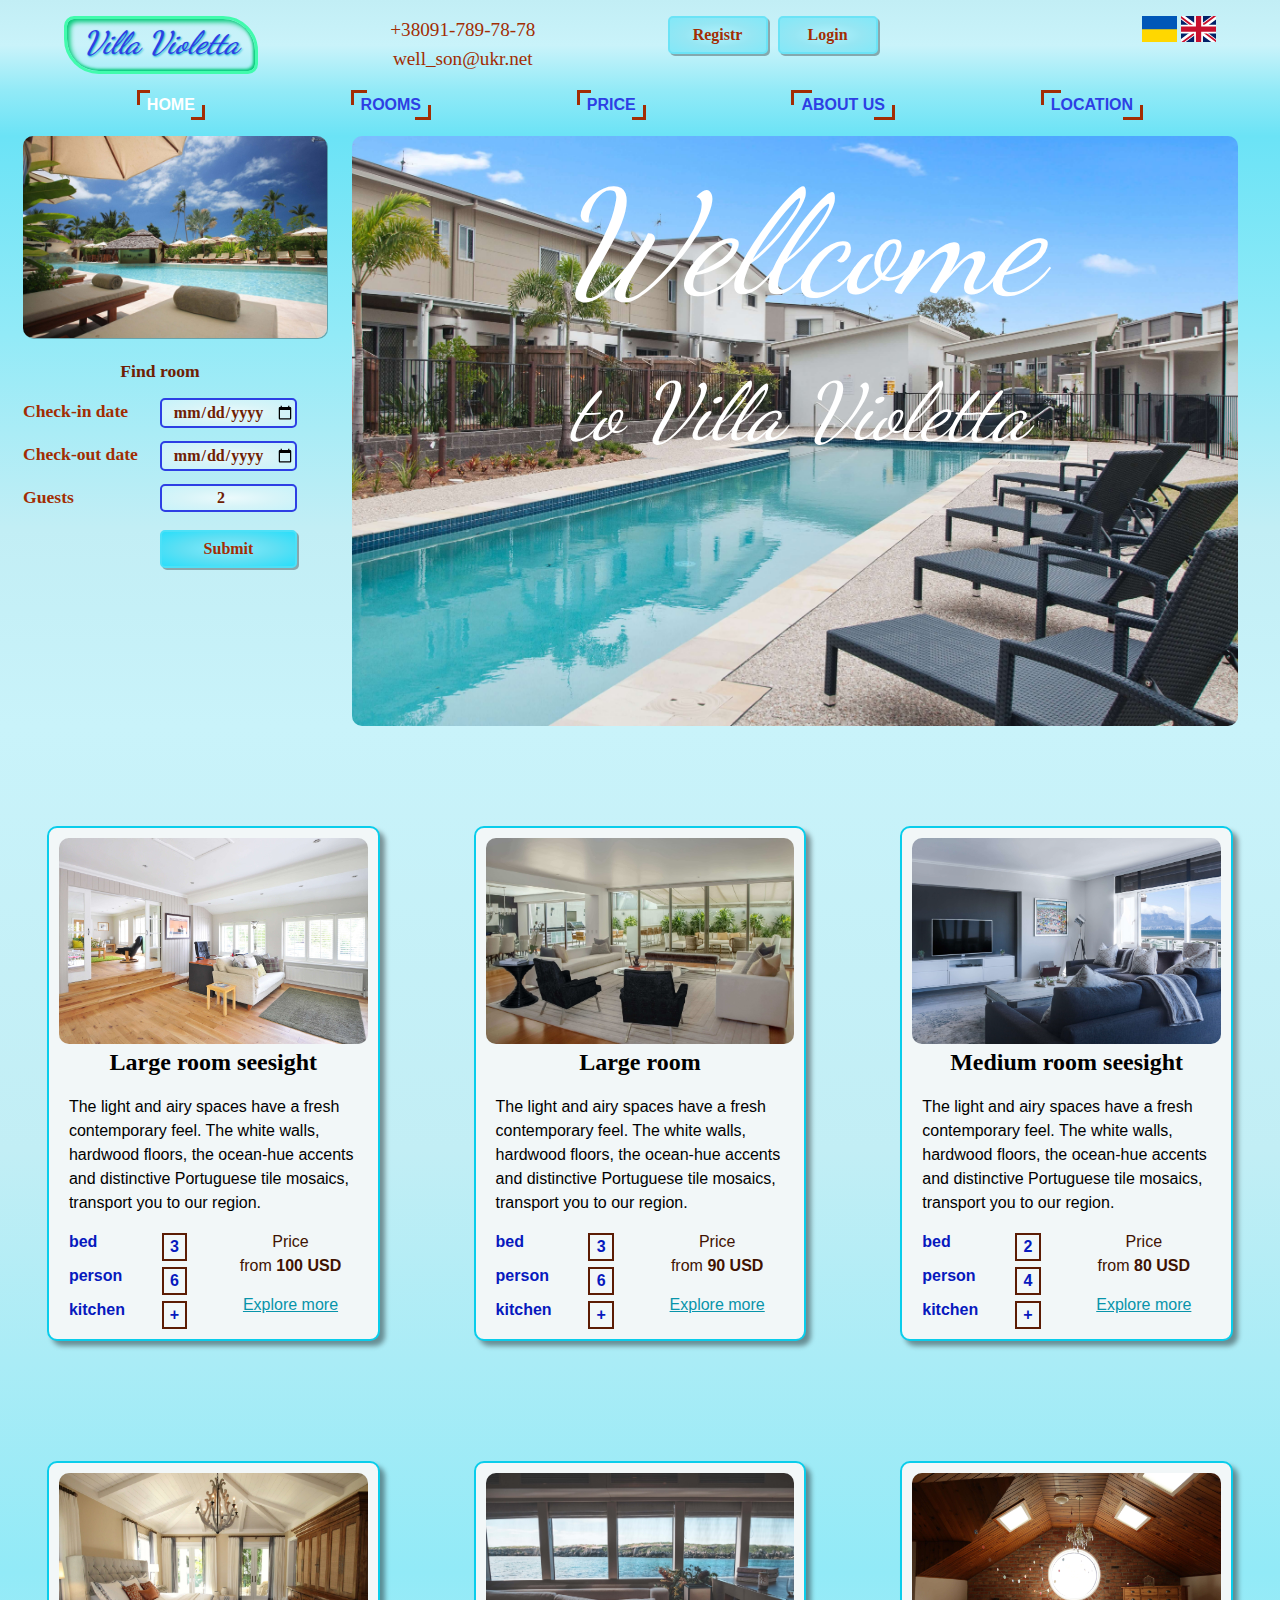
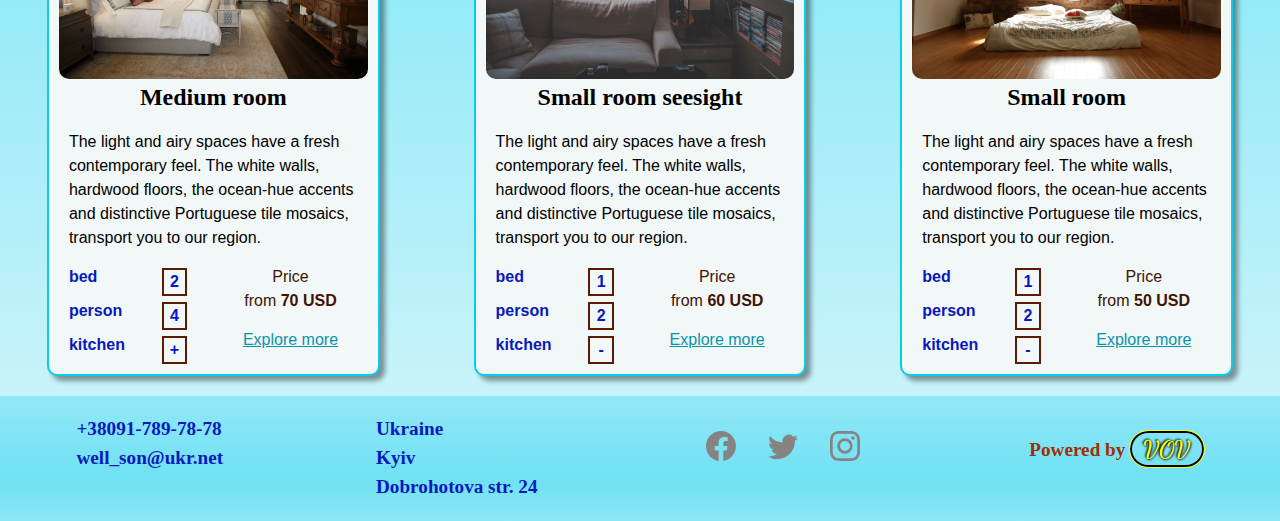
<file: index.html>
<!DOCTYPE html>
<html lang="en">
  <head>
    <meta charset="UTF-8" />
    <meta http-equiv="X-UA-Compatible" content="IE=edge" />
    <meta name="viewport" content="width=device-width, initial-scale=1.0" />
    <title>Villa Violetta</title>
  </head>
  <link
    rel="stylesheet"
    href="https://stackpath.bootstrapcdn.com/font-awesome/4.7.0/css/font-awesome.min.css"
  />
  <link rel="stylesheet" href="src/styles.css" />
  <link rel="preconnect" href="https://fonts.googleapis.com" />
  <link rel="preconnect" href="https://fonts.gstatic.com" crossorigin />
  <link
    href="https://fonts.googleapis.com/css2?family=Dancing+Script:wght@400;500;600;700&family=Open+Sans:ital,wght@0,400;0,500;0,600;0,700;0,800;1,300;1,400;1,500;1,600;1,700;1,800&family=PT+Sans+Narrow&display=swap"
    rel="stylesheet"
  />
  <body>
    <nav>
      <div class="nav-header">
        <div class="nav-logo">
          <a href="index.html"><p>Villa Violetta</p></a>
        </div>
        <div class="nav-contacts">
          <div class="nav-fhone">
            <a href="tel:+38091-789-78-78">+38091-789-78-78</a>
          </div>
          <div class="nav-mail">
            <a href="mailto:wellson@ukr.net">well_son@ukr.net</a>
          </div>
        </div>
        <div class="accaunt-block">
          <div class="accaunt-registr">
            <button type="button" class="btn registr-btn">Registr</button>
          </div>
          <div class="accaunt-sign">
            <button type="button" class="btn login-btn">Login</button>
          </div>
        </div>
        <div class="lang">
          <a href="">
            <svg
              width="35px"
              xmlns="http://www.w3.org/2000/svg"
              id="flag-icons-ua"
              viewBox="0 0 640 480"
            >
              <g fill-rule="evenodd" stroke-width="1pt">
                <path fill="gold" d="M0 0h640v480H0z" />
                <path fill="#0057b8" d="M0 0h640v240H0z" />
              </g></svg
          ></a>

          <a href=""
            ><svg
              xmlns="http://www.w3.org/2000/svg"
              id="flag-icons-gb"
              viewBox="0 0 640 480"
              width="35px"
            >
              <path fill="#012169" d="M0 0h640v480H0z" />
              <path
                fill="#FFF"
                d="m75 0 244 181L562 0h78v62L400 241l240 178v61h-80L320 301 81 480H0v-60l239-178L0 64V0h75z"
              />
              <path
                fill="#C8102E"
                d="m424 281 216 159v40L369 281h55zm-184 20 6 35L54 480H0l240-179zM640 0v3L391 191l2-44L590 0h50zM0 0l239 176h-60L0 42V0z"
              />
              <path
                fill="#FFF"
                d="M241 0v480h160V0H241zM0 160v160h640V160H0z"
              />
              <path
                fill="#C8102E"
                d="M0 193v96h640v-96H0zM273 0v480h96V0h-96z"
              />
            </svg>
          </a>
        </div>
      </div>
      <div class="nav-links">
        <ul class="menu-list">
          <i class="fa fa-times"></i>
          <a href="index.html"
            ><li class="active-link">
              <div class="linkborder-left"></div>
              HOME

              <div class="linkborder-right"></div></li
          ></a>
          <a href="src/rooms.html"
            ><li>
              <div class="linkborder-left"></div>
              ROOMS

              <div class="linkborder-right"></div></li
          ></a>
          <a href="src/price.html"
            ><li>
              <div class="linkborder-left"></div>
              PRICE

              <div class="linkborder-right"></div></li
          ></a>
          <a href="src/about.html"
            ><li>
              <div class="linkborder-left"></div>
              ABOUT US

              <div class="linkborder-right"></div></li
          ></a>
          <a href="src/location.html"
            ><li>
              <div class="linkborder-left"></div>
              LOCATION

              <div class="linkborder-right"></div></li
          ></a>
        </ul>
      </div>
      <i class="fa fa-bars"></i>
    </nav>
    <!--modal blocks-->
    <!--modal block registr-->
    <div class="modal-wrapper hidden modal-wrapper-registr">
      <div class="modal-block">
        <button type="button" class="close-icon">
          <i class="fa fa-times"></i>
        </button>
        <h2>REGISTRATION</h2>
        <form class="registr-form" action="">
          <label for="username">Username</label>
          <input
            name="username"
            type="text"
            class="username-input"
            placeholder="Enter your username"
            required
          />
          <label for="mail">Email adress</label>
          <input
            name="mail"
            type="email"
            class="mail-input"
            placeholder="Enter your email"
            required
          />
          <label for="password">Password</label>
          <input
            name="password"
            type="password"
            class="password"
            placeholder="Enter your password"
            required
          />
          <input class="btn" type="submit" value="REGISTR" />
          <p>Already have an accaunt?</p>
          <button type="button" class="btn login-btn">LOGIN</button>
        </form>
      </div>
    </div>
    <!--modal block login-->
    <div class="modal-wrapper hidden modal-wrapper-login">
      <div class="modal-block">
        <button type="button" class="close-icon">
          <i class="fa fa-times"></i>
        </button>
        <h2>LOGIN</h2>
        <form class="login-form" action="">
          <label for="mail">Email adress</label>
          <input
            name="mail"
            type="email"
            class="mail-input"
            placeholder="Enter your email"
            required
          />
          <label for="password">Password</label>
          <input
            name="password"
            type="password"
            class="password"
            placeholder="Enter your password"
            required
          />
          <a href="">I fotgot password</a>
          <input class="btn" type="submit" value="LOGIN" />
          <p>Don`t have an accaunt yet?</p>
          <button type="button" class="btn registr-btn">Registr now</button>
        </form>
      </div>
    </div>
    <!--main block-->
    <main>
      <div class="left-block">
        <!--left gallery-->
        <div class="main-gallery">
          <div class="main-gallery-img active-slide">
            <img
              src="images/foto1.jpg"
              alt="Villa Violetta surrounding"
              style="width: 100%"
            />
          </div>
          <div class="main-gallery-img hidden-slide">
            <img
              src="images/foto2.jpg"
              alt="Villa Violetta surrounding"
              style="width: 100%"
            />
          </div>
          <div class="main-gallery-img hidden-slide">
            <img
              src="images/foto3.jpg"
              alt="Villa Violetta surrounding"
              style="width: 100%"
            />
          </div>
          <div class="main-gallery-img hidden-slide">
            <img
              src="images/foto4.jpg"
              alt="Villa Violetta surrounding"
              style="width: 100%"
            />
          </div>
          <div class="main-gallery-img hidden-slide">
            <img
              src="images/foto5.jpg"
              alt="Villa Violetta surrounding"
              style="width: 100%"
            />
          </div>
          <div class="main-gallery-img hidden-slide">
            <img
              src="images/foto6.jpg"
              alt="Villa Violetta surrounding"
              style="width: 100%"
            />
          </div>
          <div class="main-gallery-img hidden-slide">
            <img
              src="images/foto7.jpg"
              alt="Villa Violetta surrounding"
              style="width: 100%"
            />
          </div>
          <div class="main-gallery-img hidden-slide">
            <img
              src="images/foto8.jpg"
              alt="Villa Violetta surrounding"
              style="width: 100%"
            />
          </div>
        </div>
        <!--search-room - form-->
        <form action="#" class="search-room">
          <p>Find room</p>
          <div class="search-room-infoblock">
            <label for="check-in-date">Check-in date</label>
            <input type="date" name="check-in-date" id="checkInDate" required />
          </div>
          <div class="search-room-infoblock">
            <label for="check-out-date">Check-out date</label>
            <input
              type="date"
              name="check-out-date"
              id="checkOutDate"
              required
            />
          </div>
          <div class="search-room-infoblock">
            <label for="guests">Guests</label>
            <input type="number" name="guests" value="2" />
          </div>

          <input
            type="submit"
            id="submitSearchBtn"
            placeholder="Search"
            class="btn"
          />
        </form>
      </div>
      <div class="main-block">
        <div class="hero-img">
          <img src="images/foto.jpg" alt="Villa Violetta Foto" width="100%" />
          <p>
            <span>Wellcome</span> <br />
            to Villa Violetta
          </p>
        </div>
      </div>
    </main>
    <div class="room-main-gallery">
      <div class="room-card">
        <div class="card-img">
          <img src="images/roomL_sea1.jpg" alt="Large room seesight foto" />
        </div>
        <h2>Large room seesight</h2>
        <p class="card-descr">
          The light and airy spaces have a fresh contemporary feel. The white
          walls, hardwood floors, the ocean-hue accents and distinctive
          Portuguese tile mosaics, transport you to our region.
        </p>
        <div class="card-addinfo">
          <div class="card-guests">
            <div class="card-bed">
              <div>bed</div>
              <div class="card-bed-amount"><p>3</p></div>
            </div>
            <div class="card-person">
              <div>person</div>
              <div class="card-person-amount"><p>6</p></div>
            </div>
            <div class="card-kitchen">
              <div>kitchen</div>
              <div class="card-kitchen-amount"><p>+</p></div>
            </div>
          </div>
          <div class="card-price">
            <p>
              Price <br />
              from <span>100 USD</span>
            </p>
            <a href="src/room_LS.html">Explore more</a>
          </div>
        </div>
      </div>
      <div class="room-card">
        <div class="card-img">
          <img src="images/roomL1.jpg" alt="Large room foto" />
        </div>
        <h2>Large room</h2>
        <p class="card-descr">
          The light and airy spaces have a fresh contemporary feel. The white
          walls, hardwood floors, the ocean-hue accents and distinctive
          Portuguese tile mosaics, transport you to our region.
        </p>
        <div class="card-addinfo">
          <div class="card-guests">
            <div class="card-bed">
              <div>bed</div>
              <div class="card-bed-amount"><p>3</p></div>
            </div>
            <div class="card-person">
              <div>person</div>
              <div class="card-person-amount"><p>6</p></div>
            </div>
            <div class="card-kitchen">
              <div>kitchen</div>
              <div class="card-kitchen-amount"><p>+</p></div>
            </div>
          </div>
          <div class="card-price">
            <p>
              Price <br />
              from <span>90 USD</span>
            </p>
            <a href="src/room_L.html">Explore more</a>
          </div>
        </div>
      </div>
      <div class="room-card">
        <div class="card-img">
          <img src="images/roomM_sea1.jpg" alt="Medium room seesight foto" />
        </div>
        <h2>Medium room seesight</h2>
        <p class="card-descr">
          The light and airy spaces have a fresh contemporary feel. The white
          walls, hardwood floors, the ocean-hue accents and distinctive
          Portuguese tile mosaics, transport you to our region.
        </p>
        <div class="card-addinfo">
          <div class="card-guests">
            <div class="card-bed">
              <div>bed</div>
              <div class="card-bed-amount"><p>2</p></div>
            </div>
            <div class="card-person">
              <div>person</div>
              <div class="card-person-amount"><p>4</p></div>
            </div>
            <div class="card-kitchen">
              <div>kitchen</div>
              <div class="card-kitchen-amount"><p>+</p></div>
            </div>
          </div>
          <div class="card-price">
            <p>
              Price <br />
              from <span>80 USD</span>
            </p>
            <a href="src/room_MS.html">Explore more</a>
          </div>
        </div>
      </div>
      <div class="room-card">
        <div class="card-img">
          <img src="images/roomM1.jpg" alt="Medium room foto" />
        </div>
        <h2>Medium room</h2>
        <p class="card-descr">
          The light and airy spaces have a fresh contemporary feel. The white
          walls, hardwood floors, the ocean-hue accents and distinctive
          Portuguese tile mosaics, transport you to our region.
        </p>
        <div class="card-addinfo">
          <div class="card-guests">
            <div class="card-bed">
              <div>bed</div>
              <div class="card-bed-amount"><p>2</p></div>
            </div>
            <div class="card-person">
              <div>person</div>
              <div class="card-person-amount"><p>4</p></div>
            </div>
            <div class="card-kitchen">
              <div>kitchen</div>
              <div class="card-kitchen-amount"><p>+</p></div>
            </div>
          </div>
          <div class="card-price">
            <p>
              Price <br />
              from <span>70 USD</span>
            </p>
            <a href="src/room_M.html">Explore more</a>
          </div>
        </div>
      </div>
      <div class="room-card">
        <div class="card-img">
          <img src="images/roomS_sea1.jpg" alt="Small room seesight foto" />
        </div>
        <h2>Small room seesight</h2>
        <p class="card-descr">
          The light and airy spaces have a fresh contemporary feel. The white
          walls, hardwood floors, the ocean-hue accents and distinctive
          Portuguese tile mosaics, transport you to our region.
        </p>
        <div class="card-addinfo">
          <div class="card-guests">
            <div class="card-bed">
              <div>bed</div>
              <div class="card-bed-amount"><p>1</p></div>
            </div>
            <div class="card-person">
              <div>person</div>
              <div class="card-person-amount"><p>2</p></div>
            </div>
            <div class="card-kitchen">
              <div>kitchen</div>
              <div class="card-kitchen-amount"><p>-</p></div>
            </div>
          </div>
          <div class="card-price">
            <p>
              Price <br />
              from <span>60 USD</span>
            </p>
            <a href="src/room_SS.html">Explore more</a>
          </div>
        </div>
      </div>
      <div class="room-card">
        <div class="card-img">
          <img src="images/roomS1.jpg" alt="Small room foto" />
        </div>
        <h2>Small room</h2>
        <p class="card-descr">
          The light and airy spaces have a fresh contemporary feel. The white
          walls, hardwood floors, the ocean-hue accents and distinctive
          Portuguese tile mosaics, transport you to our region.
        </p>
        <div class="card-addinfo">
          <div class="card-guests">
            <div class="card-bed">
              <div>bed</div>
              <div class="card-bed-amount"><p>1</p></div>
            </div>
            <div class="card-person">
              <div>person</div>
              <div class="card-person-amount"><p>2</p></div>
            </div>
            <div class="card-kitchen">
              <div>kitchen</div>
              <div class="card-kitchen-amount"><p>-</p></div>
            </div>
          </div>
          <div class="card-price">
            <p>
              Price <br />
              from <span>50 USD</span>
            </p>
            <a href="src/room_S.html">Explore more</a>
          </div>
        </div>
      </div>
    </div>

    <footer>
      <div class="footer-contacts">
        <div class="nav-fhone">
          <a href="tel:+38091-789-78-78">+38091-789-78-78</a>
        </div>
        <div class="nav-mail">
          <a href="mailto:wellson@ukr.net">well_son@ukr.net</a>
        </div>
      </div>
      <div class="footer-adress">
        <p>
          Ukraine <br />
          Kyiv <br />
          Dobrohotova str. 24
        </p>
      </div>
      <div class="footer-icons">
        <div>
          <a href="">
            <svg
              xmlns="http://www.w3.org/2000/svg"
              fill="currentColor"
              class="bi bi-facebook"
              viewBox="0 0 16 16"
            >
              <path
                d="M16 8.049c0-4.446-3.582-8.05-8-8.05C3.58 0-.002 3.603-.002 8.05c0 4.017 2.926 7.347 6.75 7.951v-5.625h-2.03V8.05H6.75V6.275c0-2.017 1.195-3.131 3.022-3.131.876 0 1.791.157 1.791.157v1.98h-1.009c-.993 0-1.303.621-1.303 1.258v1.51h2.218l-.354 2.326H9.25V16c3.824-.604 6.75-3.934 6.75-7.951z"
              /></svg
          ></a>
        </div>
        <div>
          <a href="">
            <svg
              xmlns="http://www.w3.org/2000/svg"
              fill="currentColor"
              class="bi bi-twitter"
              viewBox="0 0 16 16"
            >
              <path
                d="M5.026 15c6.038 0 9.341-5.003 9.341-9.334 0-.14 0-.282-.006-.422A6.685 6.685 0 0 0 16 3.542a6.658 6.658 0 0 1-1.889.518 3.301 3.301 0 0 0 1.447-1.817 6.533 6.533 0 0 1-2.087.793A3.286 3.286 0 0 0 7.875 6.03a9.325 9.325 0 0 1-6.767-3.429 3.289 3.289 0 0 0 1.018 4.382A3.323 3.323 0 0 1 .64 6.575v.045a3.288 3.288 0 0 0 2.632 3.218 3.203 3.203 0 0 1-.865.115 3.23 3.23 0 0 1-.614-.057 3.283 3.283 0 0 0 3.067 2.277A6.588 6.588 0 0 1 .78 13.58a6.32 6.32 0 0 1-.78-.045A9.344 9.344 0 0 0 5.026 15z"
              /></svg
          ></a>
        </div>
        <div>
          <a href="">
            <svg
              xmlns="http://www.w3.org/2000/svg"
              fill="currentColor"
              class="bi bi-instagram"
              viewBox="0 0 16 16"
            >
              <path
                d="M8 0C5.829 0 5.556.01 4.703.048 3.85.088 3.269.222 2.76.42a3.917 3.917 0 0 0-1.417.923A3.927 3.927 0 0 0 .42 2.76C.222 3.268.087 3.85.048 4.7.01 5.555 0 5.827 0 8.001c0 2.172.01 2.444.048 3.297.04.852.174 1.433.372 1.942.205.526.478.972.923 1.417.444.445.89.719 1.416.923.51.198 1.09.333 1.942.372C5.555 15.99 5.827 16 8 16s2.444-.01 3.298-.048c.851-.04 1.434-.174 1.943-.372a3.916 3.916 0 0 0 1.416-.923c.445-.445.718-.891.923-1.417.197-.509.332-1.09.372-1.942C15.99 10.445 16 10.173 16 8s-.01-2.445-.048-3.299c-.04-.851-.175-1.433-.372-1.941a3.926 3.926 0 0 0-.923-1.417A3.911 3.911 0 0 0 13.24.42c-.51-.198-1.092-.333-1.943-.372C10.443.01 10.172 0 7.998 0h.003zm-.717 1.442h.718c2.136 0 2.389.007 3.232.046.78.035 1.204.166 1.486.275.373.145.64.319.92.599.28.28.453.546.598.92.11.281.24.705.275 1.485.039.843.047 1.096.047 3.231s-.008 2.389-.047 3.232c-.035.78-.166 1.203-.275 1.485a2.47 2.47 0 0 1-.599.919c-.28.28-.546.453-.92.598-.28.11-.704.24-1.485.276-.843.038-1.096.047-3.232.047s-2.39-.009-3.233-.047c-.78-.036-1.203-.166-1.485-.276a2.478 2.478 0 0 1-.92-.598 2.48 2.48 0 0 1-.6-.92c-.109-.281-.24-.705-.275-1.485-.038-.843-.046-1.096-.046-3.233 0-2.136.008-2.388.046-3.231.036-.78.166-1.204.276-1.486.145-.373.319-.64.599-.92.28-.28.546-.453.92-.598.282-.11.705-.24 1.485-.276.738-.034 1.024-.044 2.515-.045v.002zm4.988 1.328a.96.96 0 1 0 0 1.92.96.96 0 0 0 0-1.92zm-4.27 1.122a4.109 4.109 0 1 0 0 8.217 4.109 4.109 0 0 0 0-8.217zm0 1.441a2.667 2.667 0 1 1 0 5.334 2.667 2.667 0 0 1 0-5.334z"
              /></svg
          ></a>
        </div>
      </div>
      <div class="footer-rights">
        <p>
          Powered by <a href=""><span>VOV</span></a>
        </p>
      </div>
    </footer>
    <script src="src/script.js"></script>
  </body>
</html>

<!--если при нажатии на бронь клиент не логирован, предложить логирование-->
<!--плавное открытие модального окна-->
<!--текст для что входит в цену-->
<!--забыл пароль-->
</file>
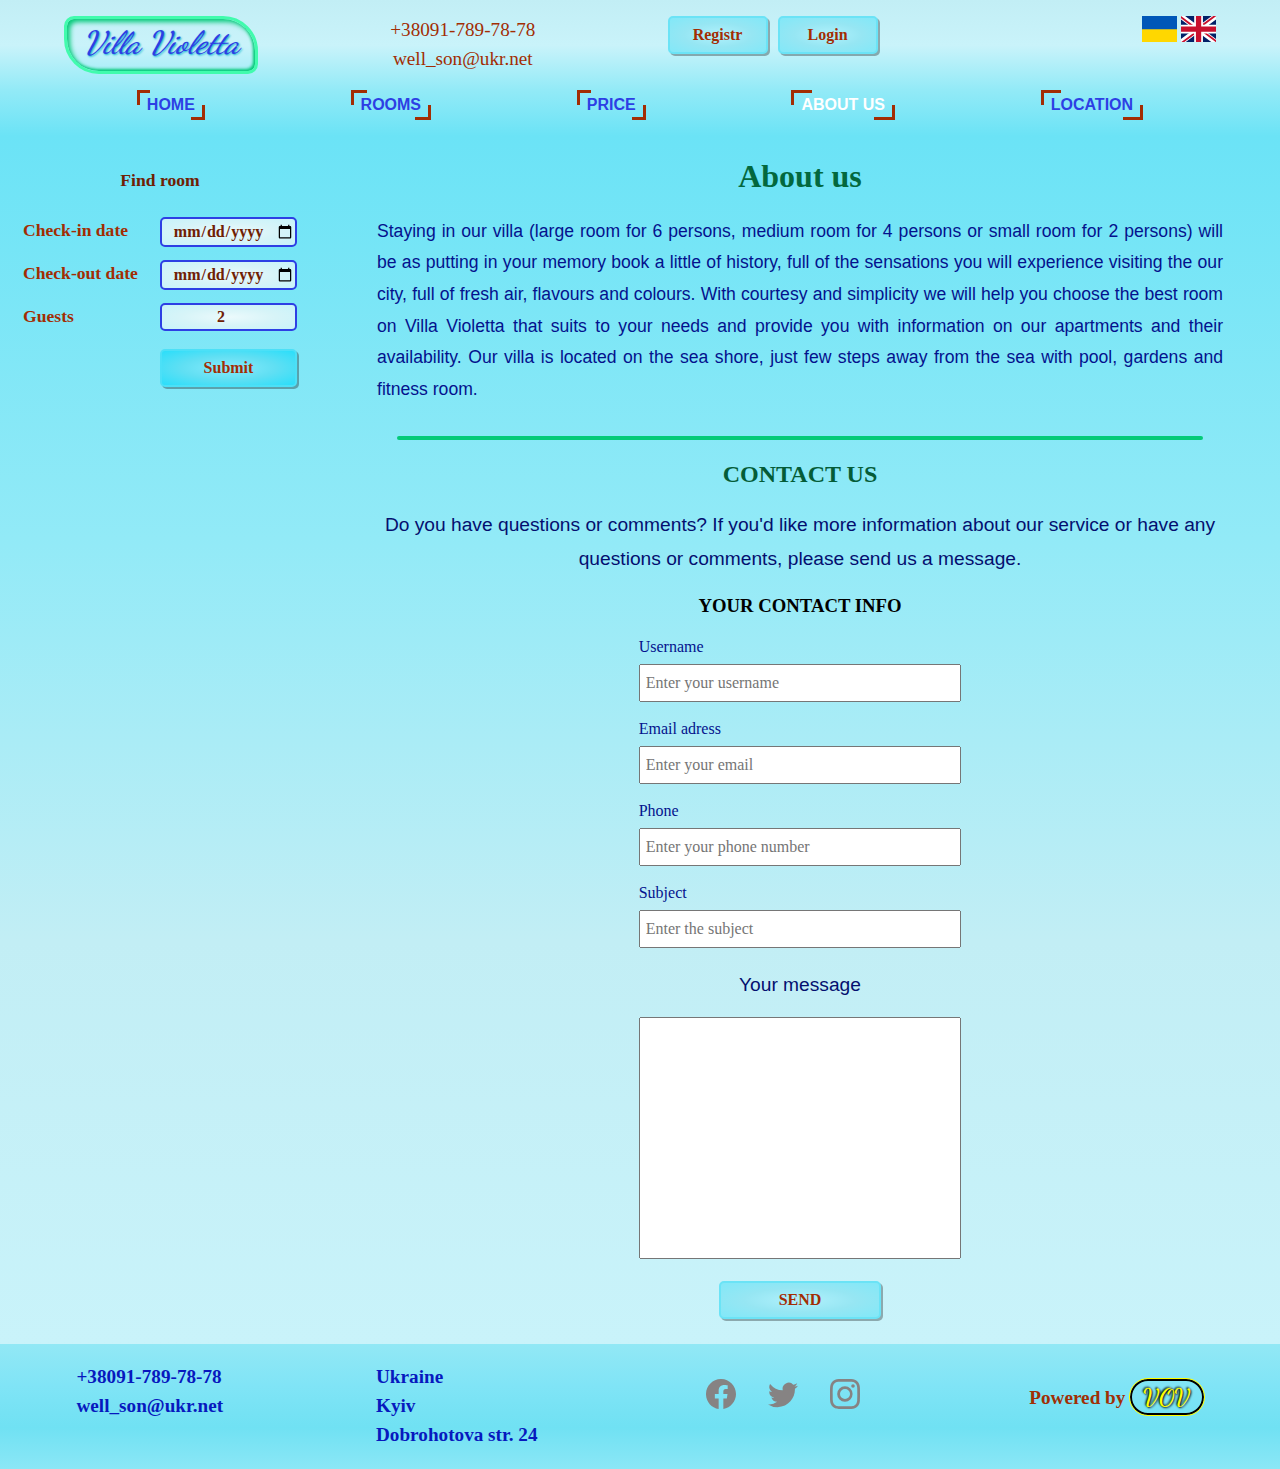
<file: src/about.html>
<!DOCTYPE html>
<html lang="en">
  <head>
    <meta charset="UTF-8" />
    <meta http-equiv="X-UA-Compatible" content="IE=edge" />
    <meta name="viewport" content="width=device-width, initial-scale=1.0" />
    <title>About Us Villa Violetta</title>
  </head>
  <link
    rel="stylesheet"
    href="https://stackpath.bootstrapcdn.com/font-awesome/4.7.0/css/font-awesome.min.css"
  />
  <link rel="stylesheet" href="styles_about.css" />
  <link rel="preconnect" href="https://fonts.googleapis.com" />
  <link rel="preconnect" href="https://fonts.gstatic.com" crossorigin />
  <link
    href="https://fonts.googleapis.com/css2?family=Dancing+Script:wght@400;500;600;700&family=Open+Sans:ital,wght@0,400;0,500;0,600;0,700;0,800;1,300;1,400;1,500;1,600;1,700;1,800&family=PT+Sans+Narrow&display=swap"
    rel="stylesheet"
  />
  <body>
    <nav>
      <div class="nav-header">
        <div class="nav-logo">
          <a href="../index.html"><p>Villa Violetta</p></a>
        </div>
        <div class="nav-contacts">
          <div class="nav-fhone">
            <a href="tel:+38091-789-78-78">+38091-789-78-78</a>
          </div>
          <div class="nav-mail">
            <a href="mailto:wellson@ukr.net">well_son@ukr.net</a>
          </div>
        </div>
        <div class="accaunt-block">
          <div class="accaunt-registr">
            <button type="button" class="btn registr-btn">Registr</button>
          </div>
          <div class="accaunt-sign">
            <button type="button" class="btn login-btn">Login</button>
          </div>
        </div>
        <div class="lang">
          <a href="">
            <svg
              width="35px"
              xmlns="http://www.w3.org/2000/svg"
              id="flag-icons-ua"
              viewBox="0 0 640 480"
            >
              <g fill-rule="evenodd" stroke-width="1pt">
                <path fill="gold" d="M0 0h640v480H0z" />
                <path fill="#0057b8" d="M0 0h640v240H0z" />
              </g></svg
          ></a>

          <a href=""
            ><svg
              xmlns="http://www.w3.org/2000/svg"
              id="flag-icons-gb"
              viewBox="0 0 640 480"
              width="35px"
            >
              <path fill="#012169" d="M0 0h640v480H0z" />
              <path
                fill="#FFF"
                d="m75 0 244 181L562 0h78v62L400 241l240 178v61h-80L320 301 81 480H0v-60l239-178L0 64V0h75z"
              />
              <path
                fill="#C8102E"
                d="m424 281 216 159v40L369 281h55zm-184 20 6 35L54 480H0l240-179zM640 0v3L391 191l2-44L590 0h50zM0 0l239 176h-60L0 42V0z"
              />
              <path
                fill="#FFF"
                d="M241 0v480h160V0H241zM0 160v160h640V160H0z"
              />
              <path
                fill="#C8102E"
                d="M0 193v96h640v-96H0zM273 0v480h96V0h-96z"
              />
            </svg>
          </a>
        </div>
      </div>
      <div class="nav-links">
        <ul class="menu-list">
          <i class="fa fa-times"></i>
          <a href="../index.html"
            ><li>
              <div class="linkborder-left"></div>
              HOME

              <div class="linkborder-right"></div></li
          ></a>
          <a href="rooms.html"
            ><li>
              <div class="linkborder-left"></div>
              ROOMS

              <div class="linkborder-right"></div></li
          ></a>
          <a href="price.html"
            ><li>
              <div class="linkborder-left"></div>
              PRICE

              <div class="linkborder-right"></div></li
          ></a>
          <a href="about.html"
            ><li class="active-link">
              <div class="linkborder-left"></div>
              ABOUT US

              <div class="linkborder-right"></div></li
          ></a>
          <a href="location.html"
            ><li>
              <div class="linkborder-left"></div>
              LOCATION

              <div class="linkborder-right"></div></li
          ></a>
        </ul>
      </div>
      <i class="fa fa-bars"></i>
    </nav>
    <!--modal blocks-->
    <!--modal block registr-->
    <div class="modal-wrapper hidden modal-wrapper-registr">
      <div class="modal-block">
        <button type="button" class="close-icon">
          <i class="fa fa-times"></i>
        </button>
        <h2>REGISTRATION</h2>
        <form class="registr-form" action="">
          <label for="username">Username</label>
          <input
            name="username"
            type="text"
            class="username-input"
            placeholder="Enter your username"
            required
          />
          <label for="mail">Email adress</label>
          <input
            name="mail"
            type="email"
            class="mail-input"
            placeholder="Enter your email"
            required
          />
          <label for="password">Password</label>
          <input
            name="password"
            type="password"
            class="password"
            placeholder="Enter your password"
            required
          />
          <input class="btn" type="submit" value="REGISTR" />
          <p>Already have an accaunt?</p>
          <button type="button" class="btn login-btn">LOGIN</button>
        </form>
      </div>
    </div>
    <!--modal block login-->
    <div class="modal-wrapper hidden modal-wrapper-login">
      <div class="modal-block">
        <button type="button" class="close-icon">
          <i class="fa fa-times"></i>
        </button>
        <h2>LOGIN</h2>
        <form class="login-form" action="">
          <label for="mail">Email adress</label>
          <input
            name="mail"
            type="email"
            class="mail-input"
            placeholder="Enter your email"
            required
          />
          <label for="password">Password</label>
          <input
            name="password"
            type="password"
            class="password"
            placeholder="Enter your password"
            required
          />
          <a href="">I fotgot password</a>
          <input class="btn" type="submit" value="LOGIN" />
          <p>Don`t have an accaunt yet?</p>
          <button type="button" class="btn registr-btn">Registr now</button>
        </form>
      </div>
    </div>
    <!--main block-->
    <main>
      <div class="left-block">
        <!--search-room - form-->
        <form action="#" class="search-room">
          <p>Find room</p>
          <div class="search-room-infoblock">
            <label for="check-in-date">Check-in date</label>
            <input type="date" name="check-in-date" id="checkInDate" required />
          </div>
          <div class="search-room-infoblock">
            <label for="check-out-date">Check-out date</label>
            <input
              type="date"
              name="check-out-date"
              id="checkOutDate"
              required
            />
          </div>
          <div class="search-room-infoblock">
            <label for="guests">Guests</label>
            <input type="number" name="guests" value="2" />
          </div>

          <input
            type="submit"
            id="submitSearchBtn"
            placeholder="Search"
            class="btn"
          />
        </form>
      </div>
      <!---about-mainblock table--->
      <div class="about-block">
        <h1>About us</h1>
        <div class="about-info">
          <p>
            Staying in our villa (large room for 6 persons, medium room for 4
            persons or small room for 2 persons) will be as putting in your
            memory book a little of history, full of the sensations you will
            experience visiting the our city, full of fresh air, flavours and
            colours. With courtesy and simplicity we will help you choose the
            best room on Villa Violetta that suits to your needs and provide you
            with information on our apartments and their availability. Our villa
            is located on the sea shore, just few steps away from the sea with
            pool, gardens and fitness room.
          </p>
        </div>
        <div class="div-line"></div>
        <div class="about-contact-block">
          <h2>CONTACT US</h2>
          <p>
            Do you have questions or comments? If you'd like more information
            about our service or have any questions or comments, please send us
            a message.
          </p>
          <form action="" class="contact-form">
            <h3>YOUR CONTACT INFO</h3>
            <label for="username">Username</label>
            <input
              name="username"
              type="text"
              class="username-input"
              placeholder="Enter your username"
              required
            />
            <label for="mail">Email adress</label>
            <input
              name="mail"
              type="email"
              class="mail-input"
              placeholder="Enter your email"
              required
            />
            <label for="phone">Phone</label>
            <input
              name="phone"
              type="tel"
              class="phone"
              placeholder="Enter your phone number"
              required
            />
            <label for="subject">Subject</label>
            <input
              name="subject"
              type="text"
              class="subject-input"
              placeholder="Enter the subject"
            />
            <div class="textarea">
              <p>Your message</p>
              <textarea name="message" rows="10" cols="30" required></textarea>
            </div>
            <input class="btn" type="submit" value="SEND" />
          </form>
        </div>
      </div>
    </main>
    <footer>
      <div class="footer-contacts">
        <div class="nav-fhone">
          <a href="tel:+38091-789-78-78">+38091-789-78-78</a>
        </div>
        <div class="nav-mail">
          <a href="mailto:wellson@ukr.net">well_son@ukr.net</a>
        </div>
      </div>
      <div class="footer-adress">
        <p>
          Ukraine <br />
          Kyiv <br />
          Dobrohotova str. 24
        </p>
      </div>
      <div class="footer-icons">
        <div>
          <a href="">
            <svg
              xmlns="http://www.w3.org/2000/svg"
              fill="currentColor"
              class="bi bi-facebook"
              viewBox="0 0 16 16"
            >
              <path
                d="M16 8.049c0-4.446-3.582-8.05-8-8.05C3.58 0-.002 3.603-.002 8.05c0 4.017 2.926 7.347 6.75 7.951v-5.625h-2.03V8.05H6.75V6.275c0-2.017 1.195-3.131 3.022-3.131.876 0 1.791.157 1.791.157v1.98h-1.009c-.993 0-1.303.621-1.303 1.258v1.51h2.218l-.354 2.326H9.25V16c3.824-.604 6.75-3.934 6.75-7.951z"
              /></svg
          ></a>
        </div>
        <div>
          <a href="">
            <svg
              xmlns="http://www.w3.org/2000/svg"
              fill="currentColor"
              class="bi bi-twitter"
              viewBox="0 0 16 16"
            >
              <path
                d="M5.026 15c6.038 0 9.341-5.003 9.341-9.334 0-.14 0-.282-.006-.422A6.685 6.685 0 0 0 16 3.542a6.658 6.658 0 0 1-1.889.518 3.301 3.301 0 0 0 1.447-1.817 6.533 6.533 0 0 1-2.087.793A3.286 3.286 0 0 0 7.875 6.03a9.325 9.325 0 0 1-6.767-3.429 3.289 3.289 0 0 0 1.018 4.382A3.323 3.323 0 0 1 .64 6.575v.045a3.288 3.288 0 0 0 2.632 3.218 3.203 3.203 0 0 1-.865.115 3.23 3.23 0 0 1-.614-.057 3.283 3.283 0 0 0 3.067 2.277A6.588 6.588 0 0 1 .78 13.58a6.32 6.32 0 0 1-.78-.045A9.344 9.344 0 0 0 5.026 15z"
              /></svg
          ></a>
        </div>
        <div>
          <a href="">
            <svg
              xmlns="http://www.w3.org/2000/svg"
              fill="currentColor"
              class="bi bi-instagram"
              viewBox="0 0 16 16"
            >
              <path
                d="M8 0C5.829 0 5.556.01 4.703.048 3.85.088 3.269.222 2.76.42a3.917 3.917 0 0 0-1.417.923A3.927 3.927 0 0 0 .42 2.76C.222 3.268.087 3.85.048 4.7.01 5.555 0 5.827 0 8.001c0 2.172.01 2.444.048 3.297.04.852.174 1.433.372 1.942.205.526.478.972.923 1.417.444.445.89.719 1.416.923.51.198 1.09.333 1.942.372C5.555 15.99 5.827 16 8 16s2.444-.01 3.298-.048c.851-.04 1.434-.174 1.943-.372a3.916 3.916 0 0 0 1.416-.923c.445-.445.718-.891.923-1.417.197-.509.332-1.09.372-1.942C15.99 10.445 16 10.173 16 8s-.01-2.445-.048-3.299c-.04-.851-.175-1.433-.372-1.941a3.926 3.926 0 0 0-.923-1.417A3.911 3.911 0 0 0 13.24.42c-.51-.198-1.092-.333-1.943-.372C10.443.01 10.172 0 7.998 0h.003zm-.717 1.442h.718c2.136 0 2.389.007 3.232.046.78.035 1.204.166 1.486.275.373.145.64.319.92.599.28.28.453.546.598.92.11.281.24.705.275 1.485.039.843.047 1.096.047 3.231s-.008 2.389-.047 3.232c-.035.78-.166 1.203-.275 1.485a2.47 2.47 0 0 1-.599.919c-.28.28-.546.453-.92.598-.28.11-.704.24-1.485.276-.843.038-1.096.047-3.232.047s-2.39-.009-3.233-.047c-.78-.036-1.203-.166-1.485-.276a2.478 2.478 0 0 1-.92-.598 2.48 2.48 0 0 1-.6-.92c-.109-.281-.24-.705-.275-1.485-.038-.843-.046-1.096-.046-3.233 0-2.136.008-2.388.046-3.231.036-.78.166-1.204.276-1.486.145-.373.319-.64.599-.92.28-.28.546-.453.92-.598.282-.11.705-.24 1.485-.276.738-.034 1.024-.044 2.515-.045v.002zm4.988 1.328a.96.96 0 1 0 0 1.92.96.96 0 0 0 0-1.92zm-4.27 1.122a4.109 4.109 0 1 0 0 8.217 4.109 4.109 0 0 0 0-8.217zm0 1.441a2.667 2.667 0 1 1 0 5.334 2.667 2.667 0 0 1 0-5.334z"
              /></svg
          ></a>
        </div>
      </div>
      <div class="footer-rights">
        <p>
          Powered by <a href=""><span>VOV</span></a>
        </p>
      </div>
    </footer>
    <script src="script_about.js"></script>
  </body>
</html>
<!--phone number and mail-->
<!--social media icons-->
<!--language-->
<!--footer media-->
<!--при нажатии на модальное окно курсор на иконке закрытия-->
<!--плавное открытие модального окна-->
</file>
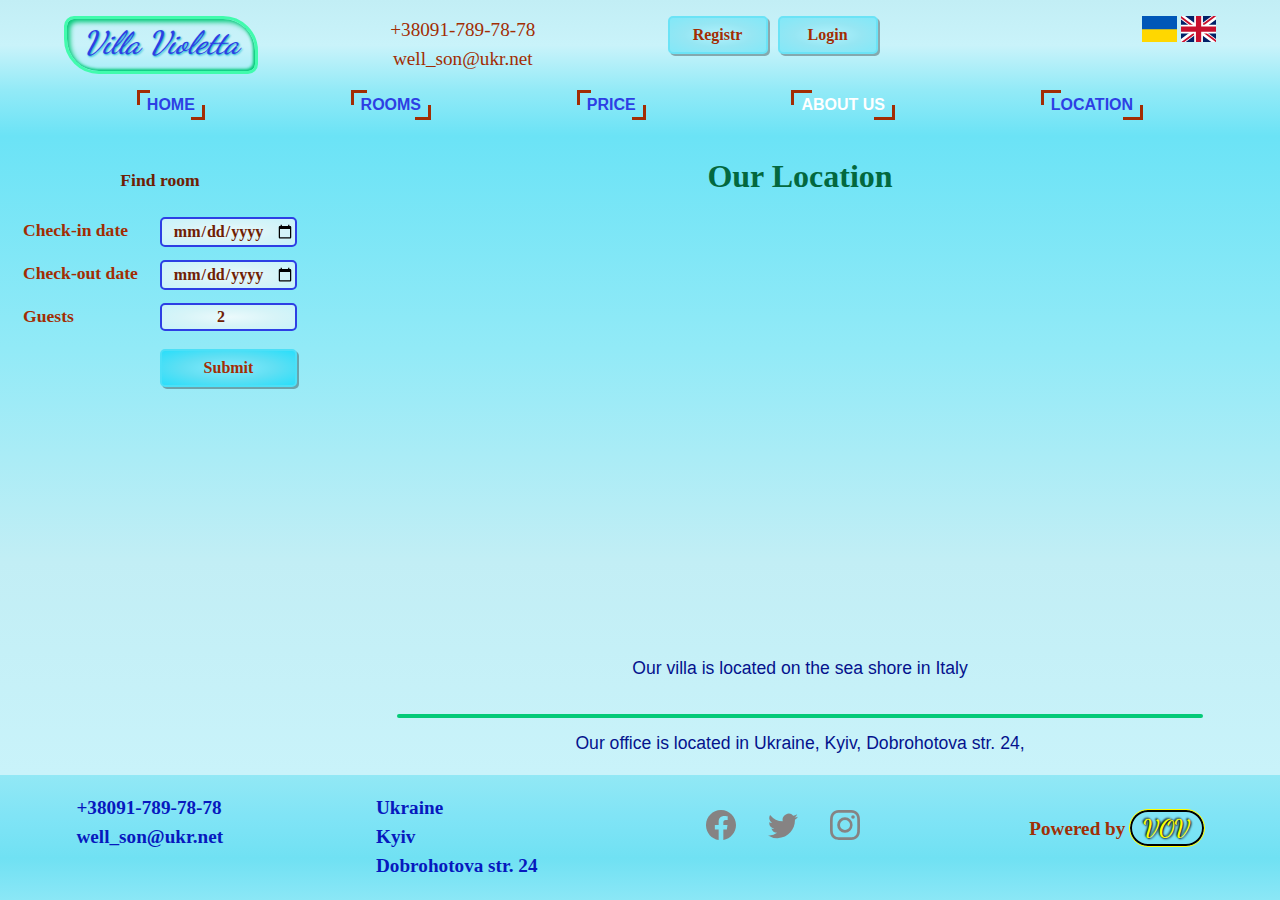
<file: src/location.html>
<!DOCTYPE html>
<html lang="en">
  <head>
    <meta charset="UTF-8" />
    <meta http-equiv="X-UA-Compatible" content="IE=edge" />
    <meta name="viewport" content="width=device-width, initial-scale=1.0" />
    <title>Location of Villa Violetta</title>
  </head>
  <link
    rel="stylesheet"
    href="https://stackpath.bootstrapcdn.com/font-awesome/4.7.0/css/font-awesome.min.css"
  />
  <link rel="stylesheet" href="styles_location.css" />
  <link rel="preconnect" href="https://fonts.googleapis.com" />
  <link rel="preconnect" href="https://fonts.gstatic.com" crossorigin />
  <link
    href="https://fonts.googleapis.com/css2?family=Dancing+Script:wght@400;500;600;700&family=Open+Sans:ital,wght@0,400;0,500;0,600;0,700;0,800;1,300;1,400;1,500;1,600;1,700;1,800&family=PT+Sans+Narrow&display=swap"
    rel="stylesheet"
  />
  <body>
    <nav>
      <div class="nav-header">
        <div class="nav-logo">
          <a href="../index.html"><p>Villa Violetta</p></a>
        </div>
        <div class="nav-contacts">
          <div class="nav-fhone">
            <a href="tel:+38091-789-78-78">+38091-789-78-78</a>
          </div>
          <div class="nav-mail">
            <a href="mailto:wellson@ukr.net">well_son@ukr.net</a>
          </div>
        </div>
        <div class="accaunt-block">
          <div class="accaunt-registr">
            <button type="button" class="btn registr-btn">Registr</button>
          </div>
          <div class="accaunt-sign">
            <button type="button" class="btn login-btn">Login</button>
          </div>
        </div>
        <div class="lang">
          <a href="">
            <svg
              width="35px"
              xmlns="http://www.w3.org/2000/svg"
              id="flag-icons-ua"
              viewBox="0 0 640 480"
            >
              <g fill-rule="evenodd" stroke-width="1pt">
                <path fill="gold" d="M0 0h640v480H0z" />
                <path fill="#0057b8" d="M0 0h640v240H0z" />
              </g></svg
          ></a>

          <a href=""
            ><svg
              xmlns="http://www.w3.org/2000/svg"
              id="flag-icons-gb"
              viewBox="0 0 640 480"
              width="35px"
            >
              <path fill="#012169" d="M0 0h640v480H0z" />
              <path
                fill="#FFF"
                d="m75 0 244 181L562 0h78v62L400 241l240 178v61h-80L320 301 81 480H0v-60l239-178L0 64V0h75z"
              />
              <path
                fill="#C8102E"
                d="m424 281 216 159v40L369 281h55zm-184 20 6 35L54 480H0l240-179zM640 0v3L391 191l2-44L590 0h50zM0 0l239 176h-60L0 42V0z"
              />
              <path
                fill="#FFF"
                d="M241 0v480h160V0H241zM0 160v160h640V160H0z"
              />
              <path
                fill="#C8102E"
                d="M0 193v96h640v-96H0zM273 0v480h96V0h-96z"
              />
            </svg>
          </a>
        </div>
      </div>
      <div class="nav-links">
        <ul class="menu-list">
          <i class="fa fa-times"></i>
          <a href="../index.html"
            ><li>
              <div class="linkborder-left"></div>
              HOME

              <div class="linkborder-right"></div></li
          ></a>
          <a href="rooms.html"
            ><li>
              <div class="linkborder-left"></div>
              ROOMS

              <div class="linkborder-right"></div></li
          ></a>
          <a href="price.html"
            ><li>
              <div class="linkborder-left"></div>
              PRICE

              <div class="linkborder-right"></div></li
          ></a>
          <a href="about.html"
            ><li class="active-link">
              <div class="linkborder-left"></div>
              ABOUT US

              <div class="linkborder-right"></div></li
          ></a>
          <a href="location.html"
            ><li>
              <div class="linkborder-left"></div>
              LOCATION

              <div class="linkborder-right"></div></li
          ></a>
        </ul>
      </div>
      <i class="fa fa-bars"></i>
    </nav>
    <!--modal blocks-->
    <!--modal block registr-->
    <div class="modal-wrapper hidden modal-wrapper-registr">
      <div class="modal-block">
        <button type="button" class="close-icon">
          <i class="fa fa-times"></i>
        </button>
        <h2>REGISTRATION</h2>
        <form class="registr-form" action="">
          <label for="username">Username</label>
          <input
            name="username"
            type="text"
            class="username-input"
            placeholder="Enter your username"
            required
          />
          <label for="mail">Email adress</label>
          <input
            name="mail"
            type="email"
            class="mail-input"
            placeholder="Enter your email"
            required
          />
          <label for="password">Password</label>
          <input
            name="password"
            type="password"
            class="password"
            placeholder="Enter your password"
            required
          />
          <input class="btn" type="submit" value="REGISTR" />
          <p>Already have an accaunt?</p>
          <button type="button" class="btn login-btn">LOGIN</button>
        </form>
      </div>
    </div>
    <!--modal block login-->
    <div class="modal-wrapper hidden modal-wrapper-login">
      <div class="modal-block">
        <button type="button" class="close-icon">
          <i class="fa fa-times"></i>
        </button>
        <h2>LOGIN</h2>
        <form class="login-form" action="">
          <label for="mail">Email adress</label>
          <input
            name="mail"
            type="email"
            class="mail-input"
            placeholder="Enter your email"
            required
          />
          <label for="password">Password</label>
          <input
            name="password"
            type="password"
            class="password"
            placeholder="Enter your password"
            required
          />
          <a href="">I fotgot password</a>
          <input class="btn" type="submit" value="LOGIN" />
          <p>Don`t have an accaunt yet?</p>
          <button type="button" class="btn registr-btn">Registr now</button>
        </form>
      </div>
    </div>
    <!--main block-->
    <main>
      <div class="left-block">
        <!--search-room - form-->
        <form action="#" class="search-room">
          <p>Find room</p>
          <div class="search-room-infoblock">
            <label for="check-in-date">Check-in date</label>
            <input type="date" name="check-in-date" id="checkInDate" required />
          </div>
          <div class="search-room-infoblock">
            <label for="check-out-date">Check-out date</label>
            <input
              type="date"
              name="check-out-date"
              id="checkOutDate"
              required
            />
          </div>
          <div class="search-room-infoblock">
            <label for="guests">Guests</label>
            <input type="number" name="guests" value="2" />
          </div>

          <input
            type="submit"
            id="submitSearchBtn"
            placeholder="Search"
            class="btn"
          />
        </form>
      </div>
      <!---location-mainblock--->
      <div class="location-block">
        <h1>Our Location</h1>
        <div class="map">
          <iframe
            src="https://www.google.com/maps/embed?pb=!1m14!1m12!1m3!1d6501.95001232775!2d15.803981508421202!3d39.72815204476129!2m3!1f0!2f0!3f0!3m2!1i1024!2i768!4f13.1!5e0!3m2!1sru!2sua!4v1662471470833!5m2!1sru!2sua"
            style="border: 0"
            allowfullscreen=""
            loading="lazy"
            referrerpolicy="no-referrer-when-downgrade"
          ></iframe>
        </div>
        <p>Our villa is located on the sea shore in Italy</p>
        <div class="div-line"></div>
        <p>Our office is located in Ukraine, Kyiv, Dobrohotova str. 24,</p>
      </div>
    </main>
    <footer>
      <div class="footer-contacts">
        <div class="nav-fhone">
          <a href="tel:+38091-789-78-78">+38091-789-78-78</a>
        </div>
        <div class="nav-mail">
          <a href="mailto:wellson@ukr.net">well_son@ukr.net</a>
        </div>
      </div>
      <div class="footer-adress">
        <p>
          Ukraine <br />
          Kyiv <br />
          Dobrohotova str. 24
        </p>
      </div>
      <div class="footer-icons">
        <div>
          <a href="">
            <svg
              xmlns="http://www.w3.org/2000/svg"
              fill="currentColor"
              class="bi bi-facebook"
              viewBox="0 0 16 16"
            >
              <path
                d="M16 8.049c0-4.446-3.582-8.05-8-8.05C3.58 0-.002 3.603-.002 8.05c0 4.017 2.926 7.347 6.75 7.951v-5.625h-2.03V8.05H6.75V6.275c0-2.017 1.195-3.131 3.022-3.131.876 0 1.791.157 1.791.157v1.98h-1.009c-.993 0-1.303.621-1.303 1.258v1.51h2.218l-.354 2.326H9.25V16c3.824-.604 6.75-3.934 6.75-7.951z"
              /></svg
          ></a>
        </div>
        <div>
          <a href="">
            <svg
              xmlns="http://www.w3.org/2000/svg"
              fill="currentColor"
              class="bi bi-twitter"
              viewBox="0 0 16 16"
            >
              <path
                d="M5.026 15c6.038 0 9.341-5.003 9.341-9.334 0-.14 0-.282-.006-.422A6.685 6.685 0 0 0 16 3.542a6.658 6.658 0 0 1-1.889.518 3.301 3.301 0 0 0 1.447-1.817 6.533 6.533 0 0 1-2.087.793A3.286 3.286 0 0 0 7.875 6.03a9.325 9.325 0 0 1-6.767-3.429 3.289 3.289 0 0 0 1.018 4.382A3.323 3.323 0 0 1 .64 6.575v.045a3.288 3.288 0 0 0 2.632 3.218 3.203 3.203 0 0 1-.865.115 3.23 3.23 0 0 1-.614-.057 3.283 3.283 0 0 0 3.067 2.277A6.588 6.588 0 0 1 .78 13.58a6.32 6.32 0 0 1-.78-.045A9.344 9.344 0 0 0 5.026 15z"
              /></svg
          ></a>
        </div>
        <div>
          <a href="">
            <svg
              xmlns="http://www.w3.org/2000/svg"
              fill="currentColor"
              class="bi bi-instagram"
              viewBox="0 0 16 16"
            >
              <path
                d="M8 0C5.829 0 5.556.01 4.703.048 3.85.088 3.269.222 2.76.42a3.917 3.917 0 0 0-1.417.923A3.927 3.927 0 0 0 .42 2.76C.222 3.268.087 3.85.048 4.7.01 5.555 0 5.827 0 8.001c0 2.172.01 2.444.048 3.297.04.852.174 1.433.372 1.942.205.526.478.972.923 1.417.444.445.89.719 1.416.923.51.198 1.09.333 1.942.372C5.555 15.99 5.827 16 8 16s2.444-.01 3.298-.048c.851-.04 1.434-.174 1.943-.372a3.916 3.916 0 0 0 1.416-.923c.445-.445.718-.891.923-1.417.197-.509.332-1.09.372-1.942C15.99 10.445 16 10.173 16 8s-.01-2.445-.048-3.299c-.04-.851-.175-1.433-.372-1.941a3.926 3.926 0 0 0-.923-1.417A3.911 3.911 0 0 0 13.24.42c-.51-.198-1.092-.333-1.943-.372C10.443.01 10.172 0 7.998 0h.003zm-.717 1.442h.718c2.136 0 2.389.007 3.232.046.78.035 1.204.166 1.486.275.373.145.64.319.92.599.28.28.453.546.598.92.11.281.24.705.275 1.485.039.843.047 1.096.047 3.231s-.008 2.389-.047 3.232c-.035.78-.166 1.203-.275 1.485a2.47 2.47 0 0 1-.599.919c-.28.28-.546.453-.92.598-.28.11-.704.24-1.485.276-.843.038-1.096.047-3.232.047s-2.39-.009-3.233-.047c-.78-.036-1.203-.166-1.485-.276a2.478 2.478 0 0 1-.92-.598 2.48 2.48 0 0 1-.6-.92c-.109-.281-.24-.705-.275-1.485-.038-.843-.046-1.096-.046-3.233 0-2.136.008-2.388.046-3.231.036-.78.166-1.204.276-1.486.145-.373.319-.64.599-.92.28-.28.546-.453.92-.598.282-.11.705-.24 1.485-.276.738-.034 1.024-.044 2.515-.045v.002zm4.988 1.328a.96.96 0 1 0 0 1.92.96.96 0 0 0 0-1.92zm-4.27 1.122a4.109 4.109 0 1 0 0 8.217 4.109 4.109 0 0 0 0-8.217zm0 1.441a2.667 2.667 0 1 1 0 5.334 2.667 2.667 0 0 1 0-5.334z"
              /></svg
          ></a>
        </div>
      </div>
      <div class="footer-rights">
        <p>
          Powered by <a href=""><span>VOV</span></a>
        </p>
      </div>
    </footer>
    <script src="script_location.js"></script>
  </body>
</html>
<!--phone number and mail-->
<!--social media icons-->
<!--language-->
<!--footer media-->
<!--при нажатии на модальное окно курсор на иконке закрытия-->
<!--плавное открытие модального окна-->
</file>
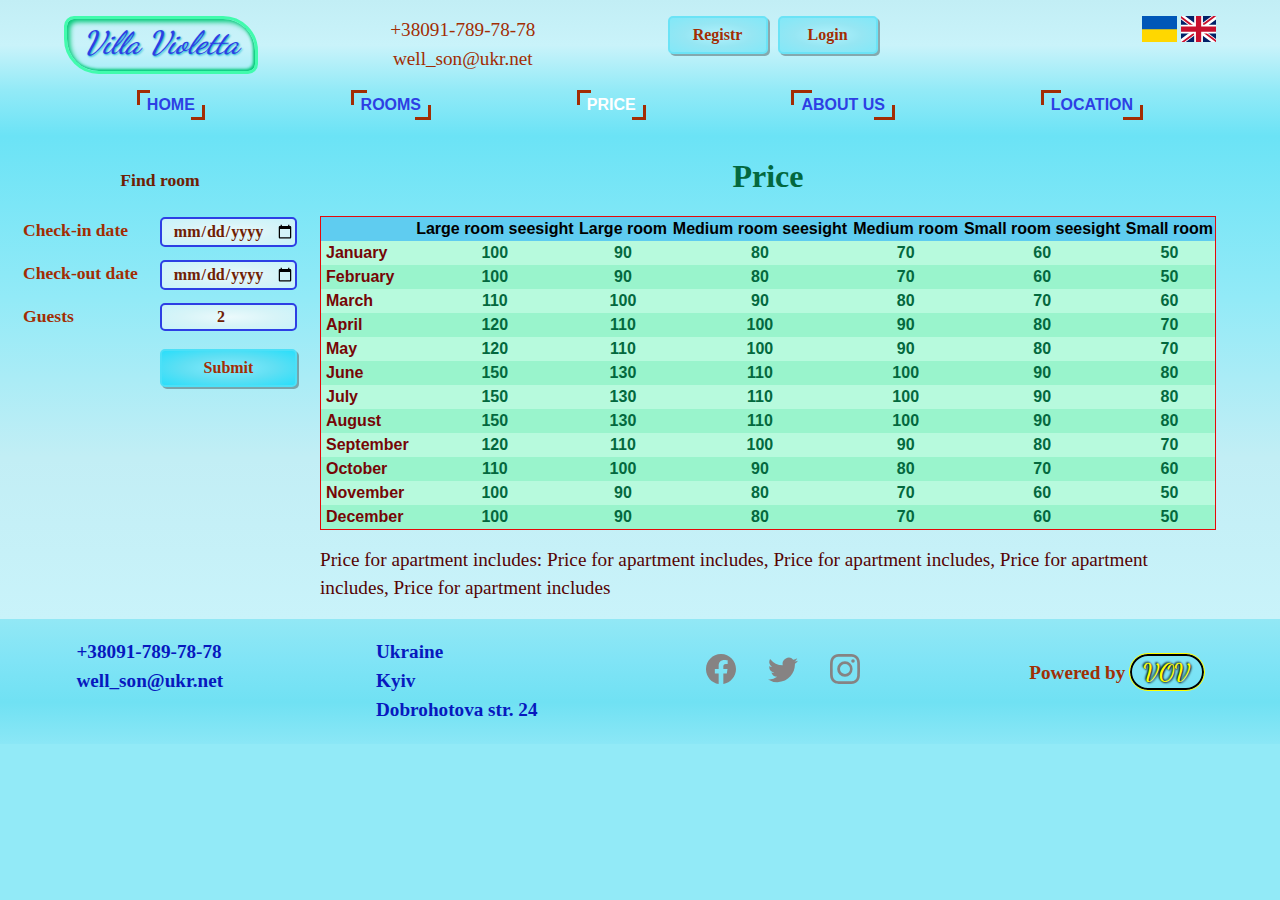
<file: src/price.html>
<!DOCTYPE html>
<html lang="en">
  <head>
    <meta charset="UTF-8" />
    <meta http-equiv="X-UA-Compatible" content="IE=edge" />
    <meta name="viewport" content="width=device-width, initial-scale=1.0" />
    <title>Villa Violetta price</title>
  </head>
  <link
    rel="stylesheet"
    href="https://stackpath.bootstrapcdn.com/font-awesome/4.7.0/css/font-awesome.min.css"
  />
  <link rel="stylesheet" href="styles_price.css" />
  <link rel="preconnect" href="https://fonts.googleapis.com" />
  <link rel="preconnect" href="https://fonts.gstatic.com" crossorigin />
  <link
    href="https://fonts.googleapis.com/css2?family=Dancing+Script:wght@400;500;600;700&family=Open+Sans:ital,wght@0,400;0,500;0,600;0,700;0,800;1,300;1,400;1,500;1,600;1,700;1,800&family=PT+Sans+Narrow&display=swap"
    rel="stylesheet"
  />
  <body>
    <nav>
      <div class="nav-header">
        <div class="nav-logo"><a href="../index.html"><p>Villa Violetta</p></a></div>
        <div class="nav-contacts">
          <div class="nav-fhone"><a href="tel:+38091-789-78-78">+38091-789-78-78</a></div>
          <div class="nav-mail">
            <a href="mailto:wellson@ukr.net">well_son@ukr.net</a>
          </div>
        </div>
        <div class="accaunt-block">
          <div class="accaunt-registr">
            <button type="button" class="btn registr-btn">Registr</button>
          </div>
          <div class="accaunt-sign">
            <button type="button" class="btn login-btn">Login</button>
          </div>
        </div>
        <div class="lang">
            <a href="">
            <svg
              width="35px"
              xmlns="http://www.w3.org/2000/svg"
              id="flag-icons-ua"
              viewBox="0 0 640 480"
            >
              <g fill-rule="evenodd" stroke-width="1pt">
                <path fill="gold" d="M0 0h640v480H0z" />
                <path fill="#0057b8" d="M0 0h640v240H0z" />
              </g></svg
          ></a>

          <a href=""
            ><svg
              xmlns="http://www.w3.org/2000/svg"
              id="flag-icons-gb"
              viewBox="0 0 640 480"
              width="35px"
            >
              <path fill="#012169" d="M0 0h640v480H0z" />
              <path
                fill="#FFF"
                d="m75 0 244 181L562 0h78v62L400 241l240 178v61h-80L320 301 81 480H0v-60l239-178L0 64V0h75z"
              />
              <path
                fill="#C8102E"
                d="m424 281 216 159v40L369 281h55zm-184 20 6 35L54 480H0l240-179zM640 0v3L391 191l2-44L590 0h50zM0 0l239 176h-60L0 42V0z"
              />
              <path
                fill="#FFF"
                d="M241 0v480h160V0H241zM0 160v160h640V160H0z"
              />
              <path
                fill="#C8102E"
                d="M0 193v96h640v-96H0zM273 0v480h96V0h-96z"
              />
            </svg>
          </a>
        </div>
      </div>
        <div class="nav-links">
<ul class="menu-list">
          <i class="fa fa-times"></i>
          <a href="../index.html"
            ><li>
              <div class="linkborder-left"></div>
              HOME

              <div class="linkborder-right"></div></li
          ></a>
          <a href="rooms.html"
            ><li>
              <div class="linkborder-left"></div>
              ROOMS

              <div class="linkborder-right"></div></li
          ></a>
          <a href="price.html"
            ><li class="active-link">
              <div class="linkborder-left"></div>
              PRICE

              <div class="linkborder-right"></div></li
          ></a>
          <a href="about.html"
            ><li>
              <div class="linkborder-left"></div>
              ABOUT US

              <div class="linkborder-right"></div></li
          ></a>
          <a href="location.html"
            ><li>
              <div class="linkborder-left"></div>
              LOCATION

              <div class="linkborder-right"></div></li
          ></a>
        </ul>
      </div>
      <i class="fa fa-bars"></i>
    </nav>
    <!--modal blocks-->
    <!--modal block registr-->
    <div class="modal-wrapper hidden modal-wrapper-registr">
      <div class="modal-block">
        <button type="button" class="close-icon">
          <i class="fa fa-times"></i>
        </button>
        <h2>REGISTRATION</h2>
        <form class="registr-form" action="">
          <label for="username">Username</label>
          <input
            name="username"
            type="text"
            class="username-input"
            placeholder="Enter your username"
            required
          />
          <label for="mail">Email adress</label>
          <input
            name="mail"
            type="email"
            class="mail-input"
            placeholder="Enter your email"
            required
          />
          <label for="password">Password</label>
          <input
            name="password"
            type="password"
            class="password"
            placeholder="Enter your password"
            required
          />
          <input class="btn" type="submit" value="REGISTR" />
          <p>Already have an accaunt?</p>
          <button type="button" class="btn login-btn">LOGIN</button>
        </form>
      </div>
    </div>
    <!--modal block login-->
    <div class="modal-wrapper hidden modal-wrapper-login">
      <div class="modal-block">
        <button type="button" class="close-icon">
          <i class="fa fa-times"></i>
        </button>
        <h2>LOGIN</h2>
        <form class="login-form" action="">
          <label for="mail">Email adress</label>
          <input
            name="mail"
            type="email"
            class="mail-input"
            placeholder="Enter your email"
            required
          />
          <label for="password">Password</label>
          <input
            name="password"
            type="password"
            class="password"
            placeholder="Enter your password"
            required
          />
          <a href="">I fotgot password</a>
          <input class="btn" type="submit" value="LOGIN" />
          <p>Don`t have an accaunt yet?</p>
          <button type="button" class="btn registr-btn">Registr now</button>
        </form>
      </div>
    </div>
    <!--main block-->
    <main>
      <div class="left-block">
        <!--search-room - form-->
        <form action="#" class="search-room">
          <p>Find room</p>
          <div class="search-room-infoblock">
            <label for="check-in-date">Check-in date</label>
            <input type="date" name="check-in-date" id="checkInDate" required/>
          </div>
          <div class="search-room-infoblock">
            <label for="check-out-date">Check-out date</label>
            <input type="date" name="check-out-date" id="checkOutDate" required/>
          </div>
          <div class="search-room-infoblock">
            <label for="guests">Guests</label>
            <input type="number" name="guests" value="2" />
          </div>

          <input
            type="submit"
            id="submitSearchBtn"
            placeholder="Search"
            class="btn"
          />
        </form>
      </div>
            <!---price-mainblock table--->
      <div class="table-price-block">
        <h1>Price</h1>
          <table class="table-price">
          <thead>
            <th></th>
            <th>Large room seesight</th>
            <th>Large room</th>
            <th>Medium room seesight</th>
            <th>Medium room</th>
            <th>Small room seesight</th>
            <th>Small room</th>
            <th></th>
          </thead>
          <tbody>
            <tr class="January">
              <td>January</td>
              <td>100</td>
              <td>90</td>
              <td>80</td>
              <td>70</td>
              <td>60</td>
              <td>50</td>
            </tr>
            <tr class="February">
              <td>February</td>
              <td>100</td>
              <td>90</td>
              <td>80</td>
              <td>70</td>
              <td>60</td>
              <td>50</td>
            </tr>
            <tr class="March">
              <td>March</td>
             <td>110</td>
              <td>100</td>
              <td>90</td>
              <td>80</td>
              <td>70</td>
              <td>60</td>
            </tr>
            <tr class="April">
              <td>April</td>
 <td>120</td>
              <td>110</td>
              <td>100</td>
              <td>90</td>
              <td>80</td>
              <td>70</td>
            </tr>
            <tr class="May">
              <td>May</td>
    <td>120</td>
              <td>110</td>
              <td>100</td>
              <td>90</td>
              <td>80</td>
              <td>70</td>
            </tr>
            <tr class="June">
              <td>June</td>
      <td>150</td>
              <td>130</td>
              <td>110</td>
              <td>100</td>
              <td>90</td>
              <td>80</td>
            </tr>
            <tr class="July">
              <td>July</td>
        <td>150</td>
              <td>130</td>
              <td>110</td>
              <td>100</td>
              <td>90</td>
              <td>80</td>
            </tr>
            <tr class="August">
              <td>August</td>
           <td>150</td>
              <td>130</td>
              <td>110</td>
              <td>100</td>
              <td>90</td>
              <td>80</td>
            </tr>
            <tr class="September">
              <td>September</td>
      <td>120</td>
              <td>110</td>
              <td>100</td>
              <td>90</td>
              <td>80</td>
              <td>70</td>
            </tr>
            <tr class="October">
              <td>October</td>
       <td>110</td>
              <td>100</td>
              <td>90</td>
              <td>80</td>
              <td>70</td>
              <td>60</td>
            </tr>
            <tr class="November">
              <td>November</td>
           <td>100</td>
              <td>90</td>
              <td>80</td>
              <td>70</td>
              <td>60</td>
              <td>50</td>
            </tr>
            <tr class="December">
              <td>December</td>
            <td>100</td>
              <td>90</td>
              <td>80</td>
              <td>70</td>
              <td>60</td>
              <td>50</td>
            </tr>
          </tbody>
          <tfoot>
            <td></td>
            <td></td>
            <td></td>
            <td></td>
            <td></td>
            <td></td>
            <td></td>
          </tfoot>
        </table>
       <p>Price for apartment includes: Price for apartment includes, Price for apartment includes, Price for apartment includes, Price for apartment includes</p>
    </main>
<footer>
      <div class="footer-contacts">
        <div class="nav-fhone">
          <a href="tel:+38091-789-78-78">+38091-789-78-78</a>
        </div>
        <div class="nav-mail">
          <a href="mailto:wellson@ukr.net">well_son@ukr.net</a>
        </div>
      </div>
      <div class="footer-adress">
        <p>
          Ukraine <br />
          Kyiv <br />
          Dobrohotova str. 24
        </p>
      </div>
      <div class="footer-icons">
        <div>
          <a href="">
            <svg
              xmlns="http://www.w3.org/2000/svg"
              fill="currentColor"
              class="bi bi-facebook"
              viewBox="0 0 16 16"
            >
              <path
                d="M16 8.049c0-4.446-3.582-8.05-8-8.05C3.58 0-.002 3.603-.002 8.05c0 4.017 2.926 7.347 6.75 7.951v-5.625h-2.03V8.05H6.75V6.275c0-2.017 1.195-3.131 3.022-3.131.876 0 1.791.157 1.791.157v1.98h-1.009c-.993 0-1.303.621-1.303 1.258v1.51h2.218l-.354 2.326H9.25V16c3.824-.604 6.75-3.934 6.75-7.951z"
              /></svg
          ></a>
        </div>
        <div>
          <a href="">
            <svg
              xmlns="http://www.w3.org/2000/svg"
              fill="currentColor"
              class="bi bi-twitter"
              viewBox="0 0 16 16"
            >
              <path
                d="M5.026 15c6.038 0 9.341-5.003 9.341-9.334 0-.14 0-.282-.006-.422A6.685 6.685 0 0 0 16 3.542a6.658 6.658 0 0 1-1.889.518 3.301 3.301 0 0 0 1.447-1.817 6.533 6.533 0 0 1-2.087.793A3.286 3.286 0 0 0 7.875 6.03a9.325 9.325 0 0 1-6.767-3.429 3.289 3.289 0 0 0 1.018 4.382A3.323 3.323 0 0 1 .64 6.575v.045a3.288 3.288 0 0 0 2.632 3.218 3.203 3.203 0 0 1-.865.115 3.23 3.23 0 0 1-.614-.057 3.283 3.283 0 0 0 3.067 2.277A6.588 6.588 0 0 1 .78 13.58a6.32 6.32 0 0 1-.78-.045A9.344 9.344 0 0 0 5.026 15z"
              /></svg
          ></a>
        </div>
        <div>
          <a href="">
            <svg
              xmlns="http://www.w3.org/2000/svg"
              fill="currentColor"
              class="bi bi-instagram"
              viewBox="0 0 16 16"
            >
              <path
                d="M8 0C5.829 0 5.556.01 4.703.048 3.85.088 3.269.222 2.76.42a3.917 3.917 0 0 0-1.417.923A3.927 3.927 0 0 0 .42 2.76C.222 3.268.087 3.85.048 4.7.01 5.555 0 5.827 0 8.001c0 2.172.01 2.444.048 3.297.04.852.174 1.433.372 1.942.205.526.478.972.923 1.417.444.445.89.719 1.416.923.51.198 1.09.333 1.942.372C5.555 15.99 5.827 16 8 16s2.444-.01 3.298-.048c.851-.04 1.434-.174 1.943-.372a3.916 3.916 0 0 0 1.416-.923c.445-.445.718-.891.923-1.417.197-.509.332-1.09.372-1.942C15.99 10.445 16 10.173 16 8s-.01-2.445-.048-3.299c-.04-.851-.175-1.433-.372-1.941a3.926 3.926 0 0 0-.923-1.417A3.911 3.911 0 0 0 13.24.42c-.51-.198-1.092-.333-1.943-.372C10.443.01 10.172 0 7.998 0h.003zm-.717 1.442h.718c2.136 0 2.389.007 3.232.046.78.035 1.204.166 1.486.275.373.145.64.319.92.599.28.28.453.546.598.92.11.281.24.705.275 1.485.039.843.047 1.096.047 3.231s-.008 2.389-.047 3.232c-.035.78-.166 1.203-.275 1.485a2.47 2.47 0 0 1-.599.919c-.28.28-.546.453-.92.598-.28.11-.704.24-1.485.276-.843.038-1.096.047-3.232.047s-2.39-.009-3.233-.047c-.78-.036-1.203-.166-1.485-.276a2.478 2.478 0 0 1-.92-.598 2.48 2.48 0 0 1-.6-.92c-.109-.281-.24-.705-.275-1.485-.038-.843-.046-1.096-.046-3.233 0-2.136.008-2.388.046-3.231.036-.78.166-1.204.276-1.486.145-.373.319-.64.599-.92.28-.28.546-.453.92-.598.282-.11.705-.24 1.485-.276.738-.034 1.024-.044 2.515-.045v.002zm4.988 1.328a.96.96 0 1 0 0 1.92.96.96 0 0 0 0-1.92zm-4.27 1.122a4.109 4.109 0 1 0 0 8.217 4.109 4.109 0 0 0 0-8.217zm0 1.441a2.667 2.667 0 1 1 0 5.334 2.667 2.667 0 0 1 0-5.334z"
              /></svg
          ></a>
        </div>
      </div>
      <div class="footer-rights">
        <p>
          Powered by <a href=""><span>VOV</span></a>
        </p>
      </div>
    </footer>
    <script src="script_price.js"></script>
  </body>
</html>
<!--phone number and mail-->
<!--social media icons-->
<!--language-->
<!--footer media-->
<!--при нажатии на модальное окно курсор на иконке закрытия-->
<!--плавное открытие модального окна-->
</file>
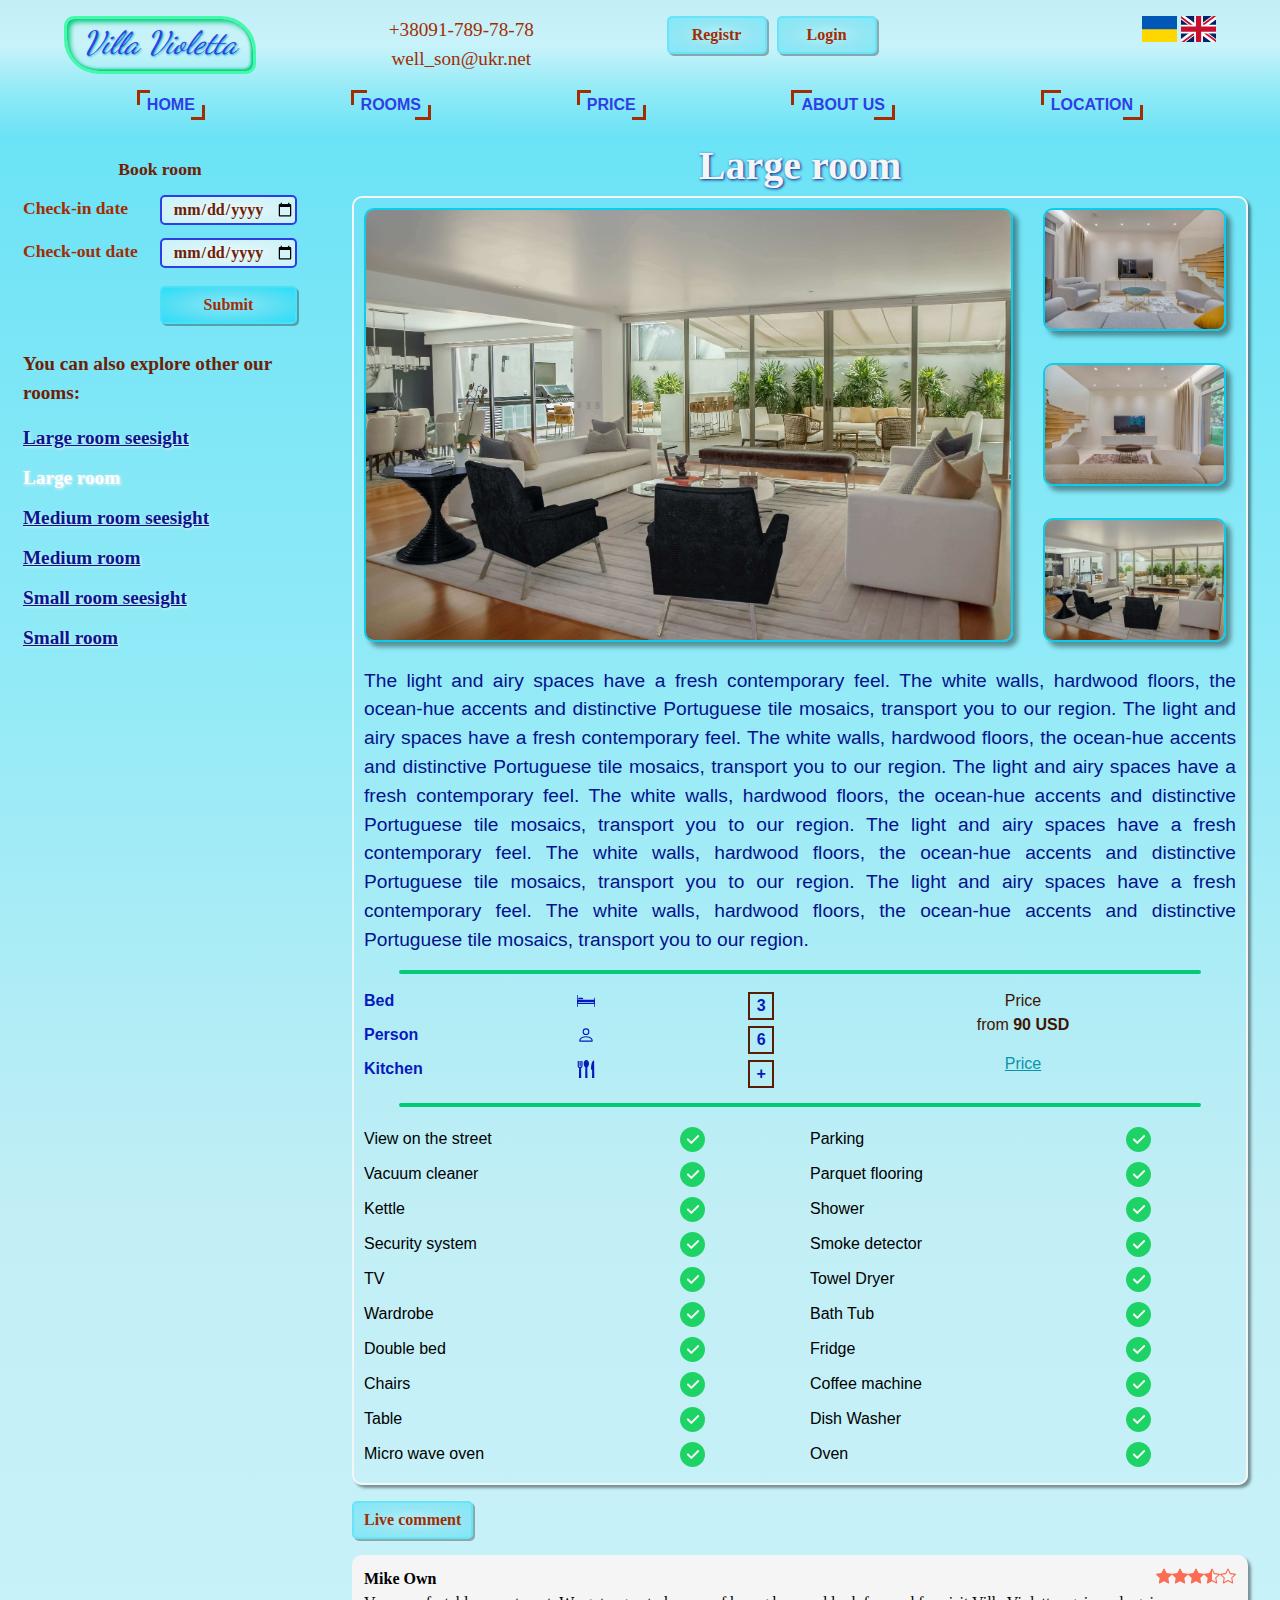
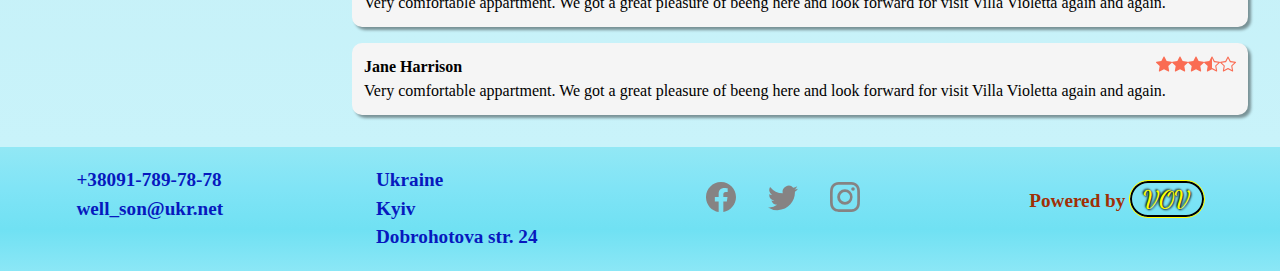
<file: src/room_L.html>
<!DOCTYPE html>
<html lang="en">
  <head>
    <meta charset="UTF-8" />
    <meta http-equiv="X-UA-Compatible" content="IE=edge" />
    <meta name="viewport" content="width=device-width, initial-scale=1.0" />
    <title>Large room Villa Violetta</title>
  </head>
  <link
    rel="stylesheet"
    href="https://stackpath.bootstrapcdn.com/font-awesome/4.7.0/css/font-awesome.min.css"
  />
  <link rel="stylesheet" href="styles_roomLMS.css" />
  <link rel="preconnect" href="https://fonts.googleapis.com" />
  <link rel="preconnect" href="https://fonts.gstatic.com" crossorigin />
  <link
    href="https://fonts.googleapis.com/css2?family=Dancing+Script:wght@400;500;600;700&family=Open+Sans:ital,wght@0,400;0,500;0,600;0,700;0,800;1,300;1,400;1,500;1,600;1,700;1,800&family=PT+Sans+Narrow&display=swap"
    rel="stylesheet"
  />
  <body>
    <nav>
      <div class="nav-header">
        <div class="nav-logo">
          <a href="../index.html"><p>Villa Violetta</p></a>
        </div>
        <div class="nav-contacts">
          <div class="nav-fhone">
            <a href="tel:+38091-789-78-78">+38091-789-78-78</a>
          </div>
          <div class="nav-mail">
            <a href="mailto:wellson@ukr.net">well_son@ukr.net</a>
          </div>
        </div>
        <div class="accaunt-block">
          <div class="accaunt-registr">
            <button type="button" class="btn registr-btn">Registr</button>
          </div>
          <div class="accaunt-sign">
            <button type="button" class="btn login-btn">Login</button>
          </div>
        </div>
        <div class="lang">
          <a href="">
            <svg
              width="35px"
              xmlns="http://www.w3.org/2000/svg"
              id="flag-icons-ua"
              viewBox="0 0 640 480"
            >
              <g fill-rule="evenodd" stroke-width="1pt">
                <path fill="gold" d="M0 0h640v480H0z" />
                <path fill="#0057b8" d="M0 0h640v240H0z" />
              </g></svg
          ></a>

          <a href=""
            ><svg
              xmlns="http://www.w3.org/2000/svg"
              id="flag-icons-gb"
              viewBox="0 0 640 480"
              width="35px"
            >
              <path fill="#012169" d="M0 0h640v480H0z" />
              <path
                fill="#FFF"
                d="m75 0 244 181L562 0h78v62L400 241l240 178v61h-80L320 301 81 480H0v-60l239-178L0 64V0h75z"
              />
              <path
                fill="#C8102E"
                d="m424 281 216 159v40L369 281h55zm-184 20 6 35L54 480H0l240-179zM640 0v3L391 191l2-44L590 0h50zM0 0l239 176h-60L0 42V0z"
              />
              <path
                fill="#FFF"
                d="M241 0v480h160V0H241zM0 160v160h640V160H0z"
              />
              <path
                fill="#C8102E"
                d="M0 193v96h640v-96H0zM273 0v480h96V0h-96z"
              />
            </svg>
          </a>
        </div>
      </div>
      <div class="nav-links">
        <ul class="menu-list">
          <i class="fa fa-times"></i>
          <a href="../index.html"
            ><li>
              <div class="linkborder-left"></div>
              HOME

              <div class="linkborder-right"></div></li
          ></a>
          <a href="rooms.html"
            ><li>
              <div class="linkborder-left"></div>
              ROOMS

              <div class="linkborder-right"></div></li
          ></a>
          <a href="price.html"
            ><li>
              <div class="linkborder-left"></div>
              PRICE

              <div class="linkborder-right"></div></li
          ></a>
          <a href="about.html"
            ><li>
              <div class="linkborder-left"></div>
              ABOUT US

              <div class="linkborder-right"></div></li
          ></a>
          <a href="location.html"
            ><li>
              <div class="linkborder-left"></div>
              LOCATION

              <div class="linkborder-right"></div></li
          ></a>
        </ul>
      </div>
      <i class="fa fa-bars"></i>
    </nav>
    <!--modal blocks-->
    <!--modal block registr-->
    <div class="modal-wrapper hidden modal-wrapper-registr">
      <div class="modal-block">
        <button type="button" class="close-icon">
          <i class="fa fa-times"></i>
        </button>
        <h2>REGISTRATION</h2>
        <form class="registr-form" action="">
          <label for="username">Username</label>
          <input
            name="username"
            type="text"
            class="username-input"
            placeholder="Enter your username"
            required
          />
          <label for="mail">Email adress</label>
          <input
            name="mail"
            type="email"
            class="mail-input"
            placeholder="Enter your email"
            required
          />
          <label for="password">Password</label>
          <input
            name="password"
            type="password"
            class="password"
            placeholder="Enter your password"
            required
          />
          <input class="btn" type="submit" value="REGISTR" />
          <p>Already have an accaunt?</p>
          <button type="button" class="btn login-btn">LOGIN</button>
        </form>
      </div>
    </div>
    <!--modal block login-->
    <div class="modal-wrapper hidden modal-wrapper-login">
      <div class="modal-block">
        <button type="button" class="close-icon">
          <i class="fa fa-times"></i>
        </button>
        <h2>LOGIN</h2>
        <form class="login-form" action="">
          <label for="mail">Email adress</label>
          <input
            name="mail"
            type="email"
            class="mail-input"
            placeholder="Enter your email"
            required
          />
          <label for="password">Password</label>
          <input
            name="password"
            type="password"
            class="password"
            placeholder="Enter your password"
            required
          />
          <a href="">I fotgot password</a>
          <input class="btn" type="submit" value="LOGIN" />
          <p>Don`t have an accaunt yet?</p>
          <button type="button" class="btn registr-btn">Registr now</button>
        </form>
      </div>
    </div>
    <!--modal block comment-->
    <div class="modal-wrapper hidden modal-wrapper-comment">
      <div class="modal-block">
        <button type="button" class="close-icon">
          <i class="fa fa-times"></i>
        </button>
        <button type="button" class="btn">LOGIN</button>
        <h2>Write your comment</h2>
        <form class="comment-form" action="">
          <div class="textarea">
            <textarea name="message" rows="10" cols="30" required></textarea>
          </div>

          <fieldset>
            <legend>Rating</legend>
            <div>
              <label for="rating10">10</label>
              <input
                name="rating"
                value="10"
                type="radio"
                id="rating10"
                checked
              />
            </div>
            <div>
              <label for="rating9">9</label>
              <input name="rating" value="9" type="radio" id="rating9" />
            </div>
            <div>
              <label for="rating8">8</label>
              <input name="rating" value="8" type="radio" id="rating8" />
            </div>
            <div>
              <label for="rating7">7</label>
              <input name="rating" value="7" type="radio" id="rating7" />
            </div>
            <div>
              <label for="rating6">6</label>
              <input name="rating" value="6" type="radio" id="rating9" />
            </div>
            <div>
              <label for="rating5">5</label>
              <input name="rating" value="5" type="radio" id="rating5" />
            </div>
            <div>
              <label for="rating4">4</label>
              <input name="rating" value="4" type="radio" id="rating4" />
            </div>
            <div>
              <label for="rating3">3</label>
              <input name="rating" value="3" type="radio" id="rating3" />
            </div>
            <div>
              <label for="rating2">2</label>
              <input name="rating" value="2" type="radio" id="rating2" />
            </div>
            <div>
              <label for="rating1">1</label>
              <input name="rating" value="1" type="radio" id="rating1" />
            </div>
          </fieldset>

          <input class="btn send-comment-btn" type="submit" value="SEND" />
        </form>
      </div>
    </div>
    <div class="modal-wrapper hidden modal-wrapper-comment-thanks">
      <div class="modal-block">
        <button type="button" class="close-icon">
          <i class="fa fa-times"></i>
        </button>
        <p>Thank you for your comment!</p>
      </div>
    </div>
    <!--main block-->
    <main>
      <div class="left-block">
        <!--search-room - form-->
        <form action="#" class="search-room">
          <p>Book room</p>
          <div class="search-room-infoblock">
            <label for="check-in-date">Check-in date</label>
            <input type="date" name="check-in-date" id="checkInDate" required />
          </div>
          <div class="search-room-infoblock">
            <label for="check-out-date">Check-out date</label>
            <input
              type="date"
              name="check-out-date"
              id="checkOutDate"
              required
            />
          </div>

          <input
            type="submit"
            id="submitSearchBtn"
            placeholder="Search"
            class="btn"
          />
        </form>
        <div class="other-rooms">
          <p>You can also explore other our rooms:</p>
          <ul>
            <li>
              <a href="room_LS.html">Large room seesight</a>
            </li>
            <li class="active-link">
              <a href="room_L.html">Large room</a>
            </li>
            <li>
              <a href="room_MS.html">Medium room seesight</a>
            </li>
            <li>
              <a href="room_M.html">Medium room</a>
            </li>
            <li>
              <a href="room_SS.html">Small room seesight</a>
            </li>
            <li>
              <a href="room_S.html">Small room</a>
            </li>
          </ul>
        </div>
      </div>
      <!----- room - block ---->
      <div class="room-block">
        <h1>Large room</h1>
        <div class="room-img-descr">
          <div class="room-images">
            <div class="room-main-img">
              <img src="../images/roomL1.jpg" alt="Large room seesight foto" />
            </div>
            <div class="room-addition-img-block">
              <img
                src="../images/roomL2.jpg"
                alt="Large room seesight foto"
                class="room-addition-img"
              />
              <img
                src="../images/roomL3.jpg"
                alt="Large room seesight foto"
                class="room-addition-img"
              />
              <img
                src="../images/roomL1.jpg"
                alt="Large room seesight foto"
                class="room-addition-img"
              />
            </div>
          </div>

          <p class="card-descr">
            The light and airy spaces have a fresh contemporary feel. The white
            walls, hardwood floors, the ocean-hue accents and distinctive
            Portuguese tile mosaics, transport you to our region. The light and
            airy spaces have a fresh contemporary feel. The white walls,
            hardwood floors, the ocean-hue accents and distinctive Portuguese
            tile mosaics, transport you to our region.
            <span class="card-descr-forlarge">
              The light and airy spaces have a fresh contemporary feel. The
              white walls, hardwood floors, the ocean-hue accents and
              distinctive Portuguese tile mosaics, transport you to our region.
              The light and airy spaces have a fresh contemporary feel. The
              white walls, hardwood floors, the ocean-hue accents and
              distinctive Portuguese tile mosaics, transport you to our region.
              The light and airy spaces have a fresh contemporary feel. The
              white walls, hardwood floors, the ocean-hue accents and
              distinctive Portuguese tile mosaics, transport you to our
              region.</span
            >
          </p>
          <div class="div-line"></div>
          <div class="card-addinfo">
            <div class="card-top-addinfo">
              <div class="card-guests">
                <div class="card-bed">
                  <div>Bed</div>
                  <div class="svg-info-block">
                    <svg
                      version="1.1"
                      id="Capa_1"
                      xmlns="http://www.w3.org/2000/svg"
                      xmlns:xlink="http://www.w3.org/1999/xlink"
                      x="0px"
                      y="0px"
                      viewBox="0 0 481.827 481.827"
                      style="enable-background: new 0 0 481.827 481.827"
                      xml:space="preserve"
                      fill="currentColor"
                      width="18"
                      height="18"
                    >
                      <path
                        d="M471.827,153.109c-5.523,0-10,4.478-10,10v44.618c-0.208-0.01-0.413-0.031-0.623-0.031H20.371
		c-0.125,0-0.247,0.016-0.371,0.02V87.064c0-5.522-4.477-10-10-10c-5.523,0-10,4.478-10,10v307.699c0,5.522,4.477,10,10,10
		c5.523,0,10-4.478,10-10v-72.355c0.124,0.004,0.246,0.02,0.371,0.02h440.833c0.21,0,0.415-0.021,0.623-0.031v72.366
		c0,5.522,4.477,10,10,10c5.523,0,10-4.478,10-10V163.109C481.827,157.586,477.35,153.109,471.827,153.109z M444.701,292.59H36.874
		c-5.523,0-10-4.478-10-10s4.477-10,10-10h407.827c5.523,0,10,4.478,10,10S450.224,292.59,444.701,292.59z"
                      />
                      <path
                        d="M165.125,180.988c0-15.464-12.536-28-28-28h-78c-15.464,0-28,12.536-28,28v15h134V180.988z"
                      />
                    </svg>

                    <div class="card-bed-amount"><p>3</p></div>
                  </div>
                </div>
                <div class="card-person">
                  <div>Person</div>
                  <div class="svg-info-block">
                    <svg
                      xmlns="http://www.w3.org/2000/svg"
                      width="18"
                      height="18"
                      fill="currentColor"
                      class="bi bi-person"
                      viewBox="0 0 16 16"
                    >
                      <path
                        d="M8 8a3 3 0 1 0 0-6 3 3 0 0 0 0 6zm2-3a2 2 0 1 1-4 0 2 2 0 0 1 4 0zm4 8c0 1-1 1-1 1H3s-1 0-1-1 1-4 6-4 6 3 6 4zm-1-.004c-.001-.246-.154-.986-.832-1.664C11.516 10.68 10.289 10 8 10c-2.29 0-3.516.68-4.168 1.332-.678.678-.83 1.418-.832 1.664h10z"
                      />
                    </svg>
                    <div class="card-person-amount"><p>6</p></div>
                  </div>
                </div>
                <div class="card-kitchen">
                  <div>Kitchen</div>
                  <div class="svg-info-block">
                    <svg
                      version="1.1"
                      id="Layer_1"
                      xmlns="http://www.w3.org/2000/svg"
                      xmlns:xlink="http://www.w3.org/1999/xlink"
                      x="0px"
                      y="0px"
                      width="18"
                      height="18"
                      fill="currentColor"
                      viewBox="0 0 512 512"
                      style="enable-background: new 0 0 512 512"
                      xml:space="preserve"
                    >
                      <path
                        d="M341.18,105.613C341.18,47.284,307.275,0,265.453,0s-75.727,47.284-75.727,105.613c0,44.467,19.714,82.488,47.609,98.061
			L233.091,512h64.724l-4.244-308.325C321.465,188.102,341.18,150.081,341.18,105.613z"
                      />
                      <path
                        d="M123.285,28.141v149.557h-0.001c0,6.866-4.512,13.005-10.926,15.139H64.141c-6.413-2.134-10.926-8.272-10.926-15.139
			V28.141H19.824v149.557c0,23.209,15.8,42.995,38.421,48.117l1.577,0.357L55.889,512h64.723l-3.935-285.826l1.577-0.357
			c22.621-5.122,38.421-24.909,38.421-48.117V28.141H123.285z"
                      />
                      <rect
                        x="71.558"
                        y="28.141"
                        width="33.391"
                        height="141.056"
                      />
                      <path
                        d="M492.176,512l-5.368-499.666c0,0-88.024-12.334-88.024,251.699l31.719,26.404L427.453,512H492.176z"
                      />
                    </svg>
                    <div class="card-kitchen-amount"><p>+</p></div>
                  </div>
                </div>
              </div>
              <div class="card-price">
                <p>
                  Price <br />
                  from <span>90 USD</span>
                </p>
                <a href="price.html">Price</a>
              </div>
            </div>
            <div class="div-line"></div>
            <form action="#" class="search-room">
              <p>Book room</p>
              <div class="search-room-infoblock">
                <label for="check-in-date">Check-in date</label>
                <input
                  type="date"
                  name="check-in-date"
                  id="checkInDate"
                  required
                />
              </div>
              <div class="search-room-infoblock">
                <label for="check-out-date">Check-out date</label>
                <input
                  type="date"
                  name="check-out-date"
                  id="checkOutDate"
                  required
                />
              </div>

              <input
                type="submit"
                id="submitSearchBtn"
                placeholder="Search"
                class="btn"
              />
            </form>
            <div class="div-line"></div>
            <div class="card-bottom-addinfo">
              <div class="card-bottom-item">
                <p>View on the street</p>
                <svg
                  xmlns="http://www.w3.org/2000/svg"
                  height="25px"
                  viewBox="0 0 512 512"
                  width="25px"
                >
                  <path
                    d="m256 0c-141.164062 0-256 114.835938-256 256s114.835938 256 256 256 256-114.835938 256-256-114.835938-256-256-256zm0 0"
                    fill="#2196f3"
                    style="fill: #1ed366"
                  ></path>
                  <path
                    d="m385.75 201.75-138.667969 138.664062c-4.160156 4.160157-9.621093 6.253907-15.082031 6.253907s-10.921875-2.09375-15.082031-6.253907l-69.332031-69.332031c-8.34375-8.339843-8.34375-21.824219 0-30.164062 8.339843-8.34375 21.820312-8.34375 30.164062 0l54.25 54.25 123.585938-123.582031c8.339843-8.34375 21.820312-8.34375 30.164062 0 8.339844 8.339843 8.339844 21.820312 0 30.164062zm0 0"
                    fill="#fafafa"
                  ></path>
                </svg>
              </div>
              <div class="card-bottom-item">
                <p>Parking</p>
                <svg
                  xmlns="http://www.w3.org/2000/svg"
                  height="25px"
                  viewBox="0 0 512 512"
                  width="25px"
                >
                  <path
                    d="m256 0c-141.164062 0-256 114.835938-256 256s114.835938 256 256 256 256-114.835938 256-256-114.835938-256-256-256zm0 0"
                    fill="#2196f3"
                    style="fill: #1ed366"
                  ></path>
                  <path
                    d="m385.75 201.75-138.667969 138.664062c-4.160156 4.160157-9.621093 6.253907-15.082031 6.253907s-10.921875-2.09375-15.082031-6.253907l-69.332031-69.332031c-8.34375-8.339843-8.34375-21.824219 0-30.164062 8.339843-8.34375 21.820312-8.34375 30.164062 0l54.25 54.25 123.585938-123.582031c8.339843-8.34375 21.820312-8.34375 30.164062 0 8.339844 8.339843 8.339844 21.820312 0 30.164062zm0 0"
                    fill="#fafafa"
                  ></path>
                </svg>
              </div>
              <div class="card-bottom-item">
                <p>Vacuum cleaner</p>
                <svg
                  xmlns="http://www.w3.org/2000/svg"
                  height="25px"
                  viewBox="0 0 512 512"
                  width="25px"
                >
                  <path
                    d="m256 0c-141.164062 0-256 114.835938-256 256s114.835938 256 256 256 256-114.835938 256-256-114.835938-256-256-256zm0 0"
                    fill="#2196f3"
                    style="fill: #1ed366"
                  ></path>
                  <path
                    d="m385.75 201.75-138.667969 138.664062c-4.160156 4.160157-9.621093 6.253907-15.082031 6.253907s-10.921875-2.09375-15.082031-6.253907l-69.332031-69.332031c-8.34375-8.339843-8.34375-21.824219 0-30.164062 8.339843-8.34375 21.820312-8.34375 30.164062 0l54.25 54.25 123.585938-123.582031c8.339843-8.34375 21.820312-8.34375 30.164062 0 8.339844 8.339843 8.339844 21.820312 0 30.164062zm0 0"
                    fill="#fafafa"
                  ></path>
                </svg>
              </div>
              <div class="card-bottom-item">
                <p>Parquet flooring</p>
                <svg
                  xmlns="http://www.w3.org/2000/svg"
                  height="25px"
                  viewBox="0 0 512 512"
                  width="25px"
                >
                  <path
                    d="m256 0c-141.164062 0-256 114.835938-256 256s114.835938 256 256 256 256-114.835938 256-256-114.835938-256-256-256zm0 0"
                    fill="#2196f3"
                    style="fill: #1ed366"
                  ></path>
                  <path
                    d="m385.75 201.75-138.667969 138.664062c-4.160156 4.160157-9.621093 6.253907-15.082031 6.253907s-10.921875-2.09375-15.082031-6.253907l-69.332031-69.332031c-8.34375-8.339843-8.34375-21.824219 0-30.164062 8.339843-8.34375 21.820312-8.34375 30.164062 0l54.25 54.25 123.585938-123.582031c8.339843-8.34375 21.820312-8.34375 30.164062 0 8.339844 8.339843 8.339844 21.820312 0 30.164062zm0 0"
                    fill="#fafafa"
                  ></path>
                </svg>
              </div>
              <div class="card-bottom-item">
                <p>Kettle</p>
                <svg
                  xmlns="http://www.w3.org/2000/svg"
                  height="25px"
                  viewBox="0 0 512 512"
                  width="25px"
                >
                  <path
                    d="m256 0c-141.164062 0-256 114.835938-256 256s114.835938 256 256 256 256-114.835938 256-256-114.835938-256-256-256zm0 0"
                    fill="#2196f3"
                    style="fill: #1ed366"
                  ></path>
                  <path
                    d="m385.75 201.75-138.667969 138.664062c-4.160156 4.160157-9.621093 6.253907-15.082031 6.253907s-10.921875-2.09375-15.082031-6.253907l-69.332031-69.332031c-8.34375-8.339843-8.34375-21.824219 0-30.164062 8.339843-8.34375 21.820312-8.34375 30.164062 0l54.25 54.25 123.585938-123.582031c8.339843-8.34375 21.820312-8.34375 30.164062 0 8.339844 8.339843 8.339844 21.820312 0 30.164062zm0 0"
                    fill="#fafafa"
                  ></path>
                </svg>
              </div>
              <div class="card-bottom-item">
                <p>Shower</p>
                <svg
                  xmlns="http://www.w3.org/2000/svg"
                  height="25px"
                  viewBox="0 0 512 512"
                  width="25px"
                >
                  <path
                    d="m256 0c-141.164062 0-256 114.835938-256 256s114.835938 256 256 256 256-114.835938 256-256-114.835938-256-256-256zm0 0"
                    fill="#2196f3"
                    style="fill: #1ed366"
                  ></path>
                  <path
                    d="m385.75 201.75-138.667969 138.664062c-4.160156 4.160157-9.621093 6.253907-15.082031 6.253907s-10.921875-2.09375-15.082031-6.253907l-69.332031-69.332031c-8.34375-8.339843-8.34375-21.824219 0-30.164062 8.339843-8.34375 21.820312-8.34375 30.164062 0l54.25 54.25 123.585938-123.582031c8.339843-8.34375 21.820312-8.34375 30.164062 0 8.339844 8.339843 8.339844 21.820312 0 30.164062zm0 0"
                    fill="#fafafa"
                  ></path>
                </svg>
              </div>
              <div class="card-bottom-item">
                <p>Security system</p>
                <svg
                  xmlns="http://www.w3.org/2000/svg"
                  height="25px"
                  viewBox="0 0 512 512"
                  width="25px"
                >
                  <path
                    d="m256 0c-141.164062 0-256 114.835938-256 256s114.835938 256 256 256 256-114.835938 256-256-114.835938-256-256-256zm0 0"
                    fill="#2196f3"
                    style="fill: #1ed366"
                  ></path>
                  <path
                    d="m385.75 201.75-138.667969 138.664062c-4.160156 4.160157-9.621093 6.253907-15.082031 6.253907s-10.921875-2.09375-15.082031-6.253907l-69.332031-69.332031c-8.34375-8.339843-8.34375-21.824219 0-30.164062 8.339843-8.34375 21.820312-8.34375 30.164062 0l54.25 54.25 123.585938-123.582031c8.339843-8.34375 21.820312-8.34375 30.164062 0 8.339844 8.339843 8.339844 21.820312 0 30.164062zm0 0"
                    fill="#fafafa"
                  ></path>
                </svg>
              </div>
              <div class="card-bottom-item">
                <p>Smoke detector</p>
                <svg
                  xmlns="http://www.w3.org/2000/svg"
                  height="25px"
                  viewBox="0 0 512 512"
                  width="25px"
                >
                  <path
                    d="m256 0c-141.164062 0-256 114.835938-256 256s114.835938 256 256 256 256-114.835938 256-256-114.835938-256-256-256zm0 0"
                    fill="#2196f3"
                    style="fill: #1ed366"
                  ></path>
                  <path
                    d="m385.75 201.75-138.667969 138.664062c-4.160156 4.160157-9.621093 6.253907-15.082031 6.253907s-10.921875-2.09375-15.082031-6.253907l-69.332031-69.332031c-8.34375-8.339843-8.34375-21.824219 0-30.164062 8.339843-8.34375 21.820312-8.34375 30.164062 0l54.25 54.25 123.585938-123.582031c8.339843-8.34375 21.820312-8.34375 30.164062 0 8.339844 8.339843 8.339844 21.820312 0 30.164062zm0 0"
                    fill="#fafafa"
                  ></path>
                </svg>
              </div>
              <div class="card-bottom-item">
                <p>TV</p>
                <svg
                  xmlns="http://www.w3.org/2000/svg"
                  height="25px"
                  viewBox="0 0 512 512"
                  width="25px"
                >
                  <path
                    d="m256 0c-141.164062 0-256 114.835938-256 256s114.835938 256 256 256 256-114.835938 256-256-114.835938-256-256-256zm0 0"
                    fill="#2196f3"
                    style="fill: #1ed366"
                  ></path>
                  <path
                    d="m385.75 201.75-138.667969 138.664062c-4.160156 4.160157-9.621093 6.253907-15.082031 6.253907s-10.921875-2.09375-15.082031-6.253907l-69.332031-69.332031c-8.34375-8.339843-8.34375-21.824219 0-30.164062 8.339843-8.34375 21.820312-8.34375 30.164062 0l54.25 54.25 123.585938-123.582031c8.339843-8.34375 21.820312-8.34375 30.164062 0 8.339844 8.339843 8.339844 21.820312 0 30.164062zm0 0"
                    fill="#fafafa"
                  ></path>
                </svg>
              </div>
              <div class="card-bottom-item">
                <p>Towel Dryer</p>
                <svg
                  xmlns="http://www.w3.org/2000/svg"
                  height="25px"
                  viewBox="0 0 512 512"
                  width="25px"
                >
                  <path
                    d="m256 0c-141.164062 0-256 114.835938-256 256s114.835938 256 256 256 256-114.835938 256-256-114.835938-256-256-256zm0 0"
                    fill="#2196f3"
                    style="fill: #1ed366"
                  ></path>
                  <path
                    d="m385.75 201.75-138.667969 138.664062c-4.160156 4.160157-9.621093 6.253907-15.082031 6.253907s-10.921875-2.09375-15.082031-6.253907l-69.332031-69.332031c-8.34375-8.339843-8.34375-21.824219 0-30.164062 8.339843-8.34375 21.820312-8.34375 30.164062 0l54.25 54.25 123.585938-123.582031c8.339843-8.34375 21.820312-8.34375 30.164062 0 8.339844 8.339843 8.339844 21.820312 0 30.164062zm0 0"
                    fill="#fafafa"
                  ></path>
                </svg>
              </div>
              <div class="card-bottom-item">
                <p>Wardrobe</p>
                <svg
                  xmlns="http://www.w3.org/2000/svg"
                  height="25px"
                  viewBox="0 0 512 512"
                  width="25px"
                >
                  <path
                    d="m256 0c-141.164062 0-256 114.835938-256 256s114.835938 256 256 256 256-114.835938 256-256-114.835938-256-256-256zm0 0"
                    fill="#2196f3"
                    style="fill: #1ed366"
                  ></path>
                  <path
                    d="m385.75 201.75-138.667969 138.664062c-4.160156 4.160157-9.621093 6.253907-15.082031 6.253907s-10.921875-2.09375-15.082031-6.253907l-69.332031-69.332031c-8.34375-8.339843-8.34375-21.824219 0-30.164062 8.339843-8.34375 21.820312-8.34375 30.164062 0l54.25 54.25 123.585938-123.582031c8.339843-8.34375 21.820312-8.34375 30.164062 0 8.339844 8.339843 8.339844 21.820312 0 30.164062zm0 0"
                    fill="#fafafa"
                  ></path>
                </svg>
              </div>
              <div class="card-bottom-item">
                <p>Bath Tub</p>
                <svg
                  xmlns="http://www.w3.org/2000/svg"
                  height="25px"
                  viewBox="0 0 512 512"
                  width="25px"
                >
                  <path
                    d="m256 0c-141.164062 0-256 114.835938-256 256s114.835938 256 256 256 256-114.835938 256-256-114.835938-256-256-256zm0 0"
                    fill="#2196f3"
                    style="fill: #1ed366"
                  ></path>
                  <path
                    d="m385.75 201.75-138.667969 138.664062c-4.160156 4.160157-9.621093 6.253907-15.082031 6.253907s-10.921875-2.09375-15.082031-6.253907l-69.332031-69.332031c-8.34375-8.339843-8.34375-21.824219 0-30.164062 8.339843-8.34375 21.820312-8.34375 30.164062 0l54.25 54.25 123.585938-123.582031c8.339843-8.34375 21.820312-8.34375 30.164062 0 8.339844 8.339843 8.339844 21.820312 0 30.164062zm0 0"
                    fill="#fafafa"
                  ></path>
                </svg>
              </div>
              <div class="card-bottom-item">
                <p>Double bed</p>
                <svg
                  xmlns="http://www.w3.org/2000/svg"
                  height="25px"
                  viewBox="0 0 512 512"
                  width="25px"
                >
                  <path
                    d="m256 0c-141.164062 0-256 114.835938-256 256s114.835938 256 256 256 256-114.835938 256-256-114.835938-256-256-256zm0 0"
                    fill="#2196f3"
                    style="fill: #1ed366"
                  ></path>
                  <path
                    d="m385.75 201.75-138.667969 138.664062c-4.160156 4.160157-9.621093 6.253907-15.082031 6.253907s-10.921875-2.09375-15.082031-6.253907l-69.332031-69.332031c-8.34375-8.339843-8.34375-21.824219 0-30.164062 8.339843-8.34375 21.820312-8.34375 30.164062 0l54.25 54.25 123.585938-123.582031c8.339843-8.34375 21.820312-8.34375 30.164062 0 8.339844 8.339843 8.339844 21.820312 0 30.164062zm0 0"
                    fill="#fafafa"
                  ></path>
                </svg>
              </div>
              <div class="card-bottom-item">
                <p>Fridge</p>
                <svg
                  xmlns="http://www.w3.org/2000/svg"
                  height="25px"
                  viewBox="0 0 512 512"
                  width="25px"
                >
                  <path
                    d="m256 0c-141.164062 0-256 114.835938-256 256s114.835938 256 256 256 256-114.835938 256-256-114.835938-256-256-256zm0 0"
                    fill="#2196f3"
                    style="fill: #1ed366"
                  ></path>
                  <path
                    d="m385.75 201.75-138.667969 138.664062c-4.160156 4.160157-9.621093 6.253907-15.082031 6.253907s-10.921875-2.09375-15.082031-6.253907l-69.332031-69.332031c-8.34375-8.339843-8.34375-21.824219 0-30.164062 8.339843-8.34375 21.820312-8.34375 30.164062 0l54.25 54.25 123.585938-123.582031c8.339843-8.34375 21.820312-8.34375 30.164062 0 8.339844 8.339843 8.339844 21.820312 0 30.164062zm0 0"
                    fill="#fafafa"
                  ></path>
                </svg>
              </div>
              <div class="card-bottom-item">
                <p>Chairs</p>
                <svg
                  xmlns="http://www.w3.org/2000/svg"
                  height="25px"
                  viewBox="0 0 512 512"
                  width="25px"
                >
                  <path
                    d="m256 0c-141.164062 0-256 114.835938-256 256s114.835938 256 256 256 256-114.835938 256-256-114.835938-256-256-256zm0 0"
                    fill="#2196f3"
                    style="fill: #1ed366"
                  ></path>
                  <path
                    d="m385.75 201.75-138.667969 138.664062c-4.160156 4.160157-9.621093 6.253907-15.082031 6.253907s-10.921875-2.09375-15.082031-6.253907l-69.332031-69.332031c-8.34375-8.339843-8.34375-21.824219 0-30.164062 8.339843-8.34375 21.820312-8.34375 30.164062 0l54.25 54.25 123.585938-123.582031c8.339843-8.34375 21.820312-8.34375 30.164062 0 8.339844 8.339843 8.339844 21.820312 0 30.164062zm0 0"
                    fill="#fafafa"
                  ></path>
                </svg>
              </div>
              <div class="card-bottom-item">
                <p>Coffee machine</p>
                <svg
                  xmlns="http://www.w3.org/2000/svg"
                  height="25px"
                  viewBox="0 0 512 512"
                  width="25px"
                >
                  <path
                    d="m256 0c-141.164062 0-256 114.835938-256 256s114.835938 256 256 256 256-114.835938 256-256-114.835938-256-256-256zm0 0"
                    fill="#2196f3"
                    style="fill: #1ed366"
                  ></path>
                  <path
                    d="m385.75 201.75-138.667969 138.664062c-4.160156 4.160157-9.621093 6.253907-15.082031 6.253907s-10.921875-2.09375-15.082031-6.253907l-69.332031-69.332031c-8.34375-8.339843-8.34375-21.824219 0-30.164062 8.339843-8.34375 21.820312-8.34375 30.164062 0l54.25 54.25 123.585938-123.582031c8.339843-8.34375 21.820312-8.34375 30.164062 0 8.339844 8.339843 8.339844 21.820312 0 30.164062zm0 0"
                    fill="#fafafa"
                  ></path>
                </svg>
              </div>
              <div class="card-bottom-item">
                <p>Table</p>
                <svg
                  xmlns="http://www.w3.org/2000/svg"
                  height="25px"
                  viewBox="0 0 512 512"
                  width="25px"
                >
                  <path
                    d="m256 0c-141.164062 0-256 114.835938-256 256s114.835938 256 256 256 256-114.835938 256-256-114.835938-256-256-256zm0 0"
                    fill="#2196f3"
                    style="fill: #1ed366"
                  ></path>
                  <path
                    d="m385.75 201.75-138.667969 138.664062c-4.160156 4.160157-9.621093 6.253907-15.082031 6.253907s-10.921875-2.09375-15.082031-6.253907l-69.332031-69.332031c-8.34375-8.339843-8.34375-21.824219 0-30.164062 8.339843-8.34375 21.820312-8.34375 30.164062 0l54.25 54.25 123.585938-123.582031c8.339843-8.34375 21.820312-8.34375 30.164062 0 8.339844 8.339843 8.339844 21.820312 0 30.164062zm0 0"
                    fill="#fafafa"
                  ></path>
                </svg>
              </div>
              <div class="card-bottom-item">
                <p>Dish Washer</p>
                <svg
                  xmlns="http://www.w3.org/2000/svg"
                  height="25px"
                  viewBox="0 0 512 512"
                  width="25px"
                >
                  <path
                    d="m256 0c-141.164062 0-256 114.835938-256 256s114.835938 256 256 256 256-114.835938 256-256-114.835938-256-256-256zm0 0"
                    fill="#2196f3"
                    style="fill: #1ed366"
                  ></path>
                  <path
                    d="m385.75 201.75-138.667969 138.664062c-4.160156 4.160157-9.621093 6.253907-15.082031 6.253907s-10.921875-2.09375-15.082031-6.253907l-69.332031-69.332031c-8.34375-8.339843-8.34375-21.824219 0-30.164062 8.339843-8.34375 21.820312-8.34375 30.164062 0l54.25 54.25 123.585938-123.582031c8.339843-8.34375 21.820312-8.34375 30.164062 0 8.339844 8.339843 8.339844 21.820312 0 30.164062zm0 0"
                    fill="#fafafa"
                  ></path>
                </svg>
              </div>
              <div class="card-bottom-item">
                <p>Micro wave oven</p>
                <svg
                  xmlns="http://www.w3.org/2000/svg"
                  height="25px"
                  viewBox="0 0 512 512"
                  width="25px"
                >
                  <path
                    d="m256 0c-141.164062 0-256 114.835938-256 256s114.835938 256 256 256 256-114.835938 256-256-114.835938-256-256-256zm0 0"
                    fill="#2196f3"
                    style="fill: #1ed366"
                  ></path>
                  <path
                    d="m385.75 201.75-138.667969 138.664062c-4.160156 4.160157-9.621093 6.253907-15.082031 6.253907s-10.921875-2.09375-15.082031-6.253907l-69.332031-69.332031c-8.34375-8.339843-8.34375-21.824219 0-30.164062 8.339843-8.34375 21.820312-8.34375 30.164062 0l54.25 54.25 123.585938-123.582031c8.339843-8.34375 21.820312-8.34375 30.164062 0 8.339844 8.339843 8.339844 21.820312 0 30.164062zm0 0"
                    fill="#fafafa"
                  ></path>
                </svg>
              </div>
              <div class="card-bottom-item">
                <p>Oven</p>
                <svg
                  xmlns="http://www.w3.org/2000/svg"
                  height="25px"
                  viewBox="0 0 512 512"
                  width="25px"
                >
                  <path
                    d="m256 0c-141.164062 0-256 114.835938-256 256s114.835938 256 256 256 256-114.835938 256-256-114.835938-256-256-256zm0 0"
                    fill="#2196f3"
                    style="fill: #1ed366"
                  ></path>
                  <path
                    d="m385.75 201.75-138.667969 138.664062c-4.160156 4.160157-9.621093 6.253907-15.082031 6.253907s-10.921875-2.09375-15.082031-6.253907l-69.332031-69.332031c-8.34375-8.339843-8.34375-21.824219 0-30.164062 8.339843-8.34375 21.820312-8.34375 30.164062 0l54.25 54.25 123.585938-123.582031c8.339843-8.34375 21.820312-8.34375 30.164062 0 8.339844 8.339843 8.339844 21.820312 0 30.164062zm0 0"
                    fill="#fafafa"
                  ></path>
                </svg>
              </div>
            </div>
          </div>
        </div>
        <button type="button" class="comment-btn btn">Live comment</button>
        <div class="comments-wrapper">
          <div class="comment-block">
            <div class="top-comment-block">
              <h5>Mike Own</h5>
              <div class="rating">
                <svg
                  xmlns="http://www.w3.org/2000/svg"
                  width="16"
                  height="16"
                  fill="currentColor"
                  class="bi bi-star-fill"
                  viewBox="0 0 16 16"
                >
                  <path
                    d="M3.612 15.443c-.386.198-.824-.149-.746-.592l.83-4.73L.173 6.765c-.329-.314-.158-.888.283-.95l4.898-.696L7.538.792c.197-.39.73-.39.927 0l2.184 4.327 4.898.696c.441.062.612.636.282.95l-3.522 3.356.83 4.73c.078.443-.36.79-.746.592L8 13.187l-4.389 2.256z"
                  /></svg
                ><svg
                  xmlns="http://www.w3.org/2000/svg"
                  width="16"
                  height="16"
                  fill="currentColor"
                  class="bi bi-star-fill"
                  viewBox="0 0 16 16"
                >
                  <path
                    d="M3.612 15.443c-.386.198-.824-.149-.746-.592l.83-4.73L.173 6.765c-.329-.314-.158-.888.283-.95l4.898-.696L7.538.792c.197-.39.73-.39.927 0l2.184 4.327 4.898.696c.441.062.612.636.282.95l-3.522 3.356.83 4.73c.078.443-.36.79-.746.592L8 13.187l-4.389 2.256z"
                  /></svg
                ><svg
                  xmlns="http://www.w3.org/2000/svg"
                  width="16"
                  height="16"
                  fill="currentColor"
                  class="bi bi-star-fill"
                  viewBox="0 0 16 16"
                >
                  <path
                    d="M3.612 15.443c-.386.198-.824-.149-.746-.592l.83-4.73L.173 6.765c-.329-.314-.158-.888.283-.95l4.898-.696L7.538.792c.197-.39.73-.39.927 0l2.184 4.327 4.898.696c.441.062.612.636.282.95l-3.522 3.356.83 4.73c.078.443-.36.79-.746.592L8 13.187l-4.389 2.256z"
                  /></svg
                ><svg
                  xmlns="http://www.w3.org/2000/svg"
                  width="16"
                  height="16"
                  fill="currentColor"
                  class="bi bi-star-half"
                  viewBox="0 0 16 16"
                >
                  <path
                    d="M5.354 5.119 7.538.792A.516.516 0 0 1 8 .5c.183 0 .366.097.465.292l2.184 4.327 4.898.696A.537.537 0 0 1 16 6.32a.548.548 0 0 1-.17.445l-3.523 3.356.83 4.73c.078.443-.36.79-.746.592L8 13.187l-4.389 2.256a.52.52 0 0 1-.146.05c-.342.06-.668-.254-.6-.642l.83-4.73L.173 6.765a.55.55 0 0 1-.172-.403.58.58 0 0 1 .085-.302.513.513 0 0 1 .37-.245l4.898-.696zM8 12.027a.5.5 0 0 1 .232.056l3.686 1.894-.694-3.957a.565.565 0 0 1 .162-.505l2.907-2.77-4.052-.576a.525.525 0 0 1-.393-.288L8.001 2.223 8 2.226v9.8z"
                  /></svg
                ><svg
                  xmlns="http://www.w3.org/2000/svg"
                  width="16"
                  height="16"
                  fill="currentColor"
                  class="bi bi-star"
                  viewBox="0 0 16 16"
                >
                  <path
                    d="M2.866 14.85c-.078.444.36.791.746.593l4.39-2.256 4.389 2.256c.386.198.824-.149.746-.592l-.83-4.73 3.522-3.356c.33-.314.16-.888-.282-.95l-4.898-.696L8.465.792a.513.513 0 0 0-.927 0L5.354 5.12l-4.898.696c-.441.062-.612.636-.283.95l3.523 3.356-.83 4.73zm4.905-2.767-3.686 1.894.694-3.957a.565.565 0 0 0-.163-.505L1.71 6.745l4.052-.576a.525.525 0 0 0 .393-.288L8 2.223l1.847 3.658a.525.525 0 0 0 .393.288l4.052.575-2.906 2.77a.565.565 0 0 0-.163.506l.694 3.957-3.686-1.894a.503.503 0 0 0-.461 0z"
                  />
                </svg>
              </div>
            </div>
            <p>
              Very comfortable appartment. We got a great pleasure of beeng here
              and look forward for visit Villa Violetta again and again.
            </p>
          </div>
          <div class="comment-block">
            <div class="top-comment-block">
              <h5>Jane Harrison</h5>
              <div class="rating">
                <svg
                  xmlns="http://www.w3.org/2000/svg"
                  width="16"
                  height="16"
                  fill="currentColor"
                  class="bi bi-star-fill"
                  viewBox="0 0 16 16"
                >
                  <path
                    d="M3.612 15.443c-.386.198-.824-.149-.746-.592l.83-4.73L.173 6.765c-.329-.314-.158-.888.283-.95l4.898-.696L7.538.792c.197-.39.73-.39.927 0l2.184 4.327 4.898.696c.441.062.612.636.282.95l-3.522 3.356.83 4.73c.078.443-.36.79-.746.592L8 13.187l-4.389 2.256z"
                  /></svg
                ><svg
                  xmlns="http://www.w3.org/2000/svg"
                  width="16"
                  height="16"
                  fill="currentColor"
                  class="bi bi-star-fill"
                  viewBox="0 0 16 16"
                >
                  <path
                    d="M3.612 15.443c-.386.198-.824-.149-.746-.592l.83-4.73L.173 6.765c-.329-.314-.158-.888.283-.95l4.898-.696L7.538.792c.197-.39.73-.39.927 0l2.184 4.327 4.898.696c.441.062.612.636.282.95l-3.522 3.356.83 4.73c.078.443-.36.79-.746.592L8 13.187l-4.389 2.256z"
                  /></svg
                ><svg
                  xmlns="http://www.w3.org/2000/svg"
                  width="16"
                  height="16"
                  fill="currentColor"
                  class="bi bi-star-fill"
                  viewBox="0 0 16 16"
                >
                  <path
                    d="M3.612 15.443c-.386.198-.824-.149-.746-.592l.83-4.73L.173 6.765c-.329-.314-.158-.888.283-.95l4.898-.696L7.538.792c.197-.39.73-.39.927 0l2.184 4.327 4.898.696c.441.062.612.636.282.95l-3.522 3.356.83 4.73c.078.443-.36.79-.746.592L8 13.187l-4.389 2.256z"
                  /></svg
                ><svg
                  xmlns="http://www.w3.org/2000/svg"
                  width="16"
                  height="16"
                  fill="currentColor"
                  class="bi bi-star-half"
                  viewBox="0 0 16 16"
                >
                  <path
                    d="M5.354 5.119 7.538.792A.516.516 0 0 1 8 .5c.183 0 .366.097.465.292l2.184 4.327 4.898.696A.537.537 0 0 1 16 6.32a.548.548 0 0 1-.17.445l-3.523 3.356.83 4.73c.078.443-.36.79-.746.592L8 13.187l-4.389 2.256a.52.52 0 0 1-.146.05c-.342.06-.668-.254-.6-.642l.83-4.73L.173 6.765a.55.55 0 0 1-.172-.403.58.58 0 0 1 .085-.302.513.513 0 0 1 .37-.245l4.898-.696zM8 12.027a.5.5 0 0 1 .232.056l3.686 1.894-.694-3.957a.565.565 0 0 1 .162-.505l2.907-2.77-4.052-.576a.525.525 0 0 1-.393-.288L8.001 2.223 8 2.226v9.8z"
                  /></svg
                ><svg
                  xmlns="http://www.w3.org/2000/svg"
                  width="16"
                  height="16"
                  fill="currentColor"
                  class="bi bi-star"
                  viewBox="0 0 16 16"
                >
                  <path
                    d="M2.866 14.85c-.078.444.36.791.746.593l4.39-2.256 4.389 2.256c.386.198.824-.149.746-.592l-.83-4.73 3.522-3.356c.33-.314.16-.888-.282-.95l-4.898-.696L8.465.792a.513.513 0 0 0-.927 0L5.354 5.12l-4.898.696c-.441.062-.612.636-.283.95l3.523 3.356-.83 4.73zm4.905-2.767-3.686 1.894.694-3.957a.565.565 0 0 0-.163-.505L1.71 6.745l4.052-.576a.525.525 0 0 0 .393-.288L8 2.223l1.847 3.658a.525.525 0 0 0 .393.288l4.052.575-2.906 2.77a.565.565 0 0 0-.163.506l.694 3.957-3.686-1.894a.503.503 0 0 0-.461 0z"
                  />
                </svg>
              </div>
            </div>
            <p>
              Very comfortable appartment. We got a great pleasure of beeng here
              and look forward for visit Villa Violetta again and again.
            </p>
          </div>
        </div>
      </div>
    </main>
    <!---------Footer--------->
    <footer>
      <div class="footer-contacts">
        <div class="nav-fhone">
          <a href="tel:+38091-789-78-78">+38091-789-78-78</a>
        </div>
        <div class="nav-mail">
          <a href="mailto:wellson@ukr.net">well_son@ukr.net</a>
        </div>
      </div>
      <div class="footer-adress">
        <p>
          Ukraine <br />
          Kyiv <br />
          Dobrohotova str. 24
        </p>
      </div>
      <div class="footer-icons">
        <div>
          <a href="">
            <svg
              xmlns="http://www.w3.org/2000/svg"
              fill="currentColor"
              class="bi bi-facebook"
              viewBox="0 0 16 16"
            >
              <path
                d="M16 8.049c0-4.446-3.582-8.05-8-8.05C3.58 0-.002 3.603-.002 8.05c0 4.017 2.926 7.347 6.75 7.951v-5.625h-2.03V8.05H6.75V6.275c0-2.017 1.195-3.131 3.022-3.131.876 0 1.791.157 1.791.157v1.98h-1.009c-.993 0-1.303.621-1.303 1.258v1.51h2.218l-.354 2.326H9.25V16c3.824-.604 6.75-3.934 6.75-7.951z"
              /></svg
          ></a>
        </div>
        <div>
          <a href="">
            <svg
              xmlns="http://www.w3.org/2000/svg"
              fill="currentColor"
              class="bi bi-twitter"
              viewBox="0 0 16 16"
            >
              <path
                d="M5.026 15c6.038 0 9.341-5.003 9.341-9.334 0-.14 0-.282-.006-.422A6.685 6.685 0 0 0 16 3.542a6.658 6.658 0 0 1-1.889.518 3.301 3.301 0 0 0 1.447-1.817 6.533 6.533 0 0 1-2.087.793A3.286 3.286 0 0 0 7.875 6.03a9.325 9.325 0 0 1-6.767-3.429 3.289 3.289 0 0 0 1.018 4.382A3.323 3.323 0 0 1 .64 6.575v.045a3.288 3.288 0 0 0 2.632 3.218 3.203 3.203 0 0 1-.865.115 3.23 3.23 0 0 1-.614-.057 3.283 3.283 0 0 0 3.067 2.277A6.588 6.588 0 0 1 .78 13.58a6.32 6.32 0 0 1-.78-.045A9.344 9.344 0 0 0 5.026 15z"
              /></svg
          ></a>
        </div>
        <div>
          <a href="">
            <svg
              xmlns="http://www.w3.org/2000/svg"
              fill="currentColor"
              class="bi bi-instagram"
              viewBox="0 0 16 16"
            >
              <path
                d="M8 0C5.829 0 5.556.01 4.703.048 3.85.088 3.269.222 2.76.42a3.917 3.917 0 0 0-1.417.923A3.927 3.927 0 0 0 .42 2.76C.222 3.268.087 3.85.048 4.7.01 5.555 0 5.827 0 8.001c0 2.172.01 2.444.048 3.297.04.852.174 1.433.372 1.942.205.526.478.972.923 1.417.444.445.89.719 1.416.923.51.198 1.09.333 1.942.372C5.555 15.99 5.827 16 8 16s2.444-.01 3.298-.048c.851-.04 1.434-.174 1.943-.372a3.916 3.916 0 0 0 1.416-.923c.445-.445.718-.891.923-1.417.197-.509.332-1.09.372-1.942C15.99 10.445 16 10.173 16 8s-.01-2.445-.048-3.299c-.04-.851-.175-1.433-.372-1.941a3.926 3.926 0 0 0-.923-1.417A3.911 3.911 0 0 0 13.24.42c-.51-.198-1.092-.333-1.943-.372C10.443.01 10.172 0 7.998 0h.003zm-.717 1.442h.718c2.136 0 2.389.007 3.232.046.78.035 1.204.166 1.486.275.373.145.64.319.92.599.28.28.453.546.598.92.11.281.24.705.275 1.485.039.843.047 1.096.047 3.231s-.008 2.389-.047 3.232c-.035.78-.166 1.203-.275 1.485a2.47 2.47 0 0 1-.599.919c-.28.28-.546.453-.92.598-.28.11-.704.24-1.485.276-.843.038-1.096.047-3.232.047s-2.39-.009-3.233-.047c-.78-.036-1.203-.166-1.485-.276a2.478 2.478 0 0 1-.92-.598 2.48 2.48 0 0 1-.6-.92c-.109-.281-.24-.705-.275-1.485-.038-.843-.046-1.096-.046-3.233 0-2.136.008-2.388.046-3.231.036-.78.166-1.204.276-1.486.145-.373.319-.64.599-.92.28-.28.546-.453.92-.598.282-.11.705-.24 1.485-.276.738-.034 1.024-.044 2.515-.045v.002zm4.988 1.328a.96.96 0 1 0 0 1.92.96.96 0 0 0 0-1.92zm-4.27 1.122a4.109 4.109 0 1 0 0 8.217 4.109 4.109 0 0 0 0-8.217zm0 1.441a2.667 2.667 0 1 1 0 5.334 2.667 2.667 0 0 1 0-5.334z"
              /></svg
          ></a>
        </div>
      </div>
      <div class="footer-rights">
        <p>
          Powered by <a href=""><span>VOV</span></a>
        </p>
      </div>
    </footer>
    <script src="script_roomLMS.js"></script>
  </body>
</html>
<!--phone number and mail-->
<!--social media icons-->
<!--language-->
<!--footer media-->
<!--при нажатии на модальное окно курсор на иконке закрытия-->
<!--плавное открытие модального окна-->
<!--текст для что входит в цену, настроить по ширине текст-->
<!--почему пропадает автоматически спасибо за комментарий?-->
</file>
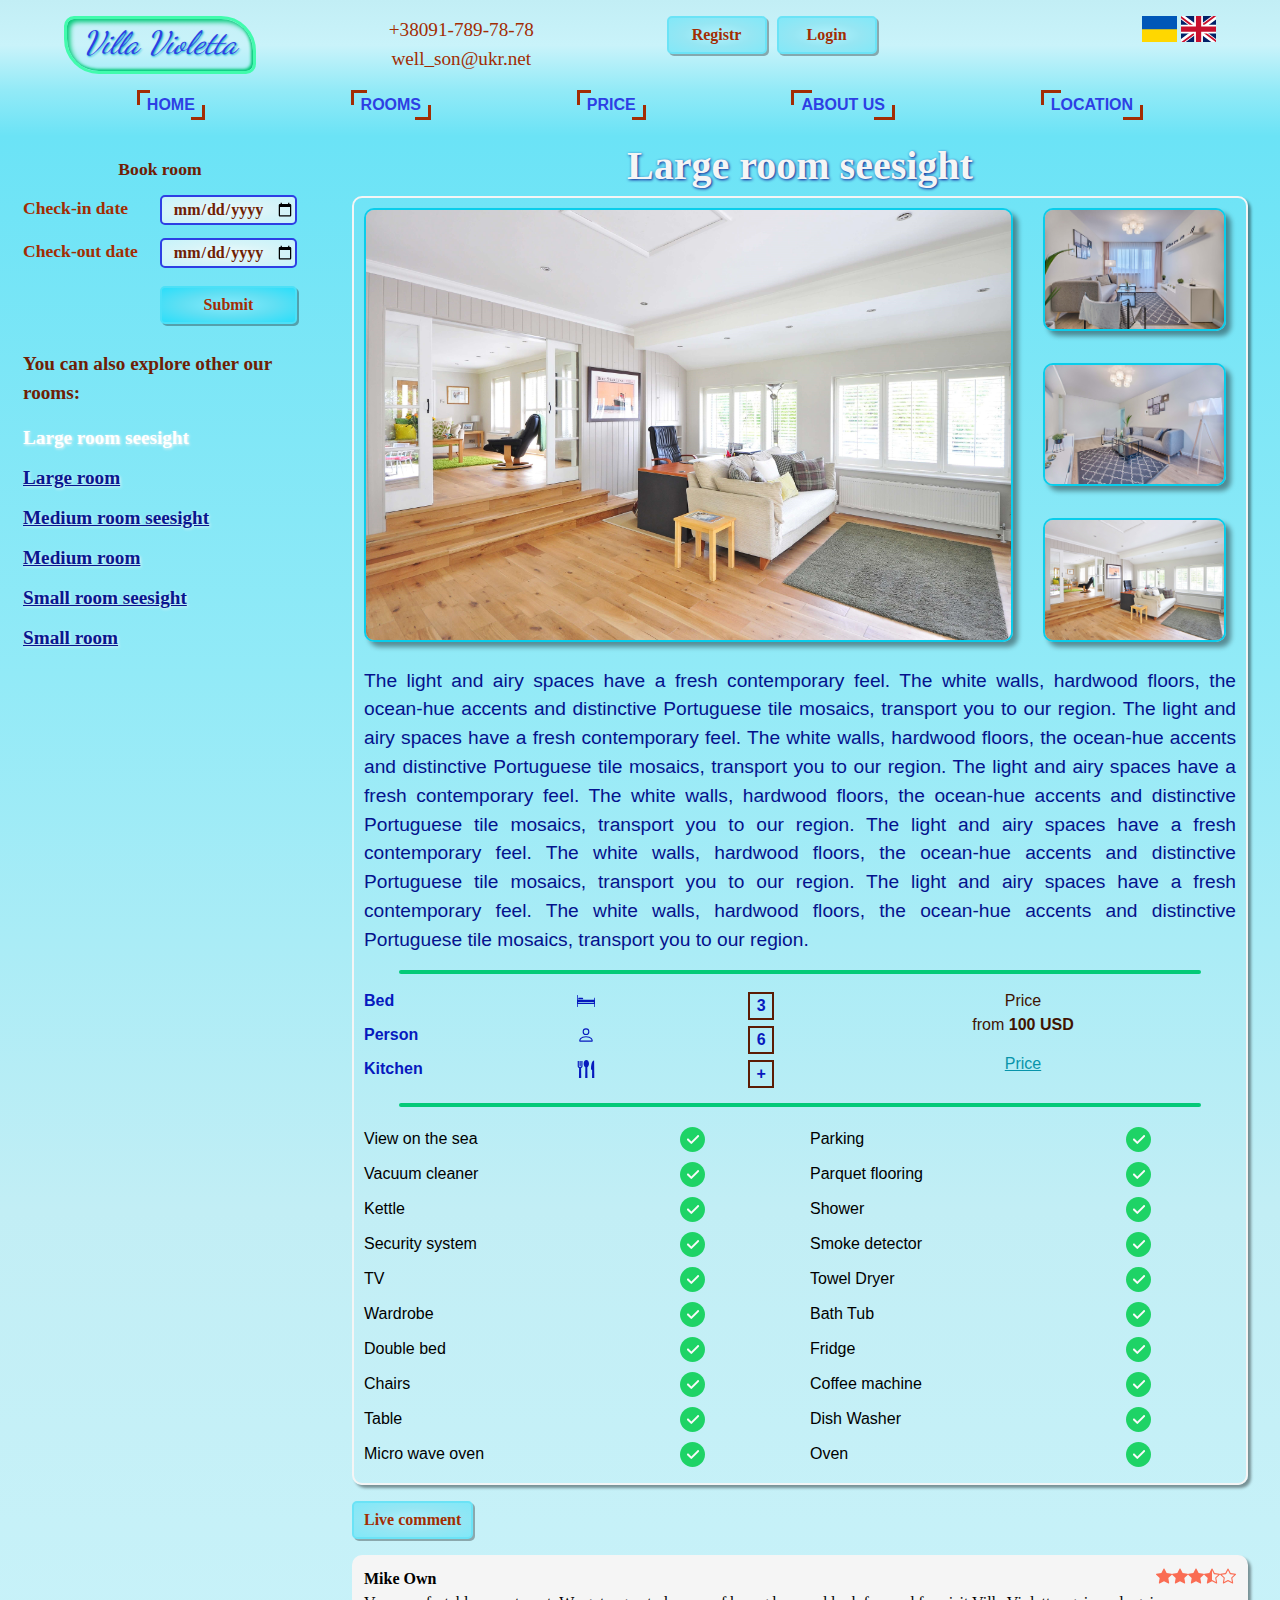
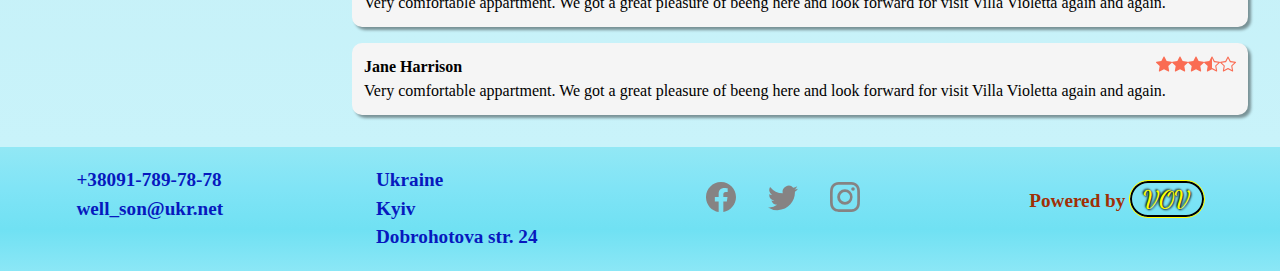
<file: src/room_LS.html>
<!DOCTYPE html>
<html lang="en">
  <head>
    <meta charset="UTF-8" />
    <meta http-equiv="X-UA-Compatible" content="IE=edge" />
    <meta name="viewport" content="width=device-width, initial-scale=1.0" />
    <title>Large room seesight Villa Violetta</title>
  </head>
  <link
    rel="stylesheet"
    href="https://stackpath.bootstrapcdn.com/font-awesome/4.7.0/css/font-awesome.min.css"
  />
  <link rel="stylesheet" href="styles_roomLMS.css" />
  <link rel="preconnect" href="https://fonts.googleapis.com" />
  <link rel="preconnect" href="https://fonts.gstatic.com" crossorigin />
  <link
    href="https://fonts.googleapis.com/css2?family=Dancing+Script:wght@400;500;600;700&family=Open+Sans:ital,wght@0,400;0,500;0,600;0,700;0,800;1,300;1,400;1,500;1,600;1,700;1,800&family=PT+Sans+Narrow&display=swap"
    rel="stylesheet"
  />
  <body>
    <nav>
      <div class="nav-header">
        <div class="nav-logo">
          <a href="../index.html"><p>Villa Violetta</p></a>
        </div>
        <div class="nav-contacts">
          <div class="nav-fhone">
            <a href="tel:+38091-789-78-78">+38091-789-78-78</a>
          </div>
          <div class="nav-mail">
            <a href="mailto:wellson@ukr.net">well_son@ukr.net</a>
          </div>
        </div>
        <div class="accaunt-block">
          <div class="accaunt-registr">
            <button type="button" class="btn registr-btn">Registr</button>
          </div>
          <div class="accaunt-sign">
            <button type="button" class="btn login-btn">Login</button>
          </div>
        </div>
        <div class="lang">
          <a href="">
            <svg
              width="35px"
              xmlns="http://www.w3.org/2000/svg"
              id="flag-icons-ua"
              viewBox="0 0 640 480"
            >
              <g fill-rule="evenodd" stroke-width="1pt">
                <path fill="gold" d="M0 0h640v480H0z" />
                <path fill="#0057b8" d="M0 0h640v240H0z" />
              </g></svg
          ></a>

          <a href=""
            ><svg
              xmlns="http://www.w3.org/2000/svg"
              id="flag-icons-gb"
              viewBox="0 0 640 480"
              width="35px"
            >
              <path fill="#012169" d="M0 0h640v480H0z" />
              <path
                fill="#FFF"
                d="m75 0 244 181L562 0h78v62L400 241l240 178v61h-80L320 301 81 480H0v-60l239-178L0 64V0h75z"
              />
              <path
                fill="#C8102E"
                d="m424 281 216 159v40L369 281h55zm-184 20 6 35L54 480H0l240-179zM640 0v3L391 191l2-44L590 0h50zM0 0l239 176h-60L0 42V0z"
              />
              <path
                fill="#FFF"
                d="M241 0v480h160V0H241zM0 160v160h640V160H0z"
              />
              <path
                fill="#C8102E"
                d="M0 193v96h640v-96H0zM273 0v480h96V0h-96z"
              />
            </svg>
          </a>
        </div>
      </div>
      <div class="nav-links">
        <ul class="menu-list">
          <i class="fa fa-times"></i>
          <a href="../index.html"
            ><li>
              <div class="linkborder-left"></div>
              HOME

              <div class="linkborder-right"></div></li
          ></a>
          <a href="rooms.html"
            ><li>
              <div class="linkborder-left"></div>
              ROOMS

              <div class="linkborder-right"></div></li
          ></a>
          <a href="price.html"
            ><li>
              <div class="linkborder-left"></div>
              PRICE

              <div class="linkborder-right"></div></li
          ></a>
          <a href="about.html"
            ><li>
              <div class="linkborder-left"></div>
              ABOUT US

              <div class="linkborder-right"></div></li
          ></a>
          <a href="location.html"
            ><li>
              <div class="linkborder-left"></div>
              LOCATION

              <div class="linkborder-right"></div></li
          ></a>
        </ul>
      </div>
      <i class="fa fa-bars"></i>
    </nav>
    <!--modal blocks-->
    <!--modal block registr-->
    <div class="modal-wrapper hidden modal-wrapper-registr">
      <div class="modal-block">
        <button type="button" class="close-icon">
          <i class="fa fa-times"></i>
        </button>
        <h2>REGISTRATION</h2>
        <form class="registr-form" action="">
          <label for="username">Username</label>
          <input
            name="username"
            type="text"
            class="username-input"
            placeholder="Enter your username"
            required
          />
          <label for="mail">Email adress</label>
          <input
            name="mail"
            type="email"
            class="mail-input"
            placeholder="Enter your email"
            required
          />
          <label for="password">Password</label>
          <input
            name="password"
            type="password"
            class="password"
            placeholder="Enter your password"
            required
          />
          <input class="btn" type="submit" value="REGISTR" />
          <p>Already have an accaunt?</p>
          <button type="button" class="btn login-btn">LOGIN</button>
        </form>
      </div>
    </div>
    <!--modal block login-->
    <div class="modal-wrapper hidden modal-wrapper-login">
      <div class="modal-block">
        <button type="button" class="close-icon">
          <i class="fa fa-times"></i>
        </button>
        <h2>LOGIN</h2>
        <form class="login-form" action="">
          <label for="mail">Email adress</label>
          <input
            name="mail"
            type="email"
            class="mail-input"
            placeholder="Enter your email"
            required
          />
          <label for="password">Password</label>
          <input
            name="password"
            type="password"
            class="password"
            placeholder="Enter your password"
            required
          />
          <a href="">I fotgot password</a>
          <input class="btn" type="submit" value="LOGIN" />
          <p>Don`t have an accaunt yet?</p>
          <button type="button" class="btn registr-btn">Registr now</button>
        </form>
      </div>
    </div>
    <!--modal block comment-->
    <div class="modal-wrapper hidden modal-wrapper-comment">
      <div class="modal-block">
        <button type="button" class="close-icon">
          <i class="fa fa-times"></i>
        </button>
        <button type="button" class="btn">LOGIN</button>
        <h2>Write your comment</h2>
        <form class="comment-form" action="">
          <div class="textarea">
            <textarea name="message" rows="10" cols="30" required></textarea>
          </div>

          <fieldset>
            <legend>Rating</legend>
            <div>
              <label for="rating10">10</label>
              <input
                name="rating"
                value="10"
                type="radio"
                id="rating10"
                checked
              />
            </div>
            <div>
              <label for="rating9">9</label>
              <input name="rating" value="9" type="radio" id="rating9" />
            </div>
            <div>
              <label for="rating8">8</label>
              <input name="rating" value="8" type="radio" id="rating8" />
            </div>
            <div>
              <label for="rating7">7</label>
              <input name="rating" value="7" type="radio" id="rating7" />
            </div>
            <div>
              <label for="rating6">6</label>
              <input name="rating" value="6" type="radio" id="rating9" />
            </div>
            <div>
              <label for="rating5">5</label>
              <input name="rating" value="5" type="radio" id="rating5" />
            </div>
            <div>
              <label for="rating4">4</label>
              <input name="rating" value="4" type="radio" id="rating4" />
            </div>
            <div>
              <label for="rating3">3</label>
              <input name="rating" value="3" type="radio" id="rating3" />
            </div>
            <div>
              <label for="rating2">2</label>
              <input name="rating" value="2" type="radio" id="rating2" />
            </div>
            <div>
              <label for="rating1">1</label>
              <input name="rating" value="1" type="radio" id="rating1" />
            </div>
          </fieldset>

          <input class="btn send-comment-btn" type="submit" value="SEND" />
        </form>
      </div>
    </div>
    <div class="modal-wrapper hidden modal-wrapper-comment-thanks">
      <div class="modal-block">
        <button type="button" class="close-icon">
          <i class="fa fa-times"></i>
        </button>
        <p>Thank you for your comment!</p>
      </div>
    </div>
    <!--main block-->
    <main>
      <div class="left-block">
        <!--search-room - form-->
        <form action="#" class="search-room">
          <p>Book room</p>
          <div class="search-room-infoblock">
            <label for="check-in-date">Check-in date</label>
            <input type="date" name="check-in-date" id="checkInDate" required />
          </div>
          <div class="search-room-infoblock">
            <label for="check-out-date">Check-out date</label>
            <input
              type="date"
              name="check-out-date"
              id="checkOutDate"
              required
            />
          </div>

          <input
            type="submit"
            id="submitSearchBtn"
            placeholder="Search"
            class="btn"
          />
        </form>
        <div class="other-rooms">
          <p>You can also explore other our rooms:</p>
          <ul>
            <li class="active-link">
              <a href="room_LS.html">Large room seesight</a>
            </li>
            <li>
              <a href="room_L.html">Large room</a>
            </li>
            <li>
              <a href="room_MS.html">Medium room seesight</a>
            </li>
            <li>
              <a href="room_M.html">Medium room</a>
            </li>
            <li>
              <a href="room_SS.html">Small room seesight</a>
            </li>
            <li>
              <a href="room_S.html">Small room</a>
            </li>
          </ul>
        </div>
      </div>
      <!----- room - block ---->
      <div class="room-block">
        <h1>Large room seesight</h1>
        <div class="room-img-descr">
          <div class="room-images">
            <div class="room-main-img">
              <img
                src="../images/roomL_sea1.jpg"
                alt="Large room seesight foto"
              />
            </div>
            <div class="room-addition-img-block">
              <img
                src="../images/roomL_sea2.jpg"
                alt="Large room seesight foto"
                class="room-addition-img"
              />
              <img
                src="../images/roomL_sea3.jpg"
                alt="Large room seesight foto"
                class="room-addition-img"
              />
              <img
                src="../images/roomL_sea1.jpg"
                alt="Large room seesight foto"
                class="room-addition-img"
              />
            </div>
          </div>

          <p class="card-descr">
            The light and airy spaces have a fresh contemporary feel. The white
            walls, hardwood floors, the ocean-hue accents and distinctive
            Portuguese tile mosaics, transport you to our region. The light and
            airy spaces have a fresh contemporary feel. The white walls,
            hardwood floors, the ocean-hue accents and distinctive Portuguese
            tile mosaics, transport you to our region.
            <span class="card-descr-forlarge">
              The light and airy spaces have a fresh contemporary feel. The
              white walls, hardwood floors, the ocean-hue accents and
              distinctive Portuguese tile mosaics, transport you to our region.
              The light and airy spaces have a fresh contemporary feel. The
              white walls, hardwood floors, the ocean-hue accents and
              distinctive Portuguese tile mosaics, transport you to our region.
              The light and airy spaces have a fresh contemporary feel. The
              white walls, hardwood floors, the ocean-hue accents and
              distinctive Portuguese tile mosaics, transport you to our
              region.</span
            >
          </p>
          <div class="div-line"></div>
          <div class="card-addinfo">
            <div class="card-top-addinfo">
              <div class="card-guests">
                <div class="card-bed">
                  <div>Bed</div>
                  <div class="svg-info-block">
                    <svg
                      version="1.1"
                      id="Capa_1"
                      xmlns="http://www.w3.org/2000/svg"
                      xmlns:xlink="http://www.w3.org/1999/xlink"
                      x="0px"
                      y="0px"
                      viewBox="0 0 481.827 481.827"
                      style="enable-background: new 0 0 481.827 481.827"
                      xml:space="preserve"
                      fill="currentColor"
                      width="18"
                      height="18"
                    >
                      <path
                        d="M471.827,153.109c-5.523,0-10,4.478-10,10v44.618c-0.208-0.01-0.413-0.031-0.623-0.031H20.371
		c-0.125,0-0.247,0.016-0.371,0.02V87.064c0-5.522-4.477-10-10-10c-5.523,0-10,4.478-10,10v307.699c0,5.522,4.477,10,10,10
		c5.523,0,10-4.478,10-10v-72.355c0.124,0.004,0.246,0.02,0.371,0.02h440.833c0.21,0,0.415-0.021,0.623-0.031v72.366
		c0,5.522,4.477,10,10,10c5.523,0,10-4.478,10-10V163.109C481.827,157.586,477.35,153.109,471.827,153.109z M444.701,292.59H36.874
		c-5.523,0-10-4.478-10-10s4.477-10,10-10h407.827c5.523,0,10,4.478,10,10S450.224,292.59,444.701,292.59z"
                      />
                      <path
                        d="M165.125,180.988c0-15.464-12.536-28-28-28h-78c-15.464,0-28,12.536-28,28v15h134V180.988z"
                      />
                    </svg>

                    <div class="card-bed-amount"><p>3</p></div>
                  </div>
                </div>
                <div class="card-person">
                  <div>Person</div>
                  <div class="svg-info-block">
                    <svg
                      xmlns="http://www.w3.org/2000/svg"
                      width="18"
                      height="18"
                      fill="currentColor"
                      class="bi bi-person"
                      viewBox="0 0 16 16"
                    >
                      <path
                        d="M8 8a3 3 0 1 0 0-6 3 3 0 0 0 0 6zm2-3a2 2 0 1 1-4 0 2 2 0 0 1 4 0zm4 8c0 1-1 1-1 1H3s-1 0-1-1 1-4 6-4 6 3 6 4zm-1-.004c-.001-.246-.154-.986-.832-1.664C11.516 10.68 10.289 10 8 10c-2.29 0-3.516.68-4.168 1.332-.678.678-.83 1.418-.832 1.664h10z"
                      />
                    </svg>
                    <div class="card-person-amount"><p>6</p></div>
                  </div>
                </div>
                <div class="card-kitchen">
                  <div>Kitchen</div>
                  <div class="svg-info-block">
                    <svg
                      version="1.1"
                      id="Layer_1"
                      xmlns="http://www.w3.org/2000/svg"
                      xmlns:xlink="http://www.w3.org/1999/xlink"
                      x="0px"
                      y="0px"
                      width="18"
                      height="18"
                      fill="currentColor"
                      viewBox="0 0 512 512"
                      style="enable-background: new 0 0 512 512"
                      xml:space="preserve"
                    >
                      <path
                        d="M341.18,105.613C341.18,47.284,307.275,0,265.453,0s-75.727,47.284-75.727,105.613c0,44.467,19.714,82.488,47.609,98.061
			L233.091,512h64.724l-4.244-308.325C321.465,188.102,341.18,150.081,341.18,105.613z"
                      />
                      <path
                        d="M123.285,28.141v149.557h-0.001c0,6.866-4.512,13.005-10.926,15.139H64.141c-6.413-2.134-10.926-8.272-10.926-15.139
			V28.141H19.824v149.557c0,23.209,15.8,42.995,38.421,48.117l1.577,0.357L55.889,512h64.723l-3.935-285.826l1.577-0.357
			c22.621-5.122,38.421-24.909,38.421-48.117V28.141H123.285z"
                      />
                      <rect
                        x="71.558"
                        y="28.141"
                        width="33.391"
                        height="141.056"
                      />
                      <path
                        d="M492.176,512l-5.368-499.666c0,0-88.024-12.334-88.024,251.699l31.719,26.404L427.453,512H492.176z"
                      />
                    </svg>
                    <div class="card-kitchen-amount"><p>+</p></div>
                  </div>
                </div>
              </div>
              <div class="card-price">
                <p>
                  Price <br />
                  from <span>100 USD</span>
                </p>
                <a href="price.html">Price</a>
              </div>
            </div>
            <div class="div-line"></div>
            <form action="#" class="search-room">
              <p>Book room</p>
              <div class="search-room-infoblock">
                <label for="check-in-date">Check-in date</label>
                <input
                  type="date"
                  name="check-in-date"
                  id="checkInDate"
                  required
                />
              </div>
              <div class="search-room-infoblock">
                <label for="check-out-date">Check-out date</label>
                <input
                  type="date"
                  name="check-out-date"
                  id="checkOutDate"
                  required
                />
              </div>

              <input
                type="submit"
                id="submitSearchBtn"
                placeholder="Search"
                class="btn"
              />
            </form>
            <div class="div-line"></div>
            <div class="card-bottom-addinfo">
              <div class="card-bottom-item">
                <p>View on the sea</p>
                <svg
                  xmlns="http://www.w3.org/2000/svg"
                  height="25px"
                  viewBox="0 0 512 512"
                  width="25px"
                >
                  <path
                    d="m256 0c-141.164062 0-256 114.835938-256 256s114.835938 256 256 256 256-114.835938 256-256-114.835938-256-256-256zm0 0"
                    fill="#2196f3"
                    style="fill: #1ed366"
                  ></path>
                  <path
                    d="m385.75 201.75-138.667969 138.664062c-4.160156 4.160157-9.621093 6.253907-15.082031 6.253907s-10.921875-2.09375-15.082031-6.253907l-69.332031-69.332031c-8.34375-8.339843-8.34375-21.824219 0-30.164062 8.339843-8.34375 21.820312-8.34375 30.164062 0l54.25 54.25 123.585938-123.582031c8.339843-8.34375 21.820312-8.34375 30.164062 0 8.339844 8.339843 8.339844 21.820312 0 30.164062zm0 0"
                    fill="#fafafa"
                  ></path>
                </svg>
              </div>
              <div class="card-bottom-item">
                <p>Parking</p>
                <svg
                  xmlns="http://www.w3.org/2000/svg"
                  height="25px"
                  viewBox="0 0 512 512"
                  width="25px"
                >
                  <path
                    d="m256 0c-141.164062 0-256 114.835938-256 256s114.835938 256 256 256 256-114.835938 256-256-114.835938-256-256-256zm0 0"
                    fill="#2196f3"
                    style="fill: #1ed366"
                  ></path>
                  <path
                    d="m385.75 201.75-138.667969 138.664062c-4.160156 4.160157-9.621093 6.253907-15.082031 6.253907s-10.921875-2.09375-15.082031-6.253907l-69.332031-69.332031c-8.34375-8.339843-8.34375-21.824219 0-30.164062 8.339843-8.34375 21.820312-8.34375 30.164062 0l54.25 54.25 123.585938-123.582031c8.339843-8.34375 21.820312-8.34375 30.164062 0 8.339844 8.339843 8.339844 21.820312 0 30.164062zm0 0"
                    fill="#fafafa"
                  ></path>
                </svg>
              </div>
              <div class="card-bottom-item">
                <p>Vacuum cleaner</p>
                <svg
                  xmlns="http://www.w3.org/2000/svg"
                  height="25px"
                  viewBox="0 0 512 512"
                  width="25px"
                >
                  <path
                    d="m256 0c-141.164062 0-256 114.835938-256 256s114.835938 256 256 256 256-114.835938 256-256-114.835938-256-256-256zm0 0"
                    fill="#2196f3"
                    style="fill: #1ed366"
                  ></path>
                  <path
                    d="m385.75 201.75-138.667969 138.664062c-4.160156 4.160157-9.621093 6.253907-15.082031 6.253907s-10.921875-2.09375-15.082031-6.253907l-69.332031-69.332031c-8.34375-8.339843-8.34375-21.824219 0-30.164062 8.339843-8.34375 21.820312-8.34375 30.164062 0l54.25 54.25 123.585938-123.582031c8.339843-8.34375 21.820312-8.34375 30.164062 0 8.339844 8.339843 8.339844 21.820312 0 30.164062zm0 0"
                    fill="#fafafa"
                  ></path>
                </svg>
              </div>
              <div class="card-bottom-item">
                <p>Parquet flooring</p>
                <svg
                  xmlns="http://www.w3.org/2000/svg"
                  height="25px"
                  viewBox="0 0 512 512"
                  width="25px"
                >
                  <path
                    d="m256 0c-141.164062 0-256 114.835938-256 256s114.835938 256 256 256 256-114.835938 256-256-114.835938-256-256-256zm0 0"
                    fill="#2196f3"
                    style="fill: #1ed366"
                  ></path>
                  <path
                    d="m385.75 201.75-138.667969 138.664062c-4.160156 4.160157-9.621093 6.253907-15.082031 6.253907s-10.921875-2.09375-15.082031-6.253907l-69.332031-69.332031c-8.34375-8.339843-8.34375-21.824219 0-30.164062 8.339843-8.34375 21.820312-8.34375 30.164062 0l54.25 54.25 123.585938-123.582031c8.339843-8.34375 21.820312-8.34375 30.164062 0 8.339844 8.339843 8.339844 21.820312 0 30.164062zm0 0"
                    fill="#fafafa"
                  ></path>
                </svg>
              </div>
              <div class="card-bottom-item">
                <p>Kettle</p>
                <svg
                  xmlns="http://www.w3.org/2000/svg"
                  height="25px"
                  viewBox="0 0 512 512"
                  width="25px"
                >
                  <path
                    d="m256 0c-141.164062 0-256 114.835938-256 256s114.835938 256 256 256 256-114.835938 256-256-114.835938-256-256-256zm0 0"
                    fill="#2196f3"
                    style="fill: #1ed366"
                  ></path>
                  <path
                    d="m385.75 201.75-138.667969 138.664062c-4.160156 4.160157-9.621093 6.253907-15.082031 6.253907s-10.921875-2.09375-15.082031-6.253907l-69.332031-69.332031c-8.34375-8.339843-8.34375-21.824219 0-30.164062 8.339843-8.34375 21.820312-8.34375 30.164062 0l54.25 54.25 123.585938-123.582031c8.339843-8.34375 21.820312-8.34375 30.164062 0 8.339844 8.339843 8.339844 21.820312 0 30.164062zm0 0"
                    fill="#fafafa"
                  ></path>
                </svg>
              </div>
              <div class="card-bottom-item">
                <p>Shower</p>
                <svg
                  xmlns="http://www.w3.org/2000/svg"
                  height="25px"
                  viewBox="0 0 512 512"
                  width="25px"
                >
                  <path
                    d="m256 0c-141.164062 0-256 114.835938-256 256s114.835938 256 256 256 256-114.835938 256-256-114.835938-256-256-256zm0 0"
                    fill="#2196f3"
                    style="fill: #1ed366"
                  ></path>
                  <path
                    d="m385.75 201.75-138.667969 138.664062c-4.160156 4.160157-9.621093 6.253907-15.082031 6.253907s-10.921875-2.09375-15.082031-6.253907l-69.332031-69.332031c-8.34375-8.339843-8.34375-21.824219 0-30.164062 8.339843-8.34375 21.820312-8.34375 30.164062 0l54.25 54.25 123.585938-123.582031c8.339843-8.34375 21.820312-8.34375 30.164062 0 8.339844 8.339843 8.339844 21.820312 0 30.164062zm0 0"
                    fill="#fafafa"
                  ></path>
                </svg>
              </div>
              <div class="card-bottom-item">
                <p>Security system</p>
                <svg
                  xmlns="http://www.w3.org/2000/svg"
                  height="25px"
                  viewBox="0 0 512 512"
                  width="25px"
                >
                  <path
                    d="m256 0c-141.164062 0-256 114.835938-256 256s114.835938 256 256 256 256-114.835938 256-256-114.835938-256-256-256zm0 0"
                    fill="#2196f3"
                    style="fill: #1ed366"
                  ></path>
                  <path
                    d="m385.75 201.75-138.667969 138.664062c-4.160156 4.160157-9.621093 6.253907-15.082031 6.253907s-10.921875-2.09375-15.082031-6.253907l-69.332031-69.332031c-8.34375-8.339843-8.34375-21.824219 0-30.164062 8.339843-8.34375 21.820312-8.34375 30.164062 0l54.25 54.25 123.585938-123.582031c8.339843-8.34375 21.820312-8.34375 30.164062 0 8.339844 8.339843 8.339844 21.820312 0 30.164062zm0 0"
                    fill="#fafafa"
                  ></path>
                </svg>
              </div>
              <div class="card-bottom-item">
                <p>Smoke detector</p>
                <svg
                  xmlns="http://www.w3.org/2000/svg"
                  height="25px"
                  viewBox="0 0 512 512"
                  width="25px"
                >
                  <path
                    d="m256 0c-141.164062 0-256 114.835938-256 256s114.835938 256 256 256 256-114.835938 256-256-114.835938-256-256-256zm0 0"
                    fill="#2196f3"
                    style="fill: #1ed366"
                  ></path>
                  <path
                    d="m385.75 201.75-138.667969 138.664062c-4.160156 4.160157-9.621093 6.253907-15.082031 6.253907s-10.921875-2.09375-15.082031-6.253907l-69.332031-69.332031c-8.34375-8.339843-8.34375-21.824219 0-30.164062 8.339843-8.34375 21.820312-8.34375 30.164062 0l54.25 54.25 123.585938-123.582031c8.339843-8.34375 21.820312-8.34375 30.164062 0 8.339844 8.339843 8.339844 21.820312 0 30.164062zm0 0"
                    fill="#fafafa"
                  ></path>
                </svg>
              </div>
              <div class="card-bottom-item">
                <p>TV</p>
                <svg
                  xmlns="http://www.w3.org/2000/svg"
                  height="25px"
                  viewBox="0 0 512 512"
                  width="25px"
                >
                  <path
                    d="m256 0c-141.164062 0-256 114.835938-256 256s114.835938 256 256 256 256-114.835938 256-256-114.835938-256-256-256zm0 0"
                    fill="#2196f3"
                    style="fill: #1ed366"
                  ></path>
                  <path
                    d="m385.75 201.75-138.667969 138.664062c-4.160156 4.160157-9.621093 6.253907-15.082031 6.253907s-10.921875-2.09375-15.082031-6.253907l-69.332031-69.332031c-8.34375-8.339843-8.34375-21.824219 0-30.164062 8.339843-8.34375 21.820312-8.34375 30.164062 0l54.25 54.25 123.585938-123.582031c8.339843-8.34375 21.820312-8.34375 30.164062 0 8.339844 8.339843 8.339844 21.820312 0 30.164062zm0 0"
                    fill="#fafafa"
                  ></path>
                </svg>
              </div>
              <div class="card-bottom-item">
                <p>Towel Dryer</p>
                <svg
                  xmlns="http://www.w3.org/2000/svg"
                  height="25px"
                  viewBox="0 0 512 512"
                  width="25px"
                >
                  <path
                    d="m256 0c-141.164062 0-256 114.835938-256 256s114.835938 256 256 256 256-114.835938 256-256-114.835938-256-256-256zm0 0"
                    fill="#2196f3"
                    style="fill: #1ed366"
                  ></path>
                  <path
                    d="m385.75 201.75-138.667969 138.664062c-4.160156 4.160157-9.621093 6.253907-15.082031 6.253907s-10.921875-2.09375-15.082031-6.253907l-69.332031-69.332031c-8.34375-8.339843-8.34375-21.824219 0-30.164062 8.339843-8.34375 21.820312-8.34375 30.164062 0l54.25 54.25 123.585938-123.582031c8.339843-8.34375 21.820312-8.34375 30.164062 0 8.339844 8.339843 8.339844 21.820312 0 30.164062zm0 0"
                    fill="#fafafa"
                  ></path>
                </svg>
              </div>
              <div class="card-bottom-item">
                <p>Wardrobe</p>
                <svg
                  xmlns="http://www.w3.org/2000/svg"
                  height="25px"
                  viewBox="0 0 512 512"
                  width="25px"
                >
                  <path
                    d="m256 0c-141.164062 0-256 114.835938-256 256s114.835938 256 256 256 256-114.835938 256-256-114.835938-256-256-256zm0 0"
                    fill="#2196f3"
                    style="fill: #1ed366"
                  ></path>
                  <path
                    d="m385.75 201.75-138.667969 138.664062c-4.160156 4.160157-9.621093 6.253907-15.082031 6.253907s-10.921875-2.09375-15.082031-6.253907l-69.332031-69.332031c-8.34375-8.339843-8.34375-21.824219 0-30.164062 8.339843-8.34375 21.820312-8.34375 30.164062 0l54.25 54.25 123.585938-123.582031c8.339843-8.34375 21.820312-8.34375 30.164062 0 8.339844 8.339843 8.339844 21.820312 0 30.164062zm0 0"
                    fill="#fafafa"
                  ></path>
                </svg>
              </div>
              <div class="card-bottom-item">
                <p>Bath Tub</p>
                <svg
                  xmlns="http://www.w3.org/2000/svg"
                  height="25px"
                  viewBox="0 0 512 512"
                  width="25px"
                >
                  <path
                    d="m256 0c-141.164062 0-256 114.835938-256 256s114.835938 256 256 256 256-114.835938 256-256-114.835938-256-256-256zm0 0"
                    fill="#2196f3"
                    style="fill: #1ed366"
                  ></path>
                  <path
                    d="m385.75 201.75-138.667969 138.664062c-4.160156 4.160157-9.621093 6.253907-15.082031 6.253907s-10.921875-2.09375-15.082031-6.253907l-69.332031-69.332031c-8.34375-8.339843-8.34375-21.824219 0-30.164062 8.339843-8.34375 21.820312-8.34375 30.164062 0l54.25 54.25 123.585938-123.582031c8.339843-8.34375 21.820312-8.34375 30.164062 0 8.339844 8.339843 8.339844 21.820312 0 30.164062zm0 0"
                    fill="#fafafa"
                  ></path>
                </svg>
              </div>
              <div class="card-bottom-item">
                <p>Double bed</p>
                <svg
                  xmlns="http://www.w3.org/2000/svg"
                  height="25px"
                  viewBox="0 0 512 512"
                  width="25px"
                >
                  <path
                    d="m256 0c-141.164062 0-256 114.835938-256 256s114.835938 256 256 256 256-114.835938 256-256-114.835938-256-256-256zm0 0"
                    fill="#2196f3"
                    style="fill: #1ed366"
                  ></path>
                  <path
                    d="m385.75 201.75-138.667969 138.664062c-4.160156 4.160157-9.621093 6.253907-15.082031 6.253907s-10.921875-2.09375-15.082031-6.253907l-69.332031-69.332031c-8.34375-8.339843-8.34375-21.824219 0-30.164062 8.339843-8.34375 21.820312-8.34375 30.164062 0l54.25 54.25 123.585938-123.582031c8.339843-8.34375 21.820312-8.34375 30.164062 0 8.339844 8.339843 8.339844 21.820312 0 30.164062zm0 0"
                    fill="#fafafa"
                  ></path>
                </svg>
              </div>
              <div class="card-bottom-item">
                <p>Fridge</p>
                <svg
                  xmlns="http://www.w3.org/2000/svg"
                  height="25px"
                  viewBox="0 0 512 512"
                  width="25px"
                >
                  <path
                    d="m256 0c-141.164062 0-256 114.835938-256 256s114.835938 256 256 256 256-114.835938 256-256-114.835938-256-256-256zm0 0"
                    fill="#2196f3"
                    style="fill: #1ed366"
                  ></path>
                  <path
                    d="m385.75 201.75-138.667969 138.664062c-4.160156 4.160157-9.621093 6.253907-15.082031 6.253907s-10.921875-2.09375-15.082031-6.253907l-69.332031-69.332031c-8.34375-8.339843-8.34375-21.824219 0-30.164062 8.339843-8.34375 21.820312-8.34375 30.164062 0l54.25 54.25 123.585938-123.582031c8.339843-8.34375 21.820312-8.34375 30.164062 0 8.339844 8.339843 8.339844 21.820312 0 30.164062zm0 0"
                    fill="#fafafa"
                  ></path>
                </svg>
              </div>
              <div class="card-bottom-item">
                <p>Chairs</p>
                <svg
                  xmlns="http://www.w3.org/2000/svg"
                  height="25px"
                  viewBox="0 0 512 512"
                  width="25px"
                >
                  <path
                    d="m256 0c-141.164062 0-256 114.835938-256 256s114.835938 256 256 256 256-114.835938 256-256-114.835938-256-256-256zm0 0"
                    fill="#2196f3"
                    style="fill: #1ed366"
                  ></path>
                  <path
                    d="m385.75 201.75-138.667969 138.664062c-4.160156 4.160157-9.621093 6.253907-15.082031 6.253907s-10.921875-2.09375-15.082031-6.253907l-69.332031-69.332031c-8.34375-8.339843-8.34375-21.824219 0-30.164062 8.339843-8.34375 21.820312-8.34375 30.164062 0l54.25 54.25 123.585938-123.582031c8.339843-8.34375 21.820312-8.34375 30.164062 0 8.339844 8.339843 8.339844 21.820312 0 30.164062zm0 0"
                    fill="#fafafa"
                  ></path>
                </svg>
              </div>
              <div class="card-bottom-item">
                <p>Coffee machine</p>
                <svg
                  xmlns="http://www.w3.org/2000/svg"
                  height="25px"
                  viewBox="0 0 512 512"
                  width="25px"
                >
                  <path
                    d="m256 0c-141.164062 0-256 114.835938-256 256s114.835938 256 256 256 256-114.835938 256-256-114.835938-256-256-256zm0 0"
                    fill="#2196f3"
                    style="fill: #1ed366"
                  ></path>
                  <path
                    d="m385.75 201.75-138.667969 138.664062c-4.160156 4.160157-9.621093 6.253907-15.082031 6.253907s-10.921875-2.09375-15.082031-6.253907l-69.332031-69.332031c-8.34375-8.339843-8.34375-21.824219 0-30.164062 8.339843-8.34375 21.820312-8.34375 30.164062 0l54.25 54.25 123.585938-123.582031c8.339843-8.34375 21.820312-8.34375 30.164062 0 8.339844 8.339843 8.339844 21.820312 0 30.164062zm0 0"
                    fill="#fafafa"
                  ></path>
                </svg>
              </div>
              <div class="card-bottom-item">
                <p>Table</p>
                <svg
                  xmlns="http://www.w3.org/2000/svg"
                  height="25px"
                  viewBox="0 0 512 512"
                  width="25px"
                >
                  <path
                    d="m256 0c-141.164062 0-256 114.835938-256 256s114.835938 256 256 256 256-114.835938 256-256-114.835938-256-256-256zm0 0"
                    fill="#2196f3"
                    style="fill: #1ed366"
                  ></path>
                  <path
                    d="m385.75 201.75-138.667969 138.664062c-4.160156 4.160157-9.621093 6.253907-15.082031 6.253907s-10.921875-2.09375-15.082031-6.253907l-69.332031-69.332031c-8.34375-8.339843-8.34375-21.824219 0-30.164062 8.339843-8.34375 21.820312-8.34375 30.164062 0l54.25 54.25 123.585938-123.582031c8.339843-8.34375 21.820312-8.34375 30.164062 0 8.339844 8.339843 8.339844 21.820312 0 30.164062zm0 0"
                    fill="#fafafa"
                  ></path>
                </svg>
              </div>
              <div class="card-bottom-item">
                <p>Dish Washer</p>
                <svg
                  xmlns="http://www.w3.org/2000/svg"
                  height="25px"
                  viewBox="0 0 512 512"
                  width="25px"
                >
                  <path
                    d="m256 0c-141.164062 0-256 114.835938-256 256s114.835938 256 256 256 256-114.835938 256-256-114.835938-256-256-256zm0 0"
                    fill="#2196f3"
                    style="fill: #1ed366"
                  ></path>
                  <path
                    d="m385.75 201.75-138.667969 138.664062c-4.160156 4.160157-9.621093 6.253907-15.082031 6.253907s-10.921875-2.09375-15.082031-6.253907l-69.332031-69.332031c-8.34375-8.339843-8.34375-21.824219 0-30.164062 8.339843-8.34375 21.820312-8.34375 30.164062 0l54.25 54.25 123.585938-123.582031c8.339843-8.34375 21.820312-8.34375 30.164062 0 8.339844 8.339843 8.339844 21.820312 0 30.164062zm0 0"
                    fill="#fafafa"
                  ></path>
                </svg>
              </div>
              <div class="card-bottom-item">
                <p>Micro wave oven</p>
                <svg
                  xmlns="http://www.w3.org/2000/svg"
                  height="25px"
                  viewBox="0 0 512 512"
                  width="25px"
                >
                  <path
                    d="m256 0c-141.164062 0-256 114.835938-256 256s114.835938 256 256 256 256-114.835938 256-256-114.835938-256-256-256zm0 0"
                    fill="#2196f3"
                    style="fill: #1ed366"
                  ></path>
                  <path
                    d="m385.75 201.75-138.667969 138.664062c-4.160156 4.160157-9.621093 6.253907-15.082031 6.253907s-10.921875-2.09375-15.082031-6.253907l-69.332031-69.332031c-8.34375-8.339843-8.34375-21.824219 0-30.164062 8.339843-8.34375 21.820312-8.34375 30.164062 0l54.25 54.25 123.585938-123.582031c8.339843-8.34375 21.820312-8.34375 30.164062 0 8.339844 8.339843 8.339844 21.820312 0 30.164062zm0 0"
                    fill="#fafafa"
                  ></path>
                </svg>
              </div>
              <div class="card-bottom-item">
                <p>Oven</p>
                <svg
                  xmlns="http://www.w3.org/2000/svg"
                  height="25px"
                  viewBox="0 0 512 512"
                  width="25px"
                >
                  <path
                    d="m256 0c-141.164062 0-256 114.835938-256 256s114.835938 256 256 256 256-114.835938 256-256-114.835938-256-256-256zm0 0"
                    fill="#2196f3"
                    style="fill: #1ed366"
                  ></path>
                  <path
                    d="m385.75 201.75-138.667969 138.664062c-4.160156 4.160157-9.621093 6.253907-15.082031 6.253907s-10.921875-2.09375-15.082031-6.253907l-69.332031-69.332031c-8.34375-8.339843-8.34375-21.824219 0-30.164062 8.339843-8.34375 21.820312-8.34375 30.164062 0l54.25 54.25 123.585938-123.582031c8.339843-8.34375 21.820312-8.34375 30.164062 0 8.339844 8.339843 8.339844 21.820312 0 30.164062zm0 0"
                    fill="#fafafa"
                  ></path>
                </svg>
              </div>
            </div>
          </div>
        </div>
        <button type="button" class="comment-btn btn">Live comment</button>
        <div class="comments-wrapper">
          <div class="comment-block">
            <div class="top-comment-block">
              <h5>Mike Own</h5>
              <div class="rating">
                <svg
                  xmlns="http://www.w3.org/2000/svg"
                  width="16"
                  height="16"
                  fill="currentColor"
                  class="bi bi-star-fill"
                  viewBox="0 0 16 16"
                >
                  <path
                    d="M3.612 15.443c-.386.198-.824-.149-.746-.592l.83-4.73L.173 6.765c-.329-.314-.158-.888.283-.95l4.898-.696L7.538.792c.197-.39.73-.39.927 0l2.184 4.327 4.898.696c.441.062.612.636.282.95l-3.522 3.356.83 4.73c.078.443-.36.79-.746.592L8 13.187l-4.389 2.256z"
                  /></svg
                ><svg
                  xmlns="http://www.w3.org/2000/svg"
                  width="16"
                  height="16"
                  fill="currentColor"
                  class="bi bi-star-fill"
                  viewBox="0 0 16 16"
                >
                  <path
                    d="M3.612 15.443c-.386.198-.824-.149-.746-.592l.83-4.73L.173 6.765c-.329-.314-.158-.888.283-.95l4.898-.696L7.538.792c.197-.39.73-.39.927 0l2.184 4.327 4.898.696c.441.062.612.636.282.95l-3.522 3.356.83 4.73c.078.443-.36.79-.746.592L8 13.187l-4.389 2.256z"
                  /></svg
                ><svg
                  xmlns="http://www.w3.org/2000/svg"
                  width="16"
                  height="16"
                  fill="currentColor"
                  class="bi bi-star-fill"
                  viewBox="0 0 16 16"
                >
                  <path
                    d="M3.612 15.443c-.386.198-.824-.149-.746-.592l.83-4.73L.173 6.765c-.329-.314-.158-.888.283-.95l4.898-.696L7.538.792c.197-.39.73-.39.927 0l2.184 4.327 4.898.696c.441.062.612.636.282.95l-3.522 3.356.83 4.73c.078.443-.36.79-.746.592L8 13.187l-4.389 2.256z"
                  /></svg
                ><svg
                  xmlns="http://www.w3.org/2000/svg"
                  width="16"
                  height="16"
                  fill="currentColor"
                  class="bi bi-star-half"
                  viewBox="0 0 16 16"
                >
                  <path
                    d="M5.354 5.119 7.538.792A.516.516 0 0 1 8 .5c.183 0 .366.097.465.292l2.184 4.327 4.898.696A.537.537 0 0 1 16 6.32a.548.548 0 0 1-.17.445l-3.523 3.356.83 4.73c.078.443-.36.79-.746.592L8 13.187l-4.389 2.256a.52.52 0 0 1-.146.05c-.342.06-.668-.254-.6-.642l.83-4.73L.173 6.765a.55.55 0 0 1-.172-.403.58.58 0 0 1 .085-.302.513.513 0 0 1 .37-.245l4.898-.696zM8 12.027a.5.5 0 0 1 .232.056l3.686 1.894-.694-3.957a.565.565 0 0 1 .162-.505l2.907-2.77-4.052-.576a.525.525 0 0 1-.393-.288L8.001 2.223 8 2.226v9.8z"
                  /></svg
                ><svg
                  xmlns="http://www.w3.org/2000/svg"
                  width="16"
                  height="16"
                  fill="currentColor"
                  class="bi bi-star"
                  viewBox="0 0 16 16"
                >
                  <path
                    d="M2.866 14.85c-.078.444.36.791.746.593l4.39-2.256 4.389 2.256c.386.198.824-.149.746-.592l-.83-4.73 3.522-3.356c.33-.314.16-.888-.282-.95l-4.898-.696L8.465.792a.513.513 0 0 0-.927 0L5.354 5.12l-4.898.696c-.441.062-.612.636-.283.95l3.523 3.356-.83 4.73zm4.905-2.767-3.686 1.894.694-3.957a.565.565 0 0 0-.163-.505L1.71 6.745l4.052-.576a.525.525 0 0 0 .393-.288L8 2.223l1.847 3.658a.525.525 0 0 0 .393.288l4.052.575-2.906 2.77a.565.565 0 0 0-.163.506l.694 3.957-3.686-1.894a.503.503 0 0 0-.461 0z"
                  />
                </svg>
              </div>
            </div>
            <p>
              Very comfortable appartment. We got a great pleasure of beeng here
              and look forward for visit Villa Violetta again and again.
            </p>
          </div>
          <div class="comment-block">
            <div class="top-comment-block">
              <h5>Jane Harrison</h5>
              <div class="rating">
                <svg
                  xmlns="http://www.w3.org/2000/svg"
                  width="16"
                  height="16"
                  fill="currentColor"
                  class="bi bi-star-fill"
                  viewBox="0 0 16 16"
                >
                  <path
                    d="M3.612 15.443c-.386.198-.824-.149-.746-.592l.83-4.73L.173 6.765c-.329-.314-.158-.888.283-.95l4.898-.696L7.538.792c.197-.39.73-.39.927 0l2.184 4.327 4.898.696c.441.062.612.636.282.95l-3.522 3.356.83 4.73c.078.443-.36.79-.746.592L8 13.187l-4.389 2.256z"
                  /></svg
                ><svg
                  xmlns="http://www.w3.org/2000/svg"
                  width="16"
                  height="16"
                  fill="currentColor"
                  class="bi bi-star-fill"
                  viewBox="0 0 16 16"
                >
                  <path
                    d="M3.612 15.443c-.386.198-.824-.149-.746-.592l.83-4.73L.173 6.765c-.329-.314-.158-.888.283-.95l4.898-.696L7.538.792c.197-.39.73-.39.927 0l2.184 4.327 4.898.696c.441.062.612.636.282.95l-3.522 3.356.83 4.73c.078.443-.36.79-.746.592L8 13.187l-4.389 2.256z"
                  /></svg
                ><svg
                  xmlns="http://www.w3.org/2000/svg"
                  width="16"
                  height="16"
                  fill="currentColor"
                  class="bi bi-star-fill"
                  viewBox="0 0 16 16"
                >
                  <path
                    d="M3.612 15.443c-.386.198-.824-.149-.746-.592l.83-4.73L.173 6.765c-.329-.314-.158-.888.283-.95l4.898-.696L7.538.792c.197-.39.73-.39.927 0l2.184 4.327 4.898.696c.441.062.612.636.282.95l-3.522 3.356.83 4.73c.078.443-.36.79-.746.592L8 13.187l-4.389 2.256z"
                  /></svg
                ><svg
                  xmlns="http://www.w3.org/2000/svg"
                  width="16"
                  height="16"
                  fill="currentColor"
                  class="bi bi-star-half"
                  viewBox="0 0 16 16"
                >
                  <path
                    d="M5.354 5.119 7.538.792A.516.516 0 0 1 8 .5c.183 0 .366.097.465.292l2.184 4.327 4.898.696A.537.537 0 0 1 16 6.32a.548.548 0 0 1-.17.445l-3.523 3.356.83 4.73c.078.443-.36.79-.746.592L8 13.187l-4.389 2.256a.52.52 0 0 1-.146.05c-.342.06-.668-.254-.6-.642l.83-4.73L.173 6.765a.55.55 0 0 1-.172-.403.58.58 0 0 1 .085-.302.513.513 0 0 1 .37-.245l4.898-.696zM8 12.027a.5.5 0 0 1 .232.056l3.686 1.894-.694-3.957a.565.565 0 0 1 .162-.505l2.907-2.77-4.052-.576a.525.525 0 0 1-.393-.288L8.001 2.223 8 2.226v9.8z"
                  /></svg
                ><svg
                  xmlns="http://www.w3.org/2000/svg"
                  width="16"
                  height="16"
                  fill="currentColor"
                  class="bi bi-star"
                  viewBox="0 0 16 16"
                >
                  <path
                    d="M2.866 14.85c-.078.444.36.791.746.593l4.39-2.256 4.389 2.256c.386.198.824-.149.746-.592l-.83-4.73 3.522-3.356c.33-.314.16-.888-.282-.95l-4.898-.696L8.465.792a.513.513 0 0 0-.927 0L5.354 5.12l-4.898.696c-.441.062-.612.636-.283.95l3.523 3.356-.83 4.73zm4.905-2.767-3.686 1.894.694-3.957a.565.565 0 0 0-.163-.505L1.71 6.745l4.052-.576a.525.525 0 0 0 .393-.288L8 2.223l1.847 3.658a.525.525 0 0 0 .393.288l4.052.575-2.906 2.77a.565.565 0 0 0-.163.506l.694 3.957-3.686-1.894a.503.503 0 0 0-.461 0z"
                  />
                </svg>
              </div>
            </div>
            <p>
              Very comfortable appartment. We got a great pleasure of beeng here
              and look forward for visit Villa Violetta again and again.
            </p>
          </div>
        </div>
      </div>
    </main>
    <!---------Footer--------->
    <footer>
      <div class="footer-contacts">
        <div class="nav-fhone">
          <a href="tel:+38091-789-78-78">+38091-789-78-78</a>
        </div>
        <div class="nav-mail">
          <a href="mailto:wellson@ukr.net">well_son@ukr.net</a>
        </div>
      </div>
      <div class="footer-adress">
        <p>
          Ukraine <br />
          Kyiv <br />
          Dobrohotova str. 24
        </p>
      </div>
      <div class="footer-icons">
        <div>
          <a href="">
            <svg
              xmlns="http://www.w3.org/2000/svg"
              fill="currentColor"
              class="bi bi-facebook"
              viewBox="0 0 16 16"
            >
              <path
                d="M16 8.049c0-4.446-3.582-8.05-8-8.05C3.58 0-.002 3.603-.002 8.05c0 4.017 2.926 7.347 6.75 7.951v-5.625h-2.03V8.05H6.75V6.275c0-2.017 1.195-3.131 3.022-3.131.876 0 1.791.157 1.791.157v1.98h-1.009c-.993 0-1.303.621-1.303 1.258v1.51h2.218l-.354 2.326H9.25V16c3.824-.604 6.75-3.934 6.75-7.951z"
              /></svg
          ></a>
        </div>
        <div>
          <a href="">
            <svg
              xmlns="http://www.w3.org/2000/svg"
              fill="currentColor"
              class="bi bi-twitter"
              viewBox="0 0 16 16"
            >
              <path
                d="M5.026 15c6.038 0 9.341-5.003 9.341-9.334 0-.14 0-.282-.006-.422A6.685 6.685 0 0 0 16 3.542a6.658 6.658 0 0 1-1.889.518 3.301 3.301 0 0 0 1.447-1.817 6.533 6.533 0 0 1-2.087.793A3.286 3.286 0 0 0 7.875 6.03a9.325 9.325 0 0 1-6.767-3.429 3.289 3.289 0 0 0 1.018 4.382A3.323 3.323 0 0 1 .64 6.575v.045a3.288 3.288 0 0 0 2.632 3.218 3.203 3.203 0 0 1-.865.115 3.23 3.23 0 0 1-.614-.057 3.283 3.283 0 0 0 3.067 2.277A6.588 6.588 0 0 1 .78 13.58a6.32 6.32 0 0 1-.78-.045A9.344 9.344 0 0 0 5.026 15z"
              /></svg
          ></a>
        </div>
        <div>
          <a href="">
            <svg
              xmlns="http://www.w3.org/2000/svg"
              fill="currentColor"
              class="bi bi-instagram"
              viewBox="0 0 16 16"
            >
              <path
                d="M8 0C5.829 0 5.556.01 4.703.048 3.85.088 3.269.222 2.76.42a3.917 3.917 0 0 0-1.417.923A3.927 3.927 0 0 0 .42 2.76C.222 3.268.087 3.85.048 4.7.01 5.555 0 5.827 0 8.001c0 2.172.01 2.444.048 3.297.04.852.174 1.433.372 1.942.205.526.478.972.923 1.417.444.445.89.719 1.416.923.51.198 1.09.333 1.942.372C5.555 15.99 5.827 16 8 16s2.444-.01 3.298-.048c.851-.04 1.434-.174 1.943-.372a3.916 3.916 0 0 0 1.416-.923c.445-.445.718-.891.923-1.417.197-.509.332-1.09.372-1.942C15.99 10.445 16 10.173 16 8s-.01-2.445-.048-3.299c-.04-.851-.175-1.433-.372-1.941a3.926 3.926 0 0 0-.923-1.417A3.911 3.911 0 0 0 13.24.42c-.51-.198-1.092-.333-1.943-.372C10.443.01 10.172 0 7.998 0h.003zm-.717 1.442h.718c2.136 0 2.389.007 3.232.046.78.035 1.204.166 1.486.275.373.145.64.319.92.599.28.28.453.546.598.92.11.281.24.705.275 1.485.039.843.047 1.096.047 3.231s-.008 2.389-.047 3.232c-.035.78-.166 1.203-.275 1.485a2.47 2.47 0 0 1-.599.919c-.28.28-.546.453-.92.598-.28.11-.704.24-1.485.276-.843.038-1.096.047-3.232.047s-2.39-.009-3.233-.047c-.78-.036-1.203-.166-1.485-.276a2.478 2.478 0 0 1-.92-.598 2.48 2.48 0 0 1-.6-.92c-.109-.281-.24-.705-.275-1.485-.038-.843-.046-1.096-.046-3.233 0-2.136.008-2.388.046-3.231.036-.78.166-1.204.276-1.486.145-.373.319-.64.599-.92.28-.28.546-.453.92-.598.282-.11.705-.24 1.485-.276.738-.034 1.024-.044 2.515-.045v.002zm4.988 1.328a.96.96 0 1 0 0 1.92.96.96 0 0 0 0-1.92zm-4.27 1.122a4.109 4.109 0 1 0 0 8.217 4.109 4.109 0 0 0 0-8.217zm0 1.441a2.667 2.667 0 1 1 0 5.334 2.667 2.667 0 0 1 0-5.334z"
              /></svg
          ></a>
        </div>
      </div>
      <div class="footer-rights">
        <p>
          Powered by <a href=""><span>VOV</span></a>
        </p>
      </div>
    </footer>
    <script src="script_roomLMS.js"></script>
  </body>
</html>
<!--phone number and mail-->
<!--social media icons-->
<!--language-->
<!--footer media-->
<!--при нажатии на модальное окно курсор на иконке закрытия-->
<!--плавное открытие модального окна-->
<!--текст для что входит в цену, настроить по ширине текст-->
<!--почему пропадает автоматически спасибо за комментарий?-->
</file>
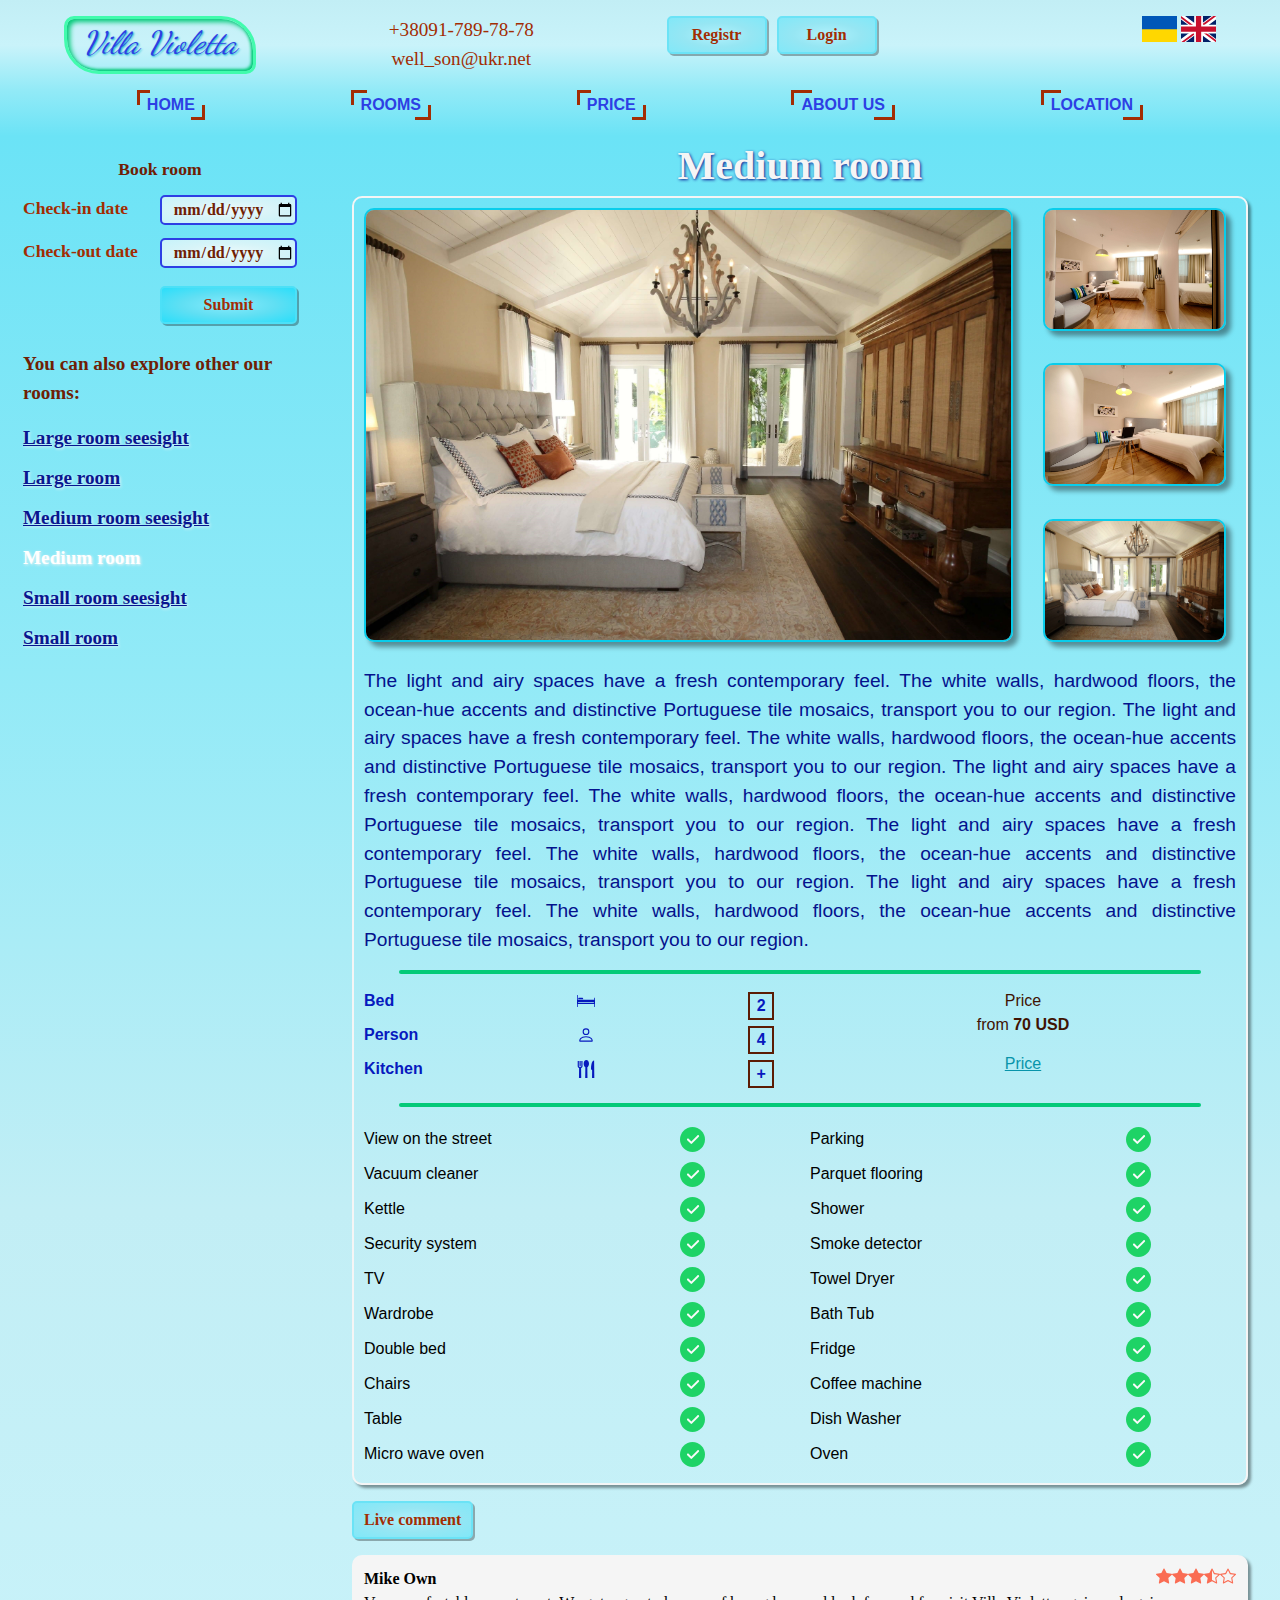
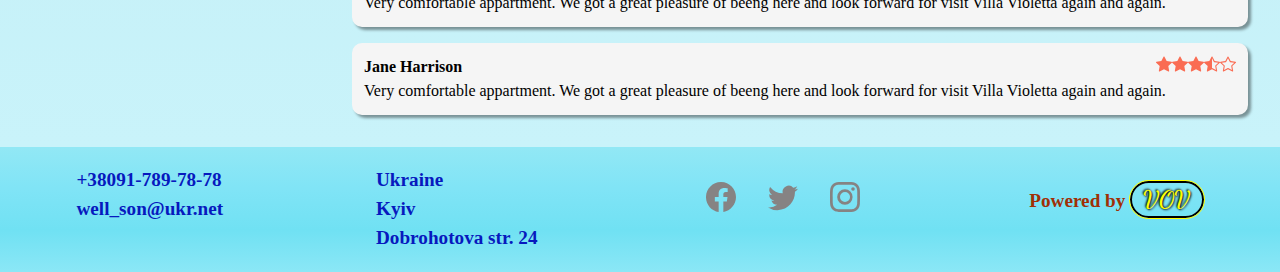
<file: src/room_M.html>
<!DOCTYPE html>
<html lang="en">
  <head>
    <meta charset="UTF-8" />
    <meta http-equiv="X-UA-Compatible" content="IE=edge" />
    <meta name="viewport" content="width=device-width, initial-scale=1.0" />
    <title>Medium room Villa Violetta</title>
  </head>
  <link
    rel="stylesheet"
    href="https://stackpath.bootstrapcdn.com/font-awesome/4.7.0/css/font-awesome.min.css"
  />
  <link rel="stylesheet" href="styles_roomLMS.css" />
  <link rel="preconnect" href="https://fonts.googleapis.com" />
  <link rel="preconnect" href="https://fonts.gstatic.com" crossorigin />
  <link
    href="https://fonts.googleapis.com/css2?family=Dancing+Script:wght@400;500;600;700&family=Open+Sans:ital,wght@0,400;0,500;0,600;0,700;0,800;1,300;1,400;1,500;1,600;1,700;1,800&family=PT+Sans+Narrow&display=swap"
    rel="stylesheet"
  />
  <body>
    <nav>
      <div class="nav-header">
        <div class="nav-logo">
          <a href="../index.html"><p>Villa Violetta</p></a>
        </div>
        <div class="nav-contacts">
          <div class="nav-fhone">
            <a href="tel:+38091-789-78-78">+38091-789-78-78</a>
          </div>
          <div class="nav-mail">
            <a href="mailto:wellson@ukr.net">well_son@ukr.net</a>
          </div>
        </div>
        <div class="accaunt-block">
          <div class="accaunt-registr">
            <button type="button" class="btn registr-btn">Registr</button>
          </div>
          <div class="accaunt-sign">
            <button type="button" class="btn login-btn">Login</button>
          </div>
        </div>
        <div class="lang">
          <a href="">
            <svg
              width="35px"
              xmlns="http://www.w3.org/2000/svg"
              id="flag-icons-ua"
              viewBox="0 0 640 480"
            >
              <g fill-rule="evenodd" stroke-width="1pt">
                <path fill="gold" d="M0 0h640v480H0z" />
                <path fill="#0057b8" d="M0 0h640v240H0z" />
              </g></svg
          ></a>

          <a href=""
            ><svg
              xmlns="http://www.w3.org/2000/svg"
              id="flag-icons-gb"
              viewBox="0 0 640 480"
              width="35px"
            >
              <path fill="#012169" d="M0 0h640v480H0z" />
              <path
                fill="#FFF"
                d="m75 0 244 181L562 0h78v62L400 241l240 178v61h-80L320 301 81 480H0v-60l239-178L0 64V0h75z"
              />
              <path
                fill="#C8102E"
                d="m424 281 216 159v40L369 281h55zm-184 20 6 35L54 480H0l240-179zM640 0v3L391 191l2-44L590 0h50zM0 0l239 176h-60L0 42V0z"
              />
              <path
                fill="#FFF"
                d="M241 0v480h160V0H241zM0 160v160h640V160H0z"
              />
              <path
                fill="#C8102E"
                d="M0 193v96h640v-96H0zM273 0v480h96V0h-96z"
              />
            </svg>
          </a>
        </div>
      </div>
      <div class="nav-links">
        <ul class="menu-list">
          <i class="fa fa-times"></i>
          <a href="../index.html"
            ><li>
              <div class="linkborder-left"></div>
              HOME

              <div class="linkborder-right"></div></li
          ></a>
          <a href="rooms.html"
            ><li>
              <div class="linkborder-left"></div>
              ROOMS

              <div class="linkborder-right"></div></li
          ></a>
          <a href="price.html"
            ><li>
              <div class="linkborder-left"></div>
              PRICE

              <div class="linkborder-right"></div></li
          ></a>
          <a href="about.html"
            ><li>
              <div class="linkborder-left"></div>
              ABOUT US

              <div class="linkborder-right"></div></li
          ></a>
          <a href="location.html"
            ><li>
              <div class="linkborder-left"></div>
              LOCATION

              <div class="linkborder-right"></div></li
          ></a>
        </ul>
      </div>
      <i class="fa fa-bars"></i>
    </nav>
    <!--modal blocks-->
    <!--modal block registr-->
    <div class="modal-wrapper hidden modal-wrapper-registr">
      <div class="modal-block">
        <button type="button" class="close-icon">
          <i class="fa fa-times"></i>
        </button>
        <h2>REGISTRATION</h2>
        <form class="registr-form" action="">
          <label for="username">Username</label>
          <input
            name="username"
            type="text"
            class="username-input"
            placeholder="Enter your username"
            required
          />
          <label for="mail">Email adress</label>
          <input
            name="mail"
            type="email"
            class="mail-input"
            placeholder="Enter your email"
            required
          />
          <label for="password">Password</label>
          <input
            name="password"
            type="password"
            class="password"
            placeholder="Enter your password"
            required
          />
          <input class="btn" type="submit" value="REGISTR" />
          <p>Already have an accaunt?</p>
          <button type="button" class="btn login-btn">LOGIN</button>
        </form>
      </div>
    </div>
    <!--modal block login-->
    <div class="modal-wrapper hidden modal-wrapper-login">
      <div class="modal-block">
        <button type="button" class="close-icon">
          <i class="fa fa-times"></i>
        </button>
        <h2>LOGIN</h2>
        <form class="login-form" action="">
          <label for="mail">Email adress</label>
          <input
            name="mail"
            type="email"
            class="mail-input"
            placeholder="Enter your email"
            required
          />
          <label for="password">Password</label>
          <input
            name="password"
            type="password"
            class="password"
            placeholder="Enter your password"
            required
          />
          <a href="">I fotgot password</a>
          <input class="btn" type="submit" value="LOGIN" />
          <p>Don`t have an accaunt yet?</p>
          <button type="button" class="btn registr-btn">Registr now</button>
        </form>
      </div>
    </div>
    <!--modal block comment-->
    <div class="modal-wrapper hidden modal-wrapper-comment">
      <div class="modal-block">
        <button type="button" class="close-icon">
          <i class="fa fa-times"></i>
        </button>
        <button type="button" class="btn">LOGIN</button>
        <h2>Write your comment</h2>
        <form class="comment-form" action="">
          <div class="textarea">
            <textarea name="message" rows="10" cols="30" required></textarea>
          </div>

          <fieldset>
            <legend>Rating</legend>
            <div>
              <label for="rating10">10</label>
              <input
                name="rating"
                value="10"
                type="radio"
                id="rating10"
                checked
              />
            </div>
            <div>
              <label for="rating9">9</label>
              <input name="rating" value="9" type="radio" id="rating9" />
            </div>
            <div>
              <label for="rating8">8</label>
              <input name="rating" value="8" type="radio" id="rating8" />
            </div>
            <div>
              <label for="rating7">7</label>
              <input name="rating" value="7" type="radio" id="rating7" />
            </div>
            <div>
              <label for="rating6">6</label>
              <input name="rating" value="6" type="radio" id="rating9" />
            </div>
            <div>
              <label for="rating5">5</label>
              <input name="rating" value="5" type="radio" id="rating5" />
            </div>
            <div>
              <label for="rating4">4</label>
              <input name="rating" value="4" type="radio" id="rating4" />
            </div>
            <div>
              <label for="rating3">3</label>
              <input name="rating" value="3" type="radio" id="rating3" />
            </div>
            <div>
              <label for="rating2">2</label>
              <input name="rating" value="2" type="radio" id="rating2" />
            </div>
            <div>
              <label for="rating1">1</label>
              <input name="rating" value="1" type="radio" id="rating1" />
            </div>
          </fieldset>

          <input class="btn send-comment-btn" type="submit" value="SEND" />
        </form>
      </div>
    </div>
    <div class="modal-wrapper hidden modal-wrapper-comment-thanks">
      <div class="modal-block">
        <button type="button" class="close-icon">
          <i class="fa fa-times"></i>
        </button>
        <p>Thank you for your comment!</p>
      </div>
    </div>
    <!--main block-->
    <main>
      <div class="left-block">
        <!--search-room - form-->
        <form action="#" class="search-room">
          <p>Book room</p>
          <div class="search-room-infoblock">
            <label for="check-in-date">Check-in date</label>
            <input type="date" name="check-in-date" id="checkInDate" required />
          </div>
          <div class="search-room-infoblock">
            <label for="check-out-date">Check-out date</label>
            <input
              type="date"
              name="check-out-date"
              id="checkOutDate"
              required
            />
          </div>

          <input
            type="submit"
            id="submitSearchBtn"
            placeholder="Search"
            class="btn"
          />
        </form>
        <div class="other-rooms">
          <p>You can also explore other our rooms:</p>
          <ul>
            <li>
              <a href="room_LS.html">Large room seesight</a>
            </li>
            <li>
              <a href="room_L.html">Large room</a>
            </li>
            <li>
              <a href="room_MS.html">Medium room seesight</a>
            </li>
            <li class="active-link">
              <a href="room_M.html">Medium room</a>
            </li>
            <li>
              <a href="room_SS.html">Small room seesight</a>
            </li>
            <li>
              <a href="room_S.html">Small room</a>
            </li>
          </ul>
        </div>
      </div>
      <!----- room - block ---->
      <div class="room-block">
        <h1>Medium room</h1>
        <div class="room-img-descr">
          <div class="room-images">
            <div class="room-main-img">
              <img src="../images/roomM1.jpg" alt="Large room seesight foto" />
            </div>
            <div class="room-addition-img-block">
              <img
                src="../images/roomM2.jpg"
                alt="Large room seesight foto"
                class="room-addition-img"
              />
              <img
                src="../images/roomM3.jpg"
                alt="Large room seesight foto"
                class="room-addition-img"
              />
              <img
                src="../images/roomM1.jpg"
                alt="Large room seesight foto"
                class="room-addition-img"
              />
            </div>
          </div>

          <p class="card-descr">
            The light and airy spaces have a fresh contemporary feel. The white
            walls, hardwood floors, the ocean-hue accents and distinctive
            Portuguese tile mosaics, transport you to our region. The light and
            airy spaces have a fresh contemporary feel. The white walls,
            hardwood floors, the ocean-hue accents and distinctive Portuguese
            tile mosaics, transport you to our region.
            <span class="card-descr-forlarge">
              The light and airy spaces have a fresh contemporary feel. The
              white walls, hardwood floors, the ocean-hue accents and
              distinctive Portuguese tile mosaics, transport you to our region.
              The light and airy spaces have a fresh contemporary feel. The
              white walls, hardwood floors, the ocean-hue accents and
              distinctive Portuguese tile mosaics, transport you to our region.
              The light and airy spaces have a fresh contemporary feel. The
              white walls, hardwood floors, the ocean-hue accents and
              distinctive Portuguese tile mosaics, transport you to our
              region.</span
            >
          </p>
          <div class="div-line"></div>
          <div class="card-addinfo">
            <div class="card-top-addinfo">
              <div class="card-guests">
                <div class="card-bed">
                  <div>Bed</div>
                  <div class="svg-info-block">
                    <svg
                      version="1.1"
                      id="Capa_1"
                      xmlns="http://www.w3.org/2000/svg"
                      xmlns:xlink="http://www.w3.org/1999/xlink"
                      x="0px"
                      y="0px"
                      viewBox="0 0 481.827 481.827"
                      style="enable-background: new 0 0 481.827 481.827"
                      xml:space="preserve"
                      fill="currentColor"
                      width="18"
                      height="18"
                    >
                      <path
                        d="M471.827,153.109c-5.523,0-10,4.478-10,10v44.618c-0.208-0.01-0.413-0.031-0.623-0.031H20.371
		c-0.125,0-0.247,0.016-0.371,0.02V87.064c0-5.522-4.477-10-10-10c-5.523,0-10,4.478-10,10v307.699c0,5.522,4.477,10,10,10
		c5.523,0,10-4.478,10-10v-72.355c0.124,0.004,0.246,0.02,0.371,0.02h440.833c0.21,0,0.415-0.021,0.623-0.031v72.366
		c0,5.522,4.477,10,10,10c5.523,0,10-4.478,10-10V163.109C481.827,157.586,477.35,153.109,471.827,153.109z M444.701,292.59H36.874
		c-5.523,0-10-4.478-10-10s4.477-10,10-10h407.827c5.523,0,10,4.478,10,10S450.224,292.59,444.701,292.59z"
                      />
                      <path
                        d="M165.125,180.988c0-15.464-12.536-28-28-28h-78c-15.464,0-28,12.536-28,28v15h134V180.988z"
                      />
                    </svg>

                    <div class="card-bed-amount"><p>2</p></div>
                  </div>
                </div>
                <div class="card-person">
                  <div>Person</div>
                  <div class="svg-info-block">
                    <svg
                      xmlns="http://www.w3.org/2000/svg"
                      width="18"
                      height="18"
                      fill="currentColor"
                      class="bi bi-person"
                      viewBox="0 0 16 16"
                    >
                      <path
                        d="M8 8a3 3 0 1 0 0-6 3 3 0 0 0 0 6zm2-3a2 2 0 1 1-4 0 2 2 0 0 1 4 0zm4 8c0 1-1 1-1 1H3s-1 0-1-1 1-4 6-4 6 3 6 4zm-1-.004c-.001-.246-.154-.986-.832-1.664C11.516 10.68 10.289 10 8 10c-2.29 0-3.516.68-4.168 1.332-.678.678-.83 1.418-.832 1.664h10z"
                      />
                    </svg>
                    <div class="card-person-amount"><p>4</p></div>
                  </div>
                </div>
                <div class="card-kitchen">
                  <div>Kitchen</div>
                  <div class="svg-info-block">
                    <svg
                      version="1.1"
                      id="Layer_1"
                      xmlns="http://www.w3.org/2000/svg"
                      xmlns:xlink="http://www.w3.org/1999/xlink"
                      x="0px"
                      y="0px"
                      width="18"
                      height="18"
                      fill="currentColor"
                      viewBox="0 0 512 512"
                      style="enable-background: new 0 0 512 512"
                      xml:space="preserve"
                    >
                      <path
                        d="M341.18,105.613C341.18,47.284,307.275,0,265.453,0s-75.727,47.284-75.727,105.613c0,44.467,19.714,82.488,47.609,98.061
			L233.091,512h64.724l-4.244-308.325C321.465,188.102,341.18,150.081,341.18,105.613z"
                      />
                      <path
                        d="M123.285,28.141v149.557h-0.001c0,6.866-4.512,13.005-10.926,15.139H64.141c-6.413-2.134-10.926-8.272-10.926-15.139
			V28.141H19.824v149.557c0,23.209,15.8,42.995,38.421,48.117l1.577,0.357L55.889,512h64.723l-3.935-285.826l1.577-0.357
			c22.621-5.122,38.421-24.909,38.421-48.117V28.141H123.285z"
                      />
                      <rect
                        x="71.558"
                        y="28.141"
                        width="33.391"
                        height="141.056"
                      />
                      <path
                        d="M492.176,512l-5.368-499.666c0,0-88.024-12.334-88.024,251.699l31.719,26.404L427.453,512H492.176z"
                      />
                    </svg>
                    <div class="card-kitchen-amount"><p>+</p></div>
                  </div>
                </div>
              </div>
              <div class="card-price">
                <p>
                  Price <br />
                  from <span>70 USD</span>
                </p>
                <a href="price.html">Price</a>
              </div>
            </div>
            <div class="div-line"></div>
            <form action="#" class="search-room">
              <p>Book room</p>
              <div class="search-room-infoblock">
                <label for="check-in-date">Check-in date</label>
                <input
                  type="date"
                  name="check-in-date"
                  id="checkInDate"
                  required
                />
              </div>
              <div class="search-room-infoblock">
                <label for="check-out-date">Check-out date</label>
                <input
                  type="date"
                  name="check-out-date"
                  id="checkOutDate"
                  required
                />
              </div>

              <input
                type="submit"
                id="submitSearchBtn"
                placeholder="Search"
                class="btn"
              />
            </form>
            <div class="div-line"></div>
            <div class="card-bottom-addinfo">
              <div class="card-bottom-item">
                <p>View on the street</p>
                <svg
                  xmlns="http://www.w3.org/2000/svg"
                  height="25px"
                  viewBox="0 0 512 512"
                  width="25px"
                >
                  <path
                    d="m256 0c-141.164062 0-256 114.835938-256 256s114.835938 256 256 256 256-114.835938 256-256-114.835938-256-256-256zm0 0"
                    fill="#2196f3"
                    style="fill: #1ed366"
                  ></path>
                  <path
                    d="m385.75 201.75-138.667969 138.664062c-4.160156 4.160157-9.621093 6.253907-15.082031 6.253907s-10.921875-2.09375-15.082031-6.253907l-69.332031-69.332031c-8.34375-8.339843-8.34375-21.824219 0-30.164062 8.339843-8.34375 21.820312-8.34375 30.164062 0l54.25 54.25 123.585938-123.582031c8.339843-8.34375 21.820312-8.34375 30.164062 0 8.339844 8.339843 8.339844 21.820312 0 30.164062zm0 0"
                    fill="#fafafa"
                  ></path>
                </svg>
              </div>
              <div class="card-bottom-item">
                <p>Parking</p>
                <svg
                  xmlns="http://www.w3.org/2000/svg"
                  height="25px"
                  viewBox="0 0 512 512"
                  width="25px"
                >
                  <path
                    d="m256 0c-141.164062 0-256 114.835938-256 256s114.835938 256 256 256 256-114.835938 256-256-114.835938-256-256-256zm0 0"
                    fill="#2196f3"
                    style="fill: #1ed366"
                  ></path>
                  <path
                    d="m385.75 201.75-138.667969 138.664062c-4.160156 4.160157-9.621093 6.253907-15.082031 6.253907s-10.921875-2.09375-15.082031-6.253907l-69.332031-69.332031c-8.34375-8.339843-8.34375-21.824219 0-30.164062 8.339843-8.34375 21.820312-8.34375 30.164062 0l54.25 54.25 123.585938-123.582031c8.339843-8.34375 21.820312-8.34375 30.164062 0 8.339844 8.339843 8.339844 21.820312 0 30.164062zm0 0"
                    fill="#fafafa"
                  ></path>
                </svg>
              </div>
              <div class="card-bottom-item">
                <p>Vacuum cleaner</p>
                <svg
                  xmlns="http://www.w3.org/2000/svg"
                  height="25px"
                  viewBox="0 0 512 512"
                  width="25px"
                >
                  <path
                    d="m256 0c-141.164062 0-256 114.835938-256 256s114.835938 256 256 256 256-114.835938 256-256-114.835938-256-256-256zm0 0"
                    fill="#2196f3"
                    style="fill: #1ed366"
                  ></path>
                  <path
                    d="m385.75 201.75-138.667969 138.664062c-4.160156 4.160157-9.621093 6.253907-15.082031 6.253907s-10.921875-2.09375-15.082031-6.253907l-69.332031-69.332031c-8.34375-8.339843-8.34375-21.824219 0-30.164062 8.339843-8.34375 21.820312-8.34375 30.164062 0l54.25 54.25 123.585938-123.582031c8.339843-8.34375 21.820312-8.34375 30.164062 0 8.339844 8.339843 8.339844 21.820312 0 30.164062zm0 0"
                    fill="#fafafa"
                  ></path>
                </svg>
              </div>
              <div class="card-bottom-item">
                <p>Parquet flooring</p>
                <svg
                  xmlns="http://www.w3.org/2000/svg"
                  height="25px"
                  viewBox="0 0 512 512"
                  width="25px"
                >
                  <path
                    d="m256 0c-141.164062 0-256 114.835938-256 256s114.835938 256 256 256 256-114.835938 256-256-114.835938-256-256-256zm0 0"
                    fill="#2196f3"
                    style="fill: #1ed366"
                  ></path>
                  <path
                    d="m385.75 201.75-138.667969 138.664062c-4.160156 4.160157-9.621093 6.253907-15.082031 6.253907s-10.921875-2.09375-15.082031-6.253907l-69.332031-69.332031c-8.34375-8.339843-8.34375-21.824219 0-30.164062 8.339843-8.34375 21.820312-8.34375 30.164062 0l54.25 54.25 123.585938-123.582031c8.339843-8.34375 21.820312-8.34375 30.164062 0 8.339844 8.339843 8.339844 21.820312 0 30.164062zm0 0"
                    fill="#fafafa"
                  ></path>
                </svg>
              </div>
              <div class="card-bottom-item">
                <p>Kettle</p>
                <svg
                  xmlns="http://www.w3.org/2000/svg"
                  height="25px"
                  viewBox="0 0 512 512"
                  width="25px"
                >
                  <path
                    d="m256 0c-141.164062 0-256 114.835938-256 256s114.835938 256 256 256 256-114.835938 256-256-114.835938-256-256-256zm0 0"
                    fill="#2196f3"
                    style="fill: #1ed366"
                  ></path>
                  <path
                    d="m385.75 201.75-138.667969 138.664062c-4.160156 4.160157-9.621093 6.253907-15.082031 6.253907s-10.921875-2.09375-15.082031-6.253907l-69.332031-69.332031c-8.34375-8.339843-8.34375-21.824219 0-30.164062 8.339843-8.34375 21.820312-8.34375 30.164062 0l54.25 54.25 123.585938-123.582031c8.339843-8.34375 21.820312-8.34375 30.164062 0 8.339844 8.339843 8.339844 21.820312 0 30.164062zm0 0"
                    fill="#fafafa"
                  ></path>
                </svg>
              </div>
              <div class="card-bottom-item">
                <p>Shower</p>
                <svg
                  xmlns="http://www.w3.org/2000/svg"
                  height="25px"
                  viewBox="0 0 512 512"
                  width="25px"
                >
                  <path
                    d="m256 0c-141.164062 0-256 114.835938-256 256s114.835938 256 256 256 256-114.835938 256-256-114.835938-256-256-256zm0 0"
                    fill="#2196f3"
                    style="fill: #1ed366"
                  ></path>
                  <path
                    d="m385.75 201.75-138.667969 138.664062c-4.160156 4.160157-9.621093 6.253907-15.082031 6.253907s-10.921875-2.09375-15.082031-6.253907l-69.332031-69.332031c-8.34375-8.339843-8.34375-21.824219 0-30.164062 8.339843-8.34375 21.820312-8.34375 30.164062 0l54.25 54.25 123.585938-123.582031c8.339843-8.34375 21.820312-8.34375 30.164062 0 8.339844 8.339843 8.339844 21.820312 0 30.164062zm0 0"
                    fill="#fafafa"
                  ></path>
                </svg>
              </div>
              <div class="card-bottom-item">
                <p>Security system</p>
                <svg
                  xmlns="http://www.w3.org/2000/svg"
                  height="25px"
                  viewBox="0 0 512 512"
                  width="25px"
                >
                  <path
                    d="m256 0c-141.164062 0-256 114.835938-256 256s114.835938 256 256 256 256-114.835938 256-256-114.835938-256-256-256zm0 0"
                    fill="#2196f3"
                    style="fill: #1ed366"
                  ></path>
                  <path
                    d="m385.75 201.75-138.667969 138.664062c-4.160156 4.160157-9.621093 6.253907-15.082031 6.253907s-10.921875-2.09375-15.082031-6.253907l-69.332031-69.332031c-8.34375-8.339843-8.34375-21.824219 0-30.164062 8.339843-8.34375 21.820312-8.34375 30.164062 0l54.25 54.25 123.585938-123.582031c8.339843-8.34375 21.820312-8.34375 30.164062 0 8.339844 8.339843 8.339844 21.820312 0 30.164062zm0 0"
                    fill="#fafafa"
                  ></path>
                </svg>
              </div>
              <div class="card-bottom-item">
                <p>Smoke detector</p>
                <svg
                  xmlns="http://www.w3.org/2000/svg"
                  height="25px"
                  viewBox="0 0 512 512"
                  width="25px"
                >
                  <path
                    d="m256 0c-141.164062 0-256 114.835938-256 256s114.835938 256 256 256 256-114.835938 256-256-114.835938-256-256-256zm0 0"
                    fill="#2196f3"
                    style="fill: #1ed366"
                  ></path>
                  <path
                    d="m385.75 201.75-138.667969 138.664062c-4.160156 4.160157-9.621093 6.253907-15.082031 6.253907s-10.921875-2.09375-15.082031-6.253907l-69.332031-69.332031c-8.34375-8.339843-8.34375-21.824219 0-30.164062 8.339843-8.34375 21.820312-8.34375 30.164062 0l54.25 54.25 123.585938-123.582031c8.339843-8.34375 21.820312-8.34375 30.164062 0 8.339844 8.339843 8.339844 21.820312 0 30.164062zm0 0"
                    fill="#fafafa"
                  ></path>
                </svg>
              </div>
              <div class="card-bottom-item">
                <p>TV</p>
                <svg
                  xmlns="http://www.w3.org/2000/svg"
                  height="25px"
                  viewBox="0 0 512 512"
                  width="25px"
                >
                  <path
                    d="m256 0c-141.164062 0-256 114.835938-256 256s114.835938 256 256 256 256-114.835938 256-256-114.835938-256-256-256zm0 0"
                    fill="#2196f3"
                    style="fill: #1ed366"
                  ></path>
                  <path
                    d="m385.75 201.75-138.667969 138.664062c-4.160156 4.160157-9.621093 6.253907-15.082031 6.253907s-10.921875-2.09375-15.082031-6.253907l-69.332031-69.332031c-8.34375-8.339843-8.34375-21.824219 0-30.164062 8.339843-8.34375 21.820312-8.34375 30.164062 0l54.25 54.25 123.585938-123.582031c8.339843-8.34375 21.820312-8.34375 30.164062 0 8.339844 8.339843 8.339844 21.820312 0 30.164062zm0 0"
                    fill="#fafafa"
                  ></path>
                </svg>
              </div>
              <div class="card-bottom-item">
                <p>Towel Dryer</p>
                <svg
                  xmlns="http://www.w3.org/2000/svg"
                  height="25px"
                  viewBox="0 0 512 512"
                  width="25px"
                >
                  <path
                    d="m256 0c-141.164062 0-256 114.835938-256 256s114.835938 256 256 256 256-114.835938 256-256-114.835938-256-256-256zm0 0"
                    fill="#2196f3"
                    style="fill: #1ed366"
                  ></path>
                  <path
                    d="m385.75 201.75-138.667969 138.664062c-4.160156 4.160157-9.621093 6.253907-15.082031 6.253907s-10.921875-2.09375-15.082031-6.253907l-69.332031-69.332031c-8.34375-8.339843-8.34375-21.824219 0-30.164062 8.339843-8.34375 21.820312-8.34375 30.164062 0l54.25 54.25 123.585938-123.582031c8.339843-8.34375 21.820312-8.34375 30.164062 0 8.339844 8.339843 8.339844 21.820312 0 30.164062zm0 0"
                    fill="#fafafa"
                  ></path>
                </svg>
              </div>
              <div class="card-bottom-item">
                <p>Wardrobe</p>
                <svg
                  xmlns="http://www.w3.org/2000/svg"
                  height="25px"
                  viewBox="0 0 512 512"
                  width="25px"
                >
                  <path
                    d="m256 0c-141.164062 0-256 114.835938-256 256s114.835938 256 256 256 256-114.835938 256-256-114.835938-256-256-256zm0 0"
                    fill="#2196f3"
                    style="fill: #1ed366"
                  ></path>
                  <path
                    d="m385.75 201.75-138.667969 138.664062c-4.160156 4.160157-9.621093 6.253907-15.082031 6.253907s-10.921875-2.09375-15.082031-6.253907l-69.332031-69.332031c-8.34375-8.339843-8.34375-21.824219 0-30.164062 8.339843-8.34375 21.820312-8.34375 30.164062 0l54.25 54.25 123.585938-123.582031c8.339843-8.34375 21.820312-8.34375 30.164062 0 8.339844 8.339843 8.339844 21.820312 0 30.164062zm0 0"
                    fill="#fafafa"
                  ></path>
                </svg>
              </div>
              <div class="card-bottom-item">
                <p>Bath Tub</p>
                <svg
                  xmlns="http://www.w3.org/2000/svg"
                  height="25px"
                  viewBox="0 0 512 512"
                  width="25px"
                >
                  <path
                    d="m256 0c-141.164062 0-256 114.835938-256 256s114.835938 256 256 256 256-114.835938 256-256-114.835938-256-256-256zm0 0"
                    fill="#2196f3"
                    style="fill: #1ed366"
                  ></path>
                  <path
                    d="m385.75 201.75-138.667969 138.664062c-4.160156 4.160157-9.621093 6.253907-15.082031 6.253907s-10.921875-2.09375-15.082031-6.253907l-69.332031-69.332031c-8.34375-8.339843-8.34375-21.824219 0-30.164062 8.339843-8.34375 21.820312-8.34375 30.164062 0l54.25 54.25 123.585938-123.582031c8.339843-8.34375 21.820312-8.34375 30.164062 0 8.339844 8.339843 8.339844 21.820312 0 30.164062zm0 0"
                    fill="#fafafa"
                  ></path>
                </svg>
              </div>
              <div class="card-bottom-item">
                <p>Double bed</p>
                <svg
                  xmlns="http://www.w3.org/2000/svg"
                  height="25px"
                  viewBox="0 0 512 512"
                  width="25px"
                >
                  <path
                    d="m256 0c-141.164062 0-256 114.835938-256 256s114.835938 256 256 256 256-114.835938 256-256-114.835938-256-256-256zm0 0"
                    fill="#2196f3"
                    style="fill: #1ed366"
                  ></path>
                  <path
                    d="m385.75 201.75-138.667969 138.664062c-4.160156 4.160157-9.621093 6.253907-15.082031 6.253907s-10.921875-2.09375-15.082031-6.253907l-69.332031-69.332031c-8.34375-8.339843-8.34375-21.824219 0-30.164062 8.339843-8.34375 21.820312-8.34375 30.164062 0l54.25 54.25 123.585938-123.582031c8.339843-8.34375 21.820312-8.34375 30.164062 0 8.339844 8.339843 8.339844 21.820312 0 30.164062zm0 0"
                    fill="#fafafa"
                  ></path>
                </svg>
              </div>
              <div class="card-bottom-item">
                <p>Fridge</p>
                <svg
                  xmlns="http://www.w3.org/2000/svg"
                  height="25px"
                  viewBox="0 0 512 512"
                  width="25px"
                >
                  <path
                    d="m256 0c-141.164062 0-256 114.835938-256 256s114.835938 256 256 256 256-114.835938 256-256-114.835938-256-256-256zm0 0"
                    fill="#2196f3"
                    style="fill: #1ed366"
                  ></path>
                  <path
                    d="m385.75 201.75-138.667969 138.664062c-4.160156 4.160157-9.621093 6.253907-15.082031 6.253907s-10.921875-2.09375-15.082031-6.253907l-69.332031-69.332031c-8.34375-8.339843-8.34375-21.824219 0-30.164062 8.339843-8.34375 21.820312-8.34375 30.164062 0l54.25 54.25 123.585938-123.582031c8.339843-8.34375 21.820312-8.34375 30.164062 0 8.339844 8.339843 8.339844 21.820312 0 30.164062zm0 0"
                    fill="#fafafa"
                  ></path>
                </svg>
              </div>
              <div class="card-bottom-item">
                <p>Chairs</p>
                <svg
                  xmlns="http://www.w3.org/2000/svg"
                  height="25px"
                  viewBox="0 0 512 512"
                  width="25px"
                >
                  <path
                    d="m256 0c-141.164062 0-256 114.835938-256 256s114.835938 256 256 256 256-114.835938 256-256-114.835938-256-256-256zm0 0"
                    fill="#2196f3"
                    style="fill: #1ed366"
                  ></path>
                  <path
                    d="m385.75 201.75-138.667969 138.664062c-4.160156 4.160157-9.621093 6.253907-15.082031 6.253907s-10.921875-2.09375-15.082031-6.253907l-69.332031-69.332031c-8.34375-8.339843-8.34375-21.824219 0-30.164062 8.339843-8.34375 21.820312-8.34375 30.164062 0l54.25 54.25 123.585938-123.582031c8.339843-8.34375 21.820312-8.34375 30.164062 0 8.339844 8.339843 8.339844 21.820312 0 30.164062zm0 0"
                    fill="#fafafa"
                  ></path>
                </svg>
              </div>
              <div class="card-bottom-item">
                <p>Coffee machine</p>
                <svg
                  xmlns="http://www.w3.org/2000/svg"
                  height="25px"
                  viewBox="0 0 512 512"
                  width="25px"
                >
                  <path
                    d="m256 0c-141.164062 0-256 114.835938-256 256s114.835938 256 256 256 256-114.835938 256-256-114.835938-256-256-256zm0 0"
                    fill="#2196f3"
                    style="fill: #1ed366"
                  ></path>
                  <path
                    d="m385.75 201.75-138.667969 138.664062c-4.160156 4.160157-9.621093 6.253907-15.082031 6.253907s-10.921875-2.09375-15.082031-6.253907l-69.332031-69.332031c-8.34375-8.339843-8.34375-21.824219 0-30.164062 8.339843-8.34375 21.820312-8.34375 30.164062 0l54.25 54.25 123.585938-123.582031c8.339843-8.34375 21.820312-8.34375 30.164062 0 8.339844 8.339843 8.339844 21.820312 0 30.164062zm0 0"
                    fill="#fafafa"
                  ></path>
                </svg>
              </div>
              <div class="card-bottom-item">
                <p>Table</p>
                <svg
                  xmlns="http://www.w3.org/2000/svg"
                  height="25px"
                  viewBox="0 0 512 512"
                  width="25px"
                >
                  <path
                    d="m256 0c-141.164062 0-256 114.835938-256 256s114.835938 256 256 256 256-114.835938 256-256-114.835938-256-256-256zm0 0"
                    fill="#2196f3"
                    style="fill: #1ed366"
                  ></path>
                  <path
                    d="m385.75 201.75-138.667969 138.664062c-4.160156 4.160157-9.621093 6.253907-15.082031 6.253907s-10.921875-2.09375-15.082031-6.253907l-69.332031-69.332031c-8.34375-8.339843-8.34375-21.824219 0-30.164062 8.339843-8.34375 21.820312-8.34375 30.164062 0l54.25 54.25 123.585938-123.582031c8.339843-8.34375 21.820312-8.34375 30.164062 0 8.339844 8.339843 8.339844 21.820312 0 30.164062zm0 0"
                    fill="#fafafa"
                  ></path>
                </svg>
              </div>
              <div class="card-bottom-item">
                <p>Dish Washer</p>
                <svg
                  xmlns="http://www.w3.org/2000/svg"
                  height="25px"
                  viewBox="0 0 512 512"
                  width="25px"
                >
                  <path
                    d="m256 0c-141.164062 0-256 114.835938-256 256s114.835938 256 256 256 256-114.835938 256-256-114.835938-256-256-256zm0 0"
                    fill="#2196f3"
                    style="fill: #1ed366"
                  ></path>
                  <path
                    d="m385.75 201.75-138.667969 138.664062c-4.160156 4.160157-9.621093 6.253907-15.082031 6.253907s-10.921875-2.09375-15.082031-6.253907l-69.332031-69.332031c-8.34375-8.339843-8.34375-21.824219 0-30.164062 8.339843-8.34375 21.820312-8.34375 30.164062 0l54.25 54.25 123.585938-123.582031c8.339843-8.34375 21.820312-8.34375 30.164062 0 8.339844 8.339843 8.339844 21.820312 0 30.164062zm0 0"
                    fill="#fafafa"
                  ></path>
                </svg>
              </div>
              <div class="card-bottom-item">
                <p>Micro wave oven</p>
                <svg
                  xmlns="http://www.w3.org/2000/svg"
                  height="25px"
                  viewBox="0 0 512 512"
                  width="25px"
                >
                  <path
                    d="m256 0c-141.164062 0-256 114.835938-256 256s114.835938 256 256 256 256-114.835938 256-256-114.835938-256-256-256zm0 0"
                    fill="#2196f3"
                    style="fill: #1ed366"
                  ></path>
                  <path
                    d="m385.75 201.75-138.667969 138.664062c-4.160156 4.160157-9.621093 6.253907-15.082031 6.253907s-10.921875-2.09375-15.082031-6.253907l-69.332031-69.332031c-8.34375-8.339843-8.34375-21.824219 0-30.164062 8.339843-8.34375 21.820312-8.34375 30.164062 0l54.25 54.25 123.585938-123.582031c8.339843-8.34375 21.820312-8.34375 30.164062 0 8.339844 8.339843 8.339844 21.820312 0 30.164062zm0 0"
                    fill="#fafafa"
                  ></path>
                </svg>
              </div>
              <div class="card-bottom-item">
                <p>Oven</p>
                <svg
                  xmlns="http://www.w3.org/2000/svg"
                  height="25px"
                  viewBox="0 0 512 512"
                  width="25px"
                >
                  <path
                    d="m256 0c-141.164062 0-256 114.835938-256 256s114.835938 256 256 256 256-114.835938 256-256-114.835938-256-256-256zm0 0"
                    fill="#2196f3"
                    style="fill: #1ed366"
                  ></path>
                  <path
                    d="m385.75 201.75-138.667969 138.664062c-4.160156 4.160157-9.621093 6.253907-15.082031 6.253907s-10.921875-2.09375-15.082031-6.253907l-69.332031-69.332031c-8.34375-8.339843-8.34375-21.824219 0-30.164062 8.339843-8.34375 21.820312-8.34375 30.164062 0l54.25 54.25 123.585938-123.582031c8.339843-8.34375 21.820312-8.34375 30.164062 0 8.339844 8.339843 8.339844 21.820312 0 30.164062zm0 0"
                    fill="#fafafa"
                  ></path>
                </svg>
              </div>
            </div>
          </div>
        </div>
        <button type="button" class="comment-btn btn">Live comment</button>
        <div class="comments-wrapper">
          <div class="comment-block">
            <div class="top-comment-block">
              <h5>Mike Own</h5>
              <div class="rating">
                <svg
                  xmlns="http://www.w3.org/2000/svg"
                  width="16"
                  height="16"
                  fill="currentColor"
                  class="bi bi-star-fill"
                  viewBox="0 0 16 16"
                >
                  <path
                    d="M3.612 15.443c-.386.198-.824-.149-.746-.592l.83-4.73L.173 6.765c-.329-.314-.158-.888.283-.95l4.898-.696L7.538.792c.197-.39.73-.39.927 0l2.184 4.327 4.898.696c.441.062.612.636.282.95l-3.522 3.356.83 4.73c.078.443-.36.79-.746.592L8 13.187l-4.389 2.256z"
                  /></svg
                ><svg
                  xmlns="http://www.w3.org/2000/svg"
                  width="16"
                  height="16"
                  fill="currentColor"
                  class="bi bi-star-fill"
                  viewBox="0 0 16 16"
                >
                  <path
                    d="M3.612 15.443c-.386.198-.824-.149-.746-.592l.83-4.73L.173 6.765c-.329-.314-.158-.888.283-.95l4.898-.696L7.538.792c.197-.39.73-.39.927 0l2.184 4.327 4.898.696c.441.062.612.636.282.95l-3.522 3.356.83 4.73c.078.443-.36.79-.746.592L8 13.187l-4.389 2.256z"
                  /></svg
                ><svg
                  xmlns="http://www.w3.org/2000/svg"
                  width="16"
                  height="16"
                  fill="currentColor"
                  class="bi bi-star-fill"
                  viewBox="0 0 16 16"
                >
                  <path
                    d="M3.612 15.443c-.386.198-.824-.149-.746-.592l.83-4.73L.173 6.765c-.329-.314-.158-.888.283-.95l4.898-.696L7.538.792c.197-.39.73-.39.927 0l2.184 4.327 4.898.696c.441.062.612.636.282.95l-3.522 3.356.83 4.73c.078.443-.36.79-.746.592L8 13.187l-4.389 2.256z"
                  /></svg
                ><svg
                  xmlns="http://www.w3.org/2000/svg"
                  width="16"
                  height="16"
                  fill="currentColor"
                  class="bi bi-star-half"
                  viewBox="0 0 16 16"
                >
                  <path
                    d="M5.354 5.119 7.538.792A.516.516 0 0 1 8 .5c.183 0 .366.097.465.292l2.184 4.327 4.898.696A.537.537 0 0 1 16 6.32a.548.548 0 0 1-.17.445l-3.523 3.356.83 4.73c.078.443-.36.79-.746.592L8 13.187l-4.389 2.256a.52.52 0 0 1-.146.05c-.342.06-.668-.254-.6-.642l.83-4.73L.173 6.765a.55.55 0 0 1-.172-.403.58.58 0 0 1 .085-.302.513.513 0 0 1 .37-.245l4.898-.696zM8 12.027a.5.5 0 0 1 .232.056l3.686 1.894-.694-3.957a.565.565 0 0 1 .162-.505l2.907-2.77-4.052-.576a.525.525 0 0 1-.393-.288L8.001 2.223 8 2.226v9.8z"
                  /></svg
                ><svg
                  xmlns="http://www.w3.org/2000/svg"
                  width="16"
                  height="16"
                  fill="currentColor"
                  class="bi bi-star"
                  viewBox="0 0 16 16"
                >
                  <path
                    d="M2.866 14.85c-.078.444.36.791.746.593l4.39-2.256 4.389 2.256c.386.198.824-.149.746-.592l-.83-4.73 3.522-3.356c.33-.314.16-.888-.282-.95l-4.898-.696L8.465.792a.513.513 0 0 0-.927 0L5.354 5.12l-4.898.696c-.441.062-.612.636-.283.95l3.523 3.356-.83 4.73zm4.905-2.767-3.686 1.894.694-3.957a.565.565 0 0 0-.163-.505L1.71 6.745l4.052-.576a.525.525 0 0 0 .393-.288L8 2.223l1.847 3.658a.525.525 0 0 0 .393.288l4.052.575-2.906 2.77a.565.565 0 0 0-.163.506l.694 3.957-3.686-1.894a.503.503 0 0 0-.461 0z"
                  />
                </svg>
              </div>
            </div>
            <p>
              Very comfortable appartment. We got a great pleasure of beeng here
              and look forward for visit Villa Violetta again and again.
            </p>
          </div>
          <div class="comment-block">
            <div class="top-comment-block">
              <h5>Jane Harrison</h5>
              <div class="rating">
                <svg
                  xmlns="http://www.w3.org/2000/svg"
                  width="16"
                  height="16"
                  fill="currentColor"
                  class="bi bi-star-fill"
                  viewBox="0 0 16 16"
                >
                  <path
                    d="M3.612 15.443c-.386.198-.824-.149-.746-.592l.83-4.73L.173 6.765c-.329-.314-.158-.888.283-.95l4.898-.696L7.538.792c.197-.39.73-.39.927 0l2.184 4.327 4.898.696c.441.062.612.636.282.95l-3.522 3.356.83 4.73c.078.443-.36.79-.746.592L8 13.187l-4.389 2.256z"
                  /></svg
                ><svg
                  xmlns="http://www.w3.org/2000/svg"
                  width="16"
                  height="16"
                  fill="currentColor"
                  class="bi bi-star-fill"
                  viewBox="0 0 16 16"
                >
                  <path
                    d="M3.612 15.443c-.386.198-.824-.149-.746-.592l.83-4.73L.173 6.765c-.329-.314-.158-.888.283-.95l4.898-.696L7.538.792c.197-.39.73-.39.927 0l2.184 4.327 4.898.696c.441.062.612.636.282.95l-3.522 3.356.83 4.73c.078.443-.36.79-.746.592L8 13.187l-4.389 2.256z"
                  /></svg
                ><svg
                  xmlns="http://www.w3.org/2000/svg"
                  width="16"
                  height="16"
                  fill="currentColor"
                  class="bi bi-star-fill"
                  viewBox="0 0 16 16"
                >
                  <path
                    d="M3.612 15.443c-.386.198-.824-.149-.746-.592l.83-4.73L.173 6.765c-.329-.314-.158-.888.283-.95l4.898-.696L7.538.792c.197-.39.73-.39.927 0l2.184 4.327 4.898.696c.441.062.612.636.282.95l-3.522 3.356.83 4.73c.078.443-.36.79-.746.592L8 13.187l-4.389 2.256z"
                  /></svg
                ><svg
                  xmlns="http://www.w3.org/2000/svg"
                  width="16"
                  height="16"
                  fill="currentColor"
                  class="bi bi-star-half"
                  viewBox="0 0 16 16"
                >
                  <path
                    d="M5.354 5.119 7.538.792A.516.516 0 0 1 8 .5c.183 0 .366.097.465.292l2.184 4.327 4.898.696A.537.537 0 0 1 16 6.32a.548.548 0 0 1-.17.445l-3.523 3.356.83 4.73c.078.443-.36.79-.746.592L8 13.187l-4.389 2.256a.52.52 0 0 1-.146.05c-.342.06-.668-.254-.6-.642l.83-4.73L.173 6.765a.55.55 0 0 1-.172-.403.58.58 0 0 1 .085-.302.513.513 0 0 1 .37-.245l4.898-.696zM8 12.027a.5.5 0 0 1 .232.056l3.686 1.894-.694-3.957a.565.565 0 0 1 .162-.505l2.907-2.77-4.052-.576a.525.525 0 0 1-.393-.288L8.001 2.223 8 2.226v9.8z"
                  /></svg
                ><svg
                  xmlns="http://www.w3.org/2000/svg"
                  width="16"
                  height="16"
                  fill="currentColor"
                  class="bi bi-star"
                  viewBox="0 0 16 16"
                >
                  <path
                    d="M2.866 14.85c-.078.444.36.791.746.593l4.39-2.256 4.389 2.256c.386.198.824-.149.746-.592l-.83-4.73 3.522-3.356c.33-.314.16-.888-.282-.95l-4.898-.696L8.465.792a.513.513 0 0 0-.927 0L5.354 5.12l-4.898.696c-.441.062-.612.636-.283.95l3.523 3.356-.83 4.73zm4.905-2.767-3.686 1.894.694-3.957a.565.565 0 0 0-.163-.505L1.71 6.745l4.052-.576a.525.525 0 0 0 .393-.288L8 2.223l1.847 3.658a.525.525 0 0 0 .393.288l4.052.575-2.906 2.77a.565.565 0 0 0-.163.506l.694 3.957-3.686-1.894a.503.503 0 0 0-.461 0z"
                  />
                </svg>
              </div>
            </div>
            <p>
              Very comfortable appartment. We got a great pleasure of beeng here
              and look forward for visit Villa Violetta again and again.
            </p>
          </div>
        </div>
      </div>
    </main>
    <!---------Footer--------->
    <footer>
      <div class="footer-contacts">
        <div class="nav-fhone">
          <a href="tel:+38091-789-78-78">+38091-789-78-78</a>
        </div>
        <div class="nav-mail">
          <a href="mailto:wellson@ukr.net">well_son@ukr.net</a>
        </div>
      </div>
      <div class="footer-adress">
        <p>
          Ukraine <br />
          Kyiv <br />
          Dobrohotova str. 24
        </p>
      </div>
      <div class="footer-icons">
        <div>
          <a href="">
            <svg
              xmlns="http://www.w3.org/2000/svg"
              fill="currentColor"
              class="bi bi-facebook"
              viewBox="0 0 16 16"
            >
              <path
                d="M16 8.049c0-4.446-3.582-8.05-8-8.05C3.58 0-.002 3.603-.002 8.05c0 4.017 2.926 7.347 6.75 7.951v-5.625h-2.03V8.05H6.75V6.275c0-2.017 1.195-3.131 3.022-3.131.876 0 1.791.157 1.791.157v1.98h-1.009c-.993 0-1.303.621-1.303 1.258v1.51h2.218l-.354 2.326H9.25V16c3.824-.604 6.75-3.934 6.75-7.951z"
              /></svg
          ></a>
        </div>
        <div>
          <a href="">
            <svg
              xmlns="http://www.w3.org/2000/svg"
              fill="currentColor"
              class="bi bi-twitter"
              viewBox="0 0 16 16"
            >
              <path
                d="M5.026 15c6.038 0 9.341-5.003 9.341-9.334 0-.14 0-.282-.006-.422A6.685 6.685 0 0 0 16 3.542a6.658 6.658 0 0 1-1.889.518 3.301 3.301 0 0 0 1.447-1.817 6.533 6.533 0 0 1-2.087.793A3.286 3.286 0 0 0 7.875 6.03a9.325 9.325 0 0 1-6.767-3.429 3.289 3.289 0 0 0 1.018 4.382A3.323 3.323 0 0 1 .64 6.575v.045a3.288 3.288 0 0 0 2.632 3.218 3.203 3.203 0 0 1-.865.115 3.23 3.23 0 0 1-.614-.057 3.283 3.283 0 0 0 3.067 2.277A6.588 6.588 0 0 1 .78 13.58a6.32 6.32 0 0 1-.78-.045A9.344 9.344 0 0 0 5.026 15z"
              /></svg
          ></a>
        </div>
        <div>
          <a href="">
            <svg
              xmlns="http://www.w3.org/2000/svg"
              fill="currentColor"
              class="bi bi-instagram"
              viewBox="0 0 16 16"
            >
              <path
                d="M8 0C5.829 0 5.556.01 4.703.048 3.85.088 3.269.222 2.76.42a3.917 3.917 0 0 0-1.417.923A3.927 3.927 0 0 0 .42 2.76C.222 3.268.087 3.85.048 4.7.01 5.555 0 5.827 0 8.001c0 2.172.01 2.444.048 3.297.04.852.174 1.433.372 1.942.205.526.478.972.923 1.417.444.445.89.719 1.416.923.51.198 1.09.333 1.942.372C5.555 15.99 5.827 16 8 16s2.444-.01 3.298-.048c.851-.04 1.434-.174 1.943-.372a3.916 3.916 0 0 0 1.416-.923c.445-.445.718-.891.923-1.417.197-.509.332-1.09.372-1.942C15.99 10.445 16 10.173 16 8s-.01-2.445-.048-3.299c-.04-.851-.175-1.433-.372-1.941a3.926 3.926 0 0 0-.923-1.417A3.911 3.911 0 0 0 13.24.42c-.51-.198-1.092-.333-1.943-.372C10.443.01 10.172 0 7.998 0h.003zm-.717 1.442h.718c2.136 0 2.389.007 3.232.046.78.035 1.204.166 1.486.275.373.145.64.319.92.599.28.28.453.546.598.92.11.281.24.705.275 1.485.039.843.047 1.096.047 3.231s-.008 2.389-.047 3.232c-.035.78-.166 1.203-.275 1.485a2.47 2.47 0 0 1-.599.919c-.28.28-.546.453-.92.598-.28.11-.704.24-1.485.276-.843.038-1.096.047-3.232.047s-2.39-.009-3.233-.047c-.78-.036-1.203-.166-1.485-.276a2.478 2.478 0 0 1-.92-.598 2.48 2.48 0 0 1-.6-.92c-.109-.281-.24-.705-.275-1.485-.038-.843-.046-1.096-.046-3.233 0-2.136.008-2.388.046-3.231.036-.78.166-1.204.276-1.486.145-.373.319-.64.599-.92.28-.28.546-.453.92-.598.282-.11.705-.24 1.485-.276.738-.034 1.024-.044 2.515-.045v.002zm4.988 1.328a.96.96 0 1 0 0 1.92.96.96 0 0 0 0-1.92zm-4.27 1.122a4.109 4.109 0 1 0 0 8.217 4.109 4.109 0 0 0 0-8.217zm0 1.441a2.667 2.667 0 1 1 0 5.334 2.667 2.667 0 0 1 0-5.334z"
              /></svg
          ></a>
        </div>
      </div>
      <div class="footer-rights">
        <p>
          Powered by <a href=""><span>VOV</span></a>
        </p>
      </div>
    </footer>
    <script src="script_roomLMS.js"></script>
  </body>
</html>
<!--phone number and mail-->
<!--social media icons-->
<!--language-->
<!--footer media-->
<!--при нажатии на модальное окно курсор на иконке закрытия-->
<!--плавное открытие модального окна-->
<!--текст для что входит в цену, настроить по ширине текст-->
<!--почему пропадает автоматически спасибо за комментарий?-->
</file>
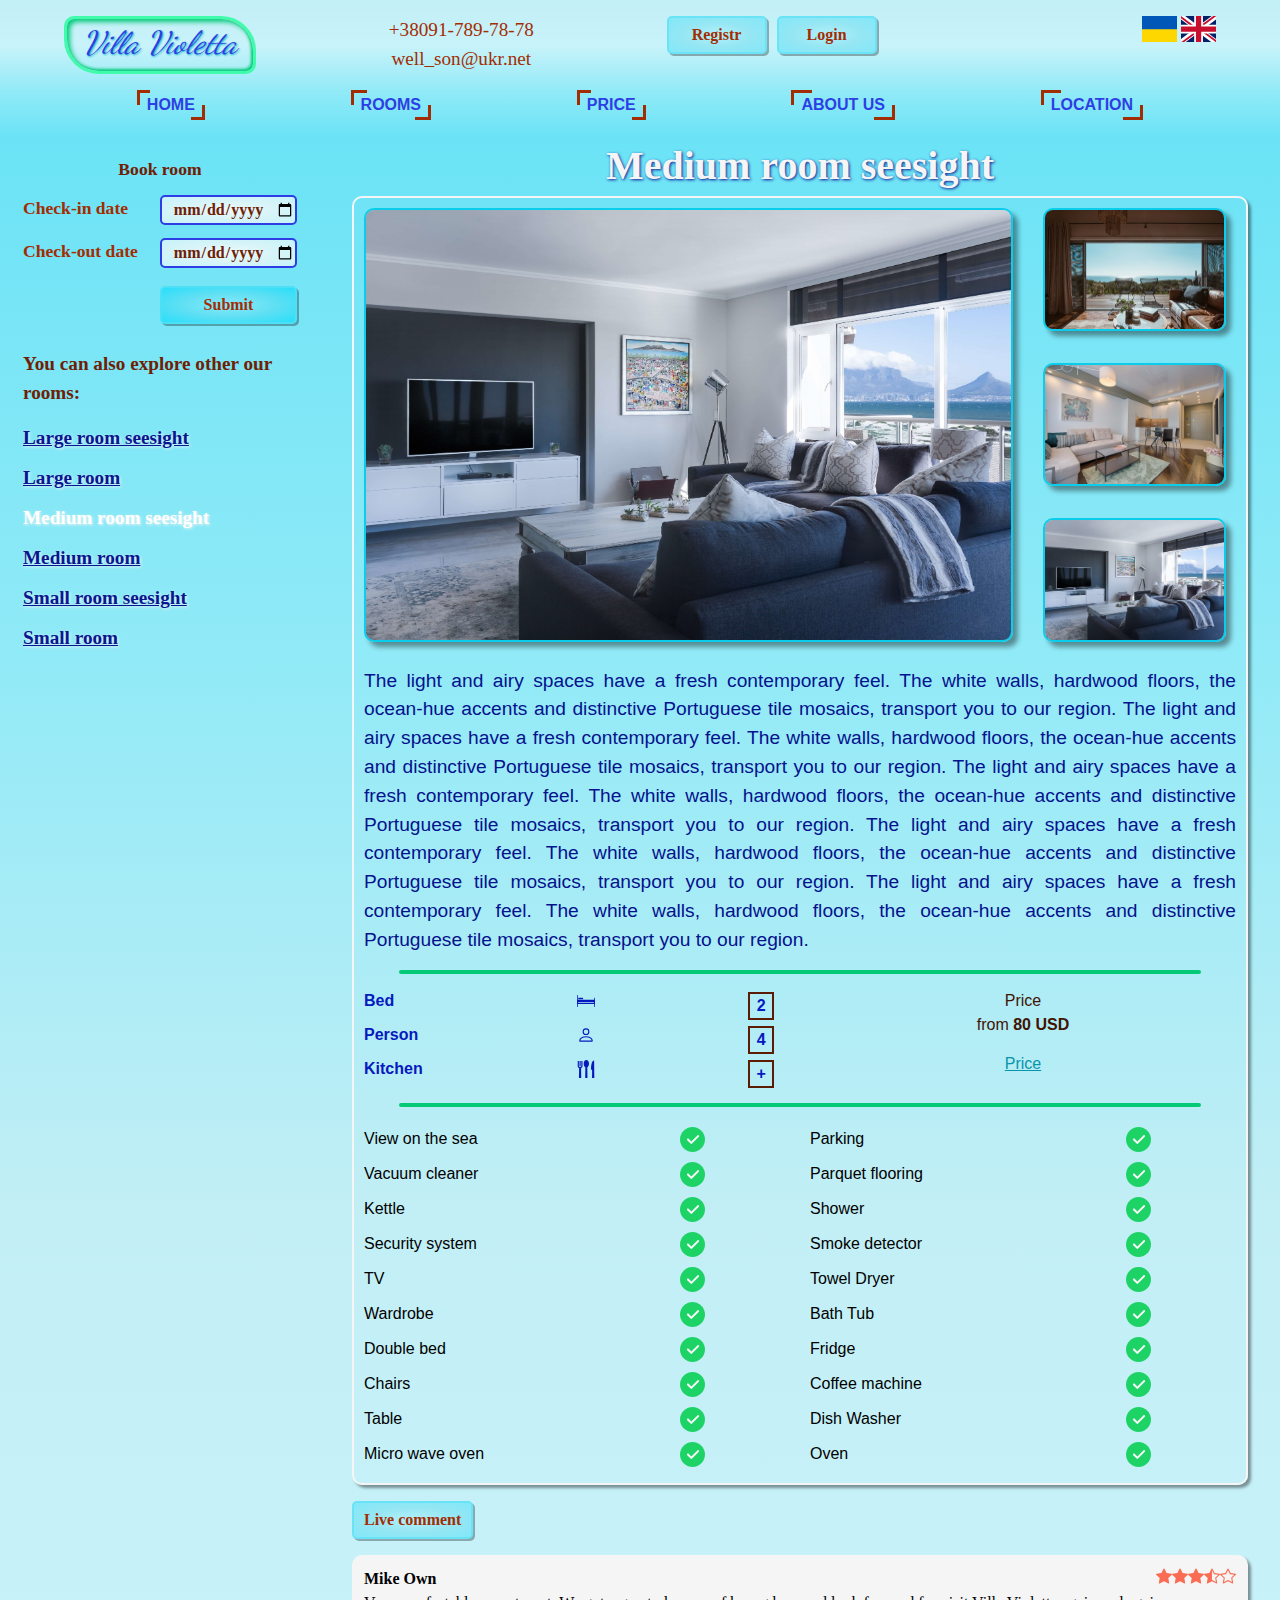
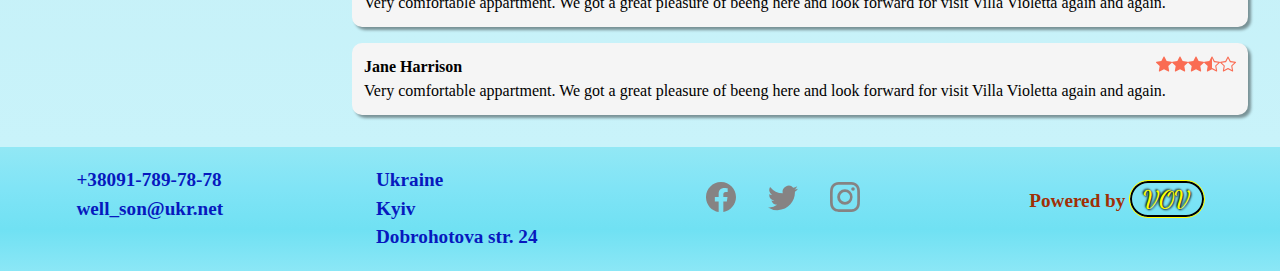
<file: src/room_MS.html>
<!DOCTYPE html>
<html lang="en">
  <head>
    <meta charset="UTF-8" />
    <meta http-equiv="X-UA-Compatible" content="IE=edge" />
    <meta name="viewport" content="width=device-width, initial-scale=1.0" />
    <title>Medium room seesight Villa Violetta</title>
  </head>
  <link
    rel="stylesheet"
    href="https://stackpath.bootstrapcdn.com/font-awesome/4.7.0/css/font-awesome.min.css"
  />
  <link rel="stylesheet" href="styles_roomLMS.css" />
  <link rel="preconnect" href="https://fonts.googleapis.com" />
  <link rel="preconnect" href="https://fonts.gstatic.com" crossorigin />
  <link
    href="https://fonts.googleapis.com/css2?family=Dancing+Script:wght@400;500;600;700&family=Open+Sans:ital,wght@0,400;0,500;0,600;0,700;0,800;1,300;1,400;1,500;1,600;1,700;1,800&family=PT+Sans+Narrow&display=swap"
    rel="stylesheet"
  />
  <body>
    <nav>
      <div class="nav-header">
        <div class="nav-logo">
          <a href="../index.html"><p>Villa Violetta</p></a>
        </div>
        <div class="nav-contacts">
          <div class="nav-fhone">
            <a href="tel:+38091-789-78-78">+38091-789-78-78</a>
          </div>
          <div class="nav-mail">
            <a href="mailto:wellson@ukr.net">well_son@ukr.net</a>
          </div>
        </div>
        <div class="accaunt-block">
          <div class="accaunt-registr">
            <button type="button" class="btn registr-btn">Registr</button>
          </div>
          <div class="accaunt-sign">
            <button type="button" class="btn login-btn">Login</button>
          </div>
        </div>
        <div class="lang">
          <a href="">
            <svg
              width="35px"
              xmlns="http://www.w3.org/2000/svg"
              id="flag-icons-ua"
              viewBox="0 0 640 480"
            >
              <g fill-rule="evenodd" stroke-width="1pt">
                <path fill="gold" d="M0 0h640v480H0z" />
                <path fill="#0057b8" d="M0 0h640v240H0z" />
              </g></svg
          ></a>

          <a href=""
            ><svg
              xmlns="http://www.w3.org/2000/svg"
              id="flag-icons-gb"
              viewBox="0 0 640 480"
              width="35px"
            >
              <path fill="#012169" d="M0 0h640v480H0z" />
              <path
                fill="#FFF"
                d="m75 0 244 181L562 0h78v62L400 241l240 178v61h-80L320 301 81 480H0v-60l239-178L0 64V0h75z"
              />
              <path
                fill="#C8102E"
                d="m424 281 216 159v40L369 281h55zm-184 20 6 35L54 480H0l240-179zM640 0v3L391 191l2-44L590 0h50zM0 0l239 176h-60L0 42V0z"
              />
              <path
                fill="#FFF"
                d="M241 0v480h160V0H241zM0 160v160h640V160H0z"
              />
              <path
                fill="#C8102E"
                d="M0 193v96h640v-96H0zM273 0v480h96V0h-96z"
              />
            </svg>
          </a>
        </div>
      </div>
      <div class="nav-links">
        <ul class="menu-list">
          <i class="fa fa-times"></i>
          <a href="../index.html"
            ><li>
              <div class="linkborder-left"></div>
              HOME

              <div class="linkborder-right"></div></li
          ></a>
          <a href="rooms.html"
            ><li>
              <div class="linkborder-left"></div>
              ROOMS

              <div class="linkborder-right"></div></li
          ></a>
          <a href="price.html"
            ><li>
              <div class="linkborder-left"></div>
              PRICE

              <div class="linkborder-right"></div></li
          ></a>
          <a href="about.html"
            ><li>
              <div class="linkborder-left"></div>
              ABOUT US

              <div class="linkborder-right"></div></li
          ></a>
          <a href="location.html"
            ><li>
              <div class="linkborder-left"></div>
              LOCATION

              <div class="linkborder-right"></div></li
          ></a>
        </ul>
      </div>
      <i class="fa fa-bars"></i>
    </nav>
    <!--modal blocks-->
    <!--modal block registr-->
    <div class="modal-wrapper hidden modal-wrapper-registr">
      <div class="modal-block">
        <button type="button" class="close-icon">
          <i class="fa fa-times"></i>
        </button>
        <h2>REGISTRATION</h2>
        <form class="registr-form" action="">
          <label for="username">Username</label>
          <input
            name="username"
            type="text"
            class="username-input"
            placeholder="Enter your username"
            required
          />
          <label for="mail">Email adress</label>
          <input
            name="mail"
            type="email"
            class="mail-input"
            placeholder="Enter your email"
            required
          />
          <label for="password">Password</label>
          <input
            name="password"
            type="password"
            class="password"
            placeholder="Enter your password"
            required
          />
          <input class="btn" type="submit" value="REGISTR" />
          <p>Already have an accaunt?</p>
          <button type="button" class="btn login-btn">LOGIN</button>
        </form>
      </div>
    </div>
    <!--modal block login-->
    <div class="modal-wrapper hidden modal-wrapper-login">
      <div class="modal-block">
        <button type="button" class="close-icon">
          <i class="fa fa-times"></i>
        </button>
        <h2>LOGIN</h2>
        <form class="login-form" action="">
          <label for="mail">Email adress</label>
          <input
            name="mail"
            type="email"
            class="mail-input"
            placeholder="Enter your email"
            required
          />
          <label for="password">Password</label>
          <input
            name="password"
            type="password"
            class="password"
            placeholder="Enter your password"
            required
          />
          <a href="">I fotgot password</a>
          <input class="btn" type="submit" value="LOGIN" />
          <p>Don`t have an accaunt yet?</p>
          <button type="button" class="btn registr-btn">Registr now</button>
        </form>
      </div>
    </div>
    <!--modal block comment-->
    <div class="modal-wrapper hidden modal-wrapper-comment">
      <div class="modal-block">
        <button type="button" class="close-icon">
          <i class="fa fa-times"></i>
        </button>
        <button type="button" class="btn">LOGIN</button>
        <h2>Write your comment</h2>
        <form class="comment-form" action="">
          <div class="textarea">
            <textarea name="message" rows="10" cols="30" required></textarea>
          </div>

          <fieldset>
            <legend>Rating</legend>
            <div>
              <label for="rating10">10</label>
              <input
                name="rating"
                value="10"
                type="radio"
                id="rating10"
                checked
              />
            </div>
            <div>
              <label for="rating9">9</label>
              <input name="rating" value="9" type="radio" id="rating9" />
            </div>
            <div>
              <label for="rating8">8</label>
              <input name="rating" value="8" type="radio" id="rating8" />
            </div>
            <div>
              <label for="rating7">7</label>
              <input name="rating" value="7" type="radio" id="rating7" />
            </div>
            <div>
              <label for="rating6">6</label>
              <input name="rating" value="6" type="radio" id="rating9" />
            </div>
            <div>
              <label for="rating5">5</label>
              <input name="rating" value="5" type="radio" id="rating5" />
            </div>
            <div>
              <label for="rating4">4</label>
              <input name="rating" value="4" type="radio" id="rating4" />
            </div>
            <div>
              <label for="rating3">3</label>
              <input name="rating" value="3" type="radio" id="rating3" />
            </div>
            <div>
              <label for="rating2">2</label>
              <input name="rating" value="2" type="radio" id="rating2" />
            </div>
            <div>
              <label for="rating1">1</label>
              <input name="rating" value="1" type="radio" id="rating1" />
            </div>
          </fieldset>

          <input class="btn send-comment-btn" type="submit" value="SEND" />
        </form>
      </div>
    </div>
    <div class="modal-wrapper hidden modal-wrapper-comment-thanks">
      <div class="modal-block">
        <button type="button" class="close-icon">
          <i class="fa fa-times"></i>
        </button>
        <p>Thank you for your comment!</p>
      </div>
    </div>
    <!--main block-->
    <main>
      <div class="left-block">
        <!--search-room - form-->
        <form action="#" class="search-room">
          <p>Book room</p>
          <div class="search-room-infoblock">
            <label for="check-in-date">Check-in date</label>
            <input type="date" name="check-in-date" id="checkInDate" required />
          </div>
          <div class="search-room-infoblock">
            <label for="check-out-date">Check-out date</label>
            <input
              type="date"
              name="check-out-date"
              id="checkOutDate"
              required
            />
          </div>

          <input
            type="submit"
            id="submitSearchBtn"
            placeholder="Search"
            class="btn"
          />
        </form>
        <div class="other-rooms">
          <p>You can also explore other our rooms:</p>
          <ul>
            <li>
              <a href="room_LS.html">Large room seesight</a>
            </li>
            <li>
              <a href="room_L.html">Large room</a>
            </li>
            <li class="active-link">
              <a href="room_MS.html">Medium room seesight</a>
            </li>
            <li>
              <a href="room_M.html">Medium room</a>
            </li>
            <li>
              <a href="room_SS.html">Small room seesight</a>
            </li>
            <li>
              <a href="room_S.html">Small room</a>
            </li>
          </ul>
        </div>
      </div>
      <!----- room - block ---->
      <div class="room-block">
        <h1>Medium room seesight</h1>
        <div class="room-img-descr">
          <div class="room-images">
            <div class="room-main-img">
              <img
                src="../images/roomM_sea1.jpg"
                alt="Large room seesight foto"
              />
            </div>
            <div class="room-addition-img-block">
              <img
                src="../images/roomM_sea2.jpg"
                alt="Large room seesight foto"
                class="room-addition-img"
              />
              <img
                src="../images/roomM_sea3.jpg"
                alt="Large room seesight foto"
                class="room-addition-img"
              />
              <img
                src="../images/roomM_sea1.jpg"
                alt="Large room seesight foto"
                class="room-addition-img"
              />
            </div>
          </div>

          <p class="card-descr">
            The light and airy spaces have a fresh contemporary feel. The white
            walls, hardwood floors, the ocean-hue accents and distinctive
            Portuguese tile mosaics, transport you to our region. The light and
            airy spaces have a fresh contemporary feel. The white walls,
            hardwood floors, the ocean-hue accents and distinctive Portuguese
            tile mosaics, transport you to our region.
            <span class="card-descr-forlarge">
              The light and airy spaces have a fresh contemporary feel. The
              white walls, hardwood floors, the ocean-hue accents and
              distinctive Portuguese tile mosaics, transport you to our region.
              The light and airy spaces have a fresh contemporary feel. The
              white walls, hardwood floors, the ocean-hue accents and
              distinctive Portuguese tile mosaics, transport you to our region.
              The light and airy spaces have a fresh contemporary feel. The
              white walls, hardwood floors, the ocean-hue accents and
              distinctive Portuguese tile mosaics, transport you to our
              region.</span
            >
          </p>
          <div class="div-line"></div>
          <div class="card-addinfo">
            <div class="card-top-addinfo">
              <div class="card-guests">
                <div class="card-bed">
                  <div>Bed</div>
                  <div class="svg-info-block">
                    <svg
                      version="1.1"
                      id="Capa_1"
                      xmlns="http://www.w3.org/2000/svg"
                      xmlns:xlink="http://www.w3.org/1999/xlink"
                      x="0px"
                      y="0px"
                      viewBox="0 0 481.827 481.827"
                      style="enable-background: new 0 0 481.827 481.827"
                      xml:space="preserve"
                      fill="currentColor"
                      width="18"
                      height="18"
                    >
                      <path
                        d="M471.827,153.109c-5.523,0-10,4.478-10,10v44.618c-0.208-0.01-0.413-0.031-0.623-0.031H20.371
		c-0.125,0-0.247,0.016-0.371,0.02V87.064c0-5.522-4.477-10-10-10c-5.523,0-10,4.478-10,10v307.699c0,5.522,4.477,10,10,10
		c5.523,0,10-4.478,10-10v-72.355c0.124,0.004,0.246,0.02,0.371,0.02h440.833c0.21,0,0.415-0.021,0.623-0.031v72.366
		c0,5.522,4.477,10,10,10c5.523,0,10-4.478,10-10V163.109C481.827,157.586,477.35,153.109,471.827,153.109z M444.701,292.59H36.874
		c-5.523,0-10-4.478-10-10s4.477-10,10-10h407.827c5.523,0,10,4.478,10,10S450.224,292.59,444.701,292.59z"
                      />
                      <path
                        d="M165.125,180.988c0-15.464-12.536-28-28-28h-78c-15.464,0-28,12.536-28,28v15h134V180.988z"
                      />
                    </svg>

                    <div class="card-bed-amount"><p>2</p></div>
                  </div>
                </div>
                <div class="card-person">
                  <div>Person</div>
                  <div class="svg-info-block">
                    <svg
                      xmlns="http://www.w3.org/2000/svg"
                      width="18"
                      height="18"
                      fill="currentColor"
                      class="bi bi-person"
                      viewBox="0 0 16 16"
                    >
                      <path
                        d="M8 8a3 3 0 1 0 0-6 3 3 0 0 0 0 6zm2-3a2 2 0 1 1-4 0 2 2 0 0 1 4 0zm4 8c0 1-1 1-1 1H3s-1 0-1-1 1-4 6-4 6 3 6 4zm-1-.004c-.001-.246-.154-.986-.832-1.664C11.516 10.68 10.289 10 8 10c-2.29 0-3.516.68-4.168 1.332-.678.678-.83 1.418-.832 1.664h10z"
                      />
                    </svg>
                    <div class="card-person-amount"><p>4</p></div>
                  </div>
                </div>
                <div class="card-kitchen">
                  <div>Kitchen</div>
                  <div class="svg-info-block">
                    <svg
                      version="1.1"
                      id="Layer_1"
                      xmlns="http://www.w3.org/2000/svg"
                      xmlns:xlink="http://www.w3.org/1999/xlink"
                      x="0px"
                      y="0px"
                      width="18"
                      height="18"
                      fill="currentColor"
                      viewBox="0 0 512 512"
                      style="enable-background: new 0 0 512 512"
                      xml:space="preserve"
                    >
                      <path
                        d="M341.18,105.613C341.18,47.284,307.275,0,265.453,0s-75.727,47.284-75.727,105.613c0,44.467,19.714,82.488,47.609,98.061
			L233.091,512h64.724l-4.244-308.325C321.465,188.102,341.18,150.081,341.18,105.613z"
                      />
                      <path
                        d="M123.285,28.141v149.557h-0.001c0,6.866-4.512,13.005-10.926,15.139H64.141c-6.413-2.134-10.926-8.272-10.926-15.139
			V28.141H19.824v149.557c0,23.209,15.8,42.995,38.421,48.117l1.577,0.357L55.889,512h64.723l-3.935-285.826l1.577-0.357
			c22.621-5.122,38.421-24.909,38.421-48.117V28.141H123.285z"
                      />
                      <rect
                        x="71.558"
                        y="28.141"
                        width="33.391"
                        height="141.056"
                      />
                      <path
                        d="M492.176,512l-5.368-499.666c0,0-88.024-12.334-88.024,251.699l31.719,26.404L427.453,512H492.176z"
                      />
                    </svg>
                    <div class="card-kitchen-amount"><p>+</p></div>
                  </div>
                </div>
              </div>
              <div class="card-price">
                <p>
                  Price <br />
                  from <span>80 USD</span>
                </p>
                <a href="price.html">Price</a>
              </div>
            </div>
            <div class="div-line"></div>
            <form action="#" class="search-room">
              <p>Book room</p>
              <div class="search-room-infoblock">
                <label for="check-in-date">Check-in date</label>
                <input
                  type="date"
                  name="check-in-date"
                  id="checkInDate"
                  required
                />
              </div>
              <div class="search-room-infoblock">
                <label for="check-out-date">Check-out date</label>
                <input
                  type="date"
                  name="check-out-date"
                  id="checkOutDate"
                  required
                />
              </div>

              <input
                type="submit"
                id="submitSearchBtn"
                placeholder="Search"
                class="btn"
              />
            </form>
            <div class="div-line"></div>
            <div class="card-bottom-addinfo">
              <div class="card-bottom-item">
                <p>View on the sea</p>
                <svg
                  xmlns="http://www.w3.org/2000/svg"
                  height="25px"
                  viewBox="0 0 512 512"
                  width="25px"
                >
                  <path
                    d="m256 0c-141.164062 0-256 114.835938-256 256s114.835938 256 256 256 256-114.835938 256-256-114.835938-256-256-256zm0 0"
                    fill="#2196f3"
                    style="fill: #1ed366"
                  ></path>
                  <path
                    d="m385.75 201.75-138.667969 138.664062c-4.160156 4.160157-9.621093 6.253907-15.082031 6.253907s-10.921875-2.09375-15.082031-6.253907l-69.332031-69.332031c-8.34375-8.339843-8.34375-21.824219 0-30.164062 8.339843-8.34375 21.820312-8.34375 30.164062 0l54.25 54.25 123.585938-123.582031c8.339843-8.34375 21.820312-8.34375 30.164062 0 8.339844 8.339843 8.339844 21.820312 0 30.164062zm0 0"
                    fill="#fafafa"
                  ></path>
                </svg>
              </div>
              <div class="card-bottom-item">
                <p>Parking</p>
                <svg
                  xmlns="http://www.w3.org/2000/svg"
                  height="25px"
                  viewBox="0 0 512 512"
                  width="25px"
                >
                  <path
                    d="m256 0c-141.164062 0-256 114.835938-256 256s114.835938 256 256 256 256-114.835938 256-256-114.835938-256-256-256zm0 0"
                    fill="#2196f3"
                    style="fill: #1ed366"
                  ></path>
                  <path
                    d="m385.75 201.75-138.667969 138.664062c-4.160156 4.160157-9.621093 6.253907-15.082031 6.253907s-10.921875-2.09375-15.082031-6.253907l-69.332031-69.332031c-8.34375-8.339843-8.34375-21.824219 0-30.164062 8.339843-8.34375 21.820312-8.34375 30.164062 0l54.25 54.25 123.585938-123.582031c8.339843-8.34375 21.820312-8.34375 30.164062 0 8.339844 8.339843 8.339844 21.820312 0 30.164062zm0 0"
                    fill="#fafafa"
                  ></path>
                </svg>
              </div>
              <div class="card-bottom-item">
                <p>Vacuum cleaner</p>
                <svg
                  xmlns="http://www.w3.org/2000/svg"
                  height="25px"
                  viewBox="0 0 512 512"
                  width="25px"
                >
                  <path
                    d="m256 0c-141.164062 0-256 114.835938-256 256s114.835938 256 256 256 256-114.835938 256-256-114.835938-256-256-256zm0 0"
                    fill="#2196f3"
                    style="fill: #1ed366"
                  ></path>
                  <path
                    d="m385.75 201.75-138.667969 138.664062c-4.160156 4.160157-9.621093 6.253907-15.082031 6.253907s-10.921875-2.09375-15.082031-6.253907l-69.332031-69.332031c-8.34375-8.339843-8.34375-21.824219 0-30.164062 8.339843-8.34375 21.820312-8.34375 30.164062 0l54.25 54.25 123.585938-123.582031c8.339843-8.34375 21.820312-8.34375 30.164062 0 8.339844 8.339843 8.339844 21.820312 0 30.164062zm0 0"
                    fill="#fafafa"
                  ></path>
                </svg>
              </div>
              <div class="card-bottom-item">
                <p>Parquet flooring</p>
                <svg
                  xmlns="http://www.w3.org/2000/svg"
                  height="25px"
                  viewBox="0 0 512 512"
                  width="25px"
                >
                  <path
                    d="m256 0c-141.164062 0-256 114.835938-256 256s114.835938 256 256 256 256-114.835938 256-256-114.835938-256-256-256zm0 0"
                    fill="#2196f3"
                    style="fill: #1ed366"
                  ></path>
                  <path
                    d="m385.75 201.75-138.667969 138.664062c-4.160156 4.160157-9.621093 6.253907-15.082031 6.253907s-10.921875-2.09375-15.082031-6.253907l-69.332031-69.332031c-8.34375-8.339843-8.34375-21.824219 0-30.164062 8.339843-8.34375 21.820312-8.34375 30.164062 0l54.25 54.25 123.585938-123.582031c8.339843-8.34375 21.820312-8.34375 30.164062 0 8.339844 8.339843 8.339844 21.820312 0 30.164062zm0 0"
                    fill="#fafafa"
                  ></path>
                </svg>
              </div>
              <div class="card-bottom-item">
                <p>Kettle</p>
                <svg
                  xmlns="http://www.w3.org/2000/svg"
                  height="25px"
                  viewBox="0 0 512 512"
                  width="25px"
                >
                  <path
                    d="m256 0c-141.164062 0-256 114.835938-256 256s114.835938 256 256 256 256-114.835938 256-256-114.835938-256-256-256zm0 0"
                    fill="#2196f3"
                    style="fill: #1ed366"
                  ></path>
                  <path
                    d="m385.75 201.75-138.667969 138.664062c-4.160156 4.160157-9.621093 6.253907-15.082031 6.253907s-10.921875-2.09375-15.082031-6.253907l-69.332031-69.332031c-8.34375-8.339843-8.34375-21.824219 0-30.164062 8.339843-8.34375 21.820312-8.34375 30.164062 0l54.25 54.25 123.585938-123.582031c8.339843-8.34375 21.820312-8.34375 30.164062 0 8.339844 8.339843 8.339844 21.820312 0 30.164062zm0 0"
                    fill="#fafafa"
                  ></path>
                </svg>
              </div>
              <div class="card-bottom-item">
                <p>Shower</p>
                <svg
                  xmlns="http://www.w3.org/2000/svg"
                  height="25px"
                  viewBox="0 0 512 512"
                  width="25px"
                >
                  <path
                    d="m256 0c-141.164062 0-256 114.835938-256 256s114.835938 256 256 256 256-114.835938 256-256-114.835938-256-256-256zm0 0"
                    fill="#2196f3"
                    style="fill: #1ed366"
                  ></path>
                  <path
                    d="m385.75 201.75-138.667969 138.664062c-4.160156 4.160157-9.621093 6.253907-15.082031 6.253907s-10.921875-2.09375-15.082031-6.253907l-69.332031-69.332031c-8.34375-8.339843-8.34375-21.824219 0-30.164062 8.339843-8.34375 21.820312-8.34375 30.164062 0l54.25 54.25 123.585938-123.582031c8.339843-8.34375 21.820312-8.34375 30.164062 0 8.339844 8.339843 8.339844 21.820312 0 30.164062zm0 0"
                    fill="#fafafa"
                  ></path>
                </svg>
              </div>
              <div class="card-bottom-item">
                <p>Security system</p>
                <svg
                  xmlns="http://www.w3.org/2000/svg"
                  height="25px"
                  viewBox="0 0 512 512"
                  width="25px"
                >
                  <path
                    d="m256 0c-141.164062 0-256 114.835938-256 256s114.835938 256 256 256 256-114.835938 256-256-114.835938-256-256-256zm0 0"
                    fill="#2196f3"
                    style="fill: #1ed366"
                  ></path>
                  <path
                    d="m385.75 201.75-138.667969 138.664062c-4.160156 4.160157-9.621093 6.253907-15.082031 6.253907s-10.921875-2.09375-15.082031-6.253907l-69.332031-69.332031c-8.34375-8.339843-8.34375-21.824219 0-30.164062 8.339843-8.34375 21.820312-8.34375 30.164062 0l54.25 54.25 123.585938-123.582031c8.339843-8.34375 21.820312-8.34375 30.164062 0 8.339844 8.339843 8.339844 21.820312 0 30.164062zm0 0"
                    fill="#fafafa"
                  ></path>
                </svg>
              </div>
              <div class="card-bottom-item">
                <p>Smoke detector</p>
                <svg
                  xmlns="http://www.w3.org/2000/svg"
                  height="25px"
                  viewBox="0 0 512 512"
                  width="25px"
                >
                  <path
                    d="m256 0c-141.164062 0-256 114.835938-256 256s114.835938 256 256 256 256-114.835938 256-256-114.835938-256-256-256zm0 0"
                    fill="#2196f3"
                    style="fill: #1ed366"
                  ></path>
                  <path
                    d="m385.75 201.75-138.667969 138.664062c-4.160156 4.160157-9.621093 6.253907-15.082031 6.253907s-10.921875-2.09375-15.082031-6.253907l-69.332031-69.332031c-8.34375-8.339843-8.34375-21.824219 0-30.164062 8.339843-8.34375 21.820312-8.34375 30.164062 0l54.25 54.25 123.585938-123.582031c8.339843-8.34375 21.820312-8.34375 30.164062 0 8.339844 8.339843 8.339844 21.820312 0 30.164062zm0 0"
                    fill="#fafafa"
                  ></path>
                </svg>
              </div>
              <div class="card-bottom-item">
                <p>TV</p>
                <svg
                  xmlns="http://www.w3.org/2000/svg"
                  height="25px"
                  viewBox="0 0 512 512"
                  width="25px"
                >
                  <path
                    d="m256 0c-141.164062 0-256 114.835938-256 256s114.835938 256 256 256 256-114.835938 256-256-114.835938-256-256-256zm0 0"
                    fill="#2196f3"
                    style="fill: #1ed366"
                  ></path>
                  <path
                    d="m385.75 201.75-138.667969 138.664062c-4.160156 4.160157-9.621093 6.253907-15.082031 6.253907s-10.921875-2.09375-15.082031-6.253907l-69.332031-69.332031c-8.34375-8.339843-8.34375-21.824219 0-30.164062 8.339843-8.34375 21.820312-8.34375 30.164062 0l54.25 54.25 123.585938-123.582031c8.339843-8.34375 21.820312-8.34375 30.164062 0 8.339844 8.339843 8.339844 21.820312 0 30.164062zm0 0"
                    fill="#fafafa"
                  ></path>
                </svg>
              </div>
              <div class="card-bottom-item">
                <p>Towel Dryer</p>
                <svg
                  xmlns="http://www.w3.org/2000/svg"
                  height="25px"
                  viewBox="0 0 512 512"
                  width="25px"
                >
                  <path
                    d="m256 0c-141.164062 0-256 114.835938-256 256s114.835938 256 256 256 256-114.835938 256-256-114.835938-256-256-256zm0 0"
                    fill="#2196f3"
                    style="fill: #1ed366"
                  ></path>
                  <path
                    d="m385.75 201.75-138.667969 138.664062c-4.160156 4.160157-9.621093 6.253907-15.082031 6.253907s-10.921875-2.09375-15.082031-6.253907l-69.332031-69.332031c-8.34375-8.339843-8.34375-21.824219 0-30.164062 8.339843-8.34375 21.820312-8.34375 30.164062 0l54.25 54.25 123.585938-123.582031c8.339843-8.34375 21.820312-8.34375 30.164062 0 8.339844 8.339843 8.339844 21.820312 0 30.164062zm0 0"
                    fill="#fafafa"
                  ></path>
                </svg>
              </div>
              <div class="card-bottom-item">
                <p>Wardrobe</p>
                <svg
                  xmlns="http://www.w3.org/2000/svg"
                  height="25px"
                  viewBox="0 0 512 512"
                  width="25px"
                >
                  <path
                    d="m256 0c-141.164062 0-256 114.835938-256 256s114.835938 256 256 256 256-114.835938 256-256-114.835938-256-256-256zm0 0"
                    fill="#2196f3"
                    style="fill: #1ed366"
                  ></path>
                  <path
                    d="m385.75 201.75-138.667969 138.664062c-4.160156 4.160157-9.621093 6.253907-15.082031 6.253907s-10.921875-2.09375-15.082031-6.253907l-69.332031-69.332031c-8.34375-8.339843-8.34375-21.824219 0-30.164062 8.339843-8.34375 21.820312-8.34375 30.164062 0l54.25 54.25 123.585938-123.582031c8.339843-8.34375 21.820312-8.34375 30.164062 0 8.339844 8.339843 8.339844 21.820312 0 30.164062zm0 0"
                    fill="#fafafa"
                  ></path>
                </svg>
              </div>
              <div class="card-bottom-item">
                <p>Bath Tub</p>
                <svg
                  xmlns="http://www.w3.org/2000/svg"
                  height="25px"
                  viewBox="0 0 512 512"
                  width="25px"
                >
                  <path
                    d="m256 0c-141.164062 0-256 114.835938-256 256s114.835938 256 256 256 256-114.835938 256-256-114.835938-256-256-256zm0 0"
                    fill="#2196f3"
                    style="fill: #1ed366"
                  ></path>
                  <path
                    d="m385.75 201.75-138.667969 138.664062c-4.160156 4.160157-9.621093 6.253907-15.082031 6.253907s-10.921875-2.09375-15.082031-6.253907l-69.332031-69.332031c-8.34375-8.339843-8.34375-21.824219 0-30.164062 8.339843-8.34375 21.820312-8.34375 30.164062 0l54.25 54.25 123.585938-123.582031c8.339843-8.34375 21.820312-8.34375 30.164062 0 8.339844 8.339843 8.339844 21.820312 0 30.164062zm0 0"
                    fill="#fafafa"
                  ></path>
                </svg>
              </div>
              <div class="card-bottom-item">
                <p>Double bed</p>
                <svg
                  xmlns="http://www.w3.org/2000/svg"
                  height="25px"
                  viewBox="0 0 512 512"
                  width="25px"
                >
                  <path
                    d="m256 0c-141.164062 0-256 114.835938-256 256s114.835938 256 256 256 256-114.835938 256-256-114.835938-256-256-256zm0 0"
                    fill="#2196f3"
                    style="fill: #1ed366"
                  ></path>
                  <path
                    d="m385.75 201.75-138.667969 138.664062c-4.160156 4.160157-9.621093 6.253907-15.082031 6.253907s-10.921875-2.09375-15.082031-6.253907l-69.332031-69.332031c-8.34375-8.339843-8.34375-21.824219 0-30.164062 8.339843-8.34375 21.820312-8.34375 30.164062 0l54.25 54.25 123.585938-123.582031c8.339843-8.34375 21.820312-8.34375 30.164062 0 8.339844 8.339843 8.339844 21.820312 0 30.164062zm0 0"
                    fill="#fafafa"
                  ></path>
                </svg>
              </div>
              <div class="card-bottom-item">
                <p>Fridge</p>
                <svg
                  xmlns="http://www.w3.org/2000/svg"
                  height="25px"
                  viewBox="0 0 512 512"
                  width="25px"
                >
                  <path
                    d="m256 0c-141.164062 0-256 114.835938-256 256s114.835938 256 256 256 256-114.835938 256-256-114.835938-256-256-256zm0 0"
                    fill="#2196f3"
                    style="fill: #1ed366"
                  ></path>
                  <path
                    d="m385.75 201.75-138.667969 138.664062c-4.160156 4.160157-9.621093 6.253907-15.082031 6.253907s-10.921875-2.09375-15.082031-6.253907l-69.332031-69.332031c-8.34375-8.339843-8.34375-21.824219 0-30.164062 8.339843-8.34375 21.820312-8.34375 30.164062 0l54.25 54.25 123.585938-123.582031c8.339843-8.34375 21.820312-8.34375 30.164062 0 8.339844 8.339843 8.339844 21.820312 0 30.164062zm0 0"
                    fill="#fafafa"
                  ></path>
                </svg>
              </div>
              <div class="card-bottom-item">
                <p>Chairs</p>
                <svg
                  xmlns="http://www.w3.org/2000/svg"
                  height="25px"
                  viewBox="0 0 512 512"
                  width="25px"
                >
                  <path
                    d="m256 0c-141.164062 0-256 114.835938-256 256s114.835938 256 256 256 256-114.835938 256-256-114.835938-256-256-256zm0 0"
                    fill="#2196f3"
                    style="fill: #1ed366"
                  ></path>
                  <path
                    d="m385.75 201.75-138.667969 138.664062c-4.160156 4.160157-9.621093 6.253907-15.082031 6.253907s-10.921875-2.09375-15.082031-6.253907l-69.332031-69.332031c-8.34375-8.339843-8.34375-21.824219 0-30.164062 8.339843-8.34375 21.820312-8.34375 30.164062 0l54.25 54.25 123.585938-123.582031c8.339843-8.34375 21.820312-8.34375 30.164062 0 8.339844 8.339843 8.339844 21.820312 0 30.164062zm0 0"
                    fill="#fafafa"
                  ></path>
                </svg>
              </div>
              <div class="card-bottom-item">
                <p>Coffee machine</p>
                <svg
                  xmlns="http://www.w3.org/2000/svg"
                  height="25px"
                  viewBox="0 0 512 512"
                  width="25px"
                >
                  <path
                    d="m256 0c-141.164062 0-256 114.835938-256 256s114.835938 256 256 256 256-114.835938 256-256-114.835938-256-256-256zm0 0"
                    fill="#2196f3"
                    style="fill: #1ed366"
                  ></path>
                  <path
                    d="m385.75 201.75-138.667969 138.664062c-4.160156 4.160157-9.621093 6.253907-15.082031 6.253907s-10.921875-2.09375-15.082031-6.253907l-69.332031-69.332031c-8.34375-8.339843-8.34375-21.824219 0-30.164062 8.339843-8.34375 21.820312-8.34375 30.164062 0l54.25 54.25 123.585938-123.582031c8.339843-8.34375 21.820312-8.34375 30.164062 0 8.339844 8.339843 8.339844 21.820312 0 30.164062zm0 0"
                    fill="#fafafa"
                  ></path>
                </svg>
              </div>
              <div class="card-bottom-item">
                <p>Table</p>
                <svg
                  xmlns="http://www.w3.org/2000/svg"
                  height="25px"
                  viewBox="0 0 512 512"
                  width="25px"
                >
                  <path
                    d="m256 0c-141.164062 0-256 114.835938-256 256s114.835938 256 256 256 256-114.835938 256-256-114.835938-256-256-256zm0 0"
                    fill="#2196f3"
                    style="fill: #1ed366"
                  ></path>
                  <path
                    d="m385.75 201.75-138.667969 138.664062c-4.160156 4.160157-9.621093 6.253907-15.082031 6.253907s-10.921875-2.09375-15.082031-6.253907l-69.332031-69.332031c-8.34375-8.339843-8.34375-21.824219 0-30.164062 8.339843-8.34375 21.820312-8.34375 30.164062 0l54.25 54.25 123.585938-123.582031c8.339843-8.34375 21.820312-8.34375 30.164062 0 8.339844 8.339843 8.339844 21.820312 0 30.164062zm0 0"
                    fill="#fafafa"
                  ></path>
                </svg>
              </div>
              <div class="card-bottom-item">
                <p>Dish Washer</p>
                <svg
                  xmlns="http://www.w3.org/2000/svg"
                  height="25px"
                  viewBox="0 0 512 512"
                  width="25px"
                >
                  <path
                    d="m256 0c-141.164062 0-256 114.835938-256 256s114.835938 256 256 256 256-114.835938 256-256-114.835938-256-256-256zm0 0"
                    fill="#2196f3"
                    style="fill: #1ed366"
                  ></path>
                  <path
                    d="m385.75 201.75-138.667969 138.664062c-4.160156 4.160157-9.621093 6.253907-15.082031 6.253907s-10.921875-2.09375-15.082031-6.253907l-69.332031-69.332031c-8.34375-8.339843-8.34375-21.824219 0-30.164062 8.339843-8.34375 21.820312-8.34375 30.164062 0l54.25 54.25 123.585938-123.582031c8.339843-8.34375 21.820312-8.34375 30.164062 0 8.339844 8.339843 8.339844 21.820312 0 30.164062zm0 0"
                    fill="#fafafa"
                  ></path>
                </svg>
              </div>
              <div class="card-bottom-item">
                <p>Micro wave oven</p>
                <svg
                  xmlns="http://www.w3.org/2000/svg"
                  height="25px"
                  viewBox="0 0 512 512"
                  width="25px"
                >
                  <path
                    d="m256 0c-141.164062 0-256 114.835938-256 256s114.835938 256 256 256 256-114.835938 256-256-114.835938-256-256-256zm0 0"
                    fill="#2196f3"
                    style="fill: #1ed366"
                  ></path>
                  <path
                    d="m385.75 201.75-138.667969 138.664062c-4.160156 4.160157-9.621093 6.253907-15.082031 6.253907s-10.921875-2.09375-15.082031-6.253907l-69.332031-69.332031c-8.34375-8.339843-8.34375-21.824219 0-30.164062 8.339843-8.34375 21.820312-8.34375 30.164062 0l54.25 54.25 123.585938-123.582031c8.339843-8.34375 21.820312-8.34375 30.164062 0 8.339844 8.339843 8.339844 21.820312 0 30.164062zm0 0"
                    fill="#fafafa"
                  ></path>
                </svg>
              </div>
              <div class="card-bottom-item">
                <p>Oven</p>
                <svg
                  xmlns="http://www.w3.org/2000/svg"
                  height="25px"
                  viewBox="0 0 512 512"
                  width="25px"
                >
                  <path
                    d="m256 0c-141.164062 0-256 114.835938-256 256s114.835938 256 256 256 256-114.835938 256-256-114.835938-256-256-256zm0 0"
                    fill="#2196f3"
                    style="fill: #1ed366"
                  ></path>
                  <path
                    d="m385.75 201.75-138.667969 138.664062c-4.160156 4.160157-9.621093 6.253907-15.082031 6.253907s-10.921875-2.09375-15.082031-6.253907l-69.332031-69.332031c-8.34375-8.339843-8.34375-21.824219 0-30.164062 8.339843-8.34375 21.820312-8.34375 30.164062 0l54.25 54.25 123.585938-123.582031c8.339843-8.34375 21.820312-8.34375 30.164062 0 8.339844 8.339843 8.339844 21.820312 0 30.164062zm0 0"
                    fill="#fafafa"
                  ></path>
                </svg>
              </div>
            </div>
          </div>
        </div>
        <button type="button" class="comment-btn btn">Live comment</button>
        <div class="comments-wrapper">
          <div class="comment-block">
            <div class="top-comment-block">
              <h5>Mike Own</h5>
              <div class="rating">
                <svg
                  xmlns="http://www.w3.org/2000/svg"
                  width="16"
                  height="16"
                  fill="currentColor"
                  class="bi bi-star-fill"
                  viewBox="0 0 16 16"
                >
                  <path
                    d="M3.612 15.443c-.386.198-.824-.149-.746-.592l.83-4.73L.173 6.765c-.329-.314-.158-.888.283-.95l4.898-.696L7.538.792c.197-.39.73-.39.927 0l2.184 4.327 4.898.696c.441.062.612.636.282.95l-3.522 3.356.83 4.73c.078.443-.36.79-.746.592L8 13.187l-4.389 2.256z"
                  /></svg
                ><svg
                  xmlns="http://www.w3.org/2000/svg"
                  width="16"
                  height="16"
                  fill="currentColor"
                  class="bi bi-star-fill"
                  viewBox="0 0 16 16"
                >
                  <path
                    d="M3.612 15.443c-.386.198-.824-.149-.746-.592l.83-4.73L.173 6.765c-.329-.314-.158-.888.283-.95l4.898-.696L7.538.792c.197-.39.73-.39.927 0l2.184 4.327 4.898.696c.441.062.612.636.282.95l-3.522 3.356.83 4.73c.078.443-.36.79-.746.592L8 13.187l-4.389 2.256z"
                  /></svg
                ><svg
                  xmlns="http://www.w3.org/2000/svg"
                  width="16"
                  height="16"
                  fill="currentColor"
                  class="bi bi-star-fill"
                  viewBox="0 0 16 16"
                >
                  <path
                    d="M3.612 15.443c-.386.198-.824-.149-.746-.592l.83-4.73L.173 6.765c-.329-.314-.158-.888.283-.95l4.898-.696L7.538.792c.197-.39.73-.39.927 0l2.184 4.327 4.898.696c.441.062.612.636.282.95l-3.522 3.356.83 4.73c.078.443-.36.79-.746.592L8 13.187l-4.389 2.256z"
                  /></svg
                ><svg
                  xmlns="http://www.w3.org/2000/svg"
                  width="16"
                  height="16"
                  fill="currentColor"
                  class="bi bi-star-half"
                  viewBox="0 0 16 16"
                >
                  <path
                    d="M5.354 5.119 7.538.792A.516.516 0 0 1 8 .5c.183 0 .366.097.465.292l2.184 4.327 4.898.696A.537.537 0 0 1 16 6.32a.548.548 0 0 1-.17.445l-3.523 3.356.83 4.73c.078.443-.36.79-.746.592L8 13.187l-4.389 2.256a.52.52 0 0 1-.146.05c-.342.06-.668-.254-.6-.642l.83-4.73L.173 6.765a.55.55 0 0 1-.172-.403.58.58 0 0 1 .085-.302.513.513 0 0 1 .37-.245l4.898-.696zM8 12.027a.5.5 0 0 1 .232.056l3.686 1.894-.694-3.957a.565.565 0 0 1 .162-.505l2.907-2.77-4.052-.576a.525.525 0 0 1-.393-.288L8.001 2.223 8 2.226v9.8z"
                  /></svg
                ><svg
                  xmlns="http://www.w3.org/2000/svg"
                  width="16"
                  height="16"
                  fill="currentColor"
                  class="bi bi-star"
                  viewBox="0 0 16 16"
                >
                  <path
                    d="M2.866 14.85c-.078.444.36.791.746.593l4.39-2.256 4.389 2.256c.386.198.824-.149.746-.592l-.83-4.73 3.522-3.356c.33-.314.16-.888-.282-.95l-4.898-.696L8.465.792a.513.513 0 0 0-.927 0L5.354 5.12l-4.898.696c-.441.062-.612.636-.283.95l3.523 3.356-.83 4.73zm4.905-2.767-3.686 1.894.694-3.957a.565.565 0 0 0-.163-.505L1.71 6.745l4.052-.576a.525.525 0 0 0 .393-.288L8 2.223l1.847 3.658a.525.525 0 0 0 .393.288l4.052.575-2.906 2.77a.565.565 0 0 0-.163.506l.694 3.957-3.686-1.894a.503.503 0 0 0-.461 0z"
                  />
                </svg>
              </div>
            </div>
            <p>
              Very comfortable appartment. We got a great pleasure of beeng here
              and look forward for visit Villa Violetta again and again.
            </p>
          </div>
          <div class="comment-block">
            <div class="top-comment-block">
              <h5>Jane Harrison</h5>
              <div class="rating">
                <svg
                  xmlns="http://www.w3.org/2000/svg"
                  width="16"
                  height="16"
                  fill="currentColor"
                  class="bi bi-star-fill"
                  viewBox="0 0 16 16"
                >
                  <path
                    d="M3.612 15.443c-.386.198-.824-.149-.746-.592l.83-4.73L.173 6.765c-.329-.314-.158-.888.283-.95l4.898-.696L7.538.792c.197-.39.73-.39.927 0l2.184 4.327 4.898.696c.441.062.612.636.282.95l-3.522 3.356.83 4.73c.078.443-.36.79-.746.592L8 13.187l-4.389 2.256z"
                  /></svg
                ><svg
                  xmlns="http://www.w3.org/2000/svg"
                  width="16"
                  height="16"
                  fill="currentColor"
                  class="bi bi-star-fill"
                  viewBox="0 0 16 16"
                >
                  <path
                    d="M3.612 15.443c-.386.198-.824-.149-.746-.592l.83-4.73L.173 6.765c-.329-.314-.158-.888.283-.95l4.898-.696L7.538.792c.197-.39.73-.39.927 0l2.184 4.327 4.898.696c.441.062.612.636.282.95l-3.522 3.356.83 4.73c.078.443-.36.79-.746.592L8 13.187l-4.389 2.256z"
                  /></svg
                ><svg
                  xmlns="http://www.w3.org/2000/svg"
                  width="16"
                  height="16"
                  fill="currentColor"
                  class="bi bi-star-fill"
                  viewBox="0 0 16 16"
                >
                  <path
                    d="M3.612 15.443c-.386.198-.824-.149-.746-.592l.83-4.73L.173 6.765c-.329-.314-.158-.888.283-.95l4.898-.696L7.538.792c.197-.39.73-.39.927 0l2.184 4.327 4.898.696c.441.062.612.636.282.95l-3.522 3.356.83 4.73c.078.443-.36.79-.746.592L8 13.187l-4.389 2.256z"
                  /></svg
                ><svg
                  xmlns="http://www.w3.org/2000/svg"
                  width="16"
                  height="16"
                  fill="currentColor"
                  class="bi bi-star-half"
                  viewBox="0 0 16 16"
                >
                  <path
                    d="M5.354 5.119 7.538.792A.516.516 0 0 1 8 .5c.183 0 .366.097.465.292l2.184 4.327 4.898.696A.537.537 0 0 1 16 6.32a.548.548 0 0 1-.17.445l-3.523 3.356.83 4.73c.078.443-.36.79-.746.592L8 13.187l-4.389 2.256a.52.52 0 0 1-.146.05c-.342.06-.668-.254-.6-.642l.83-4.73L.173 6.765a.55.55 0 0 1-.172-.403.58.58 0 0 1 .085-.302.513.513 0 0 1 .37-.245l4.898-.696zM8 12.027a.5.5 0 0 1 .232.056l3.686 1.894-.694-3.957a.565.565 0 0 1 .162-.505l2.907-2.77-4.052-.576a.525.525 0 0 1-.393-.288L8.001 2.223 8 2.226v9.8z"
                  /></svg
                ><svg
                  xmlns="http://www.w3.org/2000/svg"
                  width="16"
                  height="16"
                  fill="currentColor"
                  class="bi bi-star"
                  viewBox="0 0 16 16"
                >
                  <path
                    d="M2.866 14.85c-.078.444.36.791.746.593l4.39-2.256 4.389 2.256c.386.198.824-.149.746-.592l-.83-4.73 3.522-3.356c.33-.314.16-.888-.282-.95l-4.898-.696L8.465.792a.513.513 0 0 0-.927 0L5.354 5.12l-4.898.696c-.441.062-.612.636-.283.95l3.523 3.356-.83 4.73zm4.905-2.767-3.686 1.894.694-3.957a.565.565 0 0 0-.163-.505L1.71 6.745l4.052-.576a.525.525 0 0 0 .393-.288L8 2.223l1.847 3.658a.525.525 0 0 0 .393.288l4.052.575-2.906 2.77a.565.565 0 0 0-.163.506l.694 3.957-3.686-1.894a.503.503 0 0 0-.461 0z"
                  />
                </svg>
              </div>
            </div>
            <p>
              Very comfortable appartment. We got a great pleasure of beeng here
              and look forward for visit Villa Violetta again and again.
            </p>
          </div>
        </div>
      </div>
    </main>
    <!---------Footer--------->
    <footer>
      <div class="footer-contacts">
        <div class="nav-fhone">
          <a href="tel:+38091-789-78-78">+38091-789-78-78</a>
        </div>
        <div class="nav-mail">
          <a href="mailto:wellson@ukr.net">well_son@ukr.net</a>
        </div>
      </div>
      <div class="footer-adress">
        <p>
          Ukraine <br />
          Kyiv <br />
          Dobrohotova str. 24
        </p>
      </div>
      <div class="footer-icons">
        <div>
          <a href="">
            <svg
              xmlns="http://www.w3.org/2000/svg"
              fill="currentColor"
              class="bi bi-facebook"
              viewBox="0 0 16 16"
            >
              <path
                d="M16 8.049c0-4.446-3.582-8.05-8-8.05C3.58 0-.002 3.603-.002 8.05c0 4.017 2.926 7.347 6.75 7.951v-5.625h-2.03V8.05H6.75V6.275c0-2.017 1.195-3.131 3.022-3.131.876 0 1.791.157 1.791.157v1.98h-1.009c-.993 0-1.303.621-1.303 1.258v1.51h2.218l-.354 2.326H9.25V16c3.824-.604 6.75-3.934 6.75-7.951z"
              /></svg
          ></a>
        </div>
        <div>
          <a href="">
            <svg
              xmlns="http://www.w3.org/2000/svg"
              fill="currentColor"
              class="bi bi-twitter"
              viewBox="0 0 16 16"
            >
              <path
                d="M5.026 15c6.038 0 9.341-5.003 9.341-9.334 0-.14 0-.282-.006-.422A6.685 6.685 0 0 0 16 3.542a6.658 6.658 0 0 1-1.889.518 3.301 3.301 0 0 0 1.447-1.817 6.533 6.533 0 0 1-2.087.793A3.286 3.286 0 0 0 7.875 6.03a9.325 9.325 0 0 1-6.767-3.429 3.289 3.289 0 0 0 1.018 4.382A3.323 3.323 0 0 1 .64 6.575v.045a3.288 3.288 0 0 0 2.632 3.218 3.203 3.203 0 0 1-.865.115 3.23 3.23 0 0 1-.614-.057 3.283 3.283 0 0 0 3.067 2.277A6.588 6.588 0 0 1 .78 13.58a6.32 6.32 0 0 1-.78-.045A9.344 9.344 0 0 0 5.026 15z"
              /></svg
          ></a>
        </div>
        <div>
          <a href="">
            <svg
              xmlns="http://www.w3.org/2000/svg"
              fill="currentColor"
              class="bi bi-instagram"
              viewBox="0 0 16 16"
            >
              <path
                d="M8 0C5.829 0 5.556.01 4.703.048 3.85.088 3.269.222 2.76.42a3.917 3.917 0 0 0-1.417.923A3.927 3.927 0 0 0 .42 2.76C.222 3.268.087 3.85.048 4.7.01 5.555 0 5.827 0 8.001c0 2.172.01 2.444.048 3.297.04.852.174 1.433.372 1.942.205.526.478.972.923 1.417.444.445.89.719 1.416.923.51.198 1.09.333 1.942.372C5.555 15.99 5.827 16 8 16s2.444-.01 3.298-.048c.851-.04 1.434-.174 1.943-.372a3.916 3.916 0 0 0 1.416-.923c.445-.445.718-.891.923-1.417.197-.509.332-1.09.372-1.942C15.99 10.445 16 10.173 16 8s-.01-2.445-.048-3.299c-.04-.851-.175-1.433-.372-1.941a3.926 3.926 0 0 0-.923-1.417A3.911 3.911 0 0 0 13.24.42c-.51-.198-1.092-.333-1.943-.372C10.443.01 10.172 0 7.998 0h.003zm-.717 1.442h.718c2.136 0 2.389.007 3.232.046.78.035 1.204.166 1.486.275.373.145.64.319.92.599.28.28.453.546.598.92.11.281.24.705.275 1.485.039.843.047 1.096.047 3.231s-.008 2.389-.047 3.232c-.035.78-.166 1.203-.275 1.485a2.47 2.47 0 0 1-.599.919c-.28.28-.546.453-.92.598-.28.11-.704.24-1.485.276-.843.038-1.096.047-3.232.047s-2.39-.009-3.233-.047c-.78-.036-1.203-.166-1.485-.276a2.478 2.478 0 0 1-.92-.598 2.48 2.48 0 0 1-.6-.92c-.109-.281-.24-.705-.275-1.485-.038-.843-.046-1.096-.046-3.233 0-2.136.008-2.388.046-3.231.036-.78.166-1.204.276-1.486.145-.373.319-.64.599-.92.28-.28.546-.453.92-.598.282-.11.705-.24 1.485-.276.738-.034 1.024-.044 2.515-.045v.002zm4.988 1.328a.96.96 0 1 0 0 1.92.96.96 0 0 0 0-1.92zm-4.27 1.122a4.109 4.109 0 1 0 0 8.217 4.109 4.109 0 0 0 0-8.217zm0 1.441a2.667 2.667 0 1 1 0 5.334 2.667 2.667 0 0 1 0-5.334z"
              /></svg
          ></a>
        </div>
      </div>
      <div class="footer-rights">
        <p>
          Powered by <a href=""><span>VOV</span></a>
        </p>
      </div>
    </footer>
    <script src="script_roomLMS.js"></script>
  </body>
</html>
<!--phone number and mail-->
<!--social media icons-->
<!--language-->
<!--footer media-->
<!--при нажатии на модальное окно курсор на иконке закрытия-->
<!--плавное открытие модального окна-->
<!--текст для что входит в цену, настроить по ширине текст-->
<!--почему пропадает автоматически спасибо за комментарий?-->
</file>
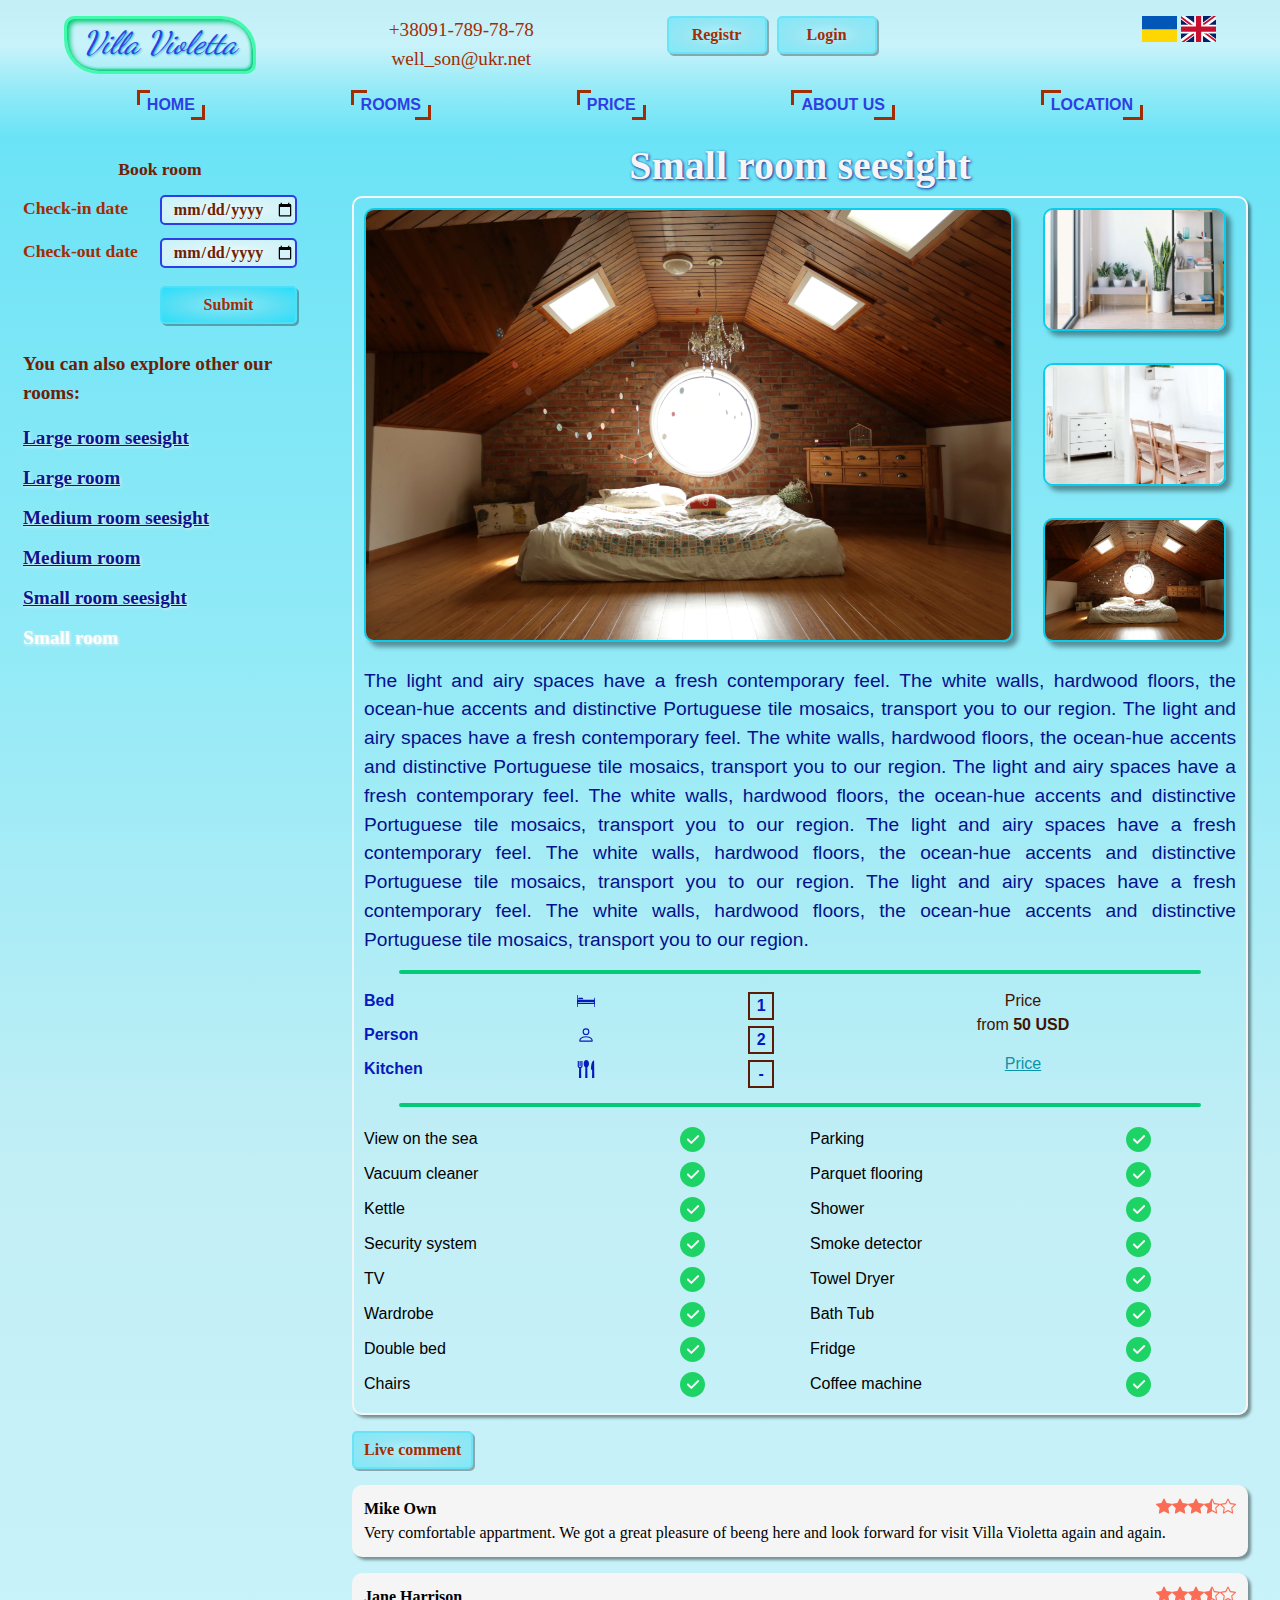
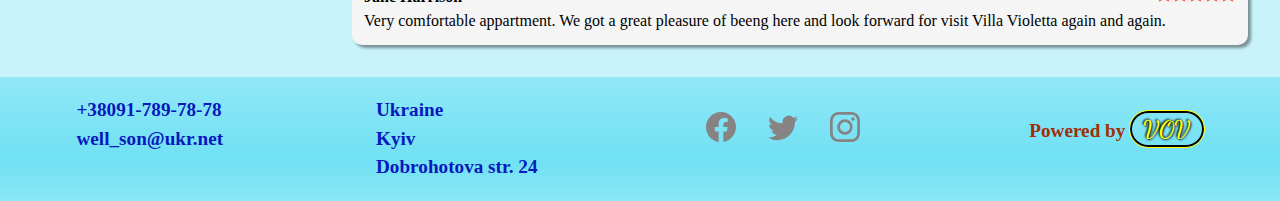
<file: src/room_S.html>
<!DOCTYPE html>
<html lang="en">
  <head>
    <meta charset="UTF-8" />
    <meta http-equiv="X-UA-Compatible" content="IE=edge" />
    <meta name="viewport" content="width=device-width, initial-scale=1.0" />
    <title>Small room Villa Violetta</title>
  </head>
  <link
    rel="stylesheet"
    href="https://stackpath.bootstrapcdn.com/font-awesome/4.7.0/css/font-awesome.min.css"
  />
  <link rel="stylesheet" href="styles_roomLMS.css" />
  <link rel="preconnect" href="https://fonts.googleapis.com" />
  <link rel="preconnect" href="https://fonts.gstatic.com" crossorigin />
  <link
    href="https://fonts.googleapis.com/css2?family=Dancing+Script:wght@400;500;600;700&family=Open+Sans:ital,wght@0,400;0,500;0,600;0,700;0,800;1,300;1,400;1,500;1,600;1,700;1,800&family=PT+Sans+Narrow&display=swap"
    rel="stylesheet"
  />
  <body>
    <nav>
      <div class="nav-header">
        <div class="nav-logo">
          <a href="../index.html"><p>Villa Violetta</p></a>
        </div>
        <div class="nav-contacts">
          <div class="nav-fhone">
            <a href="tel:+38091-789-78-78">+38091-789-78-78</a>
          </div>
          <div class="nav-mail">
            <a href="mailto:wellson@ukr.net">well_son@ukr.net</a>
          </div>
        </div>
        <div class="accaunt-block">
          <div class="accaunt-registr">
            <button type="button" class="btn registr-btn">Registr</button>
          </div>
          <div class="accaunt-sign">
            <button type="button" class="btn login-btn">Login</button>
          </div>
        </div>
        <div class="lang">
          <a href="">
            <svg
              width="35px"
              xmlns="http://www.w3.org/2000/svg"
              id="flag-icons-ua"
              viewBox="0 0 640 480"
            >
              <g fill-rule="evenodd" stroke-width="1pt">
                <path fill="gold" d="M0 0h640v480H0z" />
                <path fill="#0057b8" d="M0 0h640v240H0z" />
              </g></svg
          ></a>

          <a href=""
            ><svg
              xmlns="http://www.w3.org/2000/svg"
              id="flag-icons-gb"
              viewBox="0 0 640 480"
              width="35px"
            >
              <path fill="#012169" d="M0 0h640v480H0z" />
              <path
                fill="#FFF"
                d="m75 0 244 181L562 0h78v62L400 241l240 178v61h-80L320 301 81 480H0v-60l239-178L0 64V0h75z"
              />
              <path
                fill="#C8102E"
                d="m424 281 216 159v40L369 281h55zm-184 20 6 35L54 480H0l240-179zM640 0v3L391 191l2-44L590 0h50zM0 0l239 176h-60L0 42V0z"
              />
              <path
                fill="#FFF"
                d="M241 0v480h160V0H241zM0 160v160h640V160H0z"
              />
              <path
                fill="#C8102E"
                d="M0 193v96h640v-96H0zM273 0v480h96V0h-96z"
              />
            </svg>
          </a>
        </div>
      </div>
      <div class="nav-links">
        <ul class="menu-list">
          <i class="fa fa-times"></i>
          <a href="../index.html"
            ><li>
              <div class="linkborder-left"></div>
              HOME

              <div class="linkborder-right"></div></li
          ></a>
          <a href="rooms.html"
            ><li>
              <div class="linkborder-left"></div>
              ROOMS

              <div class="linkborder-right"></div></li
          ></a>
          <a href="price.html"
            ><li>
              <div class="linkborder-left"></div>
              PRICE

              <div class="linkborder-right"></div></li
          ></a>
          <a href="about.html"
            ><li>
              <div class="linkborder-left"></div>
              ABOUT US

              <div class="linkborder-right"></div></li
          ></a>
          <a href="location.html"
            ><li>
              <div class="linkborder-left"></div>
              LOCATION

              <div class="linkborder-right"></div></li
          ></a>
        </ul>
      </div>
      <i class="fa fa-bars"></i>
    </nav>
    <!--modal blocks-->
    <!--modal block registr-->
    <div class="modal-wrapper hidden modal-wrapper-registr">
      <div class="modal-block">
        <button type="button" class="close-icon">
          <i class="fa fa-times"></i>
        </button>
        <h2>REGISTRATION</h2>
        <form class="registr-form" action="">
          <label for="username">Username</label>
          <input
            name="username"
            type="text"
            class="username-input"
            placeholder="Enter your username"
            required
          />
          <label for="mail">Email adress</label>
          <input
            name="mail"
            type="email"
            class="mail-input"
            placeholder="Enter your email"
            required
          />
          <label for="password">Password</label>
          <input
            name="password"
            type="password"
            class="password"
            placeholder="Enter your password"
            required
          />
          <input class="btn" type="submit" value="REGISTR" />
          <p>Already have an accaunt?</p>
          <button type="button" class="btn login-btn">LOGIN</button>
        </form>
      </div>
    </div>
    <!--modal block login-->
    <div class="modal-wrapper hidden modal-wrapper-login">
      <div class="modal-block">
        <button type="button" class="close-icon">
          <i class="fa fa-times"></i>
        </button>
        <h2>LOGIN</h2>
        <form class="login-form" action="">
          <label for="mail">Email adress</label>
          <input
            name="mail"
            type="email"
            class="mail-input"
            placeholder="Enter your email"
            required
          />
          <label for="password">Password</label>
          <input
            name="password"
            type="password"
            class="password"
            placeholder="Enter your password"
            required
          />
          <a href="">I fotgot password</a>
          <input class="btn" type="submit" value="LOGIN" />
          <p>Don`t have an accaunt yet?</p>
          <button type="button" class="btn registr-btn">Registr now</button>
        </form>
      </div>
    </div>
    <!--modal block comment-->
    <div class="modal-wrapper hidden modal-wrapper-comment">
      <div class="modal-block">
        <button type="button" class="close-icon">
          <i class="fa fa-times"></i>
        </button>
        <button type="button" class="btn">LOGIN</button>
        <h2>Write your comment</h2>
        <form class="comment-form" action="">
          <div class="textarea">
            <textarea name="message" rows="10" cols="30" required></textarea>
          </div>

          <fieldset>
            <legend>Rating</legend>
            <div>
              <label for="rating10">10</label>
              <input
                name="rating"
                value="10"
                type="radio"
                id="rating10"
                checked
              />
            </div>
            <div>
              <label for="rating9">9</label>
              <input name="rating" value="9" type="radio" id="rating9" />
            </div>
            <div>
              <label for="rating8">8</label>
              <input name="rating" value="8" type="radio" id="rating8" />
            </div>
            <div>
              <label for="rating7">7</label>
              <input name="rating" value="7" type="radio" id="rating7" />
            </div>
            <div>
              <label for="rating6">6</label>
              <input name="rating" value="6" type="radio" id="rating9" />
            </div>
            <div>
              <label for="rating5">5</label>
              <input name="rating" value="5" type="radio" id="rating5" />
            </div>
            <div>
              <label for="rating4">4</label>
              <input name="rating" value="4" type="radio" id="rating4" />
            </div>
            <div>
              <label for="rating3">3</label>
              <input name="rating" value="3" type="radio" id="rating3" />
            </div>
            <div>
              <label for="rating2">2</label>
              <input name="rating" value="2" type="radio" id="rating2" />
            </div>
            <div>
              <label for="rating1">1</label>
              <input name="rating" value="1" type="radio" id="rating1" />
            </div>
          </fieldset>

          <input class="btn send-comment-btn" type="submit" value="SEND" />
        </form>
      </div>
    </div>
    <div class="modal-wrapper hidden modal-wrapper-comment-thanks">
      <div class="modal-block">
        <button type="button" class="close-icon">
          <i class="fa fa-times"></i>
        </button>
        <p>Thank you for your comment!</p>
      </div>
    </div>
    <!--main block-->
    <main>
      <div class="left-block">
        <!--search-room - form-->
        <form action="#" class="search-room">
          <p>Book room</p>
          <div class="search-room-infoblock">
            <label for="check-in-date">Check-in date</label>
            <input type="date" name="check-in-date" id="checkInDate" required />
          </div>
          <div class="search-room-infoblock">
            <label for="check-out-date">Check-out date</label>
            <input
              type="date"
              name="check-out-date"
              id="checkOutDate"
              required
            />
          </div>

          <input
            type="submit"
            id="submitSearchBtn"
            placeholder="Search"
            class="btn"
          />
        </form>
        <div class="other-rooms">
          <p>You can also explore other our rooms:</p>
          <ul>
            <li>
              <a href="room_LS.html">Large room seesight</a>
            </li>
            <li>
              <a href="room_L.html">Large room</a>
            </li>
            <li>
              <a href="room_MS.html">Medium room seesight</a>
            </li>
            <li>
              <a href="room_M.html">Medium room</a>
            </li>
            <li>
              <a href="room_SS.html">Small room seesight</a>
            </li>
            <li class="active-link">
              <a href="room_S.html">Small room</a>
            </li>
          </ul>
        </div>
      </div>
      <!----- room - block ---->
      <div class="room-block">
        <h1>Small room seesight</h1>
        <div class="room-img-descr">
          <div class="room-images">
            <div class="room-main-img">
              <img src="../images/roomS1.jpg" alt="Large room seesight foto" />
            </div>
            <div class="room-addition-img-block">
              <img
                src="../images/roomS2.jpg"
                alt="Large room seesight foto"
                class="room-addition-img"
              />
              <img
                src="../images/roomS3.jpg"
                alt="Large room seesight foto"
                class="room-addition-img"
              />
              <img
                src="../images/roomS1.jpg"
                alt="Large room seesight foto"
                class="room-addition-img"
              />
            </div>
          </div>

          <p class="card-descr">
            The light and airy spaces have a fresh contemporary feel. The white
            walls, hardwood floors, the ocean-hue accents and distinctive
            Portuguese tile mosaics, transport you to our region. The light and
            airy spaces have a fresh contemporary feel. The white walls,
            hardwood floors, the ocean-hue accents and distinctive Portuguese
            tile mosaics, transport you to our region.
            <span class="card-descr-forlarge">
              The light and airy spaces have a fresh contemporary feel. The
              white walls, hardwood floors, the ocean-hue accents and
              distinctive Portuguese tile mosaics, transport you to our region.
              The light and airy spaces have a fresh contemporary feel. The
              white walls, hardwood floors, the ocean-hue accents and
              distinctive Portuguese tile mosaics, transport you to our region.
              The light and airy spaces have a fresh contemporary feel. The
              white walls, hardwood floors, the ocean-hue accents and
              distinctive Portuguese tile mosaics, transport you to our
              region.</span
            >
          </p>
          <div class="div-line"></div>
          <div class="card-addinfo">
            <div class="card-top-addinfo">
              <div class="card-guests">
                <div class="card-bed">
                  <div>Bed</div>
                  <div class="svg-info-block">
                    <svg
                      version="1.1"
                      id="Capa_1"
                      xmlns="http://www.w3.org/2000/svg"
                      xmlns:xlink="http://www.w3.org/1999/xlink"
                      x="0px"
                      y="0px"
                      viewBox="0 0 481.827 481.827"
                      style="enable-background: new 0 0 481.827 481.827"
                      xml:space="preserve"
                      fill="currentColor"
                      width="18"
                      height="18"
                    >
                      <path
                        d="M471.827,153.109c-5.523,0-10,4.478-10,10v44.618c-0.208-0.01-0.413-0.031-0.623-0.031H20.371
		c-0.125,0-0.247,0.016-0.371,0.02V87.064c0-5.522-4.477-10-10-10c-5.523,0-10,4.478-10,10v307.699c0,5.522,4.477,10,10,10
		c5.523,0,10-4.478,10-10v-72.355c0.124,0.004,0.246,0.02,0.371,0.02h440.833c0.21,0,0.415-0.021,0.623-0.031v72.366
		c0,5.522,4.477,10,10,10c5.523,0,10-4.478,10-10V163.109C481.827,157.586,477.35,153.109,471.827,153.109z M444.701,292.59H36.874
		c-5.523,0-10-4.478-10-10s4.477-10,10-10h407.827c5.523,0,10,4.478,10,10S450.224,292.59,444.701,292.59z"
                      />
                      <path
                        d="M165.125,180.988c0-15.464-12.536-28-28-28h-78c-15.464,0-28,12.536-28,28v15h134V180.988z"
                      />
                    </svg>

                    <div class="card-bed-amount"><p>1</p></div>
                  </div>
                </div>
                <div class="card-person">
                  <div>Person</div>
                  <div class="svg-info-block">
                    <svg
                      xmlns="http://www.w3.org/2000/svg"
                      width="18"
                      height="18"
                      fill="currentColor"
                      class="bi bi-person"
                      viewBox="0 0 16 16"
                    >
                      <path
                        d="M8 8a3 3 0 1 0 0-6 3 3 0 0 0 0 6zm2-3a2 2 0 1 1-4 0 2 2 0 0 1 4 0zm4 8c0 1-1 1-1 1H3s-1 0-1-1 1-4 6-4 6 3 6 4zm-1-.004c-.001-.246-.154-.986-.832-1.664C11.516 10.68 10.289 10 8 10c-2.29 0-3.516.68-4.168 1.332-.678.678-.83 1.418-.832 1.664h10z"
                      />
                    </svg>
                    <div class="card-person-amount"><p>2</p></div>
                  </div>
                </div>
                <div class="card-kitchen">
                  <div>Kitchen</div>
                  <div class="svg-info-block">
                    <svg
                      version="1.1"
                      id="Layer_1"
                      xmlns="http://www.w3.org/2000/svg"
                      xmlns:xlink="http://www.w3.org/1999/xlink"
                      x="0px"
                      y="0px"
                      width="18"
                      height="18"
                      fill="currentColor"
                      viewBox="0 0 512 512"
                      style="enable-background: new 0 0 512 512"
                      xml:space="preserve"
                    >
                      <path
                        d="M341.18,105.613C341.18,47.284,307.275,0,265.453,0s-75.727,47.284-75.727,105.613c0,44.467,19.714,82.488,47.609,98.061
			L233.091,512h64.724l-4.244-308.325C321.465,188.102,341.18,150.081,341.18,105.613z"
                      />
                      <path
                        d="M123.285,28.141v149.557h-0.001c0,6.866-4.512,13.005-10.926,15.139H64.141c-6.413-2.134-10.926-8.272-10.926-15.139
			V28.141H19.824v149.557c0,23.209,15.8,42.995,38.421,48.117l1.577,0.357L55.889,512h64.723l-3.935-285.826l1.577-0.357
			c22.621-5.122,38.421-24.909,38.421-48.117V28.141H123.285z"
                      />
                      <rect
                        x="71.558"
                        y="28.141"
                        width="33.391"
                        height="141.056"
                      />
                      <path
                        d="M492.176,512l-5.368-499.666c0,0-88.024-12.334-88.024,251.699l31.719,26.404L427.453,512H492.176z"
                      />
                    </svg>
                    <div class="card-kitchen-amount"><p>-</p></div>
                  </div>
                </div>
              </div>
              <div class="card-price">
                <p>
                  Price <br />
                  from <span>50 USD</span>
                </p>
                <a href="price.html">Price</a>
              </div>
            </div>
            <div class="div-line"></div>
            <form action="#" class="search-room">
              <p>Book room</p>
              <div class="search-room-infoblock">
                <label for="check-in-date">Check-in date</label>
                <input
                  type="date"
                  name="check-in-date"
                  id="checkInDate"
                  required
                />
              </div>
              <div class="search-room-infoblock">
                <label for="check-out-date">Check-out date</label>
                <input
                  type="date"
                  name="check-out-date"
                  id="checkOutDate"
                  required
                />
              </div>

              <input
                type="submit"
                id="submitSearchBtn"
                placeholder="Search"
                class="btn"
              />
            </form>
            <div class="div-line"></div>
            <div class="card-bottom-addinfo">
              <div class="card-bottom-item">
                <p>View on the sea</p>
                <svg
                  xmlns="http://www.w3.org/2000/svg"
                  height="25px"
                  viewBox="0 0 512 512"
                  width="25px"
                >
                  <path
                    d="m256 0c-141.164062 0-256 114.835938-256 256s114.835938 256 256 256 256-114.835938 256-256-114.835938-256-256-256zm0 0"
                    fill="#2196f3"
                    style="fill: #1ed366"
                  ></path>
                  <path
                    d="m385.75 201.75-138.667969 138.664062c-4.160156 4.160157-9.621093 6.253907-15.082031 6.253907s-10.921875-2.09375-15.082031-6.253907l-69.332031-69.332031c-8.34375-8.339843-8.34375-21.824219 0-30.164062 8.339843-8.34375 21.820312-8.34375 30.164062 0l54.25 54.25 123.585938-123.582031c8.339843-8.34375 21.820312-8.34375 30.164062 0 8.339844 8.339843 8.339844 21.820312 0 30.164062zm0 0"
                    fill="#fafafa"
                  ></path>
                </svg>
              </div>
              <div class="card-bottom-item">
                <p>Parking</p>
                <svg
                  xmlns="http://www.w3.org/2000/svg"
                  height="25px"
                  viewBox="0 0 512 512"
                  width="25px"
                >
                  <path
                    d="m256 0c-141.164062 0-256 114.835938-256 256s114.835938 256 256 256 256-114.835938 256-256-114.835938-256-256-256zm0 0"
                    fill="#2196f3"
                    style="fill: #1ed366"
                  ></path>
                  <path
                    d="m385.75 201.75-138.667969 138.664062c-4.160156 4.160157-9.621093 6.253907-15.082031 6.253907s-10.921875-2.09375-15.082031-6.253907l-69.332031-69.332031c-8.34375-8.339843-8.34375-21.824219 0-30.164062 8.339843-8.34375 21.820312-8.34375 30.164062 0l54.25 54.25 123.585938-123.582031c8.339843-8.34375 21.820312-8.34375 30.164062 0 8.339844 8.339843 8.339844 21.820312 0 30.164062zm0 0"
                    fill="#fafafa"
                  ></path>
                </svg>
              </div>
              <div class="card-bottom-item">
                <p>Vacuum cleaner</p>
                <svg
                  xmlns="http://www.w3.org/2000/svg"
                  height="25px"
                  viewBox="0 0 512 512"
                  width="25px"
                >
                  <path
                    d="m256 0c-141.164062 0-256 114.835938-256 256s114.835938 256 256 256 256-114.835938 256-256-114.835938-256-256-256zm0 0"
                    fill="#2196f3"
                    style="fill: #1ed366"
                  ></path>
                  <path
                    d="m385.75 201.75-138.667969 138.664062c-4.160156 4.160157-9.621093 6.253907-15.082031 6.253907s-10.921875-2.09375-15.082031-6.253907l-69.332031-69.332031c-8.34375-8.339843-8.34375-21.824219 0-30.164062 8.339843-8.34375 21.820312-8.34375 30.164062 0l54.25 54.25 123.585938-123.582031c8.339843-8.34375 21.820312-8.34375 30.164062 0 8.339844 8.339843 8.339844 21.820312 0 30.164062zm0 0"
                    fill="#fafafa"
                  ></path>
                </svg>
              </div>
              <div class="card-bottom-item">
                <p>Parquet flooring</p>
                <svg
                  xmlns="http://www.w3.org/2000/svg"
                  height="25px"
                  viewBox="0 0 512 512"
                  width="25px"
                >
                  <path
                    d="m256 0c-141.164062 0-256 114.835938-256 256s114.835938 256 256 256 256-114.835938 256-256-114.835938-256-256-256zm0 0"
                    fill="#2196f3"
                    style="fill: #1ed366"
                  ></path>
                  <path
                    d="m385.75 201.75-138.667969 138.664062c-4.160156 4.160157-9.621093 6.253907-15.082031 6.253907s-10.921875-2.09375-15.082031-6.253907l-69.332031-69.332031c-8.34375-8.339843-8.34375-21.824219 0-30.164062 8.339843-8.34375 21.820312-8.34375 30.164062 0l54.25 54.25 123.585938-123.582031c8.339843-8.34375 21.820312-8.34375 30.164062 0 8.339844 8.339843 8.339844 21.820312 0 30.164062zm0 0"
                    fill="#fafafa"
                  ></path>
                </svg>
              </div>
              <div class="card-bottom-item">
                <p>Kettle</p>
                <svg
                  xmlns="http://www.w3.org/2000/svg"
                  height="25px"
                  viewBox="0 0 512 512"
                  width="25px"
                >
                  <path
                    d="m256 0c-141.164062 0-256 114.835938-256 256s114.835938 256 256 256 256-114.835938 256-256-114.835938-256-256-256zm0 0"
                    fill="#2196f3"
                    style="fill: #1ed366"
                  ></path>
                  <path
                    d="m385.75 201.75-138.667969 138.664062c-4.160156 4.160157-9.621093 6.253907-15.082031 6.253907s-10.921875-2.09375-15.082031-6.253907l-69.332031-69.332031c-8.34375-8.339843-8.34375-21.824219 0-30.164062 8.339843-8.34375 21.820312-8.34375 30.164062 0l54.25 54.25 123.585938-123.582031c8.339843-8.34375 21.820312-8.34375 30.164062 0 8.339844 8.339843 8.339844 21.820312 0 30.164062zm0 0"
                    fill="#fafafa"
                  ></path>
                </svg>
              </div>
              <div class="card-bottom-item">
                <p>Shower</p>
                <svg
                  xmlns="http://www.w3.org/2000/svg"
                  height="25px"
                  viewBox="0 0 512 512"
                  width="25px"
                >
                  <path
                    d="m256 0c-141.164062 0-256 114.835938-256 256s114.835938 256 256 256 256-114.835938 256-256-114.835938-256-256-256zm0 0"
                    fill="#2196f3"
                    style="fill: #1ed366"
                  ></path>
                  <path
                    d="m385.75 201.75-138.667969 138.664062c-4.160156 4.160157-9.621093 6.253907-15.082031 6.253907s-10.921875-2.09375-15.082031-6.253907l-69.332031-69.332031c-8.34375-8.339843-8.34375-21.824219 0-30.164062 8.339843-8.34375 21.820312-8.34375 30.164062 0l54.25 54.25 123.585938-123.582031c8.339843-8.34375 21.820312-8.34375 30.164062 0 8.339844 8.339843 8.339844 21.820312 0 30.164062zm0 0"
                    fill="#fafafa"
                  ></path>
                </svg>
              </div>
              <div class="card-bottom-item">
                <p>Security system</p>
                <svg
                  xmlns="http://www.w3.org/2000/svg"
                  height="25px"
                  viewBox="0 0 512 512"
                  width="25px"
                >
                  <path
                    d="m256 0c-141.164062 0-256 114.835938-256 256s114.835938 256 256 256 256-114.835938 256-256-114.835938-256-256-256zm0 0"
                    fill="#2196f3"
                    style="fill: #1ed366"
                  ></path>
                  <path
                    d="m385.75 201.75-138.667969 138.664062c-4.160156 4.160157-9.621093 6.253907-15.082031 6.253907s-10.921875-2.09375-15.082031-6.253907l-69.332031-69.332031c-8.34375-8.339843-8.34375-21.824219 0-30.164062 8.339843-8.34375 21.820312-8.34375 30.164062 0l54.25 54.25 123.585938-123.582031c8.339843-8.34375 21.820312-8.34375 30.164062 0 8.339844 8.339843 8.339844 21.820312 0 30.164062zm0 0"
                    fill="#fafafa"
                  ></path>
                </svg>
              </div>
              <div class="card-bottom-item">
                <p>Smoke detector</p>
                <svg
                  xmlns="http://www.w3.org/2000/svg"
                  height="25px"
                  viewBox="0 0 512 512"
                  width="25px"
                >
                  <path
                    d="m256 0c-141.164062 0-256 114.835938-256 256s114.835938 256 256 256 256-114.835938 256-256-114.835938-256-256-256zm0 0"
                    fill="#2196f3"
                    style="fill: #1ed366"
                  ></path>
                  <path
                    d="m385.75 201.75-138.667969 138.664062c-4.160156 4.160157-9.621093 6.253907-15.082031 6.253907s-10.921875-2.09375-15.082031-6.253907l-69.332031-69.332031c-8.34375-8.339843-8.34375-21.824219 0-30.164062 8.339843-8.34375 21.820312-8.34375 30.164062 0l54.25 54.25 123.585938-123.582031c8.339843-8.34375 21.820312-8.34375 30.164062 0 8.339844 8.339843 8.339844 21.820312 0 30.164062zm0 0"
                    fill="#fafafa"
                  ></path>
                </svg>
              </div>
              <div class="card-bottom-item">
                <p>TV</p>
                <svg
                  xmlns="http://www.w3.org/2000/svg"
                  height="25px"
                  viewBox="0 0 512 512"
                  width="25px"
                >
                  <path
                    d="m256 0c-141.164062 0-256 114.835938-256 256s114.835938 256 256 256 256-114.835938 256-256-114.835938-256-256-256zm0 0"
                    fill="#2196f3"
                    style="fill: #1ed366"
                  ></path>
                  <path
                    d="m385.75 201.75-138.667969 138.664062c-4.160156 4.160157-9.621093 6.253907-15.082031 6.253907s-10.921875-2.09375-15.082031-6.253907l-69.332031-69.332031c-8.34375-8.339843-8.34375-21.824219 0-30.164062 8.339843-8.34375 21.820312-8.34375 30.164062 0l54.25 54.25 123.585938-123.582031c8.339843-8.34375 21.820312-8.34375 30.164062 0 8.339844 8.339843 8.339844 21.820312 0 30.164062zm0 0"
                    fill="#fafafa"
                  ></path>
                </svg>
              </div>
              <div class="card-bottom-item">
                <p>Towel Dryer</p>
                <svg
                  xmlns="http://www.w3.org/2000/svg"
                  height="25px"
                  viewBox="0 0 512 512"
                  width="25px"
                >
                  <path
                    d="m256 0c-141.164062 0-256 114.835938-256 256s114.835938 256 256 256 256-114.835938 256-256-114.835938-256-256-256zm0 0"
                    fill="#2196f3"
                    style="fill: #1ed366"
                  ></path>
                  <path
                    d="m385.75 201.75-138.667969 138.664062c-4.160156 4.160157-9.621093 6.253907-15.082031 6.253907s-10.921875-2.09375-15.082031-6.253907l-69.332031-69.332031c-8.34375-8.339843-8.34375-21.824219 0-30.164062 8.339843-8.34375 21.820312-8.34375 30.164062 0l54.25 54.25 123.585938-123.582031c8.339843-8.34375 21.820312-8.34375 30.164062 0 8.339844 8.339843 8.339844 21.820312 0 30.164062zm0 0"
                    fill="#fafafa"
                  ></path>
                </svg>
              </div>
              <div class="card-bottom-item">
                <p>Wardrobe</p>
                <svg
                  xmlns="http://www.w3.org/2000/svg"
                  height="25px"
                  viewBox="0 0 512 512"
                  width="25px"
                >
                  <path
                    d="m256 0c-141.164062 0-256 114.835938-256 256s114.835938 256 256 256 256-114.835938 256-256-114.835938-256-256-256zm0 0"
                    fill="#2196f3"
                    style="fill: #1ed366"
                  ></path>
                  <path
                    d="m385.75 201.75-138.667969 138.664062c-4.160156 4.160157-9.621093 6.253907-15.082031 6.253907s-10.921875-2.09375-15.082031-6.253907l-69.332031-69.332031c-8.34375-8.339843-8.34375-21.824219 0-30.164062 8.339843-8.34375 21.820312-8.34375 30.164062 0l54.25 54.25 123.585938-123.582031c8.339843-8.34375 21.820312-8.34375 30.164062 0 8.339844 8.339843 8.339844 21.820312 0 30.164062zm0 0"
                    fill="#fafafa"
                  ></path>
                </svg>
              </div>
              <div class="card-bottom-item">
                <p>Bath Tub</p>
                <svg
                  xmlns="http://www.w3.org/2000/svg"
                  height="25px"
                  viewBox="0 0 512 512"
                  width="25px"
                >
                  <path
                    d="m256 0c-141.164062 0-256 114.835938-256 256s114.835938 256 256 256 256-114.835938 256-256-114.835938-256-256-256zm0 0"
                    fill="#2196f3"
                    style="fill: #1ed366"
                  ></path>
                  <path
                    d="m385.75 201.75-138.667969 138.664062c-4.160156 4.160157-9.621093 6.253907-15.082031 6.253907s-10.921875-2.09375-15.082031-6.253907l-69.332031-69.332031c-8.34375-8.339843-8.34375-21.824219 0-30.164062 8.339843-8.34375 21.820312-8.34375 30.164062 0l54.25 54.25 123.585938-123.582031c8.339843-8.34375 21.820312-8.34375 30.164062 0 8.339844 8.339843 8.339844 21.820312 0 30.164062zm0 0"
                    fill="#fafafa"
                  ></path>
                </svg>
              </div>
              <div class="card-bottom-item">
                <p>Double bed</p>
                <svg
                  xmlns="http://www.w3.org/2000/svg"
                  height="25px"
                  viewBox="0 0 512 512"
                  width="25px"
                >
                  <path
                    d="m256 0c-141.164062 0-256 114.835938-256 256s114.835938 256 256 256 256-114.835938 256-256-114.835938-256-256-256zm0 0"
                    fill="#2196f3"
                    style="fill: #1ed366"
                  ></path>
                  <path
                    d="m385.75 201.75-138.667969 138.664062c-4.160156 4.160157-9.621093 6.253907-15.082031 6.253907s-10.921875-2.09375-15.082031-6.253907l-69.332031-69.332031c-8.34375-8.339843-8.34375-21.824219 0-30.164062 8.339843-8.34375 21.820312-8.34375 30.164062 0l54.25 54.25 123.585938-123.582031c8.339843-8.34375 21.820312-8.34375 30.164062 0 8.339844 8.339843 8.339844 21.820312 0 30.164062zm0 0"
                    fill="#fafafa"
                  ></path>
                </svg>
              </div>
              <div class="card-bottom-item">
                <p>Fridge</p>
                <svg
                  xmlns="http://www.w3.org/2000/svg"
                  height="25px"
                  viewBox="0 0 512 512"
                  width="25px"
                >
                  <path
                    d="m256 0c-141.164062 0-256 114.835938-256 256s114.835938 256 256 256 256-114.835938 256-256-114.835938-256-256-256zm0 0"
                    fill="#2196f3"
                    style="fill: #1ed366"
                  ></path>
                  <path
                    d="m385.75 201.75-138.667969 138.664062c-4.160156 4.160157-9.621093 6.253907-15.082031 6.253907s-10.921875-2.09375-15.082031-6.253907l-69.332031-69.332031c-8.34375-8.339843-8.34375-21.824219 0-30.164062 8.339843-8.34375 21.820312-8.34375 30.164062 0l54.25 54.25 123.585938-123.582031c8.339843-8.34375 21.820312-8.34375 30.164062 0 8.339844 8.339843 8.339844 21.820312 0 30.164062zm0 0"
                    fill="#fafafa"
                  ></path>
                </svg>
              </div>
              <div class="card-bottom-item">
                <p>Chairs</p>
                <svg
                  xmlns="http://www.w3.org/2000/svg"
                  height="25px"
                  viewBox="0 0 512 512"
                  width="25px"
                >
                  <path
                    d="m256 0c-141.164062 0-256 114.835938-256 256s114.835938 256 256 256 256-114.835938 256-256-114.835938-256-256-256zm0 0"
                    fill="#2196f3"
                    style="fill: #1ed366"
                  ></path>
                  <path
                    d="m385.75 201.75-138.667969 138.664062c-4.160156 4.160157-9.621093 6.253907-15.082031 6.253907s-10.921875-2.09375-15.082031-6.253907l-69.332031-69.332031c-8.34375-8.339843-8.34375-21.824219 0-30.164062 8.339843-8.34375 21.820312-8.34375 30.164062 0l54.25 54.25 123.585938-123.582031c8.339843-8.34375 21.820312-8.34375 30.164062 0 8.339844 8.339843 8.339844 21.820312 0 30.164062zm0 0"
                    fill="#fafafa"
                  ></path>
                </svg>
              </div>
              <div class="card-bottom-item">
                <p>Coffee machine</p>
                <svg
                  xmlns="http://www.w3.org/2000/svg"
                  height="25px"
                  viewBox="0 0 512 512"
                  width="25px"
                >
                  <path
                    d="m256 0c-141.164062 0-256 114.835938-256 256s114.835938 256 256 256 256-114.835938 256-256-114.835938-256-256-256zm0 0"
                    fill="#2196f3"
                    style="fill: #1ed366"
                  ></path>
                  <path
                    d="m385.75 201.75-138.667969 138.664062c-4.160156 4.160157-9.621093 6.253907-15.082031 6.253907s-10.921875-2.09375-15.082031-6.253907l-69.332031-69.332031c-8.34375-8.339843-8.34375-21.824219 0-30.164062 8.339843-8.34375 21.820312-8.34375 30.164062 0l54.25 54.25 123.585938-123.582031c8.339843-8.34375 21.820312-8.34375 30.164062 0 8.339844 8.339843 8.339844 21.820312 0 30.164062zm0 0"
                    fill="#fafafa"
                  ></path>
                </svg>
              </div>
            </div>
          </div>
        </div>
        <button type="button" class="comment-btn btn">Live comment</button>
        <div class="comments-wrapper">
          <div class="comment-block">
            <div class="top-comment-block">
              <h5>Mike Own</h5>
              <div class="rating">
                <svg
                  xmlns="http://www.w3.org/2000/svg"
                  width="16"
                  height="16"
                  fill="currentColor"
                  class="bi bi-star-fill"
                  viewBox="0 0 16 16"
                >
                  <path
                    d="M3.612 15.443c-.386.198-.824-.149-.746-.592l.83-4.73L.173 6.765c-.329-.314-.158-.888.283-.95l4.898-.696L7.538.792c.197-.39.73-.39.927 0l2.184 4.327 4.898.696c.441.062.612.636.282.95l-3.522 3.356.83 4.73c.078.443-.36.79-.746.592L8 13.187l-4.389 2.256z"
                  /></svg
                ><svg
                  xmlns="http://www.w3.org/2000/svg"
                  width="16"
                  height="16"
                  fill="currentColor"
                  class="bi bi-star-fill"
                  viewBox="0 0 16 16"
                >
                  <path
                    d="M3.612 15.443c-.386.198-.824-.149-.746-.592l.83-4.73L.173 6.765c-.329-.314-.158-.888.283-.95l4.898-.696L7.538.792c.197-.39.73-.39.927 0l2.184 4.327 4.898.696c.441.062.612.636.282.95l-3.522 3.356.83 4.73c.078.443-.36.79-.746.592L8 13.187l-4.389 2.256z"
                  /></svg
                ><svg
                  xmlns="http://www.w3.org/2000/svg"
                  width="16"
                  height="16"
                  fill="currentColor"
                  class="bi bi-star-fill"
                  viewBox="0 0 16 16"
                >
                  <path
                    d="M3.612 15.443c-.386.198-.824-.149-.746-.592l.83-4.73L.173 6.765c-.329-.314-.158-.888.283-.95l4.898-.696L7.538.792c.197-.39.73-.39.927 0l2.184 4.327 4.898.696c.441.062.612.636.282.95l-3.522 3.356.83 4.73c.078.443-.36.79-.746.592L8 13.187l-4.389 2.256z"
                  /></svg
                ><svg
                  xmlns="http://www.w3.org/2000/svg"
                  width="16"
                  height="16"
                  fill="currentColor"
                  class="bi bi-star-half"
                  viewBox="0 0 16 16"
                >
                  <path
                    d="M5.354 5.119 7.538.792A.516.516 0 0 1 8 .5c.183 0 .366.097.465.292l2.184 4.327 4.898.696A.537.537 0 0 1 16 6.32a.548.548 0 0 1-.17.445l-3.523 3.356.83 4.73c.078.443-.36.79-.746.592L8 13.187l-4.389 2.256a.52.52 0 0 1-.146.05c-.342.06-.668-.254-.6-.642l.83-4.73L.173 6.765a.55.55 0 0 1-.172-.403.58.58 0 0 1 .085-.302.513.513 0 0 1 .37-.245l4.898-.696zM8 12.027a.5.5 0 0 1 .232.056l3.686 1.894-.694-3.957a.565.565 0 0 1 .162-.505l2.907-2.77-4.052-.576a.525.525 0 0 1-.393-.288L8.001 2.223 8 2.226v9.8z"
                  /></svg
                ><svg
                  xmlns="http://www.w3.org/2000/svg"
                  width="16"
                  height="16"
                  fill="currentColor"
                  class="bi bi-star"
                  viewBox="0 0 16 16"
                >
                  <path
                    d="M2.866 14.85c-.078.444.36.791.746.593l4.39-2.256 4.389 2.256c.386.198.824-.149.746-.592l-.83-4.73 3.522-3.356c.33-.314.16-.888-.282-.95l-4.898-.696L8.465.792a.513.513 0 0 0-.927 0L5.354 5.12l-4.898.696c-.441.062-.612.636-.283.95l3.523 3.356-.83 4.73zm4.905-2.767-3.686 1.894.694-3.957a.565.565 0 0 0-.163-.505L1.71 6.745l4.052-.576a.525.525 0 0 0 .393-.288L8 2.223l1.847 3.658a.525.525 0 0 0 .393.288l4.052.575-2.906 2.77a.565.565 0 0 0-.163.506l.694 3.957-3.686-1.894a.503.503 0 0 0-.461 0z"
                  />
                </svg>
              </div>
            </div>
            <p>
              Very comfortable appartment. We got a great pleasure of beeng here
              and look forward for visit Villa Violetta again and again.
            </p>
          </div>
          <div class="comment-block">
            <div class="top-comment-block">
              <h5>Jane Harrison</h5>
              <div class="rating">
                <svg
                  xmlns="http://www.w3.org/2000/svg"
                  width="16"
                  height="16"
                  fill="currentColor"
                  class="bi bi-star-fill"
                  viewBox="0 0 16 16"
                >
                  <path
                    d="M3.612 15.443c-.386.198-.824-.149-.746-.592l.83-4.73L.173 6.765c-.329-.314-.158-.888.283-.95l4.898-.696L7.538.792c.197-.39.73-.39.927 0l2.184 4.327 4.898.696c.441.062.612.636.282.95l-3.522 3.356.83 4.73c.078.443-.36.79-.746.592L8 13.187l-4.389 2.256z"
                  /></svg
                ><svg
                  xmlns="http://www.w3.org/2000/svg"
                  width="16"
                  height="16"
                  fill="currentColor"
                  class="bi bi-star-fill"
                  viewBox="0 0 16 16"
                >
                  <path
                    d="M3.612 15.443c-.386.198-.824-.149-.746-.592l.83-4.73L.173 6.765c-.329-.314-.158-.888.283-.95l4.898-.696L7.538.792c.197-.39.73-.39.927 0l2.184 4.327 4.898.696c.441.062.612.636.282.95l-3.522 3.356.83 4.73c.078.443-.36.79-.746.592L8 13.187l-4.389 2.256z"
                  /></svg
                ><svg
                  xmlns="http://www.w3.org/2000/svg"
                  width="16"
                  height="16"
                  fill="currentColor"
                  class="bi bi-star-fill"
                  viewBox="0 0 16 16"
                >
                  <path
                    d="M3.612 15.443c-.386.198-.824-.149-.746-.592l.83-4.73L.173 6.765c-.329-.314-.158-.888.283-.95l4.898-.696L7.538.792c.197-.39.73-.39.927 0l2.184 4.327 4.898.696c.441.062.612.636.282.95l-3.522 3.356.83 4.73c.078.443-.36.79-.746.592L8 13.187l-4.389 2.256z"
                  /></svg
                ><svg
                  xmlns="http://www.w3.org/2000/svg"
                  width="16"
                  height="16"
                  fill="currentColor"
                  class="bi bi-star-half"
                  viewBox="0 0 16 16"
                >
                  <path
                    d="M5.354 5.119 7.538.792A.516.516 0 0 1 8 .5c.183 0 .366.097.465.292l2.184 4.327 4.898.696A.537.537 0 0 1 16 6.32a.548.548 0 0 1-.17.445l-3.523 3.356.83 4.73c.078.443-.36.79-.746.592L8 13.187l-4.389 2.256a.52.52 0 0 1-.146.05c-.342.06-.668-.254-.6-.642l.83-4.73L.173 6.765a.55.55 0 0 1-.172-.403.58.58 0 0 1 .085-.302.513.513 0 0 1 .37-.245l4.898-.696zM8 12.027a.5.5 0 0 1 .232.056l3.686 1.894-.694-3.957a.565.565 0 0 1 .162-.505l2.907-2.77-4.052-.576a.525.525 0 0 1-.393-.288L8.001 2.223 8 2.226v9.8z"
                  /></svg
                ><svg
                  xmlns="http://www.w3.org/2000/svg"
                  width="16"
                  height="16"
                  fill="currentColor"
                  class="bi bi-star"
                  viewBox="0 0 16 16"
                >
                  <path
                    d="M2.866 14.85c-.078.444.36.791.746.593l4.39-2.256 4.389 2.256c.386.198.824-.149.746-.592l-.83-4.73 3.522-3.356c.33-.314.16-.888-.282-.95l-4.898-.696L8.465.792a.513.513 0 0 0-.927 0L5.354 5.12l-4.898.696c-.441.062-.612.636-.283.95l3.523 3.356-.83 4.73zm4.905-2.767-3.686 1.894.694-3.957a.565.565 0 0 0-.163-.505L1.71 6.745l4.052-.576a.525.525 0 0 0 .393-.288L8 2.223l1.847 3.658a.525.525 0 0 0 .393.288l4.052.575-2.906 2.77a.565.565 0 0 0-.163.506l.694 3.957-3.686-1.894a.503.503 0 0 0-.461 0z"
                  />
                </svg>
              </div>
            </div>
            <p>
              Very comfortable appartment. We got a great pleasure of beeng here
              and look forward for visit Villa Violetta again and again.
            </p>
          </div>
        </div>
      </div>
    </main>
    <!---------Footer--------->
    <footer>
      <div class="footer-contacts">
        <div class="nav-fhone">
          <a href="tel:+38091-789-78-78">+38091-789-78-78</a>
        </div>
        <div class="nav-mail">
          <a href="mailto:wellson@ukr.net">well_son@ukr.net</a>
        </div>
      </div>
      <div class="footer-adress">
        <p>
          Ukraine <br />
          Kyiv <br />
          Dobrohotova str. 24
        </p>
      </div>
      <div class="footer-icons">
        <div>
          <a href="">
            <svg
              xmlns="http://www.w3.org/2000/svg"
              fill="currentColor"
              class="bi bi-facebook"
              viewBox="0 0 16 16"
            >
              <path
                d="M16 8.049c0-4.446-3.582-8.05-8-8.05C3.58 0-.002 3.603-.002 8.05c0 4.017 2.926 7.347 6.75 7.951v-5.625h-2.03V8.05H6.75V6.275c0-2.017 1.195-3.131 3.022-3.131.876 0 1.791.157 1.791.157v1.98h-1.009c-.993 0-1.303.621-1.303 1.258v1.51h2.218l-.354 2.326H9.25V16c3.824-.604 6.75-3.934 6.75-7.951z"
              /></svg
          ></a>
        </div>
        <div>
          <a href="">
            <svg
              xmlns="http://www.w3.org/2000/svg"
              fill="currentColor"
              class="bi bi-twitter"
              viewBox="0 0 16 16"
            >
              <path
                d="M5.026 15c6.038 0 9.341-5.003 9.341-9.334 0-.14 0-.282-.006-.422A6.685 6.685 0 0 0 16 3.542a6.658 6.658 0 0 1-1.889.518 3.301 3.301 0 0 0 1.447-1.817 6.533 6.533 0 0 1-2.087.793A3.286 3.286 0 0 0 7.875 6.03a9.325 9.325 0 0 1-6.767-3.429 3.289 3.289 0 0 0 1.018 4.382A3.323 3.323 0 0 1 .64 6.575v.045a3.288 3.288 0 0 0 2.632 3.218 3.203 3.203 0 0 1-.865.115 3.23 3.23 0 0 1-.614-.057 3.283 3.283 0 0 0 3.067 2.277A6.588 6.588 0 0 1 .78 13.58a6.32 6.32 0 0 1-.78-.045A9.344 9.344 0 0 0 5.026 15z"
              /></svg
          ></a>
        </div>
        <div>
          <a href="">
            <svg
              xmlns="http://www.w3.org/2000/svg"
              fill="currentColor"
              class="bi bi-instagram"
              viewBox="0 0 16 16"
            >
              <path
                d="M8 0C5.829 0 5.556.01 4.703.048 3.85.088 3.269.222 2.76.42a3.917 3.917 0 0 0-1.417.923A3.927 3.927 0 0 0 .42 2.76C.222 3.268.087 3.85.048 4.7.01 5.555 0 5.827 0 8.001c0 2.172.01 2.444.048 3.297.04.852.174 1.433.372 1.942.205.526.478.972.923 1.417.444.445.89.719 1.416.923.51.198 1.09.333 1.942.372C5.555 15.99 5.827 16 8 16s2.444-.01 3.298-.048c.851-.04 1.434-.174 1.943-.372a3.916 3.916 0 0 0 1.416-.923c.445-.445.718-.891.923-1.417.197-.509.332-1.09.372-1.942C15.99 10.445 16 10.173 16 8s-.01-2.445-.048-3.299c-.04-.851-.175-1.433-.372-1.941a3.926 3.926 0 0 0-.923-1.417A3.911 3.911 0 0 0 13.24.42c-.51-.198-1.092-.333-1.943-.372C10.443.01 10.172 0 7.998 0h.003zm-.717 1.442h.718c2.136 0 2.389.007 3.232.046.78.035 1.204.166 1.486.275.373.145.64.319.92.599.28.28.453.546.598.92.11.281.24.705.275 1.485.039.843.047 1.096.047 3.231s-.008 2.389-.047 3.232c-.035.78-.166 1.203-.275 1.485a2.47 2.47 0 0 1-.599.919c-.28.28-.546.453-.92.598-.28.11-.704.24-1.485.276-.843.038-1.096.047-3.232.047s-2.39-.009-3.233-.047c-.78-.036-1.203-.166-1.485-.276a2.478 2.478 0 0 1-.92-.598 2.48 2.48 0 0 1-.6-.92c-.109-.281-.24-.705-.275-1.485-.038-.843-.046-1.096-.046-3.233 0-2.136.008-2.388.046-3.231.036-.78.166-1.204.276-1.486.145-.373.319-.64.599-.92.28-.28.546-.453.92-.598.282-.11.705-.24 1.485-.276.738-.034 1.024-.044 2.515-.045v.002zm4.988 1.328a.96.96 0 1 0 0 1.92.96.96 0 0 0 0-1.92zm-4.27 1.122a4.109 4.109 0 1 0 0 8.217 4.109 4.109 0 0 0 0-8.217zm0 1.441a2.667 2.667 0 1 1 0 5.334 2.667 2.667 0 0 1 0-5.334z"
              /></svg
          ></a>
        </div>
      </div>
      <div class="footer-rights">
        <p>
          Powered by <a href=""><span>VOV</span></a>
        </p>
      </div>
    </footer>
    <script src="script_roomLMS.js"></script>
  </body>
</html>
<!--phone number and mail-->
<!--social media icons-->
<!--language-->
<!--footer media-->
<!--при нажатии на модальное окно курсор на иконке закрытия-->
<!--плавное открытие модального окна-->
<!--текст для что входит в цену, настроить по ширине текст-->
<!--почему пропадает автоматически спасибо за комментарий?-->
</file>
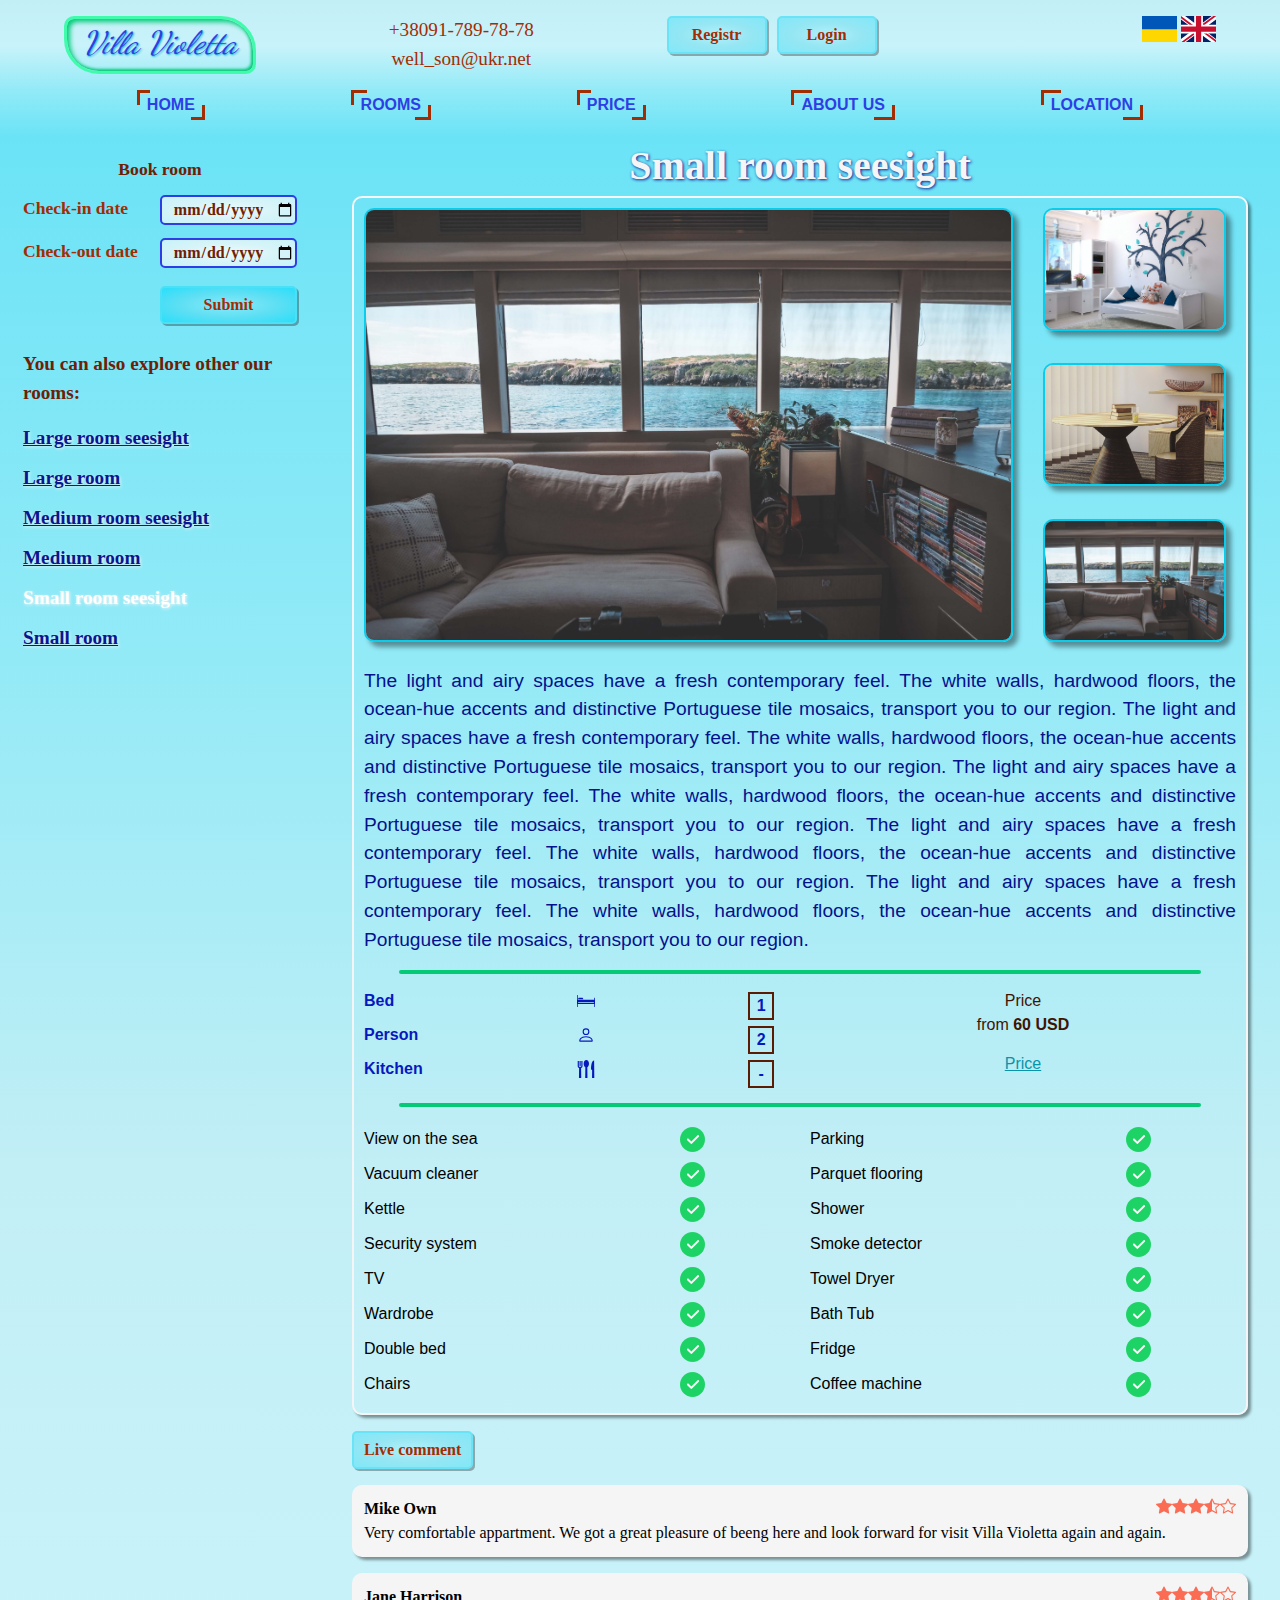
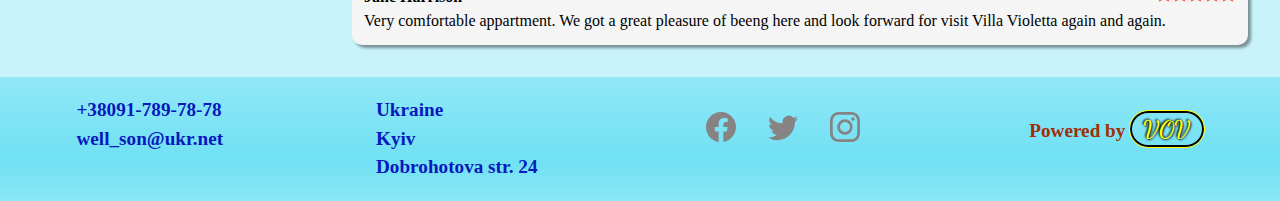
<file: src/room_SS.html>
<!DOCTYPE html>
<html lang="en">
  <head>
    <meta charset="UTF-8" />
    <meta http-equiv="X-UA-Compatible" content="IE=edge" />
    <meta name="viewport" content="width=device-width, initial-scale=1.0" />
    <title>Small room seesight Villa Violetta</title>
  </head>
  <link
    rel="stylesheet"
    href="https://stackpath.bootstrapcdn.com/font-awesome/4.7.0/css/font-awesome.min.css"
  />
  <link rel="stylesheet" href="styles_roomLMS.css" />
  <link rel="preconnect" href="https://fonts.googleapis.com" />
  <link rel="preconnect" href="https://fonts.gstatic.com" crossorigin />
  <link
    href="https://fonts.googleapis.com/css2?family=Dancing+Script:wght@400;500;600;700&family=Open+Sans:ital,wght@0,400;0,500;0,600;0,700;0,800;1,300;1,400;1,500;1,600;1,700;1,800&family=PT+Sans+Narrow&display=swap"
    rel="stylesheet"
  />
  <body>
    <nav>
      <div class="nav-header">
        <div class="nav-logo">
          <a href="../index.html"><p>Villa Violetta</p></a>
        </div>
        <div class="nav-contacts">
          <div class="nav-fhone">
            <a href="tel:+38091-789-78-78">+38091-789-78-78</a>
          </div>
          <div class="nav-mail">
            <a href="mailto:wellson@ukr.net">well_son@ukr.net</a>
          </div>
        </div>
        <div class="accaunt-block">
          <div class="accaunt-registr">
            <button type="button" class="btn registr-btn">Registr</button>
          </div>
          <div class="accaunt-sign">
            <button type="button" class="btn login-btn">Login</button>
          </div>
        </div>
        <div class="lang">
          <a href="">
            <svg
              width="35px"
              xmlns="http://www.w3.org/2000/svg"
              id="flag-icons-ua"
              viewBox="0 0 640 480"
            >
              <g fill-rule="evenodd" stroke-width="1pt">
                <path fill="gold" d="M0 0h640v480H0z" />
                <path fill="#0057b8" d="M0 0h640v240H0z" />
              </g></svg
          ></a>

          <a href=""
            ><svg
              xmlns="http://www.w3.org/2000/svg"
              id="flag-icons-gb"
              viewBox="0 0 640 480"
              width="35px"
            >
              <path fill="#012169" d="M0 0h640v480H0z" />
              <path
                fill="#FFF"
                d="m75 0 244 181L562 0h78v62L400 241l240 178v61h-80L320 301 81 480H0v-60l239-178L0 64V0h75z"
              />
              <path
                fill="#C8102E"
                d="m424 281 216 159v40L369 281h55zm-184 20 6 35L54 480H0l240-179zM640 0v3L391 191l2-44L590 0h50zM0 0l239 176h-60L0 42V0z"
              />
              <path
                fill="#FFF"
                d="M241 0v480h160V0H241zM0 160v160h640V160H0z"
              />
              <path
                fill="#C8102E"
                d="M0 193v96h640v-96H0zM273 0v480h96V0h-96z"
              />
            </svg>
          </a>
        </div>
      </div>
      <div class="nav-links">
        <ul class="menu-list">
          <i class="fa fa-times"></i>
          <a href="../index.html"
            ><li>
              <div class="linkborder-left"></div>
              HOME

              <div class="linkborder-right"></div></li
          ></a>
          <a href="rooms.html"
            ><li>
              <div class="linkborder-left"></div>
              ROOMS

              <div class="linkborder-right"></div></li
          ></a>
          <a href="price.html"
            ><li>
              <div class="linkborder-left"></div>
              PRICE

              <div class="linkborder-right"></div></li
          ></a>
          <a href="about.html"
            ><li>
              <div class="linkborder-left"></div>
              ABOUT US

              <div class="linkborder-right"></div></li
          ></a>
          <a href="location.html"
            ><li>
              <div class="linkborder-left"></div>
              LOCATION

              <div class="linkborder-right"></div></li
          ></a>
        </ul>
      </div>
      <i class="fa fa-bars"></i>
    </nav>
    <!--modal blocks-->
    <!--modal block registr-->
    <div class="modal-wrapper hidden modal-wrapper-registr">
      <div class="modal-block">
        <button type="button" class="close-icon">
          <i class="fa fa-times"></i>
        </button>
        <h2>REGISTRATION</h2>
        <form class="registr-form" action="">
          <label for="username">Username</label>
          <input
            name="username"
            type="text"
            class="username-input"
            placeholder="Enter your username"
            required
          />
          <label for="mail">Email adress</label>
          <input
            name="mail"
            type="email"
            class="mail-input"
            placeholder="Enter your email"
            required
          />
          <label for="password">Password</label>
          <input
            name="password"
            type="password"
            class="password"
            placeholder="Enter your password"
            required
          />
          <input class="btn" type="submit" value="REGISTR" />
          <p>Already have an accaunt?</p>
          <button type="button" class="btn login-btn">LOGIN</button>
        </form>
      </div>
    </div>
    <!--modal block login-->
    <div class="modal-wrapper hidden modal-wrapper-login">
      <div class="modal-block">
        <button type="button" class="close-icon">
          <i class="fa fa-times"></i>
        </button>
        <h2>LOGIN</h2>
        <form class="login-form" action="">
          <label for="mail">Email adress</label>
          <input
            name="mail"
            type="email"
            class="mail-input"
            placeholder="Enter your email"
            required
          />
          <label for="password">Password</label>
          <input
            name="password"
            type="password"
            class="password"
            placeholder="Enter your password"
            required
          />
          <a href="">I fotgot password</a>
          <input class="btn" type="submit" value="LOGIN" />
          <p>Don`t have an accaunt yet?</p>
          <button type="button" class="btn registr-btn">Registr now</button>
        </form>
      </div>
    </div>
    <!--modal block comment-->
    <div class="modal-wrapper hidden modal-wrapper-comment">
      <div class="modal-block">
        <button type="button" class="close-icon">
          <i class="fa fa-times"></i>
        </button>
        <button type="button" class="btn">LOGIN</button>
        <h2>Write your comment</h2>
        <form class="comment-form" action="">
          <div class="textarea">
            <textarea name="message" rows="10" cols="30" required></textarea>
          </div>

          <fieldset>
            <legend>Rating</legend>
            <div>
              <label for="rating10">10</label>
              <input
                name="rating"
                value="10"
                type="radio"
                id="rating10"
                checked
              />
            </div>
            <div>
              <label for="rating9">9</label>
              <input name="rating" value="9" type="radio" id="rating9" />
            </div>
            <div>
              <label for="rating8">8</label>
              <input name="rating" value="8" type="radio" id="rating8" />
            </div>
            <div>
              <label for="rating7">7</label>
              <input name="rating" value="7" type="radio" id="rating7" />
            </div>
            <div>
              <label for="rating6">6</label>
              <input name="rating" value="6" type="radio" id="rating9" />
            </div>
            <div>
              <label for="rating5">5</label>
              <input name="rating" value="5" type="radio" id="rating5" />
            </div>
            <div>
              <label for="rating4">4</label>
              <input name="rating" value="4" type="radio" id="rating4" />
            </div>
            <div>
              <label for="rating3">3</label>
              <input name="rating" value="3" type="radio" id="rating3" />
            </div>
            <div>
              <label for="rating2">2</label>
              <input name="rating" value="2" type="radio" id="rating2" />
            </div>
            <div>
              <label for="rating1">1</label>
              <input name="rating" value="1" type="radio" id="rating1" />
            </div>
          </fieldset>

          <input class="btn send-comment-btn" type="submit" value="SEND" />
        </form>
      </div>
    </div>
    <div class="modal-wrapper hidden modal-wrapper-comment-thanks">
      <div class="modal-block">
        <button type="button" class="close-icon">
          <i class="fa fa-times"></i>
        </button>
        <p>Thank you for your comment!</p>
      </div>
    </div>
    <!--main block-->
    <main>
      <div class="left-block">
        <!--search-room - form-->
        <form action="#" class="search-room">
          <p>Book room</p>
          <div class="search-room-infoblock">
            <label for="check-in-date">Check-in date</label>
            <input type="date" name="check-in-date" id="checkInDate" required />
          </div>
          <div class="search-room-infoblock">
            <label for="check-out-date">Check-out date</label>
            <input
              type="date"
              name="check-out-date"
              id="checkOutDate"
              required
            />
          </div>

          <input
            type="submit"
            id="submitSearchBtn"
            placeholder="Search"
            class="btn"
          />
        </form>
        <div class="other-rooms">
          <p>You can also explore other our rooms:</p>
          <ul>
            <li>
              <a href="room_LS.html">Large room seesight</a>
            </li>
            <li>
              <a href="room_L.html">Large room</a>
            </li>
            <li>
              <a href="room_MS.html">Medium room seesight</a>
            </li>
            <li>
              <a href="room_M.html">Medium room</a>
            </li>
            <li class="active-link">
              <a href="room_SS.html">Small room seesight</a>
            </li>
            <li>
              <a href="room_S.html">Small room</a>
            </li>
          </ul>
        </div>
      </div>
      <!----- room - block ---->
      <div class="room-block">
        <h1>Small room seesight</h1>
        <div class="room-img-descr">
          <div class="room-images">
            <div class="room-main-img">
              <img
                src="../images/roomS_sea1.jpg"
                alt="Large room seesight foto"
              />
            </div>
            <div class="room-addition-img-block">
              <img
                src="../images/roomS_sea2.jpg"
                alt="Large room seesight foto"
                class="room-addition-img"
              />
              <img
                src="../images/roomS_sea3.jpg"
                alt="Large room seesight foto"
                class="room-addition-img"
              />
              <img
                src="../images/roomS_sea1.jpg"
                alt="Large room seesight foto"
                class="room-addition-img"
              />
            </div>
          </div>

          <p class="card-descr">
            The light and airy spaces have a fresh contemporary feel. The white
            walls, hardwood floors, the ocean-hue accents and distinctive
            Portuguese tile mosaics, transport you to our region. The light and
            airy spaces have a fresh contemporary feel. The white walls,
            hardwood floors, the ocean-hue accents and distinctive Portuguese
            tile mosaics, transport you to our region.
            <span class="card-descr-forlarge">
              The light and airy spaces have a fresh contemporary feel. The
              white walls, hardwood floors, the ocean-hue accents and
              distinctive Portuguese tile mosaics, transport you to our region.
              The light and airy spaces have a fresh contemporary feel. The
              white walls, hardwood floors, the ocean-hue accents and
              distinctive Portuguese tile mosaics, transport you to our region.
              The light and airy spaces have a fresh contemporary feel. The
              white walls, hardwood floors, the ocean-hue accents and
              distinctive Portuguese tile mosaics, transport you to our
              region.</span
            >
          </p>
          <div class="div-line"></div>
          <div class="card-addinfo">
            <div class="card-top-addinfo">
              <div class="card-guests">
                <div class="card-bed">
                  <div>Bed</div>
                  <div class="svg-info-block">
                    <svg
                      version="1.1"
                      id="Capa_1"
                      xmlns="http://www.w3.org/2000/svg"
                      xmlns:xlink="http://www.w3.org/1999/xlink"
                      x="0px"
                      y="0px"
                      viewBox="0 0 481.827 481.827"
                      style="enable-background: new 0 0 481.827 481.827"
                      xml:space="preserve"
                      fill="currentColor"
                      width="18"
                      height="18"
                    >
                      <path
                        d="M471.827,153.109c-5.523,0-10,4.478-10,10v44.618c-0.208-0.01-0.413-0.031-0.623-0.031H20.371
		c-0.125,0-0.247,0.016-0.371,0.02V87.064c0-5.522-4.477-10-10-10c-5.523,0-10,4.478-10,10v307.699c0,5.522,4.477,10,10,10
		c5.523,0,10-4.478,10-10v-72.355c0.124,0.004,0.246,0.02,0.371,0.02h440.833c0.21,0,0.415-0.021,0.623-0.031v72.366
		c0,5.522,4.477,10,10,10c5.523,0,10-4.478,10-10V163.109C481.827,157.586,477.35,153.109,471.827,153.109z M444.701,292.59H36.874
		c-5.523,0-10-4.478-10-10s4.477-10,10-10h407.827c5.523,0,10,4.478,10,10S450.224,292.59,444.701,292.59z"
                      />
                      <path
                        d="M165.125,180.988c0-15.464-12.536-28-28-28h-78c-15.464,0-28,12.536-28,28v15h134V180.988z"
                      />
                    </svg>

                    <div class="card-bed-amount"><p>1</p></div>
                  </div>
                </div>
                <div class="card-person">
                  <div>Person</div>
                  <div class="svg-info-block">
                    <svg
                      xmlns="http://www.w3.org/2000/svg"
                      width="18"
                      height="18"
                      fill="currentColor"
                      class="bi bi-person"
                      viewBox="0 0 16 16"
                    >
                      <path
                        d="M8 8a3 3 0 1 0 0-6 3 3 0 0 0 0 6zm2-3a2 2 0 1 1-4 0 2 2 0 0 1 4 0zm4 8c0 1-1 1-1 1H3s-1 0-1-1 1-4 6-4 6 3 6 4zm-1-.004c-.001-.246-.154-.986-.832-1.664C11.516 10.68 10.289 10 8 10c-2.29 0-3.516.68-4.168 1.332-.678.678-.83 1.418-.832 1.664h10z"
                      />
                    </svg>
                    <div class="card-person-amount"><p>2</p></div>
                  </div>
                </div>
                <div class="card-kitchen">
                  <div>Kitchen</div>
                  <div class="svg-info-block">
                    <svg
                      version="1.1"
                      id="Layer_1"
                      xmlns="http://www.w3.org/2000/svg"
                      xmlns:xlink="http://www.w3.org/1999/xlink"
                      x="0px"
                      y="0px"
                      width="18"
                      height="18"
                      fill="currentColor"
                      viewBox="0 0 512 512"
                      style="enable-background: new 0 0 512 512"
                      xml:space="preserve"
                    >
                      <path
                        d="M341.18,105.613C341.18,47.284,307.275,0,265.453,0s-75.727,47.284-75.727,105.613c0,44.467,19.714,82.488,47.609,98.061
			L233.091,512h64.724l-4.244-308.325C321.465,188.102,341.18,150.081,341.18,105.613z"
                      />
                      <path
                        d="M123.285,28.141v149.557h-0.001c0,6.866-4.512,13.005-10.926,15.139H64.141c-6.413-2.134-10.926-8.272-10.926-15.139
			V28.141H19.824v149.557c0,23.209,15.8,42.995,38.421,48.117l1.577,0.357L55.889,512h64.723l-3.935-285.826l1.577-0.357
			c22.621-5.122,38.421-24.909,38.421-48.117V28.141H123.285z"
                      />
                      <rect
                        x="71.558"
                        y="28.141"
                        width="33.391"
                        height="141.056"
                      />
                      <path
                        d="M492.176,512l-5.368-499.666c0,0-88.024-12.334-88.024,251.699l31.719,26.404L427.453,512H492.176z"
                      />
                    </svg>
                    <div class="card-kitchen-amount"><p>-</p></div>
                  </div>
                </div>
              </div>
              <div class="card-price">
                <p>
                  Price <br />
                  from <span>60 USD</span>
                </p>
                <a href="price.html">Price</a>
              </div>
            </div>
            <div class="div-line"></div>
            <form action="#" class="search-room">
              <p>Book room</p>
              <div class="search-room-infoblock">
                <label for="check-in-date">Check-in date</label>
                <input
                  type="date"
                  name="check-in-date"
                  id="checkInDate"
                  required
                />
              </div>
              <div class="search-room-infoblock">
                <label for="check-out-date">Check-out date</label>
                <input
                  type="date"
                  name="check-out-date"
                  id="checkOutDate"
                  required
                />
              </div>

              <input
                type="submit"
                id="submitSearchBtn"
                placeholder="Search"
                class="btn"
              />
            </form>
            <div class="div-line"></div>
            <div class="card-bottom-addinfo">
              <div class="card-bottom-item">
                <p>View on the sea</p>
                <svg
                  xmlns="http://www.w3.org/2000/svg"
                  height="25px"
                  viewBox="0 0 512 512"
                  width="25px"
                >
                  <path
                    d="m256 0c-141.164062 0-256 114.835938-256 256s114.835938 256 256 256 256-114.835938 256-256-114.835938-256-256-256zm0 0"
                    fill="#2196f3"
                    style="fill: #1ed366"
                  ></path>
                  <path
                    d="m385.75 201.75-138.667969 138.664062c-4.160156 4.160157-9.621093 6.253907-15.082031 6.253907s-10.921875-2.09375-15.082031-6.253907l-69.332031-69.332031c-8.34375-8.339843-8.34375-21.824219 0-30.164062 8.339843-8.34375 21.820312-8.34375 30.164062 0l54.25 54.25 123.585938-123.582031c8.339843-8.34375 21.820312-8.34375 30.164062 0 8.339844 8.339843 8.339844 21.820312 0 30.164062zm0 0"
                    fill="#fafafa"
                  ></path>
                </svg>
              </div>
              <div class="card-bottom-item">
                <p>Parking</p>
                <svg
                  xmlns="http://www.w3.org/2000/svg"
                  height="25px"
                  viewBox="0 0 512 512"
                  width="25px"
                >
                  <path
                    d="m256 0c-141.164062 0-256 114.835938-256 256s114.835938 256 256 256 256-114.835938 256-256-114.835938-256-256-256zm0 0"
                    fill="#2196f3"
                    style="fill: #1ed366"
                  ></path>
                  <path
                    d="m385.75 201.75-138.667969 138.664062c-4.160156 4.160157-9.621093 6.253907-15.082031 6.253907s-10.921875-2.09375-15.082031-6.253907l-69.332031-69.332031c-8.34375-8.339843-8.34375-21.824219 0-30.164062 8.339843-8.34375 21.820312-8.34375 30.164062 0l54.25 54.25 123.585938-123.582031c8.339843-8.34375 21.820312-8.34375 30.164062 0 8.339844 8.339843 8.339844 21.820312 0 30.164062zm0 0"
                    fill="#fafafa"
                  ></path>
                </svg>
              </div>
              <div class="card-bottom-item">
                <p>Vacuum cleaner</p>
                <svg
                  xmlns="http://www.w3.org/2000/svg"
                  height="25px"
                  viewBox="0 0 512 512"
                  width="25px"
                >
                  <path
                    d="m256 0c-141.164062 0-256 114.835938-256 256s114.835938 256 256 256 256-114.835938 256-256-114.835938-256-256-256zm0 0"
                    fill="#2196f3"
                    style="fill: #1ed366"
                  ></path>
                  <path
                    d="m385.75 201.75-138.667969 138.664062c-4.160156 4.160157-9.621093 6.253907-15.082031 6.253907s-10.921875-2.09375-15.082031-6.253907l-69.332031-69.332031c-8.34375-8.339843-8.34375-21.824219 0-30.164062 8.339843-8.34375 21.820312-8.34375 30.164062 0l54.25 54.25 123.585938-123.582031c8.339843-8.34375 21.820312-8.34375 30.164062 0 8.339844 8.339843 8.339844 21.820312 0 30.164062zm0 0"
                    fill="#fafafa"
                  ></path>
                </svg>
              </div>
              <div class="card-bottom-item">
                <p>Parquet flooring</p>
                <svg
                  xmlns="http://www.w3.org/2000/svg"
                  height="25px"
                  viewBox="0 0 512 512"
                  width="25px"
                >
                  <path
                    d="m256 0c-141.164062 0-256 114.835938-256 256s114.835938 256 256 256 256-114.835938 256-256-114.835938-256-256-256zm0 0"
                    fill="#2196f3"
                    style="fill: #1ed366"
                  ></path>
                  <path
                    d="m385.75 201.75-138.667969 138.664062c-4.160156 4.160157-9.621093 6.253907-15.082031 6.253907s-10.921875-2.09375-15.082031-6.253907l-69.332031-69.332031c-8.34375-8.339843-8.34375-21.824219 0-30.164062 8.339843-8.34375 21.820312-8.34375 30.164062 0l54.25 54.25 123.585938-123.582031c8.339843-8.34375 21.820312-8.34375 30.164062 0 8.339844 8.339843 8.339844 21.820312 0 30.164062zm0 0"
                    fill="#fafafa"
                  ></path>
                </svg>
              </div>
              <div class="card-bottom-item">
                <p>Kettle</p>
                <svg
                  xmlns="http://www.w3.org/2000/svg"
                  height="25px"
                  viewBox="0 0 512 512"
                  width="25px"
                >
                  <path
                    d="m256 0c-141.164062 0-256 114.835938-256 256s114.835938 256 256 256 256-114.835938 256-256-114.835938-256-256-256zm0 0"
                    fill="#2196f3"
                    style="fill: #1ed366"
                  ></path>
                  <path
                    d="m385.75 201.75-138.667969 138.664062c-4.160156 4.160157-9.621093 6.253907-15.082031 6.253907s-10.921875-2.09375-15.082031-6.253907l-69.332031-69.332031c-8.34375-8.339843-8.34375-21.824219 0-30.164062 8.339843-8.34375 21.820312-8.34375 30.164062 0l54.25 54.25 123.585938-123.582031c8.339843-8.34375 21.820312-8.34375 30.164062 0 8.339844 8.339843 8.339844 21.820312 0 30.164062zm0 0"
                    fill="#fafafa"
                  ></path>
                </svg>
              </div>
              <div class="card-bottom-item">
                <p>Shower</p>
                <svg
                  xmlns="http://www.w3.org/2000/svg"
                  height="25px"
                  viewBox="0 0 512 512"
                  width="25px"
                >
                  <path
                    d="m256 0c-141.164062 0-256 114.835938-256 256s114.835938 256 256 256 256-114.835938 256-256-114.835938-256-256-256zm0 0"
                    fill="#2196f3"
                    style="fill: #1ed366"
                  ></path>
                  <path
                    d="m385.75 201.75-138.667969 138.664062c-4.160156 4.160157-9.621093 6.253907-15.082031 6.253907s-10.921875-2.09375-15.082031-6.253907l-69.332031-69.332031c-8.34375-8.339843-8.34375-21.824219 0-30.164062 8.339843-8.34375 21.820312-8.34375 30.164062 0l54.25 54.25 123.585938-123.582031c8.339843-8.34375 21.820312-8.34375 30.164062 0 8.339844 8.339843 8.339844 21.820312 0 30.164062zm0 0"
                    fill="#fafafa"
                  ></path>
                </svg>
              </div>
              <div class="card-bottom-item">
                <p>Security system</p>
                <svg
                  xmlns="http://www.w3.org/2000/svg"
                  height="25px"
                  viewBox="0 0 512 512"
                  width="25px"
                >
                  <path
                    d="m256 0c-141.164062 0-256 114.835938-256 256s114.835938 256 256 256 256-114.835938 256-256-114.835938-256-256-256zm0 0"
                    fill="#2196f3"
                    style="fill: #1ed366"
                  ></path>
                  <path
                    d="m385.75 201.75-138.667969 138.664062c-4.160156 4.160157-9.621093 6.253907-15.082031 6.253907s-10.921875-2.09375-15.082031-6.253907l-69.332031-69.332031c-8.34375-8.339843-8.34375-21.824219 0-30.164062 8.339843-8.34375 21.820312-8.34375 30.164062 0l54.25 54.25 123.585938-123.582031c8.339843-8.34375 21.820312-8.34375 30.164062 0 8.339844 8.339843 8.339844 21.820312 0 30.164062zm0 0"
                    fill="#fafafa"
                  ></path>
                </svg>
              </div>
              <div class="card-bottom-item">
                <p>Smoke detector</p>
                <svg
                  xmlns="http://www.w3.org/2000/svg"
                  height="25px"
                  viewBox="0 0 512 512"
                  width="25px"
                >
                  <path
                    d="m256 0c-141.164062 0-256 114.835938-256 256s114.835938 256 256 256 256-114.835938 256-256-114.835938-256-256-256zm0 0"
                    fill="#2196f3"
                    style="fill: #1ed366"
                  ></path>
                  <path
                    d="m385.75 201.75-138.667969 138.664062c-4.160156 4.160157-9.621093 6.253907-15.082031 6.253907s-10.921875-2.09375-15.082031-6.253907l-69.332031-69.332031c-8.34375-8.339843-8.34375-21.824219 0-30.164062 8.339843-8.34375 21.820312-8.34375 30.164062 0l54.25 54.25 123.585938-123.582031c8.339843-8.34375 21.820312-8.34375 30.164062 0 8.339844 8.339843 8.339844 21.820312 0 30.164062zm0 0"
                    fill="#fafafa"
                  ></path>
                </svg>
              </div>
              <div class="card-bottom-item">
                <p>TV</p>
                <svg
                  xmlns="http://www.w3.org/2000/svg"
                  height="25px"
                  viewBox="0 0 512 512"
                  width="25px"
                >
                  <path
                    d="m256 0c-141.164062 0-256 114.835938-256 256s114.835938 256 256 256 256-114.835938 256-256-114.835938-256-256-256zm0 0"
                    fill="#2196f3"
                    style="fill: #1ed366"
                  ></path>
                  <path
                    d="m385.75 201.75-138.667969 138.664062c-4.160156 4.160157-9.621093 6.253907-15.082031 6.253907s-10.921875-2.09375-15.082031-6.253907l-69.332031-69.332031c-8.34375-8.339843-8.34375-21.824219 0-30.164062 8.339843-8.34375 21.820312-8.34375 30.164062 0l54.25 54.25 123.585938-123.582031c8.339843-8.34375 21.820312-8.34375 30.164062 0 8.339844 8.339843 8.339844 21.820312 0 30.164062zm0 0"
                    fill="#fafafa"
                  ></path>
                </svg>
              </div>
              <div class="card-bottom-item">
                <p>Towel Dryer</p>
                <svg
                  xmlns="http://www.w3.org/2000/svg"
                  height="25px"
                  viewBox="0 0 512 512"
                  width="25px"
                >
                  <path
                    d="m256 0c-141.164062 0-256 114.835938-256 256s114.835938 256 256 256 256-114.835938 256-256-114.835938-256-256-256zm0 0"
                    fill="#2196f3"
                    style="fill: #1ed366"
                  ></path>
                  <path
                    d="m385.75 201.75-138.667969 138.664062c-4.160156 4.160157-9.621093 6.253907-15.082031 6.253907s-10.921875-2.09375-15.082031-6.253907l-69.332031-69.332031c-8.34375-8.339843-8.34375-21.824219 0-30.164062 8.339843-8.34375 21.820312-8.34375 30.164062 0l54.25 54.25 123.585938-123.582031c8.339843-8.34375 21.820312-8.34375 30.164062 0 8.339844 8.339843 8.339844 21.820312 0 30.164062zm0 0"
                    fill="#fafafa"
                  ></path>
                </svg>
              </div>
              <div class="card-bottom-item">
                <p>Wardrobe</p>
                <svg
                  xmlns="http://www.w3.org/2000/svg"
                  height="25px"
                  viewBox="0 0 512 512"
                  width="25px"
                >
                  <path
                    d="m256 0c-141.164062 0-256 114.835938-256 256s114.835938 256 256 256 256-114.835938 256-256-114.835938-256-256-256zm0 0"
                    fill="#2196f3"
                    style="fill: #1ed366"
                  ></path>
                  <path
                    d="m385.75 201.75-138.667969 138.664062c-4.160156 4.160157-9.621093 6.253907-15.082031 6.253907s-10.921875-2.09375-15.082031-6.253907l-69.332031-69.332031c-8.34375-8.339843-8.34375-21.824219 0-30.164062 8.339843-8.34375 21.820312-8.34375 30.164062 0l54.25 54.25 123.585938-123.582031c8.339843-8.34375 21.820312-8.34375 30.164062 0 8.339844 8.339843 8.339844 21.820312 0 30.164062zm0 0"
                    fill="#fafafa"
                  ></path>
                </svg>
              </div>
              <div class="card-bottom-item">
                <p>Bath Tub</p>
                <svg
                  xmlns="http://www.w3.org/2000/svg"
                  height="25px"
                  viewBox="0 0 512 512"
                  width="25px"
                >
                  <path
                    d="m256 0c-141.164062 0-256 114.835938-256 256s114.835938 256 256 256 256-114.835938 256-256-114.835938-256-256-256zm0 0"
                    fill="#2196f3"
                    style="fill: #1ed366"
                  ></path>
                  <path
                    d="m385.75 201.75-138.667969 138.664062c-4.160156 4.160157-9.621093 6.253907-15.082031 6.253907s-10.921875-2.09375-15.082031-6.253907l-69.332031-69.332031c-8.34375-8.339843-8.34375-21.824219 0-30.164062 8.339843-8.34375 21.820312-8.34375 30.164062 0l54.25 54.25 123.585938-123.582031c8.339843-8.34375 21.820312-8.34375 30.164062 0 8.339844 8.339843 8.339844 21.820312 0 30.164062zm0 0"
                    fill="#fafafa"
                  ></path>
                </svg>
              </div>
              <div class="card-bottom-item">
                <p>Double bed</p>
                <svg
                  xmlns="http://www.w3.org/2000/svg"
                  height="25px"
                  viewBox="0 0 512 512"
                  width="25px"
                >
                  <path
                    d="m256 0c-141.164062 0-256 114.835938-256 256s114.835938 256 256 256 256-114.835938 256-256-114.835938-256-256-256zm0 0"
                    fill="#2196f3"
                    style="fill: #1ed366"
                  ></path>
                  <path
                    d="m385.75 201.75-138.667969 138.664062c-4.160156 4.160157-9.621093 6.253907-15.082031 6.253907s-10.921875-2.09375-15.082031-6.253907l-69.332031-69.332031c-8.34375-8.339843-8.34375-21.824219 0-30.164062 8.339843-8.34375 21.820312-8.34375 30.164062 0l54.25 54.25 123.585938-123.582031c8.339843-8.34375 21.820312-8.34375 30.164062 0 8.339844 8.339843 8.339844 21.820312 0 30.164062zm0 0"
                    fill="#fafafa"
                  ></path>
                </svg>
              </div>
              <div class="card-bottom-item">
                <p>Fridge</p>
                <svg
                  xmlns="http://www.w3.org/2000/svg"
                  height="25px"
                  viewBox="0 0 512 512"
                  width="25px"
                >
                  <path
                    d="m256 0c-141.164062 0-256 114.835938-256 256s114.835938 256 256 256 256-114.835938 256-256-114.835938-256-256-256zm0 0"
                    fill="#2196f3"
                    style="fill: #1ed366"
                  ></path>
                  <path
                    d="m385.75 201.75-138.667969 138.664062c-4.160156 4.160157-9.621093 6.253907-15.082031 6.253907s-10.921875-2.09375-15.082031-6.253907l-69.332031-69.332031c-8.34375-8.339843-8.34375-21.824219 0-30.164062 8.339843-8.34375 21.820312-8.34375 30.164062 0l54.25 54.25 123.585938-123.582031c8.339843-8.34375 21.820312-8.34375 30.164062 0 8.339844 8.339843 8.339844 21.820312 0 30.164062zm0 0"
                    fill="#fafafa"
                  ></path>
                </svg>
              </div>
              <div class="card-bottom-item">
                <p>Chairs</p>
                <svg
                  xmlns="http://www.w3.org/2000/svg"
                  height="25px"
                  viewBox="0 0 512 512"
                  width="25px"
                >
                  <path
                    d="m256 0c-141.164062 0-256 114.835938-256 256s114.835938 256 256 256 256-114.835938 256-256-114.835938-256-256-256zm0 0"
                    fill="#2196f3"
                    style="fill: #1ed366"
                  ></path>
                  <path
                    d="m385.75 201.75-138.667969 138.664062c-4.160156 4.160157-9.621093 6.253907-15.082031 6.253907s-10.921875-2.09375-15.082031-6.253907l-69.332031-69.332031c-8.34375-8.339843-8.34375-21.824219 0-30.164062 8.339843-8.34375 21.820312-8.34375 30.164062 0l54.25 54.25 123.585938-123.582031c8.339843-8.34375 21.820312-8.34375 30.164062 0 8.339844 8.339843 8.339844 21.820312 0 30.164062zm0 0"
                    fill="#fafafa"
                  ></path>
                </svg>
              </div>
              <div class="card-bottom-item">
                <p>Coffee machine</p>
                <svg
                  xmlns="http://www.w3.org/2000/svg"
                  height="25px"
                  viewBox="0 0 512 512"
                  width="25px"
                >
                  <path
                    d="m256 0c-141.164062 0-256 114.835938-256 256s114.835938 256 256 256 256-114.835938 256-256-114.835938-256-256-256zm0 0"
                    fill="#2196f3"
                    style="fill: #1ed366"
                  ></path>
                  <path
                    d="m385.75 201.75-138.667969 138.664062c-4.160156 4.160157-9.621093 6.253907-15.082031 6.253907s-10.921875-2.09375-15.082031-6.253907l-69.332031-69.332031c-8.34375-8.339843-8.34375-21.824219 0-30.164062 8.339843-8.34375 21.820312-8.34375 30.164062 0l54.25 54.25 123.585938-123.582031c8.339843-8.34375 21.820312-8.34375 30.164062 0 8.339844 8.339843 8.339844 21.820312 0 30.164062zm0 0"
                    fill="#fafafa"
                  ></path>
                </svg>
              </div>
            </div>
          </div>
        </div>
        <button type="button" class="comment-btn btn">Live comment</button>
        <div class="comments-wrapper">
          <div class="comment-block">
            <div class="top-comment-block">
              <h5>Mike Own</h5>
              <div class="rating">
                <svg
                  xmlns="http://www.w3.org/2000/svg"
                  width="16"
                  height="16"
                  fill="currentColor"
                  class="bi bi-star-fill"
                  viewBox="0 0 16 16"
                >
                  <path
                    d="M3.612 15.443c-.386.198-.824-.149-.746-.592l.83-4.73L.173 6.765c-.329-.314-.158-.888.283-.95l4.898-.696L7.538.792c.197-.39.73-.39.927 0l2.184 4.327 4.898.696c.441.062.612.636.282.95l-3.522 3.356.83 4.73c.078.443-.36.79-.746.592L8 13.187l-4.389 2.256z"
                  /></svg
                ><svg
                  xmlns="http://www.w3.org/2000/svg"
                  width="16"
                  height="16"
                  fill="currentColor"
                  class="bi bi-star-fill"
                  viewBox="0 0 16 16"
                >
                  <path
                    d="M3.612 15.443c-.386.198-.824-.149-.746-.592l.83-4.73L.173 6.765c-.329-.314-.158-.888.283-.95l4.898-.696L7.538.792c.197-.39.73-.39.927 0l2.184 4.327 4.898.696c.441.062.612.636.282.95l-3.522 3.356.83 4.73c.078.443-.36.79-.746.592L8 13.187l-4.389 2.256z"
                  /></svg
                ><svg
                  xmlns="http://www.w3.org/2000/svg"
                  width="16"
                  height="16"
                  fill="currentColor"
                  class="bi bi-star-fill"
                  viewBox="0 0 16 16"
                >
                  <path
                    d="M3.612 15.443c-.386.198-.824-.149-.746-.592l.83-4.73L.173 6.765c-.329-.314-.158-.888.283-.95l4.898-.696L7.538.792c.197-.39.73-.39.927 0l2.184 4.327 4.898.696c.441.062.612.636.282.95l-3.522 3.356.83 4.73c.078.443-.36.79-.746.592L8 13.187l-4.389 2.256z"
                  /></svg
                ><svg
                  xmlns="http://www.w3.org/2000/svg"
                  width="16"
                  height="16"
                  fill="currentColor"
                  class="bi bi-star-half"
                  viewBox="0 0 16 16"
                >
                  <path
                    d="M5.354 5.119 7.538.792A.516.516 0 0 1 8 .5c.183 0 .366.097.465.292l2.184 4.327 4.898.696A.537.537 0 0 1 16 6.32a.548.548 0 0 1-.17.445l-3.523 3.356.83 4.73c.078.443-.36.79-.746.592L8 13.187l-4.389 2.256a.52.52 0 0 1-.146.05c-.342.06-.668-.254-.6-.642l.83-4.73L.173 6.765a.55.55 0 0 1-.172-.403.58.58 0 0 1 .085-.302.513.513 0 0 1 .37-.245l4.898-.696zM8 12.027a.5.5 0 0 1 .232.056l3.686 1.894-.694-3.957a.565.565 0 0 1 .162-.505l2.907-2.77-4.052-.576a.525.525 0 0 1-.393-.288L8.001 2.223 8 2.226v9.8z"
                  /></svg
                ><svg
                  xmlns="http://www.w3.org/2000/svg"
                  width="16"
                  height="16"
                  fill="currentColor"
                  class="bi bi-star"
                  viewBox="0 0 16 16"
                >
                  <path
                    d="M2.866 14.85c-.078.444.36.791.746.593l4.39-2.256 4.389 2.256c.386.198.824-.149.746-.592l-.83-4.73 3.522-3.356c.33-.314.16-.888-.282-.95l-4.898-.696L8.465.792a.513.513 0 0 0-.927 0L5.354 5.12l-4.898.696c-.441.062-.612.636-.283.95l3.523 3.356-.83 4.73zm4.905-2.767-3.686 1.894.694-3.957a.565.565 0 0 0-.163-.505L1.71 6.745l4.052-.576a.525.525 0 0 0 .393-.288L8 2.223l1.847 3.658a.525.525 0 0 0 .393.288l4.052.575-2.906 2.77a.565.565 0 0 0-.163.506l.694 3.957-3.686-1.894a.503.503 0 0 0-.461 0z"
                  />
                </svg>
              </div>
            </div>
            <p>
              Very comfortable appartment. We got a great pleasure of beeng here
              and look forward for visit Villa Violetta again and again.
            </p>
          </div>
          <div class="comment-block">
            <div class="top-comment-block">
              <h5>Jane Harrison</h5>
              <div class="rating">
                <svg
                  xmlns="http://www.w3.org/2000/svg"
                  width="16"
                  height="16"
                  fill="currentColor"
                  class="bi bi-star-fill"
                  viewBox="0 0 16 16"
                >
                  <path
                    d="M3.612 15.443c-.386.198-.824-.149-.746-.592l.83-4.73L.173 6.765c-.329-.314-.158-.888.283-.95l4.898-.696L7.538.792c.197-.39.73-.39.927 0l2.184 4.327 4.898.696c.441.062.612.636.282.95l-3.522 3.356.83 4.73c.078.443-.36.79-.746.592L8 13.187l-4.389 2.256z"
                  /></svg
                ><svg
                  xmlns="http://www.w3.org/2000/svg"
                  width="16"
                  height="16"
                  fill="currentColor"
                  class="bi bi-star-fill"
                  viewBox="0 0 16 16"
                >
                  <path
                    d="M3.612 15.443c-.386.198-.824-.149-.746-.592l.83-4.73L.173 6.765c-.329-.314-.158-.888.283-.95l4.898-.696L7.538.792c.197-.39.73-.39.927 0l2.184 4.327 4.898.696c.441.062.612.636.282.95l-3.522 3.356.83 4.73c.078.443-.36.79-.746.592L8 13.187l-4.389 2.256z"
                  /></svg
                ><svg
                  xmlns="http://www.w3.org/2000/svg"
                  width="16"
                  height="16"
                  fill="currentColor"
                  class="bi bi-star-fill"
                  viewBox="0 0 16 16"
                >
                  <path
                    d="M3.612 15.443c-.386.198-.824-.149-.746-.592l.83-4.73L.173 6.765c-.329-.314-.158-.888.283-.95l4.898-.696L7.538.792c.197-.39.73-.39.927 0l2.184 4.327 4.898.696c.441.062.612.636.282.95l-3.522 3.356.83 4.73c.078.443-.36.79-.746.592L8 13.187l-4.389 2.256z"
                  /></svg
                ><svg
                  xmlns="http://www.w3.org/2000/svg"
                  width="16"
                  height="16"
                  fill="currentColor"
                  class="bi bi-star-half"
                  viewBox="0 0 16 16"
                >
                  <path
                    d="M5.354 5.119 7.538.792A.516.516 0 0 1 8 .5c.183 0 .366.097.465.292l2.184 4.327 4.898.696A.537.537 0 0 1 16 6.32a.548.548 0 0 1-.17.445l-3.523 3.356.83 4.73c.078.443-.36.79-.746.592L8 13.187l-4.389 2.256a.52.52 0 0 1-.146.05c-.342.06-.668-.254-.6-.642l.83-4.73L.173 6.765a.55.55 0 0 1-.172-.403.58.58 0 0 1 .085-.302.513.513 0 0 1 .37-.245l4.898-.696zM8 12.027a.5.5 0 0 1 .232.056l3.686 1.894-.694-3.957a.565.565 0 0 1 .162-.505l2.907-2.77-4.052-.576a.525.525 0 0 1-.393-.288L8.001 2.223 8 2.226v9.8z"
                  /></svg
                ><svg
                  xmlns="http://www.w3.org/2000/svg"
                  width="16"
                  height="16"
                  fill="currentColor"
                  class="bi bi-star"
                  viewBox="0 0 16 16"
                >
                  <path
                    d="M2.866 14.85c-.078.444.36.791.746.593l4.39-2.256 4.389 2.256c.386.198.824-.149.746-.592l-.83-4.73 3.522-3.356c.33-.314.16-.888-.282-.95l-4.898-.696L8.465.792a.513.513 0 0 0-.927 0L5.354 5.12l-4.898.696c-.441.062-.612.636-.283.95l3.523 3.356-.83 4.73zm4.905-2.767-3.686 1.894.694-3.957a.565.565 0 0 0-.163-.505L1.71 6.745l4.052-.576a.525.525 0 0 0 .393-.288L8 2.223l1.847 3.658a.525.525 0 0 0 .393.288l4.052.575-2.906 2.77a.565.565 0 0 0-.163.506l.694 3.957-3.686-1.894a.503.503 0 0 0-.461 0z"
                  />
                </svg>
              </div>
            </div>
            <p>
              Very comfortable appartment. We got a great pleasure of beeng here
              and look forward for visit Villa Violetta again and again.
            </p>
          </div>
        </div>
      </div>
    </main>
    <!---------Footer--------->
    <footer>
      <div class="footer-contacts">
        <div class="nav-fhone">
          <a href="tel:+38091-789-78-78">+38091-789-78-78</a>
        </div>
        <div class="nav-mail">
          <a href="mailto:wellson@ukr.net">well_son@ukr.net</a>
        </div>
      </div>
      <div class="footer-adress">
        <p>
          Ukraine <br />
          Kyiv <br />
          Dobrohotova str. 24
        </p>
      </div>
      <div class="footer-icons">
        <div>
          <a href="">
            <svg
              xmlns="http://www.w3.org/2000/svg"
              fill="currentColor"
              class="bi bi-facebook"
              viewBox="0 0 16 16"
            >
              <path
                d="M16 8.049c0-4.446-3.582-8.05-8-8.05C3.58 0-.002 3.603-.002 8.05c0 4.017 2.926 7.347 6.75 7.951v-5.625h-2.03V8.05H6.75V6.275c0-2.017 1.195-3.131 3.022-3.131.876 0 1.791.157 1.791.157v1.98h-1.009c-.993 0-1.303.621-1.303 1.258v1.51h2.218l-.354 2.326H9.25V16c3.824-.604 6.75-3.934 6.75-7.951z"
              /></svg
          ></a>
        </div>
        <div>
          <a href="">
            <svg
              xmlns="http://www.w3.org/2000/svg"
              fill="currentColor"
              class="bi bi-twitter"
              viewBox="0 0 16 16"
            >
              <path
                d="M5.026 15c6.038 0 9.341-5.003 9.341-9.334 0-.14 0-.282-.006-.422A6.685 6.685 0 0 0 16 3.542a6.658 6.658 0 0 1-1.889.518 3.301 3.301 0 0 0 1.447-1.817 6.533 6.533 0 0 1-2.087.793A3.286 3.286 0 0 0 7.875 6.03a9.325 9.325 0 0 1-6.767-3.429 3.289 3.289 0 0 0 1.018 4.382A3.323 3.323 0 0 1 .64 6.575v.045a3.288 3.288 0 0 0 2.632 3.218 3.203 3.203 0 0 1-.865.115 3.23 3.23 0 0 1-.614-.057 3.283 3.283 0 0 0 3.067 2.277A6.588 6.588 0 0 1 .78 13.58a6.32 6.32 0 0 1-.78-.045A9.344 9.344 0 0 0 5.026 15z"
              /></svg
          ></a>
        </div>
        <div>
          <a href="">
            <svg
              xmlns="http://www.w3.org/2000/svg"
              fill="currentColor"
              class="bi bi-instagram"
              viewBox="0 0 16 16"
            >
              <path
                d="M8 0C5.829 0 5.556.01 4.703.048 3.85.088 3.269.222 2.76.42a3.917 3.917 0 0 0-1.417.923A3.927 3.927 0 0 0 .42 2.76C.222 3.268.087 3.85.048 4.7.01 5.555 0 5.827 0 8.001c0 2.172.01 2.444.048 3.297.04.852.174 1.433.372 1.942.205.526.478.972.923 1.417.444.445.89.719 1.416.923.51.198 1.09.333 1.942.372C5.555 15.99 5.827 16 8 16s2.444-.01 3.298-.048c.851-.04 1.434-.174 1.943-.372a3.916 3.916 0 0 0 1.416-.923c.445-.445.718-.891.923-1.417.197-.509.332-1.09.372-1.942C15.99 10.445 16 10.173 16 8s-.01-2.445-.048-3.299c-.04-.851-.175-1.433-.372-1.941a3.926 3.926 0 0 0-.923-1.417A3.911 3.911 0 0 0 13.24.42c-.51-.198-1.092-.333-1.943-.372C10.443.01 10.172 0 7.998 0h.003zm-.717 1.442h.718c2.136 0 2.389.007 3.232.046.78.035 1.204.166 1.486.275.373.145.64.319.92.599.28.28.453.546.598.92.11.281.24.705.275 1.485.039.843.047 1.096.047 3.231s-.008 2.389-.047 3.232c-.035.78-.166 1.203-.275 1.485a2.47 2.47 0 0 1-.599.919c-.28.28-.546.453-.92.598-.28.11-.704.24-1.485.276-.843.038-1.096.047-3.232.047s-2.39-.009-3.233-.047c-.78-.036-1.203-.166-1.485-.276a2.478 2.478 0 0 1-.92-.598 2.48 2.48 0 0 1-.6-.92c-.109-.281-.24-.705-.275-1.485-.038-.843-.046-1.096-.046-3.233 0-2.136.008-2.388.046-3.231.036-.78.166-1.204.276-1.486.145-.373.319-.64.599-.92.28-.28.546-.453.92-.598.282-.11.705-.24 1.485-.276.738-.034 1.024-.044 2.515-.045v.002zm4.988 1.328a.96.96 0 1 0 0 1.92.96.96 0 0 0 0-1.92zm-4.27 1.122a4.109 4.109 0 1 0 0 8.217 4.109 4.109 0 0 0 0-8.217zm0 1.441a2.667 2.667 0 1 1 0 5.334 2.667 2.667 0 0 1 0-5.334z"
              /></svg
          ></a>
        </div>
      </div>
      <div class="footer-rights">
        <p>
          Powered by <a href=""><span>VOV</span></a>
        </p>
      </div>
    </footer>
    <script src="script_roomLMS.js"></script>
  </body>
</html>
<!--phone number and mail-->
<!--social media icons-->
<!--language-->
<!--footer media-->
<!--при нажатии на модальное окно курсор на иконке закрытия-->
<!--плавное открытие модального окна-->
<!--текст для что входит в цену, настроить по ширине текст-->
<!--почему пропадает автоматически спасибо за комментарий?-->
</file>
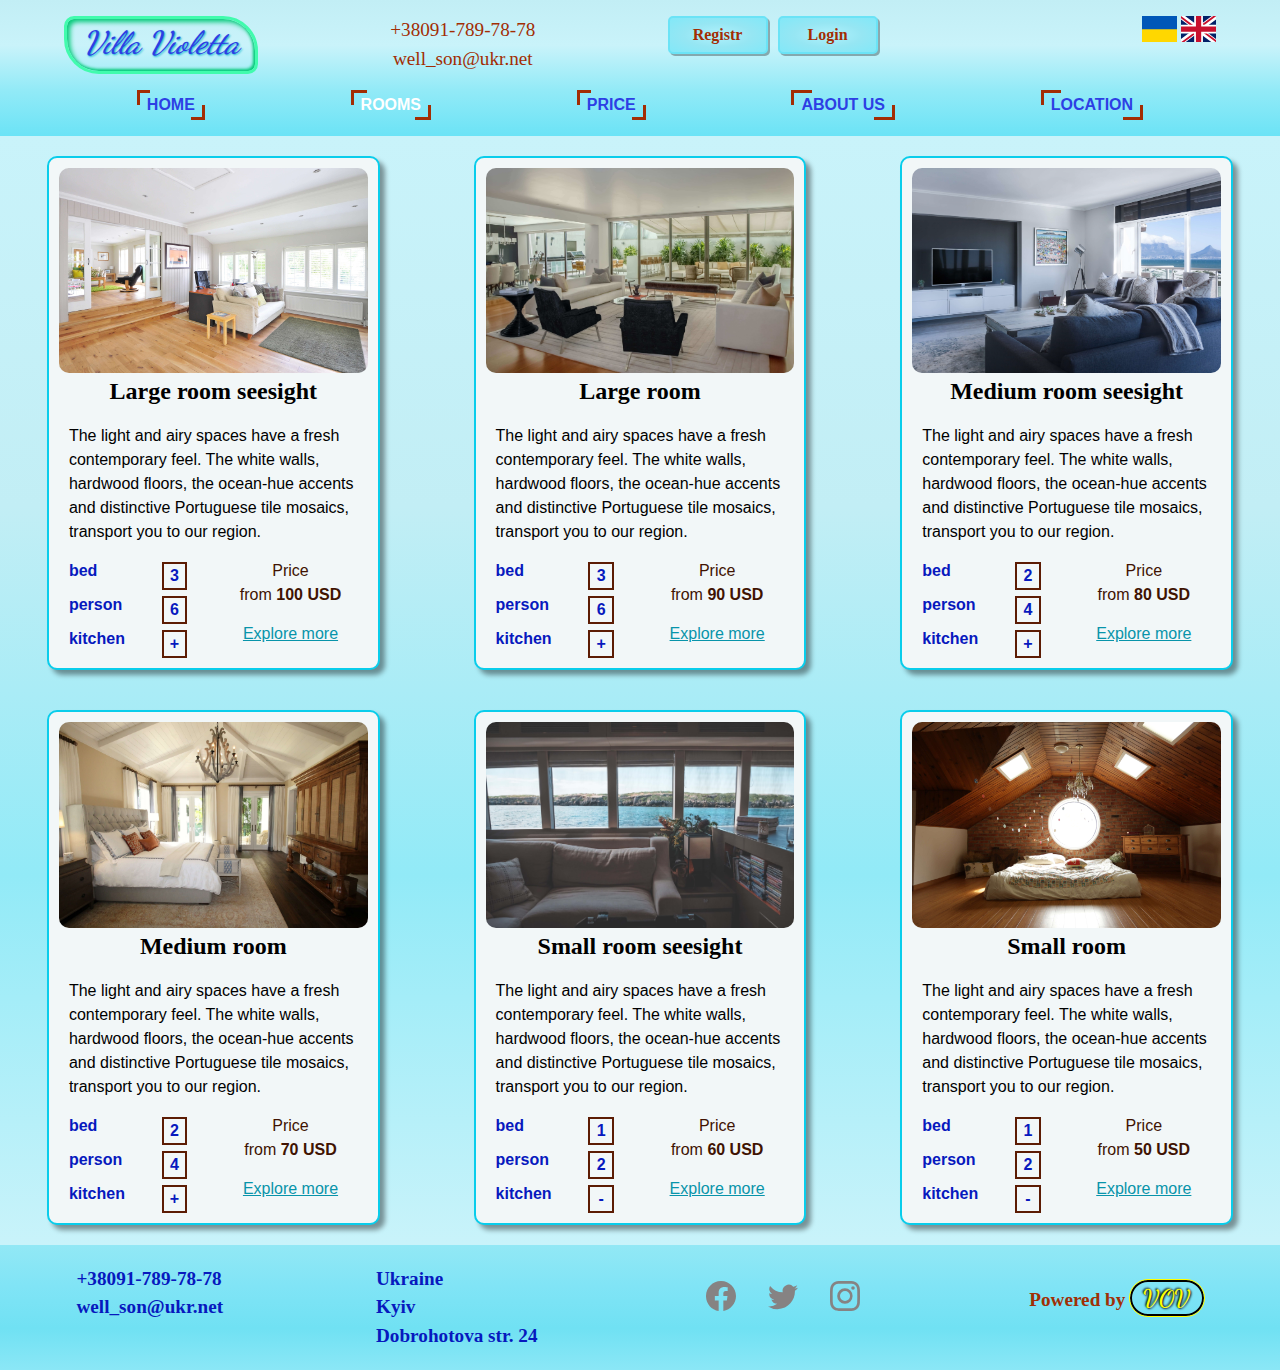
<file: src/rooms.html>
<!DOCTYPE html>
<html lang="en">
  <head>
    <meta charset="UTF-8" />
    <meta http-equiv="X-UA-Compatible" content="IE=edge" />
    <meta name="viewport" content="width=device-width, initial-scale=1.0" />
    <title>Villa Violetta rooms</title>
  </head>
  <link
    rel="stylesheet"
    href="https://stackpath.bootstrapcdn.com/font-awesome/4.7.0/css/font-awesome.min.css"
  />
  <link rel="stylesheet" href="styles_rooms.css" />
  <link rel="preconnect" href="https://fonts.googleapis.com" />
  <link rel="preconnect" href="https://fonts.gstatic.com" crossorigin />
  <link
    href="https://fonts.googleapis.com/css2?family=Dancing+Script:wght@400;500;600;700&family=Open+Sans:ital,wght@0,400;0,500;0,600;0,700;0,800;1,300;1,400;1,500;1,600;1,700;1,800&family=PT+Sans+Narrow&display=swap"
    rel="stylesheet"
  />
  <body>
    <nav>
      <div class="nav-header">
        <div class="nav-logo">
          <a href="../index.html"><p>Villa Violetta</p></a>
        </div>
        <div class="nav-contacts">
          <div class="nav-fhone">
            <a href="tel:+38091-789-78-78">+38091-789-78-78</a>
          </div>
          <div class="nav-mail">
            <a href="mailto:wellson@ukr.net">well_son@ukr.net</a>
          </div>
        </div>
        <div class="accaunt-block">
          <div class="accaunt-registr">
            <button type="button" class="btn registr-btn">Registr</button>
          </div>
          <div class="accaunt-sign">
            <button type="button" class="btn login-btn">Login</button>
          </div>
        </div>
        <div class="lang">
          <a href="">
            <svg
              width="35px"
              xmlns="http://www.w3.org/2000/svg"
              id="flag-icons-ua"
              viewBox="0 0 640 480"
            >
              <g fill-rule="evenodd" stroke-width="1pt">
                <path fill="gold" d="M0 0h640v480H0z" />
                <path fill="#0057b8" d="M0 0h640v240H0z" />
              </g></svg
          ></a>

          <a href=""
            ><svg
              xmlns="http://www.w3.org/2000/svg"
              id="flag-icons-gb"
              viewBox="0 0 640 480"
              width="35px"
            >
              <path fill="#012169" d="M0 0h640v480H0z" />
              <path
                fill="#FFF"
                d="m75 0 244 181L562 0h78v62L400 241l240 178v61h-80L320 301 81 480H0v-60l239-178L0 64V0h75z"
              />
              <path
                fill="#C8102E"
                d="m424 281 216 159v40L369 281h55zm-184 20 6 35L54 480H0l240-179zM640 0v3L391 191l2-44L590 0h50zM0 0l239 176h-60L0 42V0z"
              />
              <path
                fill="#FFF"
                d="M241 0v480h160V0H241zM0 160v160h640V160H0z"
              />
              <path
                fill="#C8102E"
                d="M0 193v96h640v-96H0zM273 0v480h96V0h-96z"
              />
            </svg>
          </a>
        </div>
      </div>
      <div class="nav-links">
        <ul class="menu-list">
          <i class="fa fa-times"></i>
          <a href="../index.html"
            ><li>
              <div class="linkborder-left"></div>
              HOME

              <div class="linkborder-right"></div></li
          ></a>
          <a href="rooms.html"
            ><li class="active-link">
              <div class="linkborder-left"></div>
              ROOMS

              <div class="linkborder-right"></div></li
          ></a>
          <a href="price.html"
            ><li>
              <div class="linkborder-left"></div>
              PRICE

              <div class="linkborder-right"></div></li
          ></a>
          <a href="about.html"
            ><li>
              <div class="linkborder-left"></div>
              ABOUT US

              <div class="linkborder-right"></div></li
          ></a>
          <a href="location.html"
            ><li>
              <div class="linkborder-left"></div>
              LOCATION

              <div class="linkborder-right"></div></li
          ></a>
        </ul>
      </div>
      <i class="fa fa-bars"></i>
    </nav>
    <!--modal blocks-->
    <!--modal block registr-->
    <div class="modal-wrapper hidden modal-wrapper-registr">
      <div class="modal-block">
        <button type="button" class="close-icon">
          <i class="fa fa-times"></i>
        </button>
        <h2>REGISTRATION</h2>
        <form class="registr-form" action="">
          <label for="username">Username</label>
          <input
            name="username"
            type="text"
            class="username-input"
            placeholder="Enter your username"
            required
          />
          <label for="mail">Email adress</label>
          <input
            name="mail"
            type="email"
            class="mail-input"
            placeholder="Enter your email"
            required
          />
          <label for="password">Password</label>
          <input
            name="password"
            type="password"
            class="password"
            placeholder="Enter your password"
            required
          />
          <input class="btn" type="submit" value="REGISTR" />
          <p>Already have an accaunt?</p>
          <button type="button" class="btn login-btn">LOGIN</button>
        </form>
      </div>
    </div>
    <!--modal block login-->
    <div class="modal-wrapper hidden modal-wrapper-login">
      <div class="modal-block">
        <button type="button" class="close-icon">
          <i class="fa fa-times"></i>
        </button>
        <h2>LOGIN</h2>
        <form class="login-form" action="">
          <label for="mail">Email adress</label>
          <input
            name="mail"
            type="email"
            class="mail-input"
            placeholder="Enter your email"
            required
          />
          <label for="password">Password</label>
          <input
            name="password"
            type="password"
            class="password"
            placeholder="Enter your password"
            required
          />
          <a href="">I fotgot password</a>
          <input class="btn" type="submit" value="LOGIN" />
          <p>Don`t have an accaunt yet?</p>
          <button type="button" class="btn registr-btn">Registr now</button>
        </form>
      </div>
    </div>
    <!--main block-->
    <div class="room-main-gallery">
      <div class="room-card">
        <div class="card-img">
          <img src="../images/roomL_sea1.jpg" alt="Large room seesight foto" />
        </div>
        <h2>Large room seesight</h2>
        <p class="card-descr">
          The light and airy spaces have a fresh contemporary feel. The white
          walls, hardwood floors, the ocean-hue accents and distinctive
          Portuguese tile mosaics, transport you to our region.
        </p>
        <div class="card-addinfo">
          <div class="card-guests">
            <div class="card-bed">
              <div>bed</div>
              <div class="card-bed-amount"><p>3</p></div>
            </div>
            <div class="card-person">
              <div>person</div>
              <div class="card-person-amount"><p>6</p></div>
            </div>
            <div class="card-kitchen">
              <div>kitchen</div>
              <div class="card-kitchen-amount"><p>+</p></div>
            </div>
          </div>
          <div class="card-price">
            <p>
              Price <br />
              from <span>100 USD</span>
            </p>
            <a href="room_LS.html">Explore more</a>
          </div>
        </div>
      </div>
      <div class="room-card">
        <div class="card-img">
          <img src="../images/roomL1.jpg" alt="Large room foto" />
        </div>
        <h2>Large room</h2>
        <p class="card-descr">
          The light and airy spaces have a fresh contemporary feel. The white
          walls, hardwood floors, the ocean-hue accents and distinctive
          Portuguese tile mosaics, transport you to our region.
        </p>
        <div class="card-addinfo">
          <div class="card-guests">
            <div class="card-bed">
              <div>bed</div>
              <div class="card-bed-amount"><p>3</p></div>
            </div>
            <div class="card-person">
              <div>person</div>
              <div class="card-person-amount"><p>6</p></div>
            </div>
            <div class="card-kitchen">
              <div>kitchen</div>
              <div class="card-kitchen-amount"><p>+</p></div>
            </div>
          </div>
          <div class="card-price">
            <p>
              Price <br />
              from <span>90 USD</span>
            </p>
            <a href="room_L.html">Explore more</a>
          </div>
        </div>
      </div>
      <div class="room-card">
        <div class="card-img">
          <img src="../images/roomM_sea1.jpg" alt="Medium room seesight foto" />
        </div>
        <h2>Medium room seesight</h2>
        <p class="card-descr">
          The light and airy spaces have a fresh contemporary feel. The white
          walls, hardwood floors, the ocean-hue accents and distinctive
          Portuguese tile mosaics, transport you to our region.
        </p>
        <div class="card-addinfo">
          <div class="card-guests">
            <div class="card-bed">
              <div>bed</div>
              <div class="card-bed-amount"><p>2</p></div>
            </div>
            <div class="card-person">
              <div>person</div>
              <div class="card-person-amount"><p>4</p></div>
            </div>
            <div class="card-kitchen">
              <div>kitchen</div>
              <div class="card-kitchen-amount"><p>+</p></div>
            </div>
          </div>
          <div class="card-price">
            <p>
              Price <br />
              from <span>80 USD</span>
            </p>
            <a href="room_MS.html">Explore more</a>
          </div>
        </div>
      </div>
      <div class="room-card">
        <div class="card-img">
          <img src="../images/roomM1.jpg" alt="Medium room foto" />
        </div>
        <h2>Medium room</h2>
        <p class="card-descr">
          The light and airy spaces have a fresh contemporary feel. The white
          walls, hardwood floors, the ocean-hue accents and distinctive
          Portuguese tile mosaics, transport you to our region.
        </p>
        <div class="card-addinfo">
          <div class="card-guests">
            <div class="card-bed">
              <div>bed</div>
              <div class="card-bed-amount"><p>2</p></div>
            </div>
            <div class="card-person">
              <div>person</div>
              <div class="card-person-amount"><p>4</p></div>
            </div>
            <div class="card-kitchen">
              <div>kitchen</div>
              <div class="card-kitchen-amount"><p>+</p></div>
            </div>
          </div>
          <div class="card-price">
            <p>
              Price <br />
              from <span>70 USD</span>
            </p>
            <a href="room_M.html">Explore more</a>
          </div>
        </div>
      </div>
      <div class="room-card">
        <div class="card-img">
          <img src="../images/roomS_sea1.jpg" alt="Small room seesight foto" />
        </div>
        <h2>Small room seesight</h2>
        <p class="card-descr">
          The light and airy spaces have a fresh contemporary feel. The white
          walls, hardwood floors, the ocean-hue accents and distinctive
          Portuguese tile mosaics, transport you to our region.
        </p>
        <div class="card-addinfo">
          <div class="card-guests">
            <div class="card-bed">
              <div>bed</div>
              <div class="card-bed-amount"><p>1</p></div>
            </div>
            <div class="card-person">
              <div>person</div>
              <div class="card-person-amount"><p>2</p></div>
            </div>
            <div class="card-kitchen">
              <div>kitchen</div>
              <div class="card-kitchen-amount"><p>-</p></div>
            </div>
          </div>
          <div class="card-price">
            <p>
              Price <br />
              from <span>60 USD</span>
            </p>
            <a href="room_SS.html">Explore more</a>
          </div>
        </div>
      </div>
      <div class="room-card">
        <div class="card-img">
          <img src="../images/roomS1.jpg" alt="Small room foto" />
        </div>
        <h2>Small room</h2>
        <p class="card-descr">
          The light and airy spaces have a fresh contemporary feel. The white
          walls, hardwood floors, the ocean-hue accents and distinctive
          Portuguese tile mosaics, transport you to our region.
        </p>
        <div class="card-addinfo">
          <div class="card-guests">
            <div class="card-bed">
              <div>bed</div>
              <div class="card-bed-amount"><p>1</p></div>
            </div>
            <div class="card-person">
              <div>person</div>
              <div class="card-person-amount"><p>2</p></div>
            </div>
            <div class="card-kitchen">
              <div>kitchen</div>
              <div class="card-kitchen-amount"><p>-</p></div>
            </div>
          </div>
          <div class="card-price">
            <p>
              Price <br />
              from <span>50 USD</span>
            </p>
            <a href="room_S.html">Explore more</a>
          </div>
        </div>
      </div>
    </div>
    <footer>
      <div class="footer-contacts">
        <div class="nav-fhone">
          <a href="tel:+38091-789-78-78">+38091-789-78-78</a>
        </div>
        <div class="nav-mail">
          <a href="mailto:wellson@ukr.net">well_son@ukr.net</a>
        </div>
      </div>
      <div class="footer-adress">
        <p>
          Ukraine <br />
          Kyiv <br />
          Dobrohotova str. 24
        </p>
      </div>
      <div class="footer-icons">
        <div>
          <a href="">
            <svg
              xmlns="http://www.w3.org/2000/svg"
              fill="currentColor"
              class="bi bi-facebook"
              viewBox="0 0 16 16"
            >
              <path
                d="M16 8.049c0-4.446-3.582-8.05-8-8.05C3.58 0-.002 3.603-.002 8.05c0 4.017 2.926 7.347 6.75 7.951v-5.625h-2.03V8.05H6.75V6.275c0-2.017 1.195-3.131 3.022-3.131.876 0 1.791.157 1.791.157v1.98h-1.009c-.993 0-1.303.621-1.303 1.258v1.51h2.218l-.354 2.326H9.25V16c3.824-.604 6.75-3.934 6.75-7.951z"
              /></svg
          ></a>
        </div>
        <div>
          <a href="">
            <svg
              xmlns="http://www.w3.org/2000/svg"
              fill="currentColor"
              class="bi bi-twitter"
              viewBox="0 0 16 16"
            >
              <path
                d="M5.026 15c6.038 0 9.341-5.003 9.341-9.334 0-.14 0-.282-.006-.422A6.685 6.685 0 0 0 16 3.542a6.658 6.658 0 0 1-1.889.518 3.301 3.301 0 0 0 1.447-1.817 6.533 6.533 0 0 1-2.087.793A3.286 3.286 0 0 0 7.875 6.03a9.325 9.325 0 0 1-6.767-3.429 3.289 3.289 0 0 0 1.018 4.382A3.323 3.323 0 0 1 .64 6.575v.045a3.288 3.288 0 0 0 2.632 3.218 3.203 3.203 0 0 1-.865.115 3.23 3.23 0 0 1-.614-.057 3.283 3.283 0 0 0 3.067 2.277A6.588 6.588 0 0 1 .78 13.58a6.32 6.32 0 0 1-.78-.045A9.344 9.344 0 0 0 5.026 15z"
              /></svg
          ></a>
        </div>
        <div>
          <a href="">
            <svg
              xmlns="http://www.w3.org/2000/svg"
              fill="currentColor"
              class="bi bi-instagram"
              viewBox="0 0 16 16"
            >
              <path
                d="M8 0C5.829 0 5.556.01 4.703.048 3.85.088 3.269.222 2.76.42a3.917 3.917 0 0 0-1.417.923A3.927 3.927 0 0 0 .42 2.76C.222 3.268.087 3.85.048 4.7.01 5.555 0 5.827 0 8.001c0 2.172.01 2.444.048 3.297.04.852.174 1.433.372 1.942.205.526.478.972.923 1.417.444.445.89.719 1.416.923.51.198 1.09.333 1.942.372C5.555 15.99 5.827 16 8 16s2.444-.01 3.298-.048c.851-.04 1.434-.174 1.943-.372a3.916 3.916 0 0 0 1.416-.923c.445-.445.718-.891.923-1.417.197-.509.332-1.09.372-1.942C15.99 10.445 16 10.173 16 8s-.01-2.445-.048-3.299c-.04-.851-.175-1.433-.372-1.941a3.926 3.926 0 0 0-.923-1.417A3.911 3.911 0 0 0 13.24.42c-.51-.198-1.092-.333-1.943-.372C10.443.01 10.172 0 7.998 0h.003zm-.717 1.442h.718c2.136 0 2.389.007 3.232.046.78.035 1.204.166 1.486.275.373.145.64.319.92.599.28.28.453.546.598.92.11.281.24.705.275 1.485.039.843.047 1.096.047 3.231s-.008 2.389-.047 3.232c-.035.78-.166 1.203-.275 1.485a2.47 2.47 0 0 1-.599.919c-.28.28-.546.453-.92.598-.28.11-.704.24-1.485.276-.843.038-1.096.047-3.232.047s-2.39-.009-3.233-.047c-.78-.036-1.203-.166-1.485-.276a2.478 2.478 0 0 1-.92-.598 2.48 2.48 0 0 1-.6-.92c-.109-.281-.24-.705-.275-1.485-.038-.843-.046-1.096-.046-3.233 0-2.136.008-2.388.046-3.231.036-.78.166-1.204.276-1.486.145-.373.319-.64.599-.92.28-.28.546-.453.92-.598.282-.11.705-.24 1.485-.276.738-.034 1.024-.044 2.515-.045v.002zm4.988 1.328a.96.96 0 1 0 0 1.92.96.96 0 0 0 0-1.92zm-4.27 1.122a4.109 4.109 0 1 0 0 8.217 4.109 4.109 0 0 0 0-8.217zm0 1.441a2.667 2.667 0 1 1 0 5.334 2.667 2.667 0 0 1 0-5.334z"
              /></svg
          ></a>
        </div>
      </div>
      <div class="footer-rights">
        <p>
          Powered by <a href=""><span>VOV</span></a>
        </p>
      </div>
    </footer>
    <script src="script_rooms.js"></script>
  </body>
</html>
<!--phone number and mail-->
<!--social media icons-->
<!--language-->
<!--footer media-->
<!--при нажатии на модальное окно курсор на иконке закрытия-->
<!--плавное открытие модального окна-->
</file>
<file: src/styles.css>
*,
*::before,
*::after {
  box-sizing: border-box;
  padding: 0;
  margin: 0;
  list-style: none;
  text-decoration: none;
}

body {
  min-height: 100vh;
  line-height: 1.5;
  background-color: #92eaf7;
}

img {
  max-width: 100%;
  display: block;
}

input,
button,
textarea,
select {
  font: inherit;
}
/*------------nav-bar-------------*/
nav {
  padding: 1rem 4rem;
  background-color: #b2f3fd;
  background-image: linear-gradient(#c2eef5, #c9f3fa, #92eaf7, #6be3f6);
}
.nav-header {
  display: flex;
  justify-content: space-between;
}
.nav-logo {
  color: #2d3fe4;
  border: 3px solid #41fbad;
  border-radius: 10px 35px 10px 35px;
  padding: 0 1rem;
  box-shadow: 3px 3px 5px #04ca78 inset, -2px -2px 3px #04ca78 inset;
  text-shadow: 1px 1px 2px #07b1cb;
  font-size: 2rem;
  font-weight: 900;
  font-style: italic;
  font-family: "Dancing Script", cursive;
  font-weight: 600;
}
.nav-logo a {
  color: #2d3fe4;
}
.nav-contacts {
  flex-grow: 2;
  display: flex;
  flex-direction: column;
  align-items: center;
}
.nav-contacts a {
  color: rgb(162, 45, 3);
  font-size: 1.2rem;
  font-weight: 500;
}
.accaunt-block {
  display: flex;
  flex-grow: 2;
  gap: 10px;
}
.btn {
  padding: 5px 10px;
  border-radius: 5px;
  box-shadow: 2px 2px rgba(0, 0, 0, 0.3);
}
.accaunt-block button {
  min-width: 100px;
  border: 2px solid #6be3f6;
  color: rgb(162, 45, 3);
  font-weight: 600;
  background-color: #2d3fe4;
  background-image: radial-gradient(#b1f1fc, #96e6f3, #81e8f8);
  transition: all ease-in-out 0.25s;
}
.accaunt-block button:hover,
.accaunt-block button:focus {
  outline: none;
  cursor: pointer;
  border: 2px solid #2d3fe4;
  background-image: radial-gradient(#83e8fa, #5be2f7, #21d9f6);
}
.lang svg:hover {
  outline: 2px solid rgb(217, 39, 8);
}
li.active-link a,
ul a .active-link {
  color: white;
  text-decoration: none;
}
.menu-list {
  display: flex;
  justify-content: space-around;
  padding: 1rem 0 0 0;
}
.menu-list li {
  padding: 3px 10px;
  position: relative;
  color: #2d3fe4;
  font-weight: 600;
  font-family: Arial, Helvetica, sans-serif;
}
.menu-list li a {
  color: #2d3fe4;
}
.linkborder-left {
  height: 50%;
  width: 20%;
  border-top: 3px solid rgb(162, 45, 3);
  border-left: 3px solid rgb(162, 45, 3);
  position: absolute;
  left: 0;
  top: 0;
  transition: all 0.3s ease-out;
}
.linkborder-right {
  height: 50%;
  width: 20%;
  border-bottom: 3px solid rgb(162, 45, 3);
  border-right: 3px solid rgb(162, 45, 3);
  position: absolute;
  right: 0;
  bottom: 0;
  transition: all 0.3s ease-out;
}
.menu-list li:hover {
  cursor: pointer;
}
.menu-list li:hover .linkborder-left {
  height: 100%;
  width: 100%;
}
.menu-list li:hover .linkborder-right {
  height: 100%;
  width: 100%;
}
nav .fa {
  display: none;
}
/*--------------modal-----------*/
.hidden {
  display: none;
}
.modal-wrapper {
  width: 100vw;
  height: 100vh;
  background-color: rgba(0, 0, 0, 0.7);
  position: fixed;
  top: 0;
  z-index: 10;
}
.modal-block {
  position: absolute;
  z-index: 11;
  top: 10%;
  left: 35%;
  width: 30%;
  height: 80%;
  background-color: beige;
  border: 3px solid black;
  padding: 10px 20px;
}
.modal-block label {
  display: block;
  color: #2d3fe4;
}
.modal-block input {
  display: block;
  width: 100%;
  margin-bottom: 10px;
  padding: 3px 5px;
}
.modal-block a {
  display: block;
  text-decoration: underline;
  color: red;
  margin-bottom: 10px;
}
.modal-block input:focus {
  border: 3px solid #0719be;
  background-color: #e6f8fb;
}
.modal-block input[type="submit"],
.modal-block button.btn {
  display: block;
  width: 60%;
  margin: 0 auto 15px;
  border: 2px solid #6be3f6;
  color: rgb(162, 45, 3);
  font-weight: 600;
  background-color: #2d3fe4;
  background-image: radial-gradient(#b1f1fc, #96e6f3, #81e8f8);
  transition: all ease-in-out 0.25s;
}
.modal-block input[type="submit"]:hover,
.modal-block button.btn:hover {
  cursor: pointer;
  border: 2px solid #2d3fe4;
  background-image: radial-gradient(#83e8fa, #5be2f7, #21d9f6);
}
.modal-block p {
  color: #0719be;
  margin-bottom: 10px;
}
.close-icon {
  font-size: 1rem;
  font-weight: 500;
  position: absolute;
  top: 5px;
  right: 5px;
  padding: 0;
  border: none;
  width: 15px;
  height: 15px;
  display: flex;
  justify-content: center;
  align-items: center;
}
.close-icon:focus,
.close-icon:hover {
  outline: none;
  border: none;
  color: red;
  cursor: pointer;
}
.modal-block h2 {
  text-align: center;
  color: #059156;
  margin-top: 20px;
  font-size: 2rem;
  font-weight: 800;
}
/*--------------main------------*/
main {
  display: flex;
  background-color: #92eaf7;
  background-image: linear-gradient(#6be3f6, #92eaf7, #c2eef5, #c9f3fa);
}
/*--------------main-left-block----------*/
.left-block {
  padding: 1rem;
  flex-basis: 25%;
  padding: 0 0.5rem;
}
/*-----------main-gallery----------*/
.main-gallery {
  position: relative;
  width: 100%;
  margin-left: 15px;
}
.main-gallery-img {
  width: 100%;
  display: block;
  position: absolute;
  top: 0;
  left: 0;
  opacity: 0;
  transition: all ease-in-out 5s;
}
.main-gallery .main-gallery-img:first-child {
  position: static;
  display: block;
  width: 100%;
}
.main-gallery img {
  width: 100%;
  border-radius: 10px;
  box-shadow: 1px 1px rgba(0, 0, 0, 0.3);
}
.active-slide {
  opacity: 1;
}
.hidden-slide {
  opacity: 0;
}
/*--------------main-search-form----------*/
.search-room {
  margin-top: 15px;
  padding: 5px 15px;
  display: flex;
  gap: 3px;
  flex-direction: column;
  color: rgb(162, 45, 3);
  font-size: 1.1rem;
  font-weight: 600;
}
.search-room-infoblock {
  display: flex;
  margin-top: 10px;
  justify-content: space-between;
}
.search-room p {
  text-align: center;
  color: rgb(111, 32, 4);
}
.search-room input {
  width: 50%;
  border: 2px solid #2d3fe4;
  text-align: center;
  border-radius: 5px;
  color: rgb(111, 32, 4);
  font-size: 1rem;
  background-image: radial-gradient(#ecfafc, #d7f4f8, #c7f3fa);
}
.search-room input:focus {
  outline: 2px solid #2d3fe4;
}
.search-room input[type="submit"] {
  margin: 15px 0 0 auto;
  border: 2px solid #4ce0f7;
  color: rgb(162, 45, 3);
  font-weight: 600;
  background-color: #2d3fe4;
  background-image: radial-gradient(#88eafb, #60dff3, #2adefa);
  transition: all ease-in-out 0.2s;
}
.search-room input[type="submit"]:hover {
  cursor: pointer;
  border: 2px solid #2d3fe4;
  background-image: radial-gradient(#83e8fa, #45e1f9, #09cdeb);
}
/*--------------main-main-block----------*/
.main-block {
  flex-basis: 70%;
  margin: 0 auto;
}
.hero-img {
  position: relative;
  padding-right: 10px;
}
.hero-img img {
  border-radius: 10px;
}
.hero-img p {
  text-align: center;
  position: absolute;
  width: 80%;
  top: 0%;
  left: 10%;
  font-style: italic;
  font-family: "Dancing Script", cursive;
  font-size: 5rem;
  color: white;
}
.hero-img p span {
  font-size: 9rem;
}

/*----------room-main-gallery----------*/
.room-main-gallery {
  display: flex;
  flex-wrap: wrap;
  justify-content: space-around;
  background-color: #92eaf7;
  background-image: linear-gradient(#c9f3fa, #c2eef5, #92eaf7, #c9f3fa);
}
.room-card {
  margin-top: 100px;
  margin-bottom: 20px;
  width: 26%;
  padding: 10px;
  background-color: #f2f7f8;
  border-radius: 10px;
  border: 2px solid #09cdeb;
  box-shadow: 5px 5px 5px rgba(0, 0, 0, 0.4);
  transition: margin ease-in 1s;
}
.room-card img {
  border-radius: 10px;
}
.room-card h2 {
  text-align: center;
}
.room-card .card-descr {
  padding: 0 10px;
  margin-top: 15px;
  font-family: Arial, Helvetica, sans-serif;
  font-size: 1rem;
}
.card-addinfo {
  margin-top: 15px;
  display: flex;
}
.card-guests {
  padding: 0 10px;
  width: 50%;
  color: #0719be;
  font-weight: 600;
  font-family: "Franklin Gothic Medium", "Arial Narrow", Arial, sans-serif;
}
.card-guests div {
  display: flex;
  justify-content: space-between;
}
.card-guests p {
  text-align: center;
  width: 1.6rem;
  border: 2px solid rgb(92, 28, 4);
  padding: 0px 3px;
  margin-right: 1rem;
}
.card-guests div + div {
  margin-top: 3px;
}
.card-price {
  width: 50%;
  color: rgb(64, 19, 2);
  font-family: Arial, Helvetica, sans-serif;
  font-size: 1rem;

  text-align: center;
}
.card-price span {
  font-weight: 700;
}
.card-price a {
  display: block;
  margin-top: 15px;
  text-decoration: underline;
  color: #0894aa;
}
/*---------footer---------*/
footer {
  display: flex;
  justify-content: space-around;
  padding: 1.2rem 0;
  background-color: #51def4;
  background-image: linear-gradient(#92e8f5, #80e4f6, #70e1f3, #8be7f6);
}
.footer-rights {
  color: rgb(160, 47, 5);
  font-size: 1.2rem;
  font-weight: 600;
}
.footer-contacts a,
.footer-adress {
  font-size: 1.2rem;
  font-weight: 600;
  color: #0719be;
}

/*footer icons*/

.footer-icons {
  display: flex;
  justify-content: space-between;
}
.footer-icons svg {
  width: 30px;
  color: rgb(134, 131, 131);
  margin: 1rem;
}
.footer-icons svg:hover {
  cursor: pointer;
  color: #f00e46;
}
/* footer right */
.footer-rights {
  margin-top: 1rem;
}
.footer-rights span {
  font-family: "Dancing Script", Brush Script MT, cursive;
  font-size: 1.5rem;
  color: yellow;
  border: 2px solid black;
  border-radius: 25px;
  outline: 1px solid yellow;
  text-shadow: 1px 1px 2px black, -1px -1px 2px black;
  padding: 0.1rem 0.7rem;
}
.footer-rights span:hover {
  background-color: yellow;
  color: black;
  text-shadow: 0 0 0 black;
}

@media (max-width: 1000px) {
  .room-card {
    width: 40%;
  }
  .search-room-infoblock {
    display: block;
  }
  .search-room-infoblock label,
  .search-room-infoblock input {
    display: block;
    width: 80%;
  }
  .search-room input[type="submit"] {
    margin-left: 0;
  }
  .hero-img p,
  .hero-img p span {
    font-size: 5rem;
  }
  .modal-block h2 {
    font-size: 1rem;
  }
}
@media (max-width: 768px) {
  .hero-img p,
  .hero-img p span {
    font-size: 4rem;
  }
  main {
    flex-direction: column;
  }
  .main-gallery {
    display: none;
  }
  .left-block {
    order: 1;
  }
  .search-room-infoblock {
    display: flex;
    justify-content: space-between;
    width: 70%;
    margin: 5px auto;
  }
  .search-room {
    border: 2px solid rgb(92, 28, 4);
    border-radius: 10px;
    margin: 10px 10%;
  }
  .search-room input[type="submit"] {
    margin: 10px auto;
  }
  .main-block {
    width: 85%;
    margin: 0 auto 10px;
  }
  .menu-list {
    flex-direction: column;
    align-items: center;
    width: 200px;
    background-color: #daf2f7;
    position: fixed;
    top: 0;
    right: 0px;
    transform: translate(200px);
    z-index: 15;
    padding: 20px;
    text-align: left;
    transition: all linear 0.8s;
  }
  nav .fa-times {
    display: block;
    position: absolute;
    top: 15px;
    right: 15px;
  }
  nav .fa-bars {
    display: block;
    position: absolute;
    top: 20px;
    right: 20px;
  }
  .linkborder-left,
  .linkborder-right {
    display: none;
  }
  .nav-contacts,
  .lang {
    display: none;
  }
  .nav-header > div {
    flex-grow: 1;
  }
  .accaunt-block {
    justify-content: center;
    gap: 10px;
  }
  .nav-logo {
    text-align: center;
    font-size: 1.5rem;
    max-width: 40%;
  }
  .modal-block {
    width: 60%;
    left: 20%;
  }
  .room-card {
    width: 45%;
  }
  .room-card .card-descr,
  .room-card div {
    font-size: 0.8rem;
  }
  .footer-contacts a,
  .footer-adress p,
  .footer-rights p {
    font-size: 1rem;
  }
}
@media (max-width: 660px) {
  footer {
    flex-direction: column;
    align-items: center;
    gap: 1rem;
  }
  .footer-adress {
    display: none;
  }
  .footer-rights {
    margin-top: 0;
  }
  .footer-contacts a,
  .footer-adress p,
  .footer-rights p {
    font-size: 1.3rem;
  }
}
@media (max-width: 520px) {
  .nav-logo {
    font-size: 1.2rem;
  }
  .room-card {
    width: 80%;
  }
  .accaunt-block button {
    font-weight: 500;
    min-width: 70px;
    padding: 1px;
  }
  nav {
    padding: 16px;
  }
  .nav-header {
    justify-content: center;
    gap: 10px;
  }
  .accaunt-block {
    justify-content: flex-start;
  }
  .hero-img p,
  .hero-img p span {
    font-size: 2rem;
  }
  .modal-block {
    width: 90%;
    left: 5%;
  }
  .modal-block h2 {
    font-size: 1rem;
  }
  /*footer a {
    font-size: 0.7rem;
  }*/
}
@media (max-width: 470px) {
  .search-room-infoblock {
    display: block;
  }
  .search-room-infoblock label,
  .search-room-infoblock input {
    display: block;
    width: 80%;
    margin: 0 auto;
  }
  .search-room input[type="submit"] {
    margin: 10px auto;
  }
}
@media (max-width: 380px) {
  .nav-logo {
    font-size: 0.8rem;
  }
  .accaunt-block button {
    font-weight: 400;
    min-width: 50px;
    font-size: 0.7rem;
  }
}
@media (max-width: 340px) {
  nav .fa-bars {
    right: 10px;
  }
  .room-card,
  .main-block {
    width: 90%;
  }
  .search-room {
    margin: 10px 5%;
  }
}
</file>
<file: src/styles_about.css>
*,
*::before,
*::after {
  box-sizing: border-box;
  padding: 0;
  margin: 0;
  list-style: none;
  text-decoration: none;
}

body {
  min-height: 100vh;
  line-height: 1.5;
  background-color: #92eaf7;
}

img {
  max-width: 100%;
  display: block;
}

input,
button,
textarea,
select {
  font: inherit;
}
/*------------nav-bar-------------*/
nav {
  padding: 1rem 4rem;
  background-color: #b2f3fd;
  background-image: linear-gradient(#c2eef5, #c9f3fa, #92eaf7, #6be3f6);
}
.nav-header {
  display: flex;
  justify-content: space-between;
}
.nav-logo {
  color: #2d3fe4;
  border: 3px solid #41fbad;
  border-radius: 10px 35px 10px 35px;
  padding: 0 1rem;
  box-shadow: 3px 3px 5px #04ca78 inset, -2px -2px 3px #04ca78 inset;
  text-shadow: 1px 1px 2px #07b1cb;
  font-size: 2rem;
  font-weight: 900;
  font-style: italic;
  font-family: "Dancing Script", cursive;
  font-weight: 600;
}
.nav-logo a {
  color: #2d3fe4;
}
.nav-contacts {
  flex-grow: 2;
  display: flex;
  flex-direction: column;
  align-items: center;
}
.nav-contacts a {
  color: rgb(162, 45, 3);
  font-size: 1.2rem;
  font-weight: 500;
}
.accaunt-block {
  display: flex;
  flex-grow: 2;
  gap: 10px;
}
.btn {
  padding: 5px 10px;
  border-radius: 5px;
  box-shadow: 2px 2px rgba(0, 0, 0, 0.3);
}
.accaunt-block button {
  min-width: 100px;
  border: 2px solid #6be3f6;
  color: rgb(162, 45, 3);
  font-weight: 600;
  background-color: #2d3fe4;
  background-image: radial-gradient(#b1f1fc, #96e6f3, #81e8f8);
  transition: all ease-in-out 0.25s;
}
.accaunt-block button:hover,
.accaunt-block button:focus {
  outline: none;
  cursor: pointer;
  border: 2px solid #2d3fe4;
  background-image: radial-gradient(#83e8fa, #5be2f7, #21d9f6);
}
.lang svg:hover {
  outline: 2px solid rgb(217, 39, 8);
}
li.active-link a,
ul a li.active-link {
  color: white;
  text-decoration: none;
}
.menu-list {
  display: flex;
  justify-content: space-around;
  padding: 1rem 0 0 0;
}
.menu-list li {
  padding: 3px 10px;
  position: relative;
  color: #2d3fe4;
  font-weight: 600;
  font-family: Arial, Helvetica, sans-serif;
}
.menu-list li a {
  color: #2d3fe4;
}
.linkborder-left {
  height: 50%;
  width: 20%;
  border-top: 3px solid rgb(162, 45, 3);
  border-left: 3px solid rgb(162, 45, 3);
  position: absolute;
  left: 0;
  top: 0;
  transition: all 0.3s ease-out;
}
.linkborder-right {
  height: 50%;
  width: 20%;
  border-bottom: 3px solid rgb(162, 45, 3);
  border-right: 3px solid rgb(162, 45, 3);
  position: absolute;
  right: 0;
  bottom: 0;
  transition: all 0.3s ease-out;
}
.menu-list li:hover {
  cursor: pointer;
}
.menu-list li:hover .linkborder-left {
  height: 100%;
  width: 100%;
}
.menu-list li:hover .linkborder-right {
  height: 100%;
  width: 100%;
}
nav .fa {
  display: none;
}
/*--------------modal-----------*/
.hidden {
  display: none;
}
.modal-wrapper {
  width: 100vw;
  height: 100vh;
  background-color: rgba(0, 0, 0, 0.7);
  position: fixed;
  top: 0;
  z-index: 10;
}
.modal-block {
  position: absolute;
  z-index: 11;
  top: 10%;
  left: 35%;
  width: 30%;
  height: 80%;
  background-color: beige;
  border: 3px solid black;
  padding: 10px 20px;
}
.modal-block label {
  display: block;
  color: #2d3fe4;
}
.modal-block input {
  display: block;
  width: 100%;
  margin-bottom: 10px;
  padding: 3px 5px;
}
.modal-block a {
  display: block;
  text-decoration: underline;
  color: red;
  margin-bottom: 10px;
}
.modal-block input:focus {
  border: 3px solid #0719be;
  background-color: #e6f8fb;
}
.modal-block input[type="submit"],
.modal-block button.btn {
  display: block;
  width: 60%;
  margin: 0 auto 15px;
  border: 2px solid #6be3f6;
  color: rgb(162, 45, 3);
  font-weight: 600;
  background-color: #2d3fe4;
  background-image: radial-gradient(#b1f1fc, #96e6f3, #81e8f8);
  transition: all ease-in-out 0.25s;
}
.modal-block input[type="submit"]:hover,
.modal-block button.btn:hover {
  cursor: pointer;
  border: 2px solid #2d3fe4;
  background-image: radial-gradient(#83e8fa, #5be2f7, #21d9f6);
}
.modal-block p {
  color: #0719be;
  margin-bottom: 10px;
}
.close-icon {
  font-size: 1rem;
  font-weight: 500;
  position: absolute;
  top: 3px;
  right: 3px;
  padding: 0;
  border: none;
  width: 15px;
  height: 15px;
}
.close-icon:focus,
.close-icon:hover {
  outline: none;
  border: none;
  color: red;
  cursor: pointer;
}
.modal-block h2 {
  text-align: center;
  color: #059156;
  margin-top: 20px;
  font-size: 2rem;
  font-weight: 800;
}
/*--------------main------------*/
main {
  display: flex;
  background-color: #92eaf7;
  background-image: linear-gradient(#6be3f6, #92eaf7, #c2eef5, #c9f3fa);
}
/*--------------main-left-block----------*/
.left-block {
  padding: 1rem;
  flex-basis: 25%;
  padding: 0 0.5rem;
}
/*--------------main-search-form----------*/
.search-room {
  margin-top: 15px;
  padding: 5px 15px;
  display: flex;
  gap: 3px;
  flex-direction: column;
  color: rgb(162, 45, 3);
  font-size: 1.1rem;
  font-weight: 600;
}
.search-room-infoblock {
  display: flex;
  margin-top: 10px;
  justify-content: space-between;
}
.search-room p {
  text-align: center;
  color: rgb(111, 32, 4);
  margin: 0.7rem auto;
}
.search-room input {
  width: 50%;
  border: 2px solid #2d3fe4;
  text-align: center;
  border-radius: 5px;
  color: rgb(111, 32, 4);
  font-size: 1rem;
  background-image: radial-gradient(#ecfafc, #d7f4f8, #c7f3fa);
}
.search-room input:focus {
  outline: 2px solid #2d3fe4;
}
.search-room input[type="submit"] {
  margin: 15px 0 0 auto;
  border: 2px solid #4ce0f7;
  color: rgb(162, 45, 3);
  font-weight: 600;
  background-color: #2d3fe4;
  background-image: radial-gradient(#88eafb, #60dff3, #2adefa);
  transition: all ease-in-out 0.2s;
}
.search-room input[type="submit"]:hover {
  cursor: pointer;
  border: 2px solid #2d3fe4;
  background-image: radial-gradient(#83e8fa, #45e1f9, #09cdeb);
}
/*--------------main-main-block----------*/
.about-block {
  flex-basis: 70%;
  margin: 0 auto;
}
.about-block h1 {
  margin: 1rem auto;
  color: #03683e;
  text-align: center;
}
.about-block p {
  padding: 0px 25px 15px;
  font-family: Arial, Helvetica, sans-serif;
  font-size: 1.1rem;
  line-height: 1.8;
  color: #04128d;
  text-align: justify;
  font-weight: 500;
}
.div-line {
  height: 4px;
  width: 90%;
  border-radius: 15px;
  background-color: #04ca78;
  margin: 15px auto 10px;
}
.about-block h2 {
  margin: 1rem auto;
  color: #045c37;
  text-align: center;
}
.about-contact-block p {
  padding: 0px 25px 15px;
  font-family: Arial, Helvetica, sans-serif;
  font-size: 1.2rem;
  line-height: 1.8;
  color: #040f6f;
  text-align: center;
  font-weight: 500;
}
.contact-form {
  width: 60%;
  margin: 0 auto;
  display: flex;
  flex-direction: column;
  align-items: center;
}
.textarea p {
  margin-top: 20px;
}
.contact-form input,
.contact-form label {
  width: 60%;
}
.contact-form label {
  margin-top: 15px;
  margin-bottom: 5px;
  color: #04128d;
}
.contact-form input {
  padding: 5px;
}
.contact-form input:focus {
  border: 3px solid #0719be;
  background-color: #e6f8fb;
}
.contact-form input[type="submit"] {
  width: 30%;
  margin: 15px auto 25px;
  border: 2px solid #6be3f6;
  color: rgb(162, 45, 3);
  font-weight: 600;
  background-color: #2d3fe4;
  background-image: radial-gradient(#b1f1fc, #96e6f3, #81e8f8);
  transition: all ease-in-out 0.25s;
}
textarea {
  resize: none;
  width: 100%;
}
.textarea {
  width: 60%;
}

/*---------footer---------*/
footer {
  display: flex;
  justify-content: space-around;
  padding: 1.2rem 0;
  background-color: #51def4;
  background-image: linear-gradient(#92e8f5, #80e4f6, #70e1f3, #8be7f6);
}
.footer-rights {
  color: rgb(160, 47, 5);
  font-size: 1.2rem;
  font-weight: 600;
}
.footer-contacts a,
.footer-adress {
  font-size: 1.2rem;
  font-weight: 600;
  color: #0719be;
}

/*footer icons*/

.footer-icons {
  display: flex;
  justify-content: space-between;
}
.footer-icons svg {
  width: 30px;
  color: rgb(134, 131, 131);
  margin: 1rem;
}
.footer-icons svg:hover {
  cursor: pointer;
  color: #f00e46;
}
/* footer right */
.footer-rights {
  margin-top: 1rem;
}
.footer-rights span {
  font-family: "Dancing Script", Brush Script MT, cursive;
  font-size: 1.5rem;
  color: yellow;
  border: 2px solid black;
  border-radius: 25px;
  outline: 1px solid yellow;
  text-shadow: 1px 1px 2px black, -1px -1px 2px black;
  padding: 0.1rem 0.7rem;
}
.footer-rights span:hover {
  background-color: yellow;
  color: black;
  text-shadow: 0 0 0 black;
}

@media (max-width: 1000px) {
  .search-room-infoblock {
    display: block;
  }
  .search-room-infoblock label,
  .search-room-infoblock input {
    display: block;
    width: 80%;
  }
  .search-room input[type="submit"] {
    margin-left: 0;
  }
  .modal-block h2 {
    font-size: 1rem;
  }
  .contact-form {
    width: 80%;
  }
}
@media (max-width: 768px) {
  main {
    flex-direction: column;
  }
  .table-price-block {
    margin: 0rem 5%;
  }
  .left-block {
    order: 1;
  }
  .table-price-block p {
    padding: 0 10px;
  }
  .search-room-infoblock {
    display: flex;
    justify-content: space-between;
    width: 70%;
    margin: 5px auto;
  }
  .search-room {
    border: 2px solid rgb(92, 28, 4);
    border-radius: 10px;
    margin: 0rem auto 2rem;
    width: 90%;
  }
  .search-room input[type="submit"] {
    margin: 10px auto;
  }
  .main-block {
    width: 85%;
    margin: 0 auto 10px;
  }
  .menu-list {
    flex-direction: column;
    align-items: center;
    width: 200px;
    background-color: #daf2f7;
    position: fixed;
    top: 0;
    right: 0px;
    transform: translate(200px);
    z-index: 15;
    padding: 20px;
    text-align: left;
    transition: all linear 0.8s;
  }
  nav .fa-times {
    display: block;
    position: absolute;
    top: 15px;
    right: 15px;
  }
  nav .fa-bars {
    display: block;
    position: absolute;
    top: 20px;
    right: 20px;
  }
  .linkborder-left,
  .linkborder-right {
    display: none;
  }
  .nav-contacts,
  .lang {
    display: none;
  }
  .nav-header > div {
    flex-grow: 1;
  }
  .accaunt-block {
    justify-content: center;
    gap: 10px;
  }
  .nav-logo {
    text-align: center;
    font-size: 1.5rem;
    max-width: 40%;
  }
  .modal-block {
    width: 60%;
    left: 20%;
  }
  .footer-contacts a,
  .footer-adress p,
  .footer-rights p {
    font-size: 1rem;
  }
  .contact-form {
    width: 100%;
  }
}
@media (max-width: 660px) {
  footer {
    flex-direction: column;
    align-items: center;
    gap: 1rem;
  }
  .footer-adress {
    display: none;
  }
  .footer-rights {
    margin-top: 0;
  }
  .footer-contacts a,
  .footer-adress p,
  .footer-rights p {
    font-size: 1.3rem;
  }
}
@media (max-width: 520px) {
  .nav-logo {
    font-size: 1.2rem;
  }
  .accaunt-block button {
    font-weight: 500;
    min-width: 70px;
    padding: 1px;
  }
  nav {
    padding: 16px;
  }
  .nav-header {
    justify-content: center;
    gap: 10px;
  }
  .accaunt-block {
    justify-content: flex-start;
  }
  .modal-block {
    width: 90%;
    left: 5%;
  }
  .modal-block h2 {
    font-size: 1rem;
  }
  .table-price-block table th,
  .table-price-block table tbody tr td:first-child {
    font-size: 0.7rem;
  }
  .table-price-block p {
    font-size: 1rem;
  }
  /*footer a {
    font-size: 0.7rem;
  }*/
}
@media (max-width: 470px) {
  .search-room-infoblock {
    display: block;
  }
  .search-room-infoblock label,
  .search-room-infoblock input {
    display: block;
    width: 80%;
    margin: 0 auto;
  }
  .search-room input[type="submit"] {
    margin: 10px auto;
  }
}
@media (max-width: 380px) {
  .nav-logo {
    font-size: 0.8rem;
  }
  .accaunt-block button {
    font-weight: 400;
    min-width: 50px;
    font-size: 0.7rem;
  }
  .table-price-block table th,
  .table-price-block table td,
  .table-price-block table tbody tr td:first-child {
    font-size: 0.6rem;
  }
  .table-price-block p {
    font-size: 0.8rem;
  }
}
@media (max-width: 340px) {
  nav .fa-bars {
    right: 10px;
  }
  .main-block {
    width: 90%;
  }
  .search-room {
    margin: 10px 5%;
    margin: 1rem auto 2rem;
  }
}
</file>
<file: src/styles_location.css>
*,
*::before,
*::after {
  box-sizing: border-box;
  padding: 0;
  margin: 0;
  list-style: none;
  text-decoration: none;
}

body {
  min-height: 100vh;
  line-height: 1.5;
  background-color: #92eaf7;
}

img {
  max-width: 100%;
  display: block;
}

input,
button,
textarea,
select {
  font: inherit;
}
/*------------nav-bar-------------*/
nav {
  padding: 1rem 4rem;
  background-color: #b2f3fd;
  background-image: linear-gradient(#c2eef5, #c9f3fa, #92eaf7, #6be3f6);
}
.nav-header {
  display: flex;
  justify-content: space-between;
}
.nav-logo {
  color: #2d3fe4;
  border: 3px solid #41fbad;
  border-radius: 10px 35px 10px 35px;
  padding: 0 1rem;
  box-shadow: 3px 3px 5px #04ca78 inset, -2px -2px 3px #04ca78 inset;
  text-shadow: 1px 1px 2px #07b1cb;
  font-size: 2rem;
  font-weight: 900;
  font-style: italic;
  font-family: "Dancing Script", cursive;
  font-weight: 600;
}
.nav-logo a {
  color: #2d3fe4;
}
.nav-contacts {
  flex-grow: 2;
  display: flex;
  flex-direction: column;
  align-items: center;
}
.nav-contacts a {
  color: rgb(162, 45, 3);
  font-size: 1.2rem;
  font-weight: 500;
}
.accaunt-block {
  display: flex;
  flex-grow: 2;
  gap: 10px;
}
.btn {
  padding: 5px 10px;
  border-radius: 5px;
  box-shadow: 2px 2px rgba(0, 0, 0, 0.3);
}
.accaunt-block button {
  min-width: 100px;
  border: 2px solid #6be3f6;
  color: rgb(162, 45, 3);
  font-weight: 600;
  background-color: #2d3fe4;
  background-image: radial-gradient(#b1f1fc, #96e6f3, #81e8f8);
  transition: all ease-in-out 0.25s;
}
.accaunt-block button:hover,
.accaunt-block button:focus {
  outline: none;
  cursor: pointer;
  border: 2px solid #2d3fe4;
  background-image: radial-gradient(#83e8fa, #5be2f7, #21d9f6);
}
.lang svg:hover {
  outline: 2px solid rgb(217, 39, 8);
}
li.active-link a,
ul a li.active-link {
  color: white;
  text-decoration: none;
}
.menu-list {
  display: flex;
  justify-content: space-around;
  padding: 1rem 0 0 0;
}
.menu-list li {
  padding: 3px 10px;
  position: relative;
  color: #2d3fe4;
  font-weight: 600;
  font-family: Arial, Helvetica, sans-serif;
}
.menu-list li a {
  color: #2d3fe4;
}
.linkborder-left {
  height: 50%;
  width: 20%;
  border-top: 3px solid rgb(162, 45, 3);
  border-left: 3px solid rgb(162, 45, 3);
  position: absolute;
  left: 0;
  top: 0;
  transition: all 0.3s ease-out;
}
.linkborder-right {
  height: 50%;
  width: 20%;
  border-bottom: 3px solid rgb(162, 45, 3);
  border-right: 3px solid rgb(162, 45, 3);
  position: absolute;
  right: 0;
  bottom: 0;
  transition: all 0.3s ease-out;
}
.menu-list li:hover {
  cursor: pointer;
}
.menu-list li:hover .linkborder-left {
  height: 100%;
  width: 100%;
}
.menu-list li:hover .linkborder-right {
  height: 100%;
  width: 100%;
}
nav .fa {
  display: none;
}
/*--------------modal-----------*/
.hidden {
  display: none;
}
.modal-wrapper {
  width: 100vw;
  height: 100vh;
  background-color: rgba(0, 0, 0, 0.7);
  position: fixed;
  top: 0;
  z-index: 10;
}
.modal-block {
  position: absolute;
  z-index: 11;
  top: 10%;
  left: 35%;
  width: 30%;
  height: 80%;
  background-color: beige;
  border: 3px solid black;
  padding: 10px 20px;
}
.modal-block label {
  display: block;
  color: #2d3fe4;
}
.modal-block input {
  display: block;
  width: 100%;
  margin-bottom: 10px;
  padding: 3px 5px;
}
.modal-block a {
  display: block;
  text-decoration: underline;
  color: red;
  margin-bottom: 10px;
}
.modal-block input:focus {
  border: 3px solid #0719be;
  background-color: #e6f8fb;
}
.modal-block input[type="submit"],
.modal-block button.btn {
  display: block;
  width: 60%;
  margin: 0 auto 15px;
  border: 2px solid #6be3f6;
  color: rgb(162, 45, 3);
  font-weight: 600;
  background-color: #2d3fe4;
  background-image: radial-gradient(#b1f1fc, #96e6f3, #81e8f8);
  transition: all ease-in-out 0.25s;
}
.modal-block input[type="submit"]:hover,
.modal-block button.btn:hover {
  cursor: pointer;
  border: 2px solid #2d3fe4;
  background-image: radial-gradient(#83e8fa, #5be2f7, #21d9f6);
}
.modal-block p {
  color: #0719be;
  margin-bottom: 10px;
}
.close-icon {
  font-size: 1rem;
  font-weight: 500;
  position: absolute;
  top: 3px;
  right: 3px;
  padding: 0;
  border: none;
  width: 15px;
  height: 15px;
}
.close-icon:focus,
.close-icon:hover {
  outline: none;
  border: none;
  color: red;
  cursor: pointer;
}
.modal-block h2 {
  text-align: center;
  color: #059156;
  margin-top: 20px;
  font-size: 2rem;
  font-weight: 800;
}
/*--------------main------------*/
main {
  display: flex;
  background-color: #92eaf7;
  background-image: linear-gradient(#6be3f6, #92eaf7, #c2eef5, #c9f3fa);
}
/*--------------main-left-block----------*/
.left-block {
  padding: 1rem;
  flex-basis: 25%;
  padding: 0 0.5rem;
}
/*--------------main-search-form----------*/
.search-room {
  margin-top: 15px;
  padding: 5px 15px;
  display: flex;
  gap: 3px;
  flex-direction: column;
  color: rgb(162, 45, 3);
  font-size: 1.1rem;
  font-weight: 600;
}
.search-room-infoblock {
  display: flex;
  margin-top: 10px;
  justify-content: space-between;
}
.search-room p {
  text-align: center;
  color: rgb(111, 32, 4);
  margin: 0.7rem auto;
}
.search-room input {
  width: 50%;
  border: 2px solid #2d3fe4;
  text-align: center;
  border-radius: 5px;
  color: rgb(111, 32, 4);
  font-size: 1rem;
  background-image: radial-gradient(#ecfafc, #d7f4f8, #c7f3fa);
}
.search-room input:focus {
  outline: 2px solid #2d3fe4;
}
.search-room input[type="submit"] {
  margin: 15px 0 0 auto;
  border: 2px solid #4ce0f7;
  color: rgb(162, 45, 3);
  font-weight: 600;
  background-color: #2d3fe4;
  background-image: radial-gradient(#88eafb, #60dff3, #2adefa);
  transition: all ease-in-out 0.2s;
}
.search-room input[type="submit"]:hover {
  cursor: pointer;
  border: 2px solid #2d3fe4;
  background-image: radial-gradient(#83e8fa, #45e1f9, #09cdeb);
}
/*--------------main-main-block----------*/
.location-block {
  flex-basis: 70%;
  margin: 0 auto;
}
.location-block h1 {
  margin: 1rem auto;
  color: #03683e;
  text-align: center;
}
.map {
  width: 80%;
  margin: 0 auto 30px;
}
.map iframe {
  height: 400px;
  width: 100%;
}
.location-block p {
  text-align: center;
  padding: 0px 25px 15px;
  font-family: Arial, Helvetica, sans-serif;
  font-size: 1.1rem;
  line-height: 1.8;
  color: #04128d;
  font-weight: 500;
}
.div-line {
  height: 4px;
  width: 90%;
  border-radius: 15px;
  background-color: #04ca78;
  margin: 15px auto 10px;
}

/*---------footer---------*/
footer {
  display: flex;
  justify-content: space-around;
  padding: 1.2rem 0;
  background-color: #51def4;
  background-image: linear-gradient(#92e8f5, #80e4f6, #70e1f3, #8be7f6);
}
.footer-rights {
  color: rgb(160, 47, 5);
  font-size: 1.2rem;
  font-weight: 600;
}
.footer-contacts a,
.footer-adress {
  font-size: 1.2rem;
  font-weight: 600;
  color: #0719be;
}

/*footer icons*/

.footer-icons {
  display: flex;
  justify-content: space-between;
}
.footer-icons svg {
  width: 30px;
  color: rgb(134, 131, 131);
  margin: 1rem;
}
.footer-icons svg:hover {
  cursor: pointer;
  color: #f00e46;
}
/* footer right */
.footer-rights {
  margin-top: 1rem;
}
.footer-rights span {
  font-family: "Dancing Script", Brush Script MT, cursive;
  font-size: 1.5rem;
  color: yellow;
  border: 2px solid black;
  border-radius: 25px;
  outline: 1px solid yellow;
  text-shadow: 1px 1px 2px black, -1px -1px 2px black;
  padding: 0.1rem 0.7rem;
}
.footer-rights span:hover {
  background-color: yellow;
  color: black;
  text-shadow: 0 0 0 black;
}

@media (max-width: 1000px) {
  .search-room-infoblock {
    display: block;
  }
  .search-room-infoblock label,
  .search-room-infoblock input {
    display: block;
    width: 80%;
  }
  .search-room input[type="submit"] {
    margin-left: 0;
  }
  .modal-block h2 {
    font-size: 1rem;
  }
  .contact-form {
    width: 80%;
  }
}
@media (max-width: 768px) {
  main {
    flex-direction: column;
  }
  .left-block {
    order: 1;
  }
  .search-room-infoblock {
    display: flex;
    justify-content: space-between;
    width: 70%;
    margin: 5px auto;
  }
  .search-room {
    border: 2px solid rgb(92, 28, 4);
    border-radius: 10px;
    margin: 0rem auto 2rem;
    width: 90%;
  }
  .search-room input[type="submit"] {
    margin: 10px auto;
  }
  .location-block {
    width: 85%;
    margin: 0 auto 10px;
  }
  .map {
    width: 80%;
  }
  .menu-list {
    flex-direction: column;
    align-items: center;
    width: 200px;
    background-color: #daf2f7;
    position: fixed;
    top: 0;
    right: 0px;
    transform: translate(200px);
    z-index: 15;
    padding: 20px;
    text-align: left;
    transition: all linear 0.8s;
  }
  nav .fa-times {
    display: block;
    position: absolute;
    top: 15px;
    right: 15px;
  }
  nav .fa-bars {
    display: block;
    position: absolute;
    top: 20px;
    right: 20px;
  }
  .linkborder-left,
  .linkborder-right {
    display: none;
  }
  .nav-contacts,
  .lang {
    display: none;
  }
  .nav-header > div {
    flex-grow: 1;
  }
  .accaunt-block {
    justify-content: center;
    gap: 10px;
  }
  .nav-logo {
    text-align: center;
    font-size: 1.5rem;
    max-width: 40%;
  }
  .modal-block {
    width: 60%;
    left: 20%;
  }

  .footer-contacts a,
  .footer-adress p,
  .footer-rights p {
    font-size: 1rem;
  }
  .contact-form {
    width: 100%;
  }
}
@media (max-width: 660px) {
  .location-block {
    width: 90%;
    margin: 0 auto 10px;
  }
  .map {
    width: 100%;
  }
  footer {
    flex-direction: column;
    align-items: center;
    gap: 1rem;
  }
  .footer-adress {
    display: none;
  }
  .footer-rights {
    margin-top: 0;
  }
  .footer-contacts a,
  .footer-adress p,
  .footer-rights p {
    font-size: 1.3rem;
  }
}
@media (max-width: 520px) {
  .nav-logo {
    font-size: 1.2rem;
  }
  .accaunt-block button {
    font-weight: 500;
    min-width: 70px;
    padding: 1px;
  }
  nav {
    padding: 16px;
  }
  .nav-header {
    justify-content: center;
    gap: 10px;
  }
  .accaunt-block {
    justify-content: flex-start;
  }
  .modal-block {
    width: 90%;
    left: 5%;
  }
  .modal-block h2 {
    font-size: 1rem;
  }
  .table-price-block table th,
  .table-price-block table tbody tr td:first-child {
    font-size: 0.7rem;
  }
  .table-price-block p {
    font-size: 1rem;
  }
  /*footer a {
    font-size: 0.7rem;
  }*/
}
@media (max-width: 470px) {
  .search-room-infoblock {
    display: block;
  }
  .search-room-infoblock label,
  .search-room-infoblock input {
    display: block;
    width: 80%;
    margin: 0 auto;
  }
  .search-room input[type="submit"] {
    margin: 10px auto;
  }
}
@media (max-width: 380px) {
  .nav-logo {
    font-size: 0.8rem;
  }
  .accaunt-block button {
    font-weight: 400;
    min-width: 50px;
    font-size: 0.7rem;
  }
  .table-price-block table th,
  .table-price-block table td,
  .table-price-block table tbody tr td:first-child {
    font-size: 0.6rem;
  }
  .table-price-block p {
    font-size: 0.8rem;
  }
}
@media (max-width: 340px) {
  nav .fa-bars {
    right: 10px;
  }
  .main-block {
    width: 90%;
  }
  .search-room {
    margin: 10px 5%;
    margin: 1rem auto 2rem;
  }
}
</file>
<file: src/styles_price.css>
*,
*::before,
*::after {
  box-sizing: border-box;
  padding: 0;
  margin: 0;
  list-style: none;
  text-decoration: none;
}

body {
  min-height: 100vh;
  line-height: 1.5;
  background-color: #92eaf7;
}

img {
  max-width: 100%;
  display: block;
}

input,
button,
textarea,
select {
  font: inherit;
}
/*------------nav-bar-------------*/
nav {
  padding: 1rem 4rem;
  background-color: #b2f3fd;
  background-image: linear-gradient(#c2eef5, #c9f3fa, #92eaf7, #6be3f6);
}
.nav-header {
  display: flex;
  justify-content: space-between;
}
.nav-logo {
  color: #2d3fe4;
  border: 3px solid #41fbad;
  border-radius: 10px 35px 10px 35px;
  padding: 0 1rem;
  box-shadow: 3px 3px 5px #04ca78 inset, -2px -2px 3px #04ca78 inset;
  text-shadow: 1px 1px 2px #07b1cb;
  font-size: 2rem;
  font-weight: 900;
  font-style: italic;
  font-family: "Dancing Script", cursive;
  font-weight: 600;
}
.nav-logo a {
  color: #2d3fe4;
}
.nav-contacts {
  flex-grow: 2;
  display: flex;
  flex-direction: column;
  align-items: center;
}
.nav-contacts a {
  color: rgb(162, 45, 3);
  font-size: 1.2rem;
  font-weight: 500;
}
.accaunt-block {
  display: flex;
  flex-grow: 2;
  gap: 10px;
}
.btn {
  padding: 5px 10px;
  border-radius: 5px;
  box-shadow: 2px 2px rgba(0, 0, 0, 0.3);
}
.accaunt-block button {
  min-width: 100px;
  border: 2px solid #6be3f6;
  color: rgb(162, 45, 3);
  font-weight: 600;
  background-color: #2d3fe4;
  background-image: radial-gradient(#b1f1fc, #96e6f3, #81e8f8);
  transition: all ease-in-out 0.25s;
}
.accaunt-block button:hover,
.accaunt-block button:focus {
  outline: none;
  cursor: pointer;
  border: 2px solid #2d3fe4;
  background-image: radial-gradient(#83e8fa, #5be2f7, #21d9f6);
}
.lang svg:hover {
  outline: 2px solid rgb(217, 39, 8);
}
li.active-link a,
ul a li.active-link {
  color: white;
  text-decoration: none;
}
.menu-list {
  display: flex;
  justify-content: space-around;
  padding: 1rem 0 0 0;
}
.menu-list li {
  padding: 3px 10px;
  position: relative;
  color: #2d3fe4;
  font-weight: 600;
  font-family: Arial, Helvetica, sans-serif;
}
.menu-list li a {
  color: #2d3fe4;
}
.linkborder-left {
  height: 50%;
  width: 20%;
  border-top: 3px solid rgb(162, 45, 3);
  border-left: 3px solid rgb(162, 45, 3);
  position: absolute;
  left: 0;
  top: 0;
  transition: all 0.3s ease-out;
}
.linkborder-right {
  height: 50%;
  width: 20%;
  border-bottom: 3px solid rgb(162, 45, 3);
  border-right: 3px solid rgb(162, 45, 3);
  position: absolute;
  right: 0;
  bottom: 0;
  transition: all 0.3s ease-out;
}
.menu-list li:hover {
  cursor: pointer;
}
.menu-list li:hover .linkborder-left {
  height: 100%;
  width: 100%;
}
.menu-list li:hover .linkborder-right {
  height: 100%;
  width: 100%;
}
nav .fa {
  display: none;
}
/*--------------modal-----------*/
.hidden {
  display: none;
}
.modal-wrapper {
  width: 100vw;
  height: 100vh;
  background-color: rgba(0, 0, 0, 0.7);
  position: fixed;
  top: 0;
  z-index: 10;
}
.modal-block {
  position: absolute;
  z-index: 11;
  top: 10%;
  left: 35%;
  width: 30%;
  height: 80%;
  background-color: beige;
  border: 3px solid black;
  padding: 10px 20px;
}
.modal-block label {
  display: block;
  color: #2d3fe4;
}
.modal-block input {
  display: block;
  width: 100%;
  margin-bottom: 10px;
  padding: 3px 5px;
}
.modal-block a {
  display: block;
  text-decoration: underline;
  color: red;
  margin-bottom: 10px;
}
.modal-block input:focus {
  border: 3px solid #0719be;
  background-color: #e6f8fb;
}
.modal-block input[type="submit"],
.modal-block button.btn {
  display: block;
  width: 60%;
  margin: 0 auto 15px;
  border: 2px solid #6be3f6;
  color: rgb(162, 45, 3);
  font-weight: 600;
  background-color: #2d3fe4;
  background-image: radial-gradient(#b1f1fc, #96e6f3, #81e8f8);
  transition: all ease-in-out 0.25s;
}
.modal-block input[type="submit"]:hover,
.modal-block button.btn:hover {
  cursor: pointer;
  border: 2px solid #2d3fe4;
  background-image: radial-gradient(#83e8fa, #5be2f7, #21d9f6);
}
.modal-block p {
  color: #0719be;
  margin-bottom: 10px;
}
.close-icon {
  font-size: 1rem;
  font-weight: 500;
  position: absolute;
  top: 5px;
  right: 5px;
  padding: 0;
  border: none;
  width: 15px;
  height: 15px;
  display: flex;
  justify-content: center;
  align-items: center;
}
.close-icon:focus,
.close-icon:hover {
  outline: none;
  border: none;
  color: red;
  cursor: pointer;
}
.modal-block h2 {
  text-align: center;
  color: #059156;
  margin-top: 20px;
  font-size: 2rem;
  font-weight: 800;
}
/*--------------main------------*/
main {
  display: flex;
  background-color: #92eaf7;
  background-image: linear-gradient(#6be3f6, #92eaf7, #c2eef5, #c9f3fa);
}
/*--------------main-left-block----------*/
.left-block {
  padding: 1rem;
  flex-basis: 25%;
  padding: 0 0.5rem;
}
/*--------------main-search-form----------*/
.search-room {
  margin-top: 15px;
  padding: 5px 15px;
  display: flex;
  gap: 3px;
  flex-direction: column;
  color: rgb(162, 45, 3);
  font-size: 1.1rem;
  font-weight: 600;
}
.search-room-infoblock {
  display: flex;
  margin-top: 10px;
  justify-content: space-between;
}
.search-room p {
  text-align: center;
  color: rgb(111, 32, 4);
  margin: 0.7rem auto;
}
.search-room input {
  width: 50%;
  border: 2px solid #2d3fe4;
  text-align: center;
  border-radius: 5px;
  color: rgb(111, 32, 4);
  font-size: 1rem;
  background-image: radial-gradient(#ecfafc, #d7f4f8, #c7f3fa);
}
.search-room input:focus {
  outline: 2px solid #2d3fe4;
}
.search-room input[type="submit"] {
  margin: 15px 0 0 auto;
  border: 2px solid #4ce0f7;
  color: rgb(162, 45, 3);
  font-weight: 600;
  background-color: #2d3fe4;
  background-image: radial-gradient(#88eafb, #60dff3, #2adefa);
  transition: all ease-in-out 0.2s;
}
.search-room input[type="submit"]:hover {
  cursor: pointer;
  border: 2px solid #2d3fe4;
  background-image: radial-gradient(#83e8fa, #45e1f9, #09cdeb);
}
/*--------------main-main-block----------*/
.main-block {
  flex-basis: 70%;
  margin: 0 auto;
}
/*---------table-------*/
.table-price-block {
  flex-basis: 70%;
  display: flex;
  flex-direction: column;
  justify-content: start;
  align-items: center;
}
.table-price-block h1 {
  margin: 1rem auto;
  color: #03683e;
  text-align: center;
}
.table-price-block table {
  width: 100%;
  border: 1px solid #e60909;
  border-collapse: collapse;
  font-family: Arial, Helvetica, sans-serif;
  margin-bottom: 1rem;
}
.table-price-block thead {
  background-color: #5fccf0;
}

.table-price-block tbody tr:nth-child(odd) {
  background-color: #b7fadd;
}
.table-price-block tbody tr:nth-child(even) {
  background-color: #99f4cc;
}
.table-price-block tbody tr:hover {
  background-color: #64e9fb;
}
.table-price-block table tbody tr td:first-child {
  color: #760606;
  font-weight: 700;
  padding-left: 5px;
}
.table-price-block table td {
  color: #03683e;
  font-weight: 600;
}
.table-price-block tbody tr td + td {
  text-align: center;
}
.table-price-block tfoot {
  background-color: #75d4f4;
  text-align: center;
}
.table-price-block p {
  font-size: 1.2rem;
  color: #560303;
  margin-bottom: 1rem;
}
/*---------footer---------*/
footer {
  display: flex;
  justify-content: space-around;
  padding: 1.2rem 0;
  background-color: #51def4;
  background-image: linear-gradient(#92e8f5, #80e4f6, #70e1f3, #8be7f6);
}
.footer-rights {
  color: rgb(160, 47, 5);
  font-size: 1.2rem;
  font-weight: 600;
}
.footer-contacts a,
.footer-adress {
  font-size: 1.2rem;
  font-weight: 600;
  color: #0719be;
}

/*footer icons*/

.footer-icons {
  display: flex;
  justify-content: space-between;
}
.footer-icons svg {
  width: 30px;
  color: rgb(134, 131, 131);
  margin: 1rem;
}
.footer-icons svg:hover {
  cursor: pointer;
  color: #f00e46;
}
/* footer right */
.footer-rights {
  margin-top: 1rem;
}
.footer-rights span {
  font-family: "Dancing Script", Brush Script MT, cursive;
  font-size: 1.5rem;
  color: yellow;
  border: 2px solid black;
  border-radius: 25px;
  outline: 1px solid yellow;
  text-shadow: 1px 1px 2px black, -1px -1px 2px black;
  padding: 0.1rem 0.7rem;
}
.footer-rights span:hover {
  background-color: yellow;
  color: black;
  text-shadow: 0 0 0 black;
}

@media (max-width: 1000px) {
  .search-room-infoblock {
    display: block;
  }
  .search-room-infoblock label,
  .search-room-infoblock input {
    display: block;
    width: 80%;
  }
  .search-room input[type="submit"] {
    margin-left: 0;
  }
  .modal-block h2 {
    font-size: 1rem;
  }
}
@media (max-width: 768px) {
  main {
    flex-direction: column;
  }
  .table-price-block {
    margin: 0rem 5%;
  }
  .left-block {
    order: 1;
  }
  .table-price-block p {
    padding: 0 10px;
  }
  .search-room-infoblock {
    display: flex;
    justify-content: space-between;
    width: 70%;
    margin: 5px auto;
  }
  .search-room {
    border: 2px solid rgb(92, 28, 4);
    border-radius: 10px;
    margin: 0rem auto 2rem;
    width: 90%;
  }
  .search-room input[type="submit"] {
    margin: 10px auto;
  }
  .main-block {
    width: 85%;
    margin: 0 auto 10px;
  }
  .menu-list {
    flex-direction: column;
    align-items: center;
    width: 200px;
    background-color: #daf2f7;
    position: fixed;
    top: 0;
    right: 0px;
    transform: translate(200px);
    z-index: 15;
    padding: 20px;
    text-align: left;
    transition: all linear 0.8s;
  }
  nav .fa-times {
    display: block;
    position: absolute;
    top: 15px;
    right: 15px;
  }
  nav .fa-bars {
    display: block;
    position: absolute;
    top: 20px;
    right: 20px;
  }
  .linkborder-left,
  .linkborder-right {
    display: none;
  }
  .nav-contacts,
  .lang {
    display: none;
  }
  .nav-header > div {
    flex-grow: 1;
  }
  .accaunt-block {
    justify-content: center;
    gap: 10px;
  }
  .nav-logo {
    text-align: center;
    font-size: 1.5rem;
    max-width: 40%;
  }
  .modal-block {
    width: 60%;
    left: 20%;
  }
  .footer-contacts a,
  .footer-adress p,
  .footer-rights p {
    font-size: 1rem;
  }
}
@media (max-width: 660px) {
  footer {
    flex-direction: column;
    align-items: center;
    gap: 1rem;
  }
  .footer-adress {
    display: none;
  }
  .footer-rights {
    margin-top: 0;
  }
  .footer-contacts a,
  .footer-adress p,
  .footer-rights p {
    font-size: 1.3rem;
  }
}
@media (max-width: 520px) {
  .nav-logo {
    font-size: 1.2rem;
  }
  .accaunt-block button {
    font-weight: 500;
    min-width: 70px;
    padding: 1px;
  }
  nav {
    padding: 16px;
  }
  .nav-header {
    justify-content: center;
    gap: 10px;
  }
  .accaunt-block {
    justify-content: flex-start;
  }
  .modal-block {
    width: 90%;
    left: 5%;
  }
  .modal-block h2 {
    font-size: 1rem;
  }
  .table-price-block table th,
  .table-price-block table tbody tr td:first-child {
    font-size: 0.7rem;
  }
  .table-price-block p {
    font-size: 1rem;
  }
  /*footer a {
    font-size: 0.7rem;
  }*/
}
@media (max-width: 470px) {
  .search-room-infoblock {
    display: block;
  }
  .search-room-infoblock label,
  .search-room-infoblock input {
    display: block;
    width: 80%;
    margin: 0 auto;
  }
  .search-room input[type="submit"] {
    margin: 10px auto;
  }
}
@media (max-width: 380px) {
  .nav-logo {
    font-size: 0.8rem;
  }
  .accaunt-block button {
    font-weight: 400;
    min-width: 50px;
    font-size: 0.7rem;
  }
  .table-price-block table th,
  .table-price-block table td,
  .table-price-block table tbody tr td:first-child {
    font-size: 0.6rem;
  }
  .table-price-block p {
    font-size: 0.8rem;
  }
}
@media (max-width: 340px) {
  nav .fa-bars {
    right: 10px;
  }
  .main-block {
    width: 90%;
  }
  .search-room {
    margin: 10px 5%;
    margin: 1rem auto 2rem;
  }
}
</file>
<file: src/styles_roomLMS.css>
*,
*::before,
*::after {
  box-sizing: border-box;
  padding: 0;
  margin: 0;
  list-style: none;
  text-decoration: none;
}

body {
  min-height: 100vh;
  line-height: 1.5;
  background-color: #92eaf7;
}

img {
  max-width: 100%;
  display: block;
}

input,
button,
textarea,
select {
  font: inherit;
}
/*------------nav-bar-------------*/
nav {
  padding: 1rem 4rem;
  background-color: #b2f3fd;
  background-image: linear-gradient(#c2eef5, #c9f3fa, #92eaf7, #6be3f6);
}
.nav-header {
  display: flex;
  justify-content: space-between;
}
.nav-logo {
  color: #2d3fe4;
  border: 3px solid #41fbad;
  border-radius: 10px 35px 10px 35px;
  padding: 0 1rem;
  box-shadow: 3px 3px 5px #04ca78 inset, -2px -2px 3px #04ca78 inset;
  text-shadow: 1px 1px 2px #07b1cb;
  font-size: 2rem;
  font-style: italic;
  font-family: "Dancing Script", Brush Script MT, cursive;
}
.nav-logo a {
  color: #2d3fe4;
}
.nav-contacts {
  flex-grow: 2;
  display: flex;
  flex-direction: column;
  align-items: center;
}
.nav-contacts a {
  color: rgb(162, 45, 3);
  font-size: 1.2rem;
  font-weight: 500;
}
.accaunt-block {
  display: flex;
  flex-grow: 2;
  gap: 10px;
}
.btn {
  padding: 5px 10px;
  border-radius: 5px;
  box-shadow: 2px 2px rgba(0, 0, 0, 0.3);
}
.accaunt-block button {
  min-width: 100px;
  border: 2px solid #6be3f6;
  color: rgb(162, 45, 3);
  font-weight: 600;
  background-color: #2d3fe4;
  background-image: radial-gradient(#b1f1fc, #96e6f3, #81e8f8);
  transition: all ease-in-out 0.25s;
}
.accaunt-block button:hover,
.accaunt-block button:focus {
  outline: none;
  cursor: pointer;
  border: 2px solid #2d3fe4;
  background-image: radial-gradient(#83e8fa, #5be2f7, #21d9f6);
}
.lang svg:hover {
  outline: 2px solid rgb(217, 39, 8);
}
li.active-link a,
ul a li.active-link {
  color: white;
  text-decoration: none;
}
.menu-list {
  display: flex;
  justify-content: space-around;
  padding: 1rem 0 0 0;
}
.menu-list li {
  padding: 3px 10px;
  position: relative;
  color: #2d3fe4;
  font-weight: 600;
  font-family: Arial, Helvetica, sans-serif;
}
.menu-list li a {
  color: #2d3fe4;
}
.linkborder-left {
  height: 50%;
  width: 20%;
  border-top: 3px solid rgb(162, 45, 3);
  border-left: 3px solid rgb(162, 45, 3);
  position: absolute;
  left: 0;
  top: 0;
  transition: all 0.3s ease-out;
}
.linkborder-right {
  height: 50%;
  width: 20%;
  border-bottom: 3px solid rgb(162, 45, 3);
  border-right: 3px solid rgb(162, 45, 3);
  position: absolute;
  right: 0;
  bottom: 0;
  transition: all 0.3s ease-out;
}

.menu-list li:hover {
  cursor: pointer;
}
.menu-list li:hover .linkborder-left {
  height: 100%;
  width: 100%;
}
.menu-list li:hover .linkborder-right {
  height: 100%;
  width: 100%;
}
nav .fa {
  display: none;
}
/*--------------modal-----------*/
.hidden {
  display: none;
}
.modal-wrapper {
  width: 100vw;
  height: 100vh;
  background-color: rgba(0, 0, 0, 0.7);
  position: fixed;
  top: 0;
  z-index: 10;
}
.modal-block {
  position: absolute;
  z-index: 11;
  top: 10%;
  left: 35%;
  width: 30%;
  height: 80%;
  background-color: beige;
  border: 3px solid black;
  padding: 10px 20px;
}
.modal-block label {
  display: block;
  color: #2d3fe4;
}
.modal-block input {
  display: block;
  width: 100%;
  margin-bottom: 10px;
  padding: 3px 5px;
}
.modal-block a {
  display: block;
  text-decoration: underline;
  color: red;
  margin-bottom: 10px;
}
.modal-block input:focus {
  border: 3px solid #0719be;
  background-color: #e6f8fb;
}
.modal-block input[type="submit"],
.modal-block button.btn {
  display: block;
  width: 60%;
  margin: 0 auto 15px;
  border: 2px solid #6be3f6;
  color: rgb(162, 45, 3);
  font-weight: 600;
  background-color: #2d3fe4;
  background-image: radial-gradient(#b1f1fc, #96e6f3, #81e8f8);
  transition: all ease-in-out 0.25s;
}
.modal-block input[type="submit"]:hover,
.modal-block button.btn:hover {
  cursor: pointer;
  border: 2px solid #2d3fe4;
  background-image: radial-gradient(#83e8fa, #5be2f7, #21d9f6);
}
.modal-block p {
  color: #0719be;
  margin-bottom: 10px;
}
.close-icon {
  font-size: 1rem;
  font-weight: 500;
  position: absolute;
  top: 5px;
  right: 5px;
  padding: 0;
  border: none;
  width: 15px;
  height: 15px;
  display: flex;
  justify-content: center;
  align-items: center;
}
.close-icon:focus,
.close-icon:hover {
  outline: none;
  border: none;
  color: red;
  cursor: pointer;
}
.modal-block h2 {
  text-align: center;
  color: #059156;
  margin-top: 20px;
  font-size: 2rem;
  font-weight: 800;
}
/* modal comment */
.modal-wrapper-comment legend {
  font-size: 1.2rem;
  color: #04ca78;
}
.textarea {
  display: flex;
  justify-content: center;
}
textarea {
  resize: none;
  width: 90%;
}
.modal-wrapper-comment fieldset {
  display: flex;
  justify-content: space-around;
  margin-bottom: 2rem;
}
.modal-wrapper-comment-thanks p {
  text-align: center;
  font-size: 3rem;
  color: #04ca78;
  margin-top: 40%;
}

/*--------------main------------*/
main {
  display: flex;
  background-color: #92eaf7;
  background-image: linear-gradient(#6be3f6, #92eaf7, #c2eef5, #c9f3fa);
}
/*--------------main-left-block----------*/
.left-block {
  padding: 1rem;
  flex-basis: 25%;
  padding: 0 0.5rem;
}

/*--------------main-search-form----------*/
.search-room {
  margin-top: 15px;
  padding: 5px 15px;
  display: flex;
  gap: 3px;
  flex-direction: column;
  color: rgb(162, 45, 3);
  font-size: 1.1rem;
  font-weight: 600;
}
.search-room-infoblock {
  display: flex;
  margin-top: 10px;
  justify-content: space-between;
}
.search-room p {
  text-align: center;
  color: rgb(111, 32, 4);
}
.search-room input {
  width: 50%;
  border: 2px solid #2d3fe4;
  text-align: center;
  border-radius: 5px;
  color: rgb(111, 32, 4);
  font-size: 1rem;
  background-image: radial-gradient(#ecfafc, #d7f4f8, #c7f3fa);
}
.search-room input:focus {
  outline: 2px solid #2d3fe4;
}
.search-room input[type="submit"] {
  margin: 15px 0 0 auto;
  border: 2px solid #4ce0f7;
  color: rgb(162, 45, 3);
  font-weight: 600;
  background-color: #2d3fe4;
  background-image: radial-gradient(#88eafb, #60dff3, #2adefa);
  transition: all ease-in-out 0.2s;
}
.search-room input[type="submit"]:hover {
  cursor: pointer;
  border: 2px solid #2d3fe4;
  background-image: radial-gradient(#83e8fa, #45e1f9, #09cdeb);
}
/*---------other rooms-----*/
.other-rooms p {
  padding: 5px 15px;
  color: rgb(111, 32, 4);
  font-weight: 600;
  font-size: 1.2rem;
  margin-top: 1rem;
}
.other-rooms a {
  padding: 0px 15px;
  color: #081690;
  text-shadow: 1px 1px 3px whitesmoke;
  font-size: 1.2rem;
  font-weight: 600;
  text-decoration: underline;
  transition: all linear 0.1s;
}
.other-rooms a:hover {
  color: whitesmoke;
  text-decoration: none;
  text-shadow: 1px 1px 3px #081690;
}
.other-rooms ul {
  display: flex;
  flex-direction: column;
  align-items: flex-start;
}
.other-rooms li {
  margin-top: 0.7rem;
  position: relative;
  overflow: hidden;
}
/*----------room-block----------*/
.room-block {
  flex-basis: 70%;
  margin: 0 auto 2rem;
}
.room-block h1 {
  text-align: center;
  color: whitesmoke;
  font-size: 2.5rem;
  text-shadow: 1px 1px 3px #081690;
}
.room-img-descr {
  border-radius: 10px;
  border: 2px solid whitesmoke;
  box-shadow: 3px 3px 3px rgba(0, 0, 0, 0.4);
}
.room-images img {
  border-radius: 10px;
  border: 2px solid #09cdeb;
  box-shadow: 5px 5px 5px rgba(0, 0, 0, 0.4);
}
.room-images {
  display: flex;
}
.room-main-img {
  flex-basis: 75%;
  padding: 10px;
}
.room-addition-img-block {
  flex-basis: 25%;
  display: flex;
  flex-direction: column;
  align-items: center;
  justify-content: space-between;
  padding: 10px;
}
.room-addition-img-block img {
  width: 90%;
}
.room-addition-img-block img:hover {
  cursor: pointer;
}
.card-descr {
  padding: 0 10px;
  margin-top: 15px;
  font-family: Arial, Helvetica, sans-serif;
  font-size: 1.2rem;
  line-height: 1.5;
  color: #04128d;
  text-align: justify;
}
.card-addinfo {
  margin-top: 15px;
  margin-bottom: 1rem;
}
.card-top-addinfo {
  display: flex;
}
.room-block .search-room,
.room-block .search-room + .div-line {
  display: none;
}
.card-guests {
  padding: 0 10px;
  width: 50%;
  color: #0719be;
  font-weight: 600;
  font-family: "Franklin Gothic Medium", "Arial Narrow", Arial, sans-serif;
}
.card-guests div {
  display: flex;
  justify-content: space-between;
}
.svg-info-block {
  display: flex;
  justify-content: space-between;
  width: 50%;
}
.svg-info-block svg {
  margin-right: 50%;
}
.card-guests p {
  text-align: center;
  width: 1.6rem;
  border: 2px solid rgb(92, 28, 4);
  padding: 0px 3px;
  margin-right: 1rem;
}
.card-guests div + div {
  margin-top: 3px;
}
.card-price {
  width: 50%;
  color: rgb(64, 19, 2);
  font-family: Arial, Helvetica, sans-serif;
  font-size: 1rem;

  text-align: center;
}
.card-price span {
  font-weight: 700;
}
.card-price a {
  display: block;
  margin-top: 15px;
  text-decoration: underline;
  color: #0894aa;
}
.div-line {
  height: 4px;
  width: 90%;
  border-radius: 15px;
  background-color: #04ca78;
  margin: 15px auto 10px;
}
.card-bottom-addinfo {
  display: flex;
  justify-content: space-between;
  flex-wrap: wrap;
}
.card-bottom-item {
  display: flex;
  justify-content: space-between;
  flex-basis: 50%;
  flex-grow: 1;
  margin-top: 10px;
  padding: 0 10px;
}
.card-bottom-item svg {
  margin-right: 20%;
}
.card-bottom-item p {
  flex-grow: 1;
  font-weight: 500;
  font-family: "Franklin Gothic Medium", "Arial Narrow", Arial, sans-serif;
}

/*---------comments---------*/
.comment-btn {
  margin-top: 1rem;
  min-width: 100px;
  border: 2px solid #6be3f6;
  color: rgb(162, 45, 3);
  font-weight: 600;
  background-color: #2d3fe4;
  background-image: radial-gradient(#b1f1fc, #96e6f3, #81e8f8);
  transition: all ease-in-out 0.25s;
}
.comment-btn:hover,
.comment-btn:focus {
  outline: none;
  cursor: pointer;
  border: 2px solid #2d3fe4;
  background-image: radial-gradient(#83e8fa, #5be2f7, #21d9f6);
}

.comment-block {
  border-radius: 10px;
  border: 2px solid whitesmoke;
  box-shadow: 3px 3px 3px rgba(0, 0, 0, 0.4);
  margin-top: 1rem;
  padding: 10px;
  background-color: whitesmoke;
}
.top-comment-block {
  display: flex;
  justify-content: space-between;
}
.top-comment-block h5 {
  font-size: 1rem;
}
.rating {
  color: rgb(250, 108, 83);
}
/*---------footer---------*/
footer {
  display: flex;
  justify-content: space-around;
  padding: 1.2rem 0;
  background-color: #51def4;
  background-image: linear-gradient(#92e8f5, #80e4f6, #70e1f3, #8be7f6);
}
.footer-rights {
  color: rgb(160, 47, 5);
  font-size: 1.2rem;
  font-weight: 600;
}
.footer-contacts a,
.footer-adress {
  font-size: 1.2rem;
  font-weight: 600;
  color: #0719be;
}

/*footer icons*/

.footer-icons {
  display: flex;
  justify-content: space-between;
}
.footer-icons svg {
  width: 30px;
  color: rgb(134, 131, 131);
  margin: 1rem;
}
.footer-icons svg:hover {
  cursor: pointer;
  color: #f00e46;
}
/* footer right */
.footer-rights {
  margin-top: 1rem;
}
.footer-rights span {
  font-family: "Dancing Script", Brush Script MT, cursive;
  font-size: 1.5rem;
  color: yellow;
  border: 2px solid black;
  border-radius: 25px;
  outline: 1px solid yellow;
  text-shadow: 1px 1px 2px black, -1px -1px 2px black;
  padding: 0.1rem 0.7rem;
}
.footer-rights span:hover {
  background-color: yellow;
  color: black;
  text-shadow: 0 0 0 black;
}
@media (max-width: 1200px) {
  .modal-block {
    width: 50%;
    left: 25%;
  }
}
@media (max-width: 1000px) {
  .room-card {
    width: 40%;
  }
  .search-room-infoblock {
    display: block;
  }
  .search-room-infoblock label,
  .search-room-infoblock input {
    display: block;
    width: 80%;
  }
  .search-room input[type="submit"] {
    margin-left: 0;
  }
  .hero-img p,
  .hero-img p span {
    font-size: 5rem;
  }
  .modal-block h2 {
    font-size: 1rem;
  }
  .other-rooms p,
  .other-rooms a {
    font-size: 0.9rem;
  }
}
@media (max-width: 768px) {
  .hero-img p,
  .hero-img p span {
    font-size: 4rem;
  }
  main {
    flex-direction: column;
  }
  .main-gallery {
    display: none;
  }
  .left-block {
    order: 1;
  }
  .search-room-infoblock {
    display: flex;
    justify-content: space-between;
    width: 70%;
    margin: 5px auto;
  }
  .search-room {
    border: 2px solid rgb(92, 28, 4);
    border-radius: 10px;
    margin: 10px 10%;
  }
  .left-block .search-room {
    display: none;
  }
  .search-room input[type="submit"] {
    margin: 10px auto;
  }
  .main-block {
    width: 85%;
    margin: 0 auto 10px;
  }
  .menu-list {
    flex-direction: column;
    align-items: center;
    width: 200px;
    background-color: #daf2f7;
    position: fixed;
    top: 0;
    right: 0px;
    transform: translate(200px);
    z-index: 15;
    padding: 20px;
    text-align: left;
    transition: all linear 0.8s;
  }
  nav .fa-times {
    display: block;
    position: absolute;
    top: 15px;
    right: 15px;
  }
  nav .fa-bars {
    display: block;
    position: absolute;
    top: 20px;
    right: 20px;
  }
  .linkborder-left,
  .linkborder-right {
    display: none;
  }
  .nav-contacts,
  .lang {
    display: none;
  }
  .nav-header > div {
    flex-grow: 1;
  }
  .accaunt-block {
    justify-content: center;
    gap: 10px;
  }
  .nav-logo {
    text-align: center;
    font-size: 1.5rem;
    max-width: 40%;
  }
  .modal-block {
    width: 60%;
    left: 20%;
  }
  .room-block {
    margin-left: 5%;
    margin-right: 5%;
  }
  .room-block .search-room,
  .room-block .search-room + .div-line {
    display: block;
  }
  .left-block {
    margin-bottom: 1rem;
  }
  .room-card {
    width: 45%;
  }
  .room-card .card-descr,
  .room-card div {
    font-size: 0.8rem;
  }
  .other-rooms p,
  .other-rooms a {
    font-size: 1.2rem;
    text-align: center;
  }
  .other-rooms ul {
    align-items: center;
  }
  .footer-contacts a,
  .footer-adress p,
  .footer-rights p {
    font-size: 1rem;
  }
}
@media (max-width: 660px) {
  footer {
    flex-direction: column;
    align-items: center;
    gap: 1rem;
  }
  .footer-adress {
    display: none;
  }
  .footer-rights {
    margin-top: 0;
  }
  .footer-contacts a,
  .footer-adress p,
  .footer-rights p {
    font-size: 1.3rem;
  }
}
@media (max-width: 520px) {
  .nav-logo {
    font-size: 1.2rem;
  }
  .room-card {
    width: 80%;
  }
  .accaunt-block button {
    font-weight: 500;
    min-width: 70px;
    padding: 1px;
  }
  nav {
    padding: 16px;
  }
  .nav-header {
    justify-content: center;
    gap: 10px;
  }
  .accaunt-block {
    justify-content: flex-start;
  }
  .hero-img p,
  .hero-img p span {
    font-size: 2rem;
  }
  .modal-block {
    width: 90%;
    left: 5%;
  }
  .modal-block h2 {
    font-size: 1rem;
  }
  .card-descr {
    font-size: 1rem;
  }
  .card-descr-forlarge {
    display: none;
  }
}
@media (max-width: 470px) {
  .room-block h1 {
    font-size: 1.6rem;
  }
  .search-room-infoblock {
    display: block;
  }
  .search-room-infoblock label,
  .search-room-infoblock input {
    display: block;
    width: 80%;
    margin: 0 auto;
  }
  .search-room input[type="submit"] {
    margin: 10px auto;
    display: block;
  }
  .card-bottom-item p {
    font-size: 0.9rem;
  }
  .card-bottom-item svg {
    margin-left: 5%;
    margin-right: 5%;
  }
}
@media (max-width: 380px) {
  .nav-logo {
    font-size: 0.8rem;
  }
  .accaunt-block button {
    font-weight: 400;
    min-width: 50px;
    font-size: 0.7rem;
  }
  .card-bottom-item p {
    font-size: 0.8rem;
  }
  .card-bottom-item svg {
    transform: scale(0.7);
  }
}
@media (max-width: 340px) {
  nav .fa-bars {
    right: 10px;
  }
  .room-card,
  .main-block {
    width: 90%;
  }
  .search-room {
    margin: 10px 5%;
  }
}
</file>
<file: src/styles_rooms.css>
*,
*::before,
*::after {
  box-sizing: border-box;
  padding: 0;
  margin: 0;
  list-style: none;
  text-decoration: none;
}

body {
  min-height: 100vh;
  line-height: 1.5;
  background-color: #92eaf7;
}

img {
  max-width: 100%;
  display: block;
}

input,
button,
textarea,
select {
  font: inherit;
}
/*------------nav-bar-------------*/
nav {
  padding: 1rem 4rem;
  background-color: #b2f3fd;
  background-image: linear-gradient(#c2eef5, #c9f3fa, #92eaf7, #6be3f6);
}
.nav-header {
  display: flex;
  justify-content: space-between;
}
.nav-logo {
  color: #2d3fe4;
  border: 3px solid #41fbad;
  border-radius: 10px 35px 10px 35px;
  padding: 0 1rem;
  box-shadow: 3px 3px 5px #04ca78 inset, -2px -2px 3px #04ca78 inset;
  text-shadow: 1px 1px 2px #07b1cb;
  font-size: 2rem;
  font-weight: 900;
  font-style: italic;
  font-family: "Dancing Script", cursive;
  font-weight: 600;
}
.nav-logo a {
  color: #2d3fe4;
}
.nav-contacts {
  flex-grow: 2;
  display: flex;
  flex-direction: column;
  align-items: center;
}
.nav-contacts a {
  color: rgb(162, 45, 3);
  font-size: 1.2rem;
  font-weight: 500;
}
.accaunt-block {
  display: flex;
  flex-grow: 2;
  gap: 10px;
}
.btn {
  padding: 5px 10px;
  border-radius: 5px;
  box-shadow: 2px 2px rgba(0, 0, 0, 0.3);
}
.accaunt-block button {
  min-width: 100px;
  border: 2px solid #6be3f6;
  color: rgb(162, 45, 3);
  font-weight: 600;
  background-color: #2d3fe4;
  background-image: radial-gradient(#b1f1fc, #96e6f3, #81e8f8);
  transition: all ease-in-out 0.25s;
}
.accaunt-block button:hover,
.accaunt-block button:focus {
  outline: none;
  cursor: pointer;
  border: 2px solid #2d3fe4;
  background-image: radial-gradient(#83e8fa, #5be2f7, #21d9f6);
}
.lang svg:hover {
  outline: 2px solid rgb(217, 39, 8);
}
li.active-link a,
ul a li.active-link {
  color: white;
  text-decoration: none;
}
.menu-list {
  display: flex;
  justify-content: space-around;
  padding: 1rem 0 0 0;
}
.menu-list li {
  padding: 3px 10px;
  position: relative;
  color: #2d3fe4;
  font-weight: 600;
  font-family: Arial, Helvetica, sans-serif;
}
.menu-list li a {
  color: #2d3fe4;
}
.linkborder-left {
  height: 50%;
  width: 20%;
  border-top: 3px solid rgb(162, 45, 3);
  border-left: 3px solid rgb(162, 45, 3);
  position: absolute;
  left: 0;
  top: 0;
  transition: all 0.3s ease-out;
}
.linkborder-right {
  height: 50%;
  width: 20%;
  border-bottom: 3px solid rgb(162, 45, 3);
  border-right: 3px solid rgb(162, 45, 3);
  position: absolute;
  right: 0;
  bottom: 0;
  transition: all 0.3s ease-out;
}
.menu-list li:hover {
  cursor: pointer;
}
.menu-list li:hover .linkborder-left {
  height: 100%;
  width: 100%;
}
.menu-list li:hover .linkborder-right {
  height: 100%;
  width: 100%;
}
nav .fa {
  display: none;
}
/*--------------modal-----------*/
.hidden {
  display: none;
}
.modal-wrapper {
  width: 100vw;
  height: 100vh;
  background-color: rgba(0, 0, 0, 0.7);
  position: fixed;
  top: 0;
  z-index: 10;
}
.modal-block {
  position: absolute;
  z-index: 11;
  top: 10%;
  left: 35%;
  width: 30%;
  height: 80%;
  background-color: beige;
  border: 3px solid black;
  padding: 10px 20px;
}
.modal-block label {
  display: block;
  color: #2d3fe4;
}
.modal-block input {
  display: block;
  width: 100%;
  margin-bottom: 10px;
  padding: 3px 5px;
}
.modal-block a {
  display: block;
  text-decoration: underline;
  color: red;
  margin-bottom: 10px;
}
.modal-block input:focus {
  border: 3px solid #0719be;
  background-color: #e6f8fb;
}
.modal-block input[type="submit"],
.modal-block button.btn {
  display: block;
  width: 60%;
  margin: 0 auto 15px;
  border: 2px solid #6be3f6;
  color: rgb(162, 45, 3);
  font-weight: 600;
  background-color: #2d3fe4;
  background-image: radial-gradient(#b1f1fc, #96e6f3, #81e8f8);
  transition: all ease-in-out 0.25s;
}
.modal-block input[type="submit"]:hover,
.modal-block button.btn:hover {
  cursor: pointer;
  border: 2px solid #2d3fe4;
  background-image: radial-gradient(#83e8fa, #5be2f7, #21d9f6);
}
.modal-block p {
  color: #0719be;
  margin-bottom: 10px;
}
.close-icon {
  font-size: 1rem;
  font-weight: 500;
  position: absolute;
  top: 5px;
  right: 5px;
  padding: 0;
  border: none;
  width: 15px;
  height: 15px;
  display: flex;
  justify-content: center;
  align-items: center;
}
.close-icon:focus,
.close-icon:hover {
  outline: none;
  border: none;
  color: red;
  cursor: pointer;
}
.modal-block h2 {
  text-align: center;
  color: #059156;
  margin-top: 20px;
  font-size: 2rem;
  font-weight: 800;
}
/*--------------main------------*/
main {
  display: flex;
  background-color: #92eaf7;
  background-image: linear-gradient(#6be3f6, #92eaf7, #c2eef5, #c9f3fa);
}
/*----------room-main-gallery----------*/
.room-main-gallery {
  display: flex;
  flex-wrap: wrap;
  justify-content: space-around;
  background-color: #92eaf7;
  background-image: linear-gradient(#c9f3fa, #c2eef5, #92eaf7, #c9f3fa);
}
.room-card {
  margin-top: 20px;
  margin-bottom: 20px;
  width: 26%;
  padding: 10px;
  background-color: #f2f7f8;
  border-radius: 10px;
  border: 2px solid #09cdeb;
  box-shadow: 5px 5px 5px rgba(0, 0, 0, 0.4);
  transition: margin ease-in 1s;
}
.room-card img {
  border-radius: 10px;
}
.room-card h2 {
  text-align: center;
}
.room-card .card-descr {
  padding: 0 10px;
  margin-top: 15px;
  font-family: Arial, Helvetica, sans-serif;
  font-size: 1rem;
}
.card-addinfo {
  margin-top: 15px;
  display: flex;
}
.card-guests {
  padding: 0 10px;
  width: 50%;
  color: #0719be;
  font-weight: 600;
  font-family: "Franklin Gothic Medium", "Arial Narrow", Arial, sans-serif;
}
.card-guests div {
  display: flex;
  justify-content: space-between;
}
.card-guests p {
  text-align: center;
  width: 1.6rem;
  border: 2px solid rgb(92, 28, 4);
  padding: 0px 3px;
  margin-right: 1rem;
}
.card-guests div + div {
  margin-top: 3px;
}
.card-price {
  width: 50%;
  color: rgb(64, 19, 2);
  font-family: Arial, Helvetica, sans-serif;
  font-size: 1rem;

  text-align: center;
}
.card-price span {
  font-weight: 700;
}
.card-price a {
  display: block;
  margin-top: 15px;
  text-decoration: underline;
  color: #0894aa;
}
/*---------footer---------*/
footer {
  display: flex;
  justify-content: space-around;
  padding: 1.2rem 0;
  background-color: #51def4;
  background-image: linear-gradient(#92e8f5, #80e4f6, #70e1f3, #8be7f6);
}
.footer-rights {
  color: rgb(160, 47, 5);
  font-size: 1.2rem;
  font-weight: 600;
}
.footer-contacts a,
.footer-adress {
  font-size: 1.2rem;
  font-weight: 600;
  color: #0719be;
}

/*footer icons*/

.footer-icons {
  display: flex;
  justify-content: space-between;
}
.footer-icons svg {
  width: 30px;
  color: rgb(134, 131, 131);
  margin: 1rem;
}
.footer-icons svg:hover {
  cursor: pointer;
  color: #f00e46;
}
/* footer right */
.footer-rights {
  margin-top: 1rem;
}
.footer-rights span {
  font-family: "Dancing Script", Brush Script MT, cursive;
  font-size: 1.5rem;
  color: yellow;
  border: 2px solid black;
  border-radius: 25px;
  outline: 1px solid yellow;
  text-shadow: 1px 1px 2px black, -1px -1px 2px black;
  padding: 0.1rem 0.7rem;
}
.footer-rights span:hover {
  background-color: yellow;
  color: black;
  text-shadow: 0 0 0 black;
}

@media (max-width: 1000px) {
  .room-card {
    width: 40%;
  }
    .modal-block h2 {
    font-size: 1rem;
  }
}
@media (max-width: 768px) {
  .main-block {
    width: 85%;
    margin: 0 auto 10px;
  }
  .menu-list {
    flex-direction: column;
    align-items: center;
    width: 200px;
    background-color: #daf2f7;
    position: fixed;
    top: 0;
    right: 0px;
    transform: translate(200px);
    z-index: 15;
    padding: 20px;
    text-align: left;
    transition: all linear 0.8s;
  }
  nav .fa-times {
    display: block;
    position: absolute;
    top: 15px;
    right: 15px;
  }
  nav .fa-bars {
    display: block;
    position: absolute;
    top: 20px;
    right: 20px;
  }
  .linkborder-left,
  .linkborder-right {
    display: none;
  }
  .nav-contacts,
  .lang {
    display: none;
  }
  .nav-header > div {
    flex-grow: 1;
  }
  .accaunt-block {
    justify-content: center;
    gap: 10px;
  }
  .nav-logo {
    text-align: center;
    font-size: 1.5rem;
    max-width: 40%;
  }
  .modal-block {
    width: 60%;
    left: 20%;
  }
  .room-card {
    width: 45%;
  }
  .room-card .card-descr,
  .room-card div {
    font-size: 0.8rem;
  }
    .footer-contacts a,
  .footer-adress p,
  .footer-rights p {
    font-size: 1rem;
  }
}
@media (max-width: 660px) {
  footer {
    flex-direction: column;
    align-items: center;
    gap: 1rem;
  }
  .footer-adress {
    display: none;
  }
  .footer-rights {
    margin-top: 0;
  }
  .footer-contacts a,
  .footer-adress p,
  .footer-rights p {
    font-size: 1.3rem;
  }
}
@media (max-width: 520px) {
  .nav-logo {
    font-size: 1.2rem;
  }
  .room-card {
    width: 80%;
  }
  .accaunt-block button {
    font-weight: 500;
    min-width: 70px;
    padding: 1px;
  }
  nav {
    padding: 16px;
  }
  .nav-header {
    justify-content: center;
    gap: 10px;
  }
  .accaunt-block {
    justify-content: flex-start;
  }
  .modal-block {
    width: 90%;
    left: 5%;
  }
  .modal-block h2 {
    font-size: 1rem;
  }
  /*footer a {
    font-size: 0.7rem;
  }*/
}
@media (max-width: 380px) {
  .nav-logo {
    font-size: 0.8rem;
  }
  .accaunt-block button {
    font-weight: 400;
    min-width: 50px;
    font-size: 0.7rem;
  }
}
@media (max-width: 340px) {
  nav .fa-bars {
    right: 10px;
  }
  .room-card,
  .main-block {
    width: 90%;
  }
}
</file>
